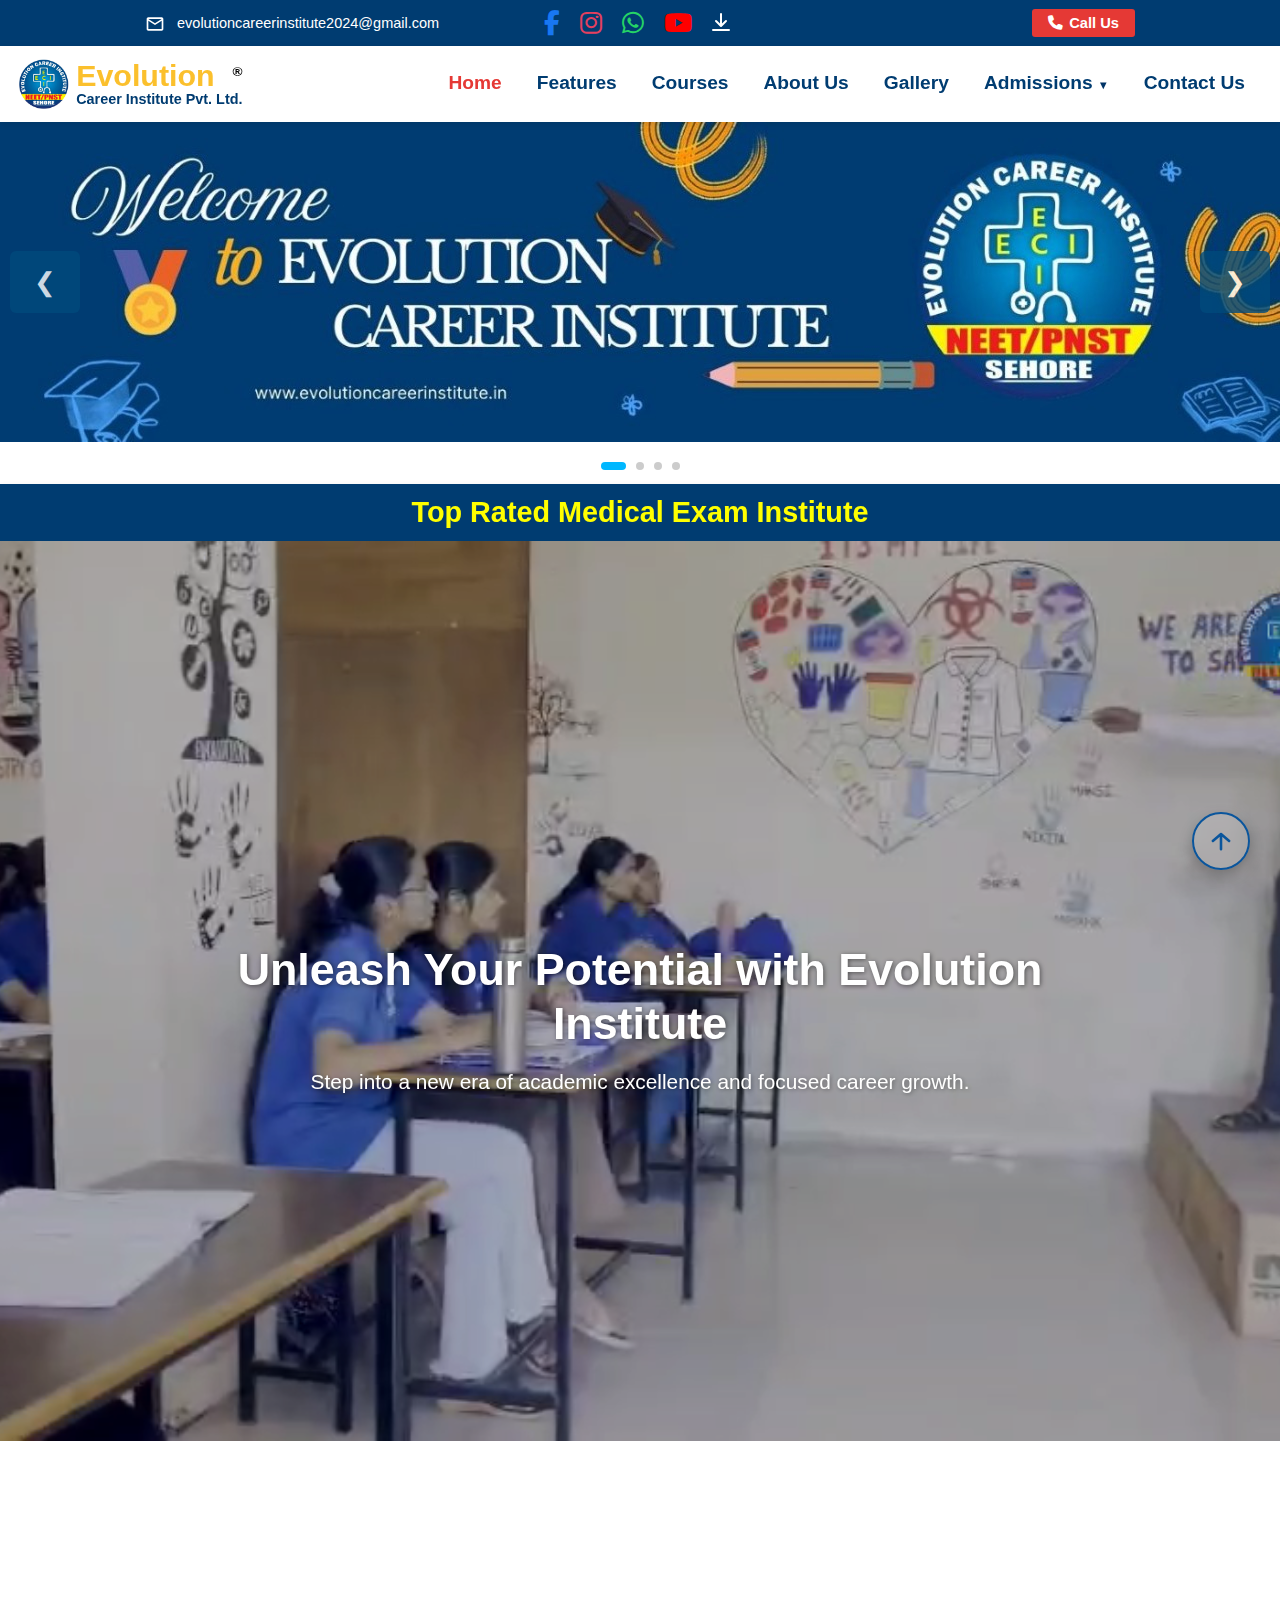
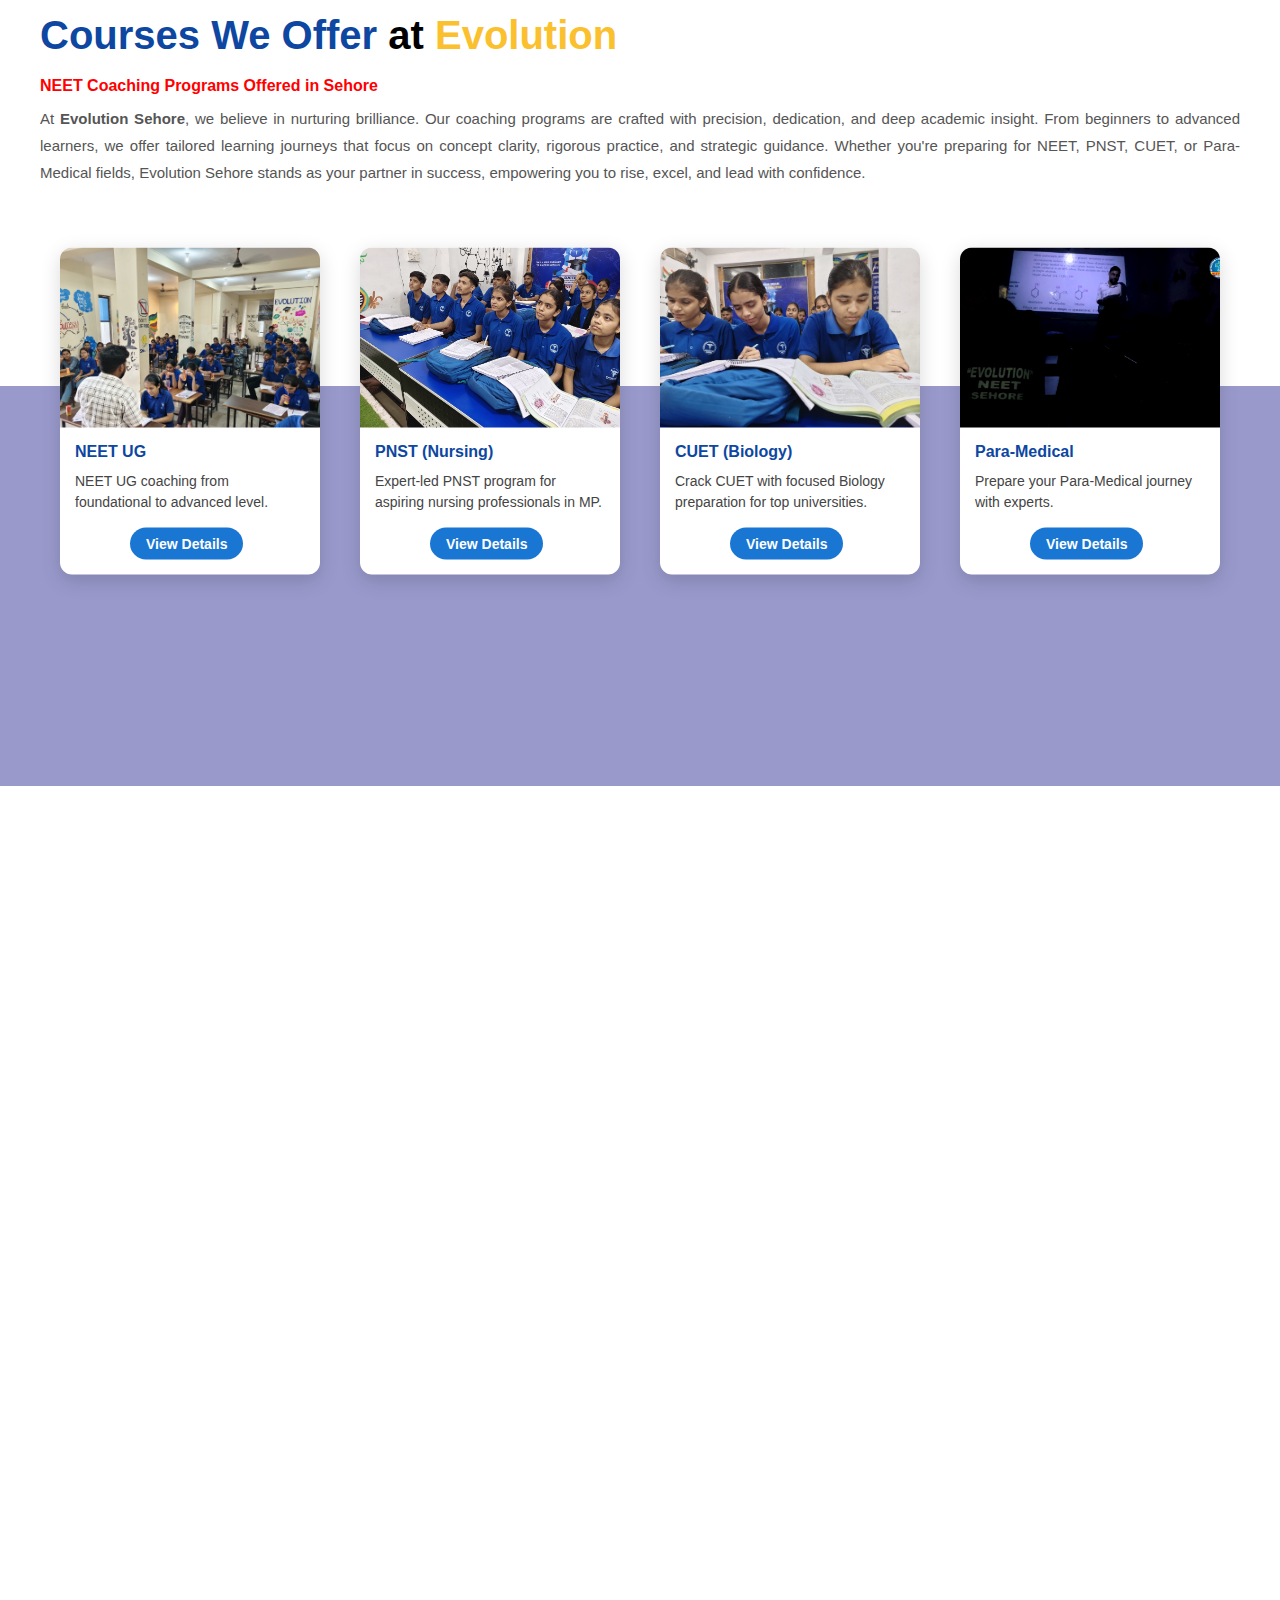
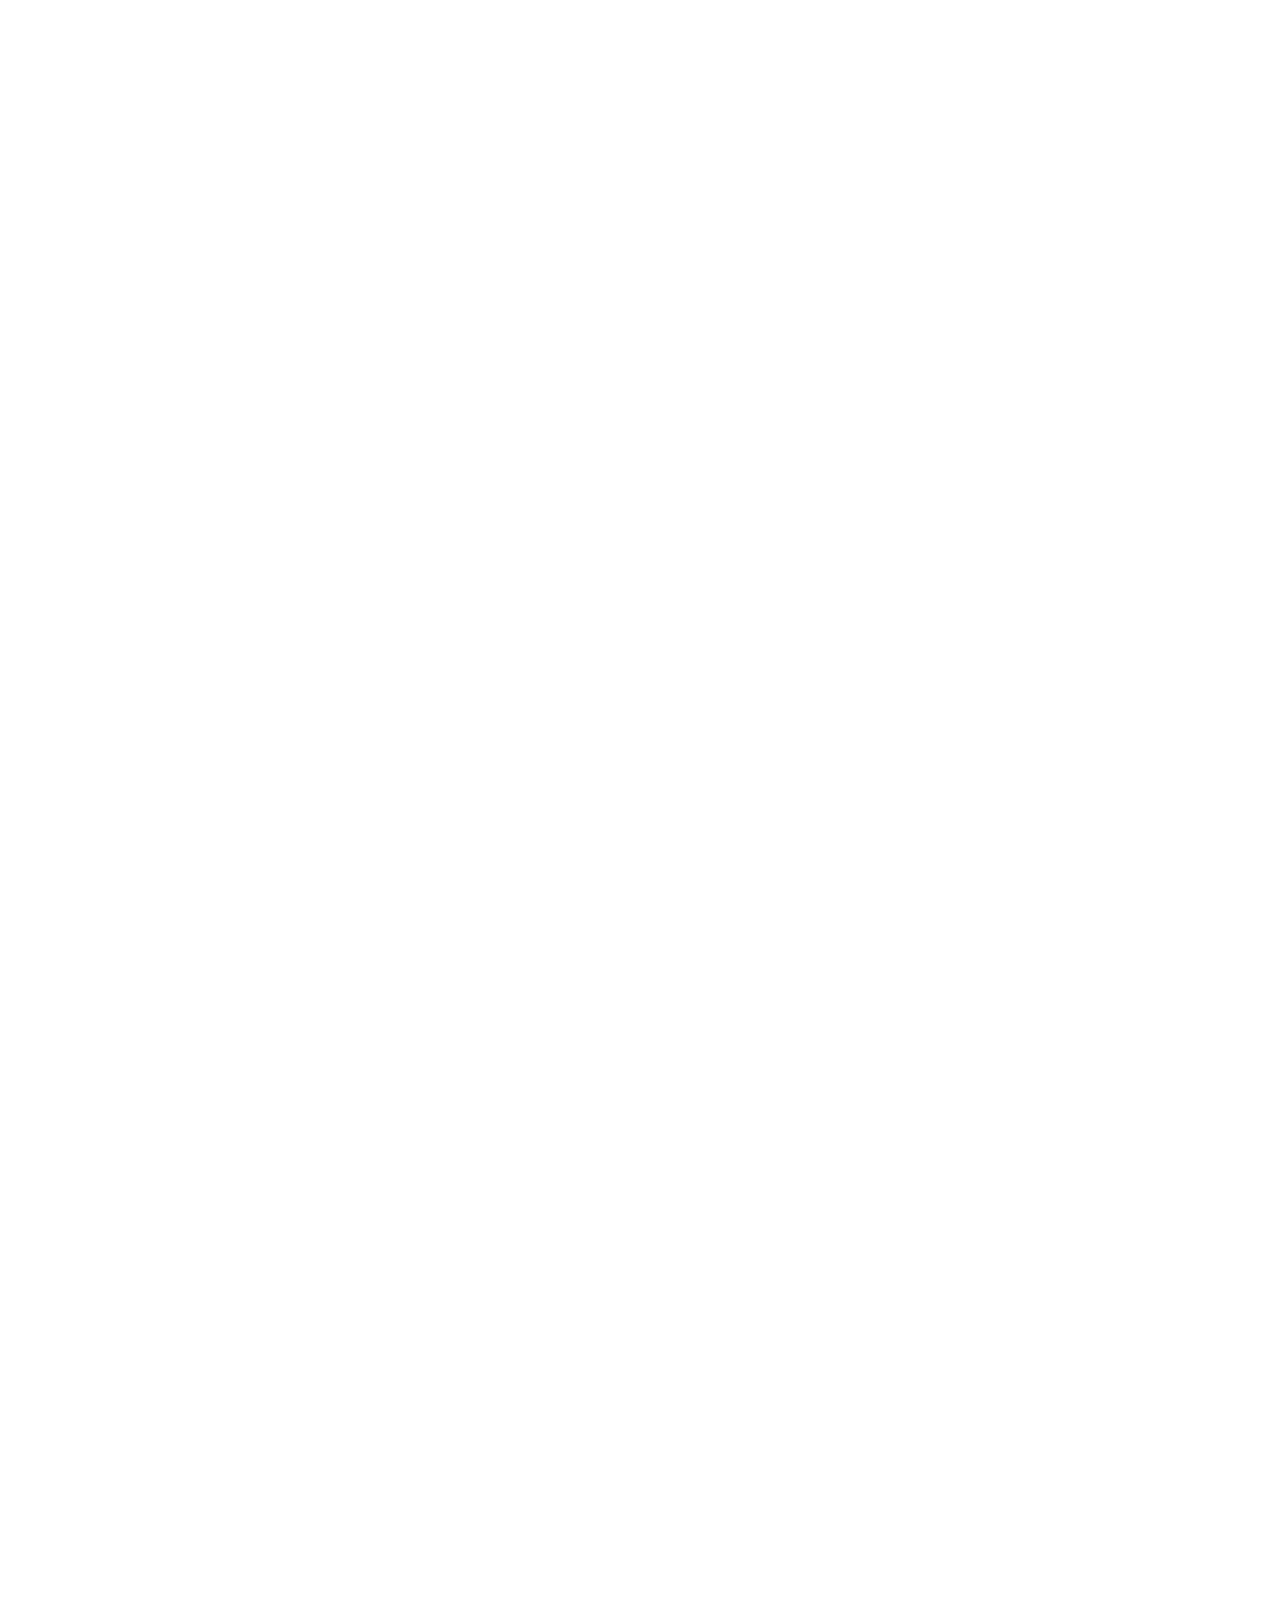
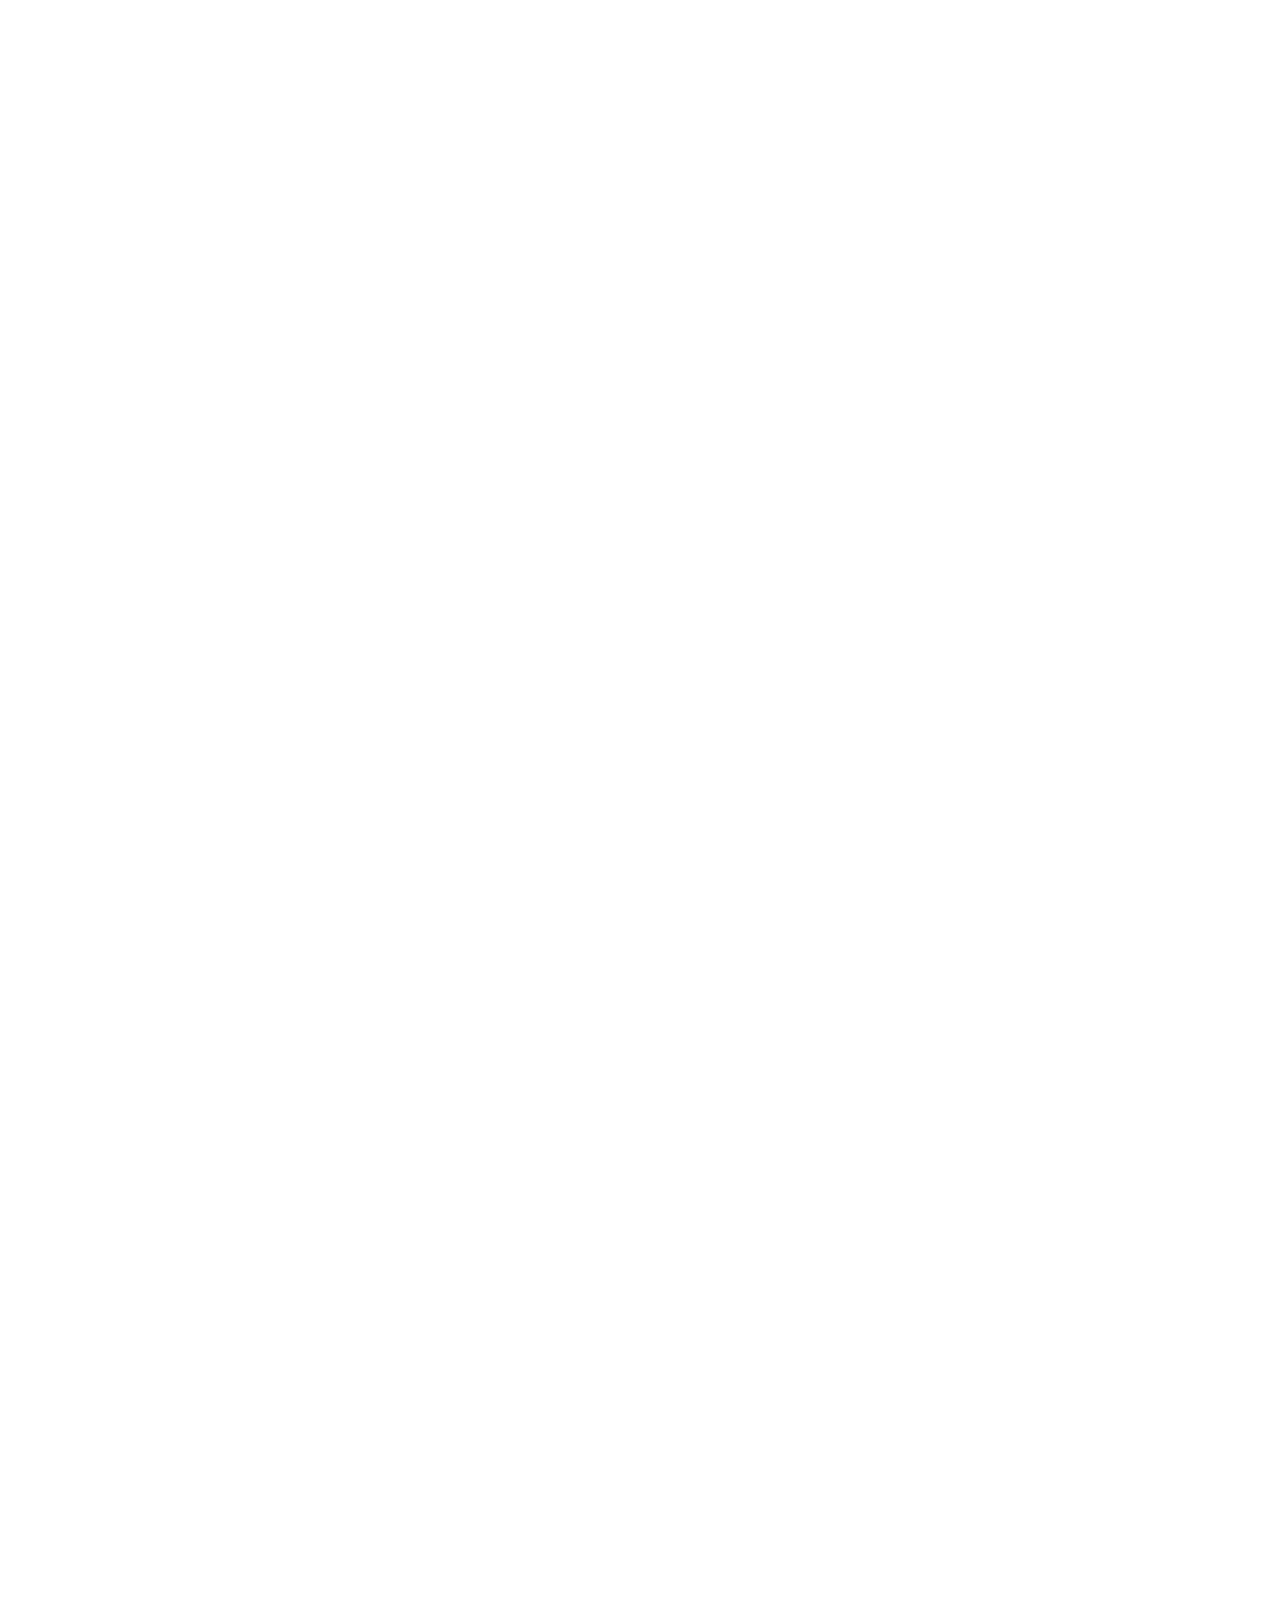
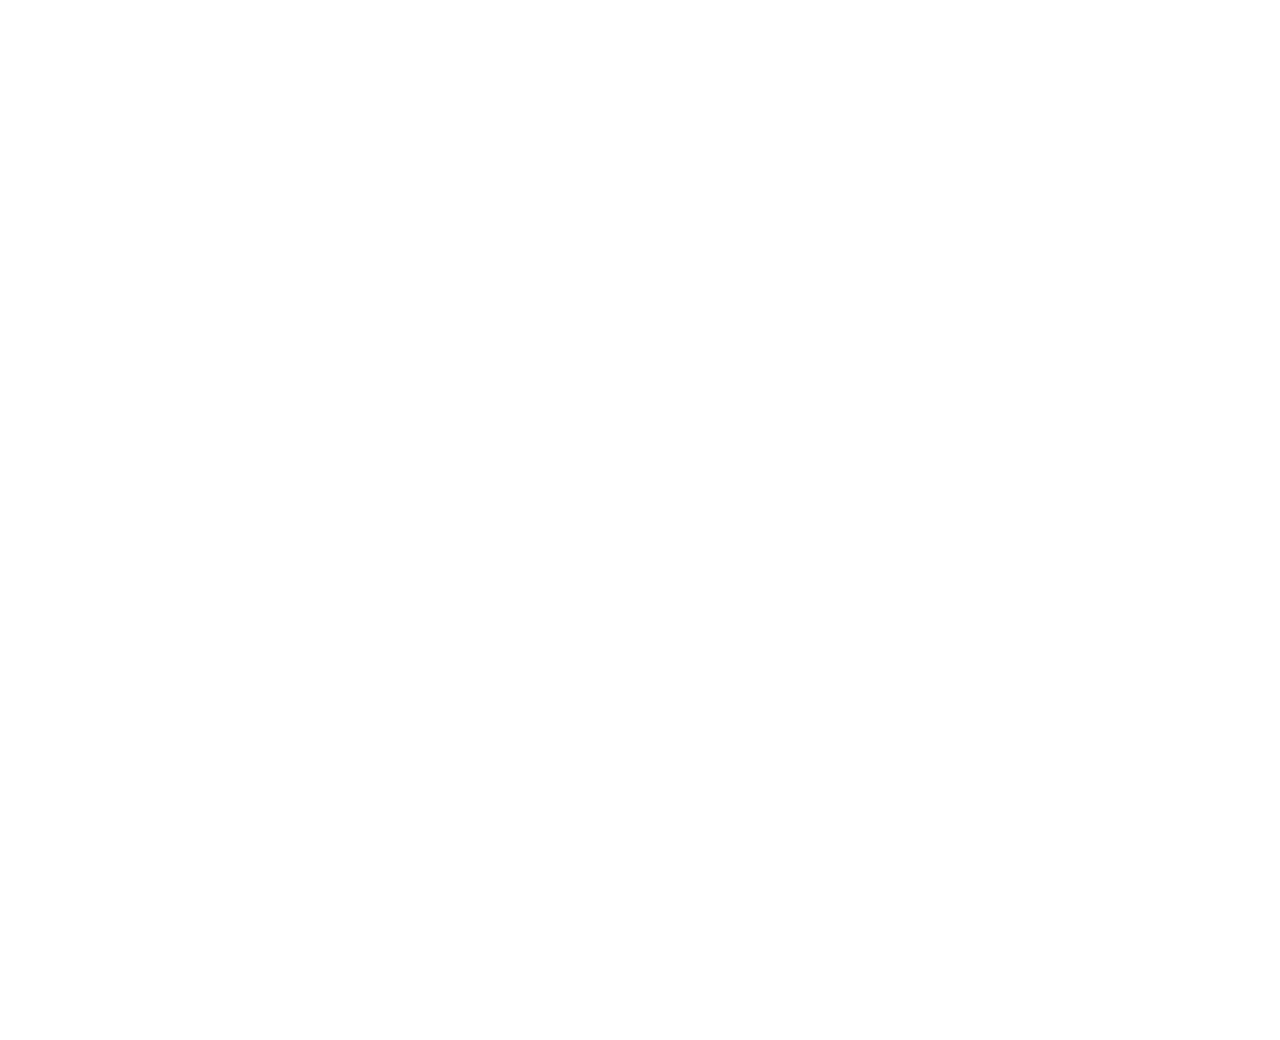
<file: index.html>
<!DOCTYPE html>
<html lang="en">
	<head>
		<meta charset="UTF-8" />
		<meta name="viewport" content="width=device-width, initial-scale=1.0" />
  
		<title>Evolution Career Institute Sehore | Top NEET & PNST Coaching in MP | 10 days free demo classes | Evolution Institute | Evolution Sehore | Evolution Career Institute</title>

		<!--  Favicon (Browser Tab Logo) -->
		<link rel="icon" type="image/png" href="/logo-bg-removed.png">
		<link rel="shortcut icon" href="/logo-bg-removed.png" type="image/png">
		<link rel="apple-touch-icon" href="/logo-bg-removed">

		<!-- Meta Description -->
		<meta name="description" content="Evolution Career Institute Sehore is the top NEET, PNST, & CUET Coaching in Sehore, MP. Join expert faculty for best results and avail 10 days of free demo classes.">

		<!--  Main Stylesheet -->
		<link rel="stylesheet" href="home.css" />

		<!--  Font Awesome for Icons -->
		<link rel="stylesheet" href="https://cdnjs.cloudflare.com/ajax/libs/font-awesome/6.5.0/css/all.min.css" />

		<!--  AOS Animation Library -->
		<link href="https://cdn.jsdelivr.net/npm/aos@2.3.4/dist/aos.css" rel="stylesheet">

		<!--  Schema.org Markup for Logo Visibility in Google Search -->
		<script type="application/ld+json">
		{
			"@context": "https://schema.org",
			"@type": "Organization",
			"name": "Evolution Career Institute Sehore",
			"url": "https://evolutioncareerinstitute.in",
			"logo": "https://evolutioncareerinstitute.in/images/logo-footer.png",
			"sameAs": [
			  "https://www.instagram.com/evolutioncareerinst/",
			  "https://www.youtube.com/@evolutioncareerinstitute"
			]
		}
		</script>
	
	</head>

<body>


<!-- Scroll to Top Button ---------------------------------------------------------------------------------------------------------------------------->
	<!-- Scroll to Top Button -->
	<button id="scrollToTopBtn" title="Go to top">
		<svg xmlns="http://www.w3.org/2000/svg" viewBox="0 0 24 24">
			<path d="M12 19V6M5 12l7-6 7 6" stroke-linecap="round" stroke-linejoin="round"/>
		</svg>
	</button>

	<script>
		document.addEventListener("DOMContentLoaded", function () {
			const btn = document.getElementById("scrollToTopBtn");

			window.addEventListener("scroll", function () {
				btn.style.display = window.scrollY > 300 ? "flex" : "none";
			});

			btn.addEventListener("click", function () {
				window.scrollTo({ top: 0, behavior: "smooth" });
			});
		});
	</script>

<!-- Scroll to Top Button ends ----------------------------------------------------------------------------------------------------------------------->


<!-- Top Bar ----------------------------------------------------------------------------------------------------------------------------------------->
	
	<div class="top-bar">  <!--  data-aos="fade-up" --> 
		
		<!-- Left Section -->
		<div class="top-left">
			
			<!-- Email block -->
			<span class="email-wrap">
				<!-- Desktop email text -->
				<a href="mailto:evolutioncareerinstitute2024@gmail.com" class="email-link desktop-email">
					<svg xmlns="http://www.w3.org/2000/svg" class="gmail-icon" viewBox="0 0 24 24" fill="white">
						<path d="M20 4H4c-1.1 0-2 .9-2 2v12c0 1.1.9 2 2 2h16c1.1 0 2-.9 
						2-2V6c0-1.1-.9-2-2-2zm0 2v.01L12 11 4 6.01V6h16zM4 18V8.23l8 
						4.99 8-4.99V18H4z"/>
					</svg>
					evolutioncareerinstitute2024@gmail.com
				</a>
			</span>

		</div>

		<!-- Center Section -->
		<div class="top-center">			
			<a href="https://www.facebook.com/share/1BC3oGU62u/" class="icon facebook" aria-label="Facebook"><i class="fab fa-facebook-f" aria-hidden="true"></i></a>
			<a href="https://www.instagram.com/evolution_career_institute_seh?utm_source=qr&igsh=YXVoejFyNzJlMXNi" class="icon instagram"><i class="fab fa-instagram"></i></a>
			<a href="https://wa.me/919685336065" target="_blank" class="icon whatsapp" aria-label="WhatsApp"><i class="fab fa-whatsapp"></i></a>
			<a href="https://youtube.com/@evolution-career-institute?si=gm3gyYrols0Om-wX" class="icon youtube"><i class="fab fa-youtube"></i></a>
			<a href="Evolution-brochure.pdf" class="download-icon" target="_blank">
				<svg xmlns="http://www.w3.org/2000/svg" width="24" height="24" fill="white" viewBox="0 0 24 24">
					<path d="M12 16a1 1 0 0 1-.707-.293l-5-5a1 1 0 1 1 1.414-1.414L11 12.586V3a1 1 0 1 1 2 0v9.586l3.293-3.293a1 1 0 0 1 1.414 1.414l-5 5A1 1 0 0 1 12 16ZM4 20a1 1 0 1 1 0-2h16a1 1 0 1 1 0 2H4Z"/>
				</svg>
				<span class="tooltip-text">Evolution institute brochure</span>
			</a>

			<!-- Mobile/Tablet icon-only email -->
			<a href="mailto:evolutioncareerinstitute2024@gmail.com" class="icon gmail-icon-link desktop-hidden">
				<svg class="gmail-icon" xmlns="http://www.w3.org/2000/svg" width="25" height="25" viewBox="0 0 48 48">
					<path fill="#f1f1f1" d="M4 12a4 4 0 0 1 4-4h32a4 4 0 0 1 4 4v24a4 4 0 0 1-4 4H8a4 4 0 0 1-4-4z"/>
					<path fill="#d93025" d="M44 12v2.3L24 26.5 4 14.3V12a4 4 0 0 1 4-4h32a4 4 0 0 1 4 4z"/>
					<path fill="#a50e0e" d="M4 14.3l20 12.2 20-12.2v21.7a4 4 0 0 1-4 4H8a4 4 0 0 1-4-4z"/>
				</svg>
			</a>
		</div>

		<!-- Right Section -->
		<div class="top-right">
			<a href="tel:+919685336065" class="call-btn"><i class="fas fa-phone"></i> Call Us</a>
		</div>
	
	</div>

	<script>
	  document.addEventListener("DOMContentLoaded", function () {
		const downloadIcon = document.querySelector(".download-icon");
		const tooltip = downloadIcon.querySelector(".tooltip-text");
		const fileURL = downloadIcon.getAttribute("href");

		// For mobile/touch and desktop click
		downloadIcon.addEventListener("click", function (e) {
		  // Stop instant download
		  e.preventDefault();

		  // Show tooltip text
		  tooltip.classList.add("show");

		  // After 1s → hide tooltip & auto-download file
		  setTimeout(() => {
			tooltip.classList.remove("show");

			// Force file download
			const tempLink = document.createElement("a");
			tempLink.href = fileURL;
			tempLink.setAttribute("download", "");
			document.body.appendChild(tempLink);
			tempLink.click();
			document.body.removeChild(tempLink);
		  }, 1000);
		});
	  });
	</script>

	<script>
	const downloadLink = document.querySelector('.download-icon');

	downloadLink.addEventListener('click', function(e) {
	  if (/Android|iPhone|iPad|iPod/i.test(navigator.userAgent)) {
		// Mobile: open in new tab
		e.preventDefault();
		window.open(downloadLink.href, '_blank');
	  }
	  // Desktop: let the download attribute work normally
	});
	</script>


<!-- Top Bar ends ------------------------------------------------------------------------------------------------------------------------------------>


<!-- Header ------------------------------------------------------------------------------------------------------------------------------------------>
	<header class="header-container">   <!-- data-aos="fade-up" data-aos-delay="100"  -->
	
		<div class="logo-nav-wrapper">
		
			<div class="logo">
				
				<img src="logo.jpg" alt="Evolution Logo" />			
				<div class="logo-text">
					<div class="evolution-word">
						Evolution
						<span class="trademark">®</span>
					</div>
					<div class="career-word">Career Institute Pvt. Ltd.</div>
				</div>
			
			</div>

			<!-- Hamburger Icon -->
			<button class="hamburger" id="hamburgerBtn" aria-label="Toggle Menu">☰</button>

			<!-- Desktop Nav -->
			<nav class="desktop-nav">
				<a href="index.html">Home</a>
				<a href="features.html">Features</a>
				<a href="courses.html">Courses</a>
				<a href="about.html">About Us</a>
				<a href="gallery.html">Gallery</a>
			
				<!-- Admissions Dropdown -->
				<div class="dropdown">
					<a href="#" class="dropbtn" id="admissionsDropdown">
						<span class="dropbtn-text">Admissions</span>
						<span class="arrow-down desktop-arrow"></span>
					</a>
					<div class="dropdown-content">
						<a href="how-to-apply.html">How to apply</a>
						<a href="scholarship.html">Scholarship</a>
						<a href="faq.html">FAQ's</a>
						<a href="t&c.html">Terms & Conditions</a>
					</div>
				</div>
				
				<a href="contact.html">Contact Us</a>
			
			</nav>
		
		</div>

		<!-- Mobile Sidebar Nav -->
		<div class="mobile-nav-overlay" id="mobileNav">
			
			<div class="mobile-header">

				<!-- Top row: logo/title (left) and close button (right) -->
				<div class="top-row">
					<div class="left-logo-title">
						<img src="logo.jpg" alt="Logo" />
						<div class="mobile-title">
							<div class="evolution-word">
								Evolution <span class="trademarkk">®</span>
							</div>
							<div class="career-word">Career Institute Pvt. Ltd.</div>
						</div>
					</div>
					<button class="close-btn" id="closeBtn">X</button>
				</div>

				<!-- Centered social icons below -->
				<div class="center-icons">
					<a href="https://www.facebook.com/share/1BC3oGU62u/" class="icon facebook"><i class="fab fa-facebook-f"></i></a>
					<a href="https://www.instagram.com/evolution_career_institute_seh?utm_source=qr&igsh=YXVoejFyNzJlMXNi" class="icon instagram"><i class="fab fa-instagram"></i></a>
					<a href="https://youtube.com/@evolution-career-institute?si=gm3gyYrols0Om-wX" class="icon youtube"><i class="fab fa-youtube"></i></a>
					<a href="https://wa.me/919685336065" target="_blank" class="icon whatsapp" aria-label="WhatsApp"><i class="fab fa-whatsapp"></i></a>
				</div>

			</div>

			<nav class="mobile-nav">
				
				<a href="index.html">Home</a>
				<a href="features.html">Features</a>
				<a href="courses.html">Courses</a>
				<a href="about.html">About Us</a>
				<a href="gallery.html">Gallery</a>
				
				<!-------		Admissions		------->
				<div class="mobile-dropdown">	
					<button id="mobileDropdownToggle" class="mobile-dropbtn">
						Admissions <span class="arrow-down rotate-arrow">▼</span>

					</button>

					<div id="mobileDropdownMenu" class="mobile-dropdown-content">
						<a href="how-to-apply.html">How to apply</a>
						<a href="scholarship.html">Scholarship</a>
						<a href="faq.html">FAQ's</a>
						<a href="t&c.html">Terms & Conditions</a>
					</div>
				</div>
				<!-------		Admissions ends		------->
				
				<a href="contact.html">Contact Us</a>
				
				<a href="tel:+919685336065" class="apply-btn"><i class="fas fa-phone"></i> Call Us</a>
				
				<div class="contact-info">
					<h2> Contact Info </h2>
					<p>
						In front of P.G College Bhopal Naka, Bhopal road, Sehore, Madhya Pradesh, 466001
					</p>
					<p class="phone-row">
						📞 <a href="tel:9685336065&nbsp;" class="phone-link">96853 36065</a>, 
						📞 <a href="tel:9131386065" class="phone-link">91313 86065</a>
						<br>
						<br>
						<br>
						<br>
						<br>
					</p>
				</div>

			</nav>

		</div>
	
	</header>

	<!-- JavaScript to toggle the hamburger menu -->
	<script>
	
		// Grab elements
		const hamburgerBtn = document.getElementById("hamburgerBtn");
		const mobileNav = document.getElementById("mobileNav");
		const closeBtn = document.getElementById("closeBtn");

		// Track menu state
		let isMenuOpen = false;

		// Toggle mobile menu when hamburger is clicked
		hamburgerBtn.addEventListener("click", () => 
		{
			isMenuOpen = !isMenuOpen;
			mobileNav.classList.toggle("show", isMenuOpen);
			document.body.classList.toggle("menu-open", isMenuOpen);
		});

		// Close mobile menu on close (X) button
		closeBtn.addEventListener("click", () => 
		{
			isMenuOpen = false;
			mobileNav.classList.remove("show");
			document.body.classList.remove("menu-open");
		});

		// Close mobile menu when a link is clicked
		const mobileLinks = document.querySelectorAll(".mobile-nav a");
		mobileLinks.forEach(link => 
		{
			link.addEventListener("click", () => 
			{
				isMenuOpen = false;
				mobileNav.classList.remove("show");
				document.body.classList.remove("menu-open");
			});
		});

		// Highlight current page in both navs
		const currentPage = location.pathname.split("/").pop();

		document.querySelectorAll(".desktop-nav a").forEach(link => 
		{
			if (link.getAttribute("href") === currentPage) 
			{
				link.classList.add("active");
			}
		});

		document.querySelectorAll(".mobile-nav a").forEach(link => 
		{
			if (link.getAttribute("href") === currentPage) 
			{
				link.classList.add("active");
			}
		});
	

		// Mobile dropdown toggle  
		document.addEventListener("DOMContentLoaded", () => 
		{
			// for Admissions
			const mobileToggle = document.getElementById("mobileDropdownToggle");
			const mobileMenu = document.getElementById("mobileDropdownMenu");
			const arrowSpan = mobileToggle.querySelector(".arrow-down");

			if (mobileMenu) 
			{
				mobileMenu.classList.remove("open");
			}

			if (mobileToggle && mobileMenu) 
			{
				mobileToggle.addEventListener("click", (e) => 
				{
					e.preventDefault();
					e.stopImmediatePropagation();

					// Toggle submenu
					mobileMenu.classList.toggle("open");

					// Toggle arrow direction
					if (mobileMenu.classList.contains("open")) 
					{
						arrowSpan.textContent = "►"; // Right arrow
					} 
					else 
					{
						arrowSpan.textContent = "▼"; // Down arrow
					}
				});
			}
	
			// for Courses
			const coursesToggle = document.getElementById("coursesDropdownToggle");
			const coursesMenu = document.getElementById("coursesDropdownMenu");
			const coursesArrow = coursesToggle.querySelector(".arrow-down");

			if (coursesMenu) 
			{
			  coursesMenu.classList.remove("open");
			}

			if (coursesToggle && coursesMenu) 
			{
				coursesToggle.addEventListener("click", (e) => 
				{
					e.preventDefault();
					e.stopImmediatePropagation();

					coursesMenu.classList.toggle("open");

					if (coursesMenu.classList.contains("open")) 
					{
						coursesArrow.textContent = "►"; // Right arrow
					} 
					else
					{
						coursesArrow.textContent = "▼"; // Down arrow
					}
				});
			}
		});

	</script>


<!-- Header ends ------------------------------------------------------------------------------------------------------------------------------------->


<!-- Carousel Section -------------------------------------------------------------------------------------------------------------------------------->
<!-- Carousel Container -->
	<div class="carousel-container" data-aos="zoom-in" data-aos-delay="200" data-aos-duration="700">

		
		<div class="carousel-wrapper" id="carousel">
			<img src="cr-img4.jpg" class="carousel-slide active" alt="Slide 1" data-aos="fade" data-aos-delay="300"/>

			<img src="cr-img2.jpg" class="carousel-slide" alt="Slide 2" />
			<img src="cr-img3.jpg" class="carousel-slide" alt="Slide 3" />
			<!--
				<img src="cr-img1.jpg" class="carousel-slide" alt="Slide 4" />
			-->
		</div>

		<!-- Arrows -->
		<button class="arrow left" onclick="prevSlide()">&#10094;</button>
		<button class="arrow right" onclick="nextSlide()">&#10095;</button>
	

	
	</div>

	<!-- Bottom Section -->
	<div class="bottom-section">
		
		<div class="dot-bar"  data-aos="zoom-in">
			<span class="dot active" onclick="goToSlide(0)"></span>
			<span class="dot" onclick="goToSlide(1)"></span>
			<span class="dot" onclick="goToSlide(2)"></span>
			<span class="dot" onclick="goToSlide(3)"></span>
		</div>
			
		<div class="carousel-card" data-aos="fade-up">
			Top Rated Medical Exam Institute
		</div>

	</div>

	<script>
		
		let currentSlide = 0;
		const slides = document.querySelectorAll('.carousel-slide');
		const dots = document.querySelectorAll('.dot');

		function showSlide(index, direction = 'right') 
		{
			slides.forEach((slide, i) => {
			slide.classList.remove('active', 'slide-left', 'slide-right');
			if (i === index) {
			  slide.classList.add('active');
			  slide.classList.add(direction === 'left' ? 'slide-left' : 'slide-right');
			}
			});

			dots.forEach((dot, i) => {
			dot.classList.toggle('active', i === index);
			});

			currentSlide = index;
		}

		function nextSlide() 
		{
			let next = (currentSlide + 1) % slides.length;
			showSlide(next, 'right');
		}

		function prevSlide() 
		{
			let prev = (currentSlide - 1 + slides.length) % slides.length;
			showSlide(prev, 'left');
		}

		function goToSlide(index) {
		  let direction = index > currentSlide ? 'right' : 'left';
		  showSlide(index, direction);
		}

		setInterval(nextSlide, 4000);
	
	</script>


<!-- Carousel Section ends --------------------------------------------------------------------------------------------------------------------------->


<!-- Video Section ----------------------------------------------------------------------------------------------------------------------------------->
	<section class="video-section" data-aos="fade-up" data-aos-delay="100" data-aos-duration="700">
		
		<video class="bg-video" autoplay muted loop playsinline>
			<source src="video.mp4" type="video/mp4">
			Your browser does not support the video tag.
		</video>

		<div class="video-overlay">
			
			<div class="video-content">
			
				<div class="content-block fade-in" id="textBlock">		
					<h2>Unleash Your Potential with Evolution Institute</h2>
					<p>Step into a new era of academic excellence and focused career growth.</p>
				</div>
				<a href="#features" class="rotating-button" id="rotatingBtn" style="display: none;">Features</a>
		
			</div>
		
		</div>
	
	</section>

	<script>
		const rotatingBtn = document.getElementById("rotatingBtn");
		const textBlock = document.getElementById("textBlock");

		const textData = [
			{
				heading: "Unleash Your Potential with Evolution Institute",
				paragraph: "Step into a new era of academic excellence and focused career growth.",
				showButton: false,
				buttonText: "",
				buttonLink: ""
			},
			
			{
				heading: "Features That Set Us Apart",
				paragraph: "Personalized mentorship, small batches, daily doubt clearing, and consistent performance tracking.",
				showButton: true,
				buttonText: "Features",
				buttonLink: "features.html"
			},
			
			{
				heading: "Courses Crafted for Top Results",
				paragraph: "Expert-led programs for PNST, CUET (Biology), and NEET UG — designed to help you succeed.",
				showButton: true,
				buttonText: "Courses",
				buttonLink: "courses.html"
			},
		 
			{
				heading: "A Legacy of Academic Excellence",
				paragraph: "Evolution Institute has been guiding medical aspirants with dedication, trust, and proven results.",
				showButton: true,
				buttonText: "About Us",
				buttonLink: "about.html"
			},
		 
			{
				heading: "A Legacy of Academic Excellence",
				paragraph: "From classroom to exam hall, our students shine with top results in PNST and NEET UG. Selections at Evolution are not just numbers — they’re milestones of hard work and expert mentorship.",
				showButton: true,
				buttonText: "Gallery",
				buttonLink: "gallery.html"
			},
		 
			{
				heading: "Join Our Learning Community – Admissions Open",
				paragraph: "Learn, grow, and excel with expert mentors, peer support, and a roadmap to medical success.",
				showButton: true,
				buttonText: "Admissions",
				buttonLink: "how-to-apply.html"
			},
			
			{
				heading: "Join Our Learning Community – Admissions Open",
				paragraph: "Learn, grow, and excel with expert mentors, peer support, and a roadmap to medical success.",
				showButton: true,
				buttonText: "Scholarship",
				buttonLink: "scholarship.html"
			},
		 
			{
				heading: "Need Guidance? Let's Talk.",
				paragraph: "Reach out to our expert counselors for batch schedules, fees, and study plans.",
				showButton: true,
				buttonText: "Contact Us",
				buttonLink: "contact.html"
			}
		];

		let index = 0;

		function updateContent() 
		{
			textBlock.classList.remove("fade-in");
			textBlock.classList.add("fade-out");
			rotatingBtn.style.display = "none";

			setTimeout(() => {
			textBlock.innerHTML = `
				<h2>${textData[index].heading}</h2>
				<p>${textData[index].paragraph}</p>
			`;
			textBlock.classList.remove("fade-out");
			textBlock.classList.add("fade-in");

			if (textData[index].showButton) 
			{
				rotatingBtn.textContent = textData[index].buttonText;
				rotatingBtn.href = textData[index].buttonLink;
				rotatingBtn.style.display = "inline-block";
			}

			index = (index + 1) % textData.length;
		  }, 500);
		
		}

		updateContent(); // Initial call
		setInterval(updateContent, 4500); // Every 4.5 seconds
	
	</script>


<!-- Video Section ends ------------------------------------------------------------------------------------------------------------------------------>


<!-- Call Us Section --------------------------------------------------------------------------------------------------------------------------------->
	<section class="contact-us" data-aos="fade-up">
		
		<div class="contact-content" data-aos="fade-up">
			<h3>Need More Enquiry</h3>
			<p>We’re here to help you with AIIMS, NEET, PNST Exam & more.</p>
		</div>

		<a href="tel:+919685336065" class="call-now" data-aos="fade-up">
			<i class="fas fa-phone"></i> Call Us Now
		</a>
		
	</section>
<!-- Call Us Section ends ---------------------------------------------------------------------------------------------------------------------------->


<!-- Courses Section --------------------------------------------------------------------------------------------------------------------------------->
	<section class="courses">
		
		<div class="courses-intro">
			
			<h2 class="courses-title"">
				<span class="theme-text">Courses We Offer </span> 
				<span class="black-text">at</span>
				<span style="color: #fbc02d; font-weight: 800;">Evolution</span>
			</h2>
			
			<p class="courses-subtitle"">NEET Coaching Programs Offered in Sehore</p>
		
			<p class="courses-paragraph">
				At <strong>Evolution Sehore</strong>, we believe in nurturing brilliance. Our coaching programs are crafted with precision, dedication, and deep academic insight. 
				From beginners to advanced learners, we offer tailored learning journeys that focus on concept clarity, rigorous practice, and strategic guidance.
				Whether you're preparing for NEET, PNST, CUET, or Para-Medical fields, Evolution Sehore stands as your partner in success, empowering you to rise, excel, and lead with confidence.
			</p>
		
		</div>
		
		<!-- Background Image Behind Cards --------------------------->
		<div class="courses-bg"></div>
		
		<!-- Courses Grid Overlapping Between White and Blue --------------------------->
		<div class="course-grid">
			
			<div class="course-box">
				<img src="neet.jpg" alt="NEET Exam" class="course-icon" />
				<h3>NEET UG</h3>
				<p>NEET UG coaching from foundational to advanced level.</p>
				<a href="courses.html" class="view-btn">View Details</a>
			</div>
			
			<div class="course-box">
				<img src="pnst.jpg" alt="PNST Bio" class="course-icon" />
				<h3>PNST (Nursing)</h3>
				<p>Expert-led PNST program for aspiring nursing professionals in MP.</p>
				<a href="courses.html" class="view-btn">View Details</a>
			</div>

			<div class="course-box">
				<img src="cuet.jpg" alt="CUET Bio" class="course-icon" />
				<h3>CUET (Biology)</h3>
				<p>Crack CUET with focused Biology preparation for top universities.</p>
				<a href="courses.html" class="view-btn">View Details</a>
			</div>

			<div class="course-box">
				<img src="Para-Medical.jpg" alt="Para-Medical" class="course-icon" />
				<h3>Para-Medical</h3>
				<p>Prepare your Para-Medical journey with experts.</p>
				<a href="courses.html" class="view-btn">View Details</a>
			</div>
		
		</div>

		<!-- Explore Button BELOW background image --------------------------->
		<div class="more-link-wrapper" >
			<a href="courses.html" class="read-more-center-btn" data-aos="fade-up">Explore All Courses</a>
		</div>

	</section>


<!-- Courses Section ends ---------------------------------------------------------------------------------------------------------------------------->


<!-- About Us ---------------------------------------------------------------------------------------------------------------------------------------->
	<!-- White Strip (Top) -->
	<div class="white-strip"></div>

	<section class="about-section" data-aos="fade-up">
		
		<div class="about-container" data-aos="fade-up">
			<!-- Left Image Box -->
			<div class="about-image-box">
				<div class="about-rectangle" data-aos="fade-up"  data-aos-duration="1200" data-aos-once="false"></div>
				<img src="founders_img.jpg" alt="Founder" class="about-image" data-aos="fade-down" data-aos-delay="1000" data-aos-duration="1200" data-aos-once="false"/>
			</div>

			<!-- Right Content -->
			<div class="about-content"  data-aos="fade-up">
				<h2>A Few Words About Evolution</h2>
				<p>
					Evolution Institute stands as a leading hub for NEET, PNST, and CUET (Bio) preparation in Sehore,
					offering a result-driven academic environment guided by experienced mentors and a structured learning
					approach.
				</p>
				
				<p>
					We are committed to nurturing every student with clarity of concepts, unwavering confidence,
					and consistent performance throughout their medical entrance journey. With a legacy of excellence and
					personalized guidance, Evolution Institute ensures that every aspirant moves forward with purpose and precision.
				</p>
				<a href="about.html" class="btn" data-aos="fade-up">Know More ➞</a>
			
			</div>
		</div>
	</section>

	<script>
	  AOS.init({
		duration: 10,  // animation speed
		once: false,     //  allow repeat animation
		mirror: true     //  triggers animation when scrolling up
	  });
	</script>


<!-- About us ends ----------------------------------------------------------------------------------------------------------------------------------->


<!-- Features Section -------------------------------------------------------------------------------------------------------------------------------->
	<section class="features-section">
	
		<div class="features-container">
			
			<div class="features-layout" data-aos="fade-up">
			
				<!-- Left Side: Heading + Paragraph -->
				<div class="features-left" data-aos="fade-up">	
					<h2 data-aos="fade-up">
						<span class="black-text">Key Features</span>
						<span class="theme-text">of</span>
						<span style="color: #fbc02d; font-weight: 800;">Evolution</span>
					</h2>

					<hr class="heading-divider" data-aos="fade-up">

					<p>
						Evolution Institute delivers a transformative academic journey through essential offerings 
						like structured test series, personalized doubt-clearing sessions, a well-equipped library, 
						and expertly crafted study materials to empower students for competitive success.
					</p>
				</div>

				<!-- Top Row of Features -->
				<div class="features-top-row">
					
					<div class="feature-card" data-aos="fade-up">
						<i class="fas fa-clipboard-check"></i>
						<h3>Test Series</h3>
						<p>Boost confidence with regular mock tests, structured evaluations, and time-based competitive assessments.</p>
					</div>
			
					<div class="feature-card" data-aos="fade-up">
						<i class="fas fa-chalkboard-teacher"></i>
						<h3>Smart Classes</h3>
						<p>Immersive learning with digital boards, visual aids, and conceptual clarity through engaging smart sessions.</p>
					</div>
			
					<div class="feature-card" data-aos="fade-up">
						<i class="fas fa-layer-group"></i>
						<h3>Study Package</h3>
						<p>Well-organized theory, solved examples, and practice modules designed by top experts to guide your prep.</p>
					</div>
				
				</div>
			
			</div>

			<!-- Bottom Row of Features -->
			<div class="features-bottom-row">
		
				<div class="feature-card" data-aos="fade-up">
					<i class="fas fa-book"></i>
					<h3>Library</h3>
					<p>Peaceful self-study zone equipped with the latest books, past papers, and expert-curated reference materials.</p>
				</div>
		
				<div class="feature-card" data-aos="fade-up">
					<i class="fas fa-question-circle"></i>
					<h3>Doubt Classes</h3>
					<p>One-on-one and batch doubt clearing with personalized support for total concept resolution and clarity.</p>
				</div>
		
				<div class="feature-card" data-aos="fade-up">
					<i class="fas fa-award"></i>
					<h3>Scholarship</h3>
					<p>Financial rewards and fee waivers for deserving students through merit-based evaluations and entrance tests.</p>
				</div>
		
				<div class="feature-card" data-aos="fade-up">
					<i class="fas fa-user-graduate"></i>
					<h3>Mentorship</h3>
					<p>Personal mentors who track your progress, provide goal-based feedback, and support academic success planning.</p>
				</div>
		
			</div>

			<!-- Read More -->
			<div class="read-more-btn" data-aos="fade-up">
				<a href="features.html">
					<button>Read More</button>
				</a>
			</div>

		</div>
	
	</section>


<!-- Features Section ends --------------------------------------------------------------------------------------------------------------------------->


<!-- Callback Section -------------------------------------------------------------------------------------------------------------------------------->

	<!-- Section 1: Enquiry Form -->
<div class="form-container">
    <div class="form-box" data-aos="fade-up">
        <h2>Unlock Your Potential – One Step at a Time</h2>
        <iframe name="enquiry_hidden_iframe" id="enquiry_hidden_iframe" style="display:none;" onload="handleFormResponse('enquiry')"></iframe>

        <form id="enquiryForm" data-aos="fade-up" method="post" 
              action="https://script.google.com/macros/s/AKfycbxXNBDgglv3dLKLrtNf7HpydHoJ_VDx80aUiZz6_XMoedAR_tBUIMpZ2DqeYkuEJ_bF1w/exec" 
              target="enquiry_hidden_iframe"
              onsubmit="return validateAndSubmit('enquiry')">
            
            <input type="hidden" name="formType" value="enquiry" />
            
            <label for="enquiry-name">Name</label>
            <input type="text" id="enquiry-name" name="enquiryName" placeholder="Enter your Full Name" required />
            <div id="enquiry-name-error" class="error-message"></div>

            <label for="enquiry-email">Email</label>
            <input type="email" id="enquiry-email" name="enquiryEmail" placeholder="Enter your email address" required />
            <div id="enquiry-email-error" class="error-message"></div>

            <label for="enquiry-phone">Phone Number</label>
            <input type="tel" id="enquiry-phone" name="enquiryPhone" placeholder="Enter your phone number" required />
            <div id="enquiry-phone-error" class="error-message"></div>

            <label>Course</label>
            <div class="course-options">
                <button type="button" class="course-btn" data-course="NEET">NEET</button>
                <button type="button" class="course-btn" data-course="PNST">PNST</button>
                <button type="button" class="course-btn" data-course="CUET (Bio)">CUET (Bio)</button>
                <button type="button" class="course-btn" data-course="Para-Medical">Para-Medical</button>
            </div>
            
            <input type="hidden" name="enquiryCourse" id="enquiryCourseInput" required />
            <div id="enquiry-course-error" class="error-message"></div>

            <button type="submit" id="enquiry-submit" class="submit-btn" data-aos="fade-up">Enquire Now</button>
        </form>

    </div>
    
    <div class="image-box">
        <img src="girl.jpg" alt="Student" data-aos="fade-up">
    </div>

</div>

<div class="scholarship-container" data-aos="fade-up">
    
    <div class="left-section" data-aos="fade-up">
    <h1>🎓 Find Out<br /><span>Which Scholarships You're Eligible For Today!</span></h1>
        <p>
            Take the first step toward funding your future. Share a few details and uncover scholarships tailored just for you.
            No stress, no guesswork — just real opportunities waiting for you. By providing simple information like your name and phone number, 
            you can discover scholarship opportunities available in your field of interest. Whether you're applying for NEET, PNST, CUET, 
            or Para-medical courses, there’s a chance for you to secure funding for your education. Don't wait – start the application process now!
        </p>
    </div>

    <div class="right-section" data-aos="fade-up">
        <iframe name="scholarship_hidden_iframe" id="scholarship_hidden_iframe" style="display:none;" onload="handleFormResponse('scholarship')"></iframe>
        
        <form id="scholarshipForm" data-aos="fade-up" method="post" 
              action="https://script.google.com/macros/s/AKfycbxXNBDgglv3dLKLrtNf7HpydHoJ_VDx80aUiZz6_XMoedAR_tBUIMpZ2DqeYkuEJ_bF1w/exec"
              target="scholarship_hidden_iframe"
              onsubmit="return validateAndSubmit('scholarship')">
            
            <input type="hidden" name="formType" value="scholarship" />
            
            <label for="scholar-name">Name</label>
            <input type="text" id="scholar-name" name="scholarName" placeholder="Enter Your Full Name" required />
            <div id="scholar-name-error" class="error-message"></div>

            <label for="scholar-phone">Phone Number</label>
            <input type="tel" id="scholar-phone" name="scholarPhone" placeholder="Enter your phone number" required />
            <div id="scholar-phone-error" class="error-message"></div>

            <p>I'm applying for</p>
            <div class="options">
                <button type="button" class="option" data-course="NEET">NEET</button>
                <button type="button" class="option" data-course="PNST">PNST</button>
                <button type="button" class="option" data-course="CUET (Bio)">CUET (Bio)</button>
                <button type="button" class="option" data-course="Para-medical">Para-medical</button>
            </div>
            
            <input type="hidden" name="scholarCourse" id="scholarCourseInput" required />
            <div id="scholar-course-error" class="error-message"></div>

            <button type="submit" id="scholar-submit" class="submit-btn" data-aos="fade-up">Submit</button>
        
        </form>

    </div>
</div>

<script>
    // Global flags to track submission state
    let enquiryFormSubmitted = false;
    let scholarshipFormSubmitted = false;

    const namePattern = /^[A-Za-z]+(?: [A-Za-z]+)*$/;
    const emailPattern = /^[a-zA-Z0-9._%+-]+@gmail\.com$/;
    const phonePattern = /^[6-9][0-9]{9}$/;

    function showError(id, message) {
        document.getElementById(id).innerText = message;
    }

    function clearError(id) {
        document.getElementById(id).innerText = "";
    }

    // --- Toast Notification Function ---
    function showToast(message, color = "green") {
        const toast = document.createElement('div');
        toast.style.position = 'fixed';
        toast.style.bottom = '20px';
        toast.style.right = '20px';
        toast.style.padding = '15px 25px';
        toast.style.backgroundColor = color === "green" ? "#16a34a" : (color === "blue" ? "#007bff" : "#dc2626");
        toast.style.color = 'white';
        toast.style.borderRadius = '8px';
        toast.style.zIndex = '9999';
        toast.style.boxShadow = '0 4px 10px rgba(0,0,0,0.3)';
        toast.textContent = message;
        document.body.appendChild(toast);

        setTimeout(() => {
            toast.style.opacity = '0';
            setTimeout(() => toast.remove(), 500);
        }, 5000);
    }

    // --- Iframe Response Handler ---
    function handleFormResponse(formName) {
        if ((formName === 'enquiry' && !enquiryFormSubmitted) || (formName === 'scholarship' && !scholarshipFormSubmitted)) {
            return;
        }

        // Assuming a successful iframe load means GAS processed the data (since we can't read cross-domain response text)
        showToast("Form has been Submitted successfully!", "green");

        if (formName === 'enquiry') {
            document.getElementById('enquiryForm').reset();
            enquiryFormSubmitted = false;
            // Unselect course buttons manually on reset
            document.querySelectorAll(".course-btn").forEach(btn => btn.classList.remove("selected"));
            document.getElementById("enquiryCourseInput").value = "";
            validateEnquiryForm(false);
        } else if (formName === 'scholarship') {
            document.getElementById('scholarshipForm').reset();
            scholarshipFormSubmitted = false;
            // Unselect course buttons manually on reset
            document.querySelectorAll(".option").forEach(btn => btn.classList.remove("selected"));
            document.getElementById("scholarCourseInput").value = "";
            validateScholarshipForm(false);
        }
    }


    // --- Form Validation Functions ---
    function validateEnquiryForm(showErrors = true) {
        let isValid = true;
        
        // Remove phone validation on keyup/input to prevent interrupting typing
        const name = document.getElementById("enquiry-name").value.trim();
        const email = document.getElementById("enquiry-email").value.trim();
        const phone = document.getElementById("enquiry-phone").value.trim();
        const course = document.getElementById("enquiryCourseInput").value;

        if (!name || !namePattern.test(name) || name.length < 2 || name.length > 20) {
            if (showErrors) showError("enquiry-name-error", "Valid name (2-20 chars, letters & spaces).");
            isValid = false;
        } else clearError("enquiry-name-error");

        if (!email || !emailPattern.test(email)) {
            if (showErrors) showError("enquiry-email-error", "Must be a valid Gmail address ending with @gmail.com.");
            isValid = false;
        } else clearError("enquiry-email-error");

        if (!phone || !phonePattern.test(phone)) {
            if (showErrors) showError("enquiry-phone-error", "Enter valid 10-digit number starting with 6-9.");
            isValid = false;
        } else clearError("enquiry-phone-error");

        if (!course) {
            if (showErrors) showError("enquiry-course-error", "Please select a course.");
            isValid = false;
        } else clearError("enquiry-course-error");

        document.getElementById("enquiry-submit").disabled = !isValid;
        return isValid;
    }

    function validateScholarshipForm(showErrors = true) {
        let isValid = true;
        
        const name = document.getElementById("scholar-name").value.trim();
        const phone = document.getElementById("scholar-phone").value.trim();
        const course = document.getElementById("scholarCourseInput").value;

        if (!name || !namePattern.test(name) || name.length < 2 || name.length > 20) {
            if (showErrors) showError("scholar-name-error", "Valid name (2-20 chars, letters & spaces).");
            isValid = false;
        } else clearError("scholar-name-error");

        if (!phone || !phonePattern.test(phone)) {
            if (showErrors) showError("scholar-phone-error", "Valid 10-digit phone starting with 6-9.");
            isValid = false;
        } else clearError("scholar-phone-error");

        if (!course) {
            if (showErrors) showError("scholar-course-error", "Please select a course.");
            isValid = false;
        } else clearError("scholar-course-error");

        document.getElementById("scholar-submit").disabled = !isValid;
        return isValid;
    }

    // --- Course Selection Handlers ---
    function selectCourse(button) {
        document.querySelectorAll("#enquiryForm .course-btn").forEach(btn => btn.classList.remove("selected"));
        button.classList.add("selected");
        document.getElementById("enquiryCourseInput").value = button.getAttribute("data-course");
        clearError("enquiry-course-error");
        validateEnquiryForm(true);
    }

    function selectScholarCourse(button) {
        document.querySelectorAll("#scholarshipForm .option").forEach(btn => btn.classList.remove("selected"));
        button.classList.add("selected");
        document.getElementById("scholarCourseInput").value = button.getAttribute("data-course");
        clearError("scholar-course-error");
        validateScholarshipForm(true); // Changed to true to show errors immediately
    }

    // --- Main Submission Logic ---
    function validateAndSubmit(formType) {
        let isValid = false;
        
        if (formType === 'enquiry') {
            isValid = validateEnquiryForm(true);
            if (isValid) enquiryFormSubmitted = true;
        } else if (formType === 'scholarship') {
            isValid = validateScholarshipForm(true);
            if (isValid) scholarshipFormSubmitted = true;
        }

        if (isValid) {
            showToast("The form is being Submitting...", "blue");
            return true; // Allows form submission to the iframe
        } else {
            showToast("Please fill the form Correctly", "red");
            return false; // Stops submission
        }
    }


    // --- DOM Content Loaded / Event Listeners ---
    document.addEventListener("DOMContentLoaded", () => {
        // Attach listeners for Enquiry Form
        document.getElementById("enquiry-name").addEventListener("blur", () => validateEnquiryForm(true));
        document.getElementById("enquiry-email").addEventListener("blur", () => validateEnquiryForm(true));
        document.getElementById("enquiry-phone").addEventListener("input", (e) => {
            // Enforce 10 digits and only numbers
            e.target.value = e.target.value.replace(/[^0-9]/g, "").slice(0, 10);
            validateEnquiryForm(true);
        });
        document.querySelectorAll("#enquiryForm .course-btn").forEach(btn => {
            btn.addEventListener("click", () => selectCourse(btn));
        });

        // Attach listeners for Scholarship Form
        document.getElementById("scholar-name").addEventListener("blur", () => validateScholarshipForm(true));
        document.getElementById("scholar-phone").addEventListener("input", (e) => {
            // Enforce 10 digits and only numbers
            e.target.value = e.target.value.replace(/[^0-9]/g, "").slice(0, 10);
            validateScholarshipForm(true);
        });
        document.querySelectorAll("#scholarshipForm .option").forEach(btn => {
            btn.addEventListener("click", () => selectScholarCourse(btn));
        });


        // Initial state
        document.getElementById("enquiry-submit").disabled = true;
        document.getElementById("scholar-submit").disabled = true;
    });
</script>

<!-- Callback Section ends --------------------------------------------------------------------------------------------------------------------------->


<!-- Google Map Section ------------------------------------------------------------------------------------------------------------------------------>
	<section class="google-map-section" data-aos="fade-up" style="padding: 10px 20px; background: white; text-align: center" >
		
		<h1 
			<span class="theme-text" style="margin-bottom: 20px; font-size: 35px"> Discover </span>
			<span class="theme-text" style="margin-bottom: 20px; font-size: 35px">Our 
			<span style="color: #fbc02d; margin-bottom: 20px; font-size: 35px " >Campus</span>
			
		</h1>
		
		<iframe data-aos="fade-up"
			src="https://www.google.com/maps/embed?pb=!1m18!1m12!1m3!1d3682.8224749350177!2d77.0929653!3d23.2054062!2m3!1f0!2f0!3f0!3m2!1i1024!2i768!4f13.1!3m3!1m2!1s0x397cf300222b9bbb%3A0x31f6a66e053e12a4!2sEvolution%20career%20institute%20sehore!5e0!3m2!1sen!2sin!4v1721129472020!5m2!1sen!2sin"
			width="100%"
			height="400"
			style="border: 0; border-radius: 12px; box-shadow: 0 0 10px rgba(0, 0, 0, 0.1)"
			allowfullscreen=""
			loading="lazy"
			referrerpolicy="no-referrer-when-downgrade"
		></iframe>
		
		<p style="margin-top: 15px; color: #555" data-aos="fade-up"> 📍 Bhopal Naka, In front of PG College, Sehore, Madhya Pradesh 466001 </p>
		
	</section>


<!-- Google Map Section ends ------------------------------------------------------------------------------------------------------------------------->


<!-- Admissions Process Section ---------------------------------------------------------------------------------------------------------------------->
	<div class="admission-container" data-aos="fade-up">
		
		<h2>
			Step confidently into excellence with our
			<span class="highlight">expert mentorship and structured</span>
			<span class="highlight-black">support system.</span>
		</h2>
   

		<div class="sub-and-button">
			
			<div class="subtext">
				Ready to turn dedication into results? Apply now to Evolution Career Institute, the<br>
				premier choice for Medical coaching in Sehore.
			</div>
			<a href="how-to-apply.html" class="btn-admission" data-aos="fade-up">Admission Process</a>
		
		</div>
	
	</div>


<!-- Admissions Process Section ends ----------------------------------------------------------------------------------------------------------------->


<!-- Reviews Section --------------------------------------------------------------------------------------------------------------------------------->
	<section class="testimonial-section">
		
		<h2 class="heading" data-aos="fade-up">What Our Students Say</h2>
		<p class="subheading" data-aos="fade-up">Real experiences from learners of Evolution Career Institute</p>

		<div class="carousel-container">
		<div class="carousel-track">

		  <!-- Testimonial cards (original set) -------------------------------------------------------------------------------------->
		  <div class="testimonial-card" data-aos="fade-up">
			<h3>Nitya Patel</h3>
			<div class="stars">★★★★☆</div>
			The study material is detailed and the teachers explain concepts clearly. However, the pace
			could be slightly faster. I still improved a lot due to regular practice and doubt-clearing sessions.
		  </div>

		  <div class="testimonial-card" data-aos="fade-up">	
			<h3>Amit Singh</h3>
			<div class="stars">★★★★★</div>
			Regular tests and personalized feedback helped me identify weak areas quickly. The
			supportive mentors gave me the confidence to perform well in exams.
		  </div>

		  <div class="testimonial-card" data-aos="fade-up">
			<h3>Priya Mehta</h3>
			<div class="stars">★★★☆☆</div>
			Friendly mentors and a positive environment. The course material is good, but I wish there
			were more advanced problem sets for extra practice.
		  </div>

		  <div class="testimonial-card" data-aos="fade-up">
			<h3>Ravi Sharma</h3>
			<div class="stars">★★★★★</div>
			The practical guidance and mock tests were extremely helpful. My scores improved
			significantly thanks to targeted practice and expert advice.
		  </div>

		  <div class="testimonial-card" data-aos="fade-up">
			<h3>Kajal Verma</h3>
			<div class="stars">★★★★☆</div>
			Supportive faculty and a friendly atmosphere made learning enjoyable. They helped me
			tackle difficult topics step by step and boost my confidence.
		  </div>

		  <div class="testimonial-card" data-aos="fade-up">					
			<h3>Sonal Yadav</h3>
			<div class="stars">★★★★★</div>
			Test series and thorough classroom notes provided clarity for exams. The structured
			curriculum and consistent performance tracking were beneficial.
		  </div>

		  <div class="testimonial-card" data-aos="fade-up">
			<h3>Ankit Tiwari</h3>
			<div class="stars">★★★★☆</div>
			Great teaching and continuous guidance helped me stay motivated. There were occasional
			extra doubt sessions which were very helpful.
		  </div>

		  <div class="testimonial-card" data-aos="fade-up">
			<h3>Ruchi Desai</h3>
			<div class="stars">★★★★★</div>
			Highly recommended! The supportive staff, regular assessments, and detailed feedback
			helped me perform better than ever before.
		  </div>

		  <div class="testimonial-card" data-aos="fade-up">
			<h3>Vikram Chauhan</h3>
			<div class="stars">★★★★☆</div>
			The personalized mentoring and focus on weak areas made a big difference. I appreciated
			the commitment of teachers to my success.
		  </div>
		  <!-- End of original set -->

		  <!-- Duplicate set for infinite scroll -->
		  <div class="testimonial-card">
			<h3>Nitya Patel</h3>
			<div class="stars">★★★★☆</div>
			The study material is detailed and the teachers explain concepts clearly. However, the pace
			could be slightly faster. I still improved a lot due to regular practice and doubt-clearing sessions.
		  </div>

		  <div class="testimonial-card">	
			<h3>Amit Singh</h3>
			<div class="stars">★★★★★</div>
			Regular tests and personalized feedback helped me identify weak areas quickly. The
			supportive mentors gave me the confidence to perform well in exams.
		  </div>

		  <div class="testimonial-card">
			<h3>Priya Mehta</h3>
			<div class="stars">★★★☆☆</div>
			Friendly mentors and a positive environment. The course material is good, but I wish there
			were more advanced problem sets for extra practice.
		  </div>

		  <div class="testimonial-card">
			<h3>Ravi Sharma</h3>
			<div class="stars">★★★★★</div>
			The practical guidance and mock tests were extremely helpful. My scores improved
			significantly thanks to targeted practice and expert advice.
		  </div>

		  <div class="testimonial-card">
			<h3>Kajal Verma</h3>
			<div class="stars">★★★★☆</div>
			Supportive faculty and a friendly atmosphere made learning enjoyable. They helped me
			tackle difficult topics step by step and boost my confidence.
		  </div>

		  <div class="testimonial-card">					
			<h3>Sonal Yadav</h3>
			<div class="stars">★★★★★</div>
			Test series and thorough classroom notes provided clarity for exams. The structured
			curriculum and consistent performance tracking were beneficial.
		  </div>

		  <div class="testimonial-card">
			<h3>Ankit Tiwari</h3>
			<div class="stars">★★★★☆</div>
			Great teaching and continuous guidance helped me stay motivated. There were occasional
			extra doubt sessions which were very helpful.
		  </div>

		  <div class="testimonial-card">
			<h3>Ruchi Desai</h3>
			<div class="stars">★★★★★</div>
			Highly recommended! The supportive staff, regular assessments, and detailed feedback
			helped me perform better than ever before.
		  </div>

		  <div class="testimonial-card">
			<h3>Vikram Chauhan</h3>
			<div class="stars">★★★★☆</div>
			The personalized mentoring and focus on weak areas made a big difference. I appreciated
			the commitment of teachers to my success.
		  </div>
		  <!-- End duplicate set -->

			</div>
		
		</div>
	  
		<div class="review-us">
			<a
				href="https://www.google.com/search?q=evolution+career+institute+sehore&ludocid=3578533281007005460#lrd=0x397cf300222b9bbb:0x31f6a66e053e12a4,1"
				target="_blank"
				class="review-button" data-aos="fade-up"
			>
				Review Us on Google
			</a>
		</div>
	
	</section>
<!-- Reviews Section ends ---------------------------------------------------------------------------------------------------------------------------->



<!-- Reviews Section ends ---------------------------------------------------------------------------------------------------------------------------->


<!-- Footer Section ---------------------------------------------------------------------------------------------------------------------------------->
	<footer class="footer" data-aos="fade-up">
		
		<div class="footer-container" data-aos="fade-up">

			<!-- Left: Logo + Name -->
			<div class="footer-col footer-left" data-aos="fade-up">
				<div class="footer-brand" data-aos="fade-up">
					
					<img src="logo-footer.png" alt="Institute Logo" class="footer-logo"/>
					<h2>
						<span class="brand-main">Evolution<span class="footer-trademark">&reg;</span></span></span>
						<span class="brand-sub">Career Institute Pvt. Ltd.</span>
					</h2>
				
				</div>
				<p>
					Evolution Institute is dedicated to providing quality education and fostering innovation.
					Join us in shaping the future through knowledge and growth.
				</p>
			</div>

			<!-- Admissions -->
			<div class="footer-col" data-aos="fade-up">
				<h3>Admissions</h3>
					
				<ul>
					<li><a href="how-to-apply.html">How to Apply</a></li>
					<li><a href="faq.html">FAQs</a></li>
				</ul>
				<br>
			
				<h3 data-aos="fade-up">Courses</h3>
				
				<ul data-aos="fade-up">
					<li><a href="courses.html">NEET</a></li>
					<li><a href="courses.html">CUET</a></li>
					<li><a href="courses.html">PNST</a></li>
					<li><a href="courses.html">Para-Medical</a></li>
				</ul>
			</div>
	
			<!-- Useful Links -->
			<div class="footer-col" data-aos="fade-up">
			
				<h3 data-aos="fade-up">Useful Links</h3>
				<ul data-aos="fade-up">
					<li><a href="tel:+919685336065">Get Enquiry</a></li>
					<li><a href="admission-enquiry.html">Join Now</a></li>
					<li><a href="features.html">Why Evolution</a></li>
					<li><a href="scholarship.html">Scholarship</a></li>
					<li><a href="t&c.html">Terms & Conditions</a></li>
					<li><a href="gallery.html">Gallery</a></li>
				</ul>
			
			</div>

			<!-- Address / Contact -->
			<div class="footer-col footer-right" data-aos="fade-up">
				
				<h3>Address</h3>
				<p>
					<a href="https://www.google.com/maps?q=Evolution+career+institute+sehore+In+Front+of+P.G.+College+Bhopal+Naka,+Sehore,+Madhya+Pradesh+466001" target="_blank" style="color: inherit; text-decoration: none;">
						Evolution career institute In Front of P.G. College Bhopal Naka
						Sehore, Madhya Pradesh - 466001
					</a>
				</p>

				<p>
					<i class="fas fa-phone"></i>
					<a href="tel:+919685336065" style="color: inherit; text-decoration: none;">
						Admission Support: +91 96853 36065
					</a>
				</p>

				<p>
					<i class="fas fa-globe"></i>
					<a href="https://evolutioncareerinstitute.in" target="_blank" style="color: inherit; text-decoration: none;">
						info@evolutioncareerinstitute.in
					</a>
				</p>

				<div class="footer-socials">
					<a href="https://www.facebook.com/share/1BC3oGU62u/" target="_blank"><i class="fab fa-facebook"></i></a>
					<a href="https://www.instagram.com/evolution_career_institute_seh?utm_source=qr&igsh=YXVoejFyNzJlMXNi" target="_blank"><i class="fab fa-instagram"></i></a>
					<a href="https://youtube.com/@evolution-career-institute?si=gm3gyYrols0Om-wX" target="_blank"><i class="fab fa-youtube"></i></a>
					<a href="https://wa.me/919685336065" target="_blank"><i class="fab fa-whatsapp"></i></a>
					<a href="mailto:evolutioncareerinstitute2024@gmail.com"><i class="fas fa-envelope"></i></a>
				</div>

			</div>

		</div>

		<!-- Bottom -->
		<div class="footer-bottom" data-aos="fade-up">
			<p>&copy; 2025 Evolution Institute. All Rights Reserved.</p>
			<p class="designed-by">  Designed and powered by 
				<a href="mailto:chandrarajbais@gmail.com">Chandraraj Bais</a>
			</p>
		</div>

	</footer>


<!-- Footer Section ends ----------------------------------------------------------------------------------------------------------------------------->


<!-- Animation Section js part  ---------------------------------------------------------------------------------------------------------------------->

<!-- Initialize AOS -->
 
<script src="https://cdn.jsdelivr.net/npm/aos@2.3.4/dist/aos.js"></script>
 <script>
    AOS.init({
      offset: 120, // trigger animation after scrolling this far (px)
      duration: 600, // default animation duration
      easing: 'ease-in-out', // easing function
      once: true, // ensure animation triggers only once per element
      mirror: false, // repeat animation on scroll up
      //disable: 'mobile', // optional: disables animations on mobile if performance is of concern
    });
  </script>


<!-- Animation Section js part ends ------------------------------------------------------------------------------------------------------------------>


	<script src="home.js"></script>

</body>
</html>
</file>
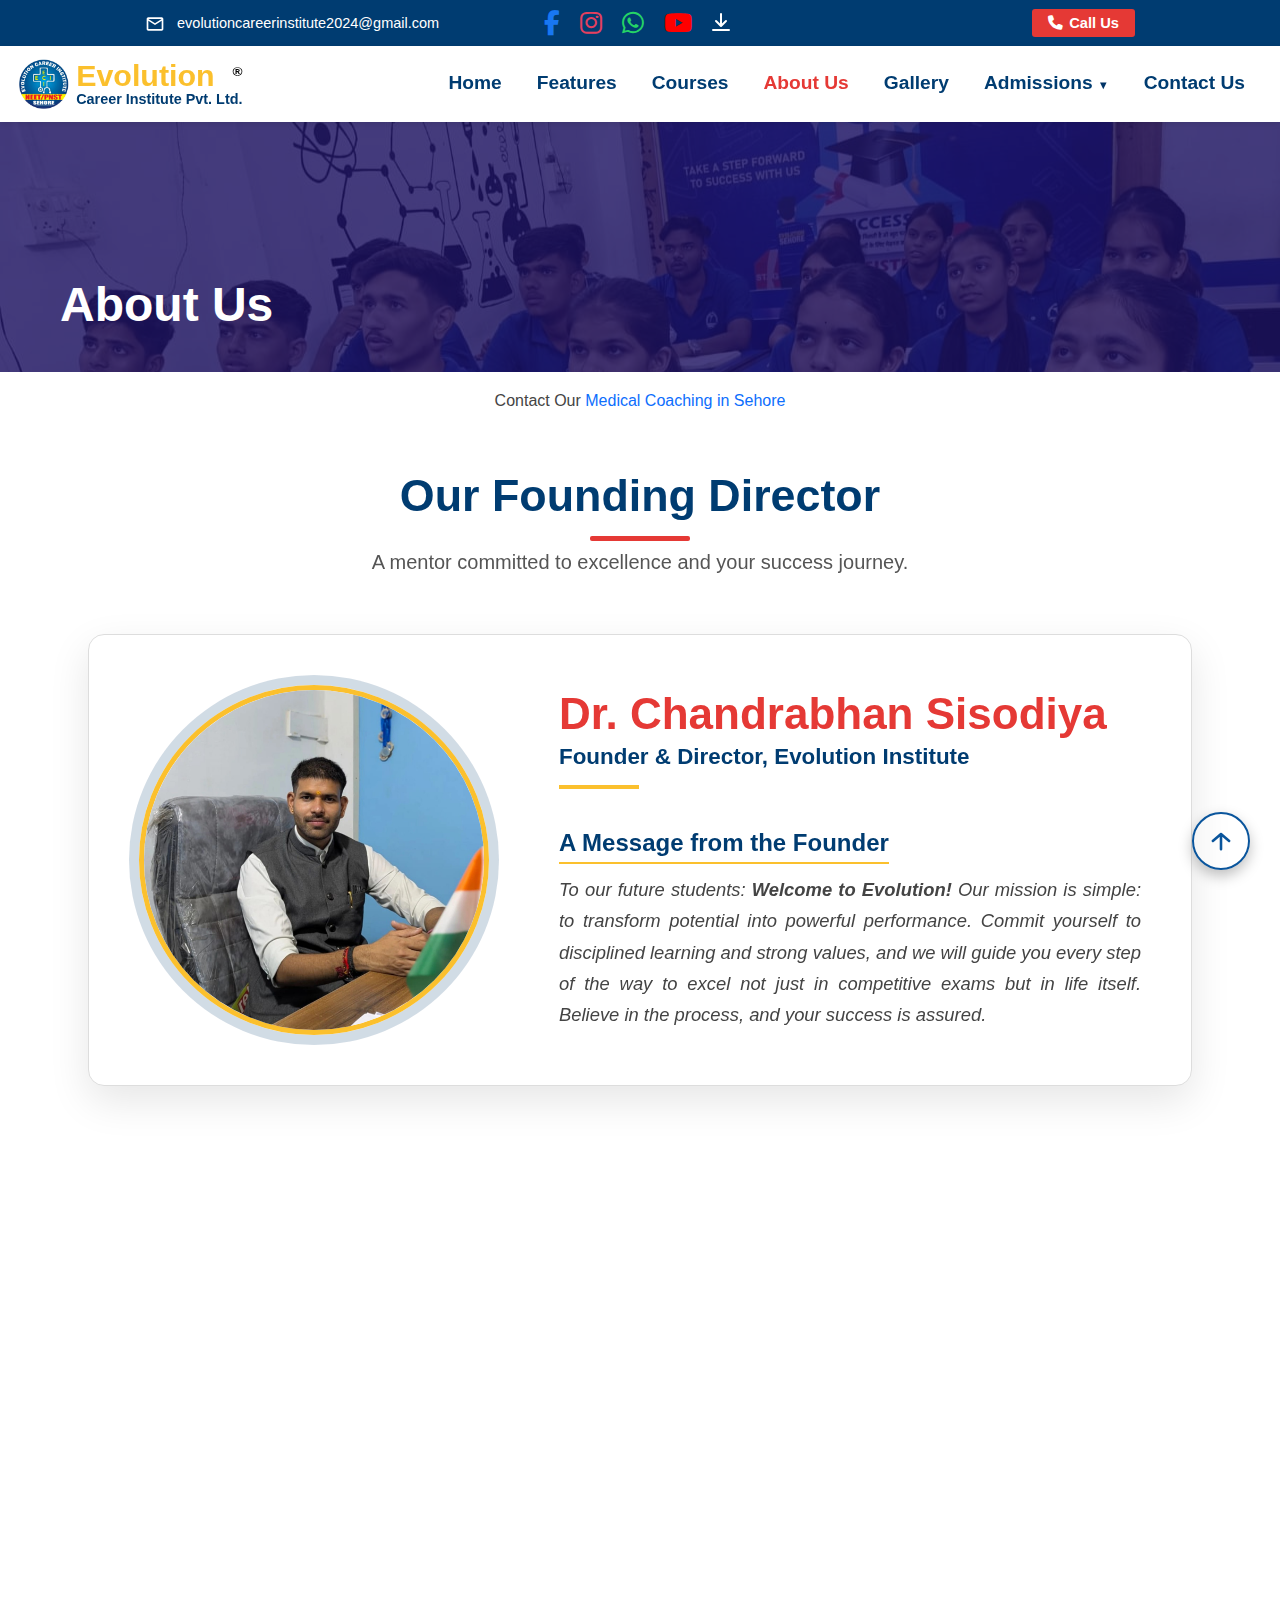
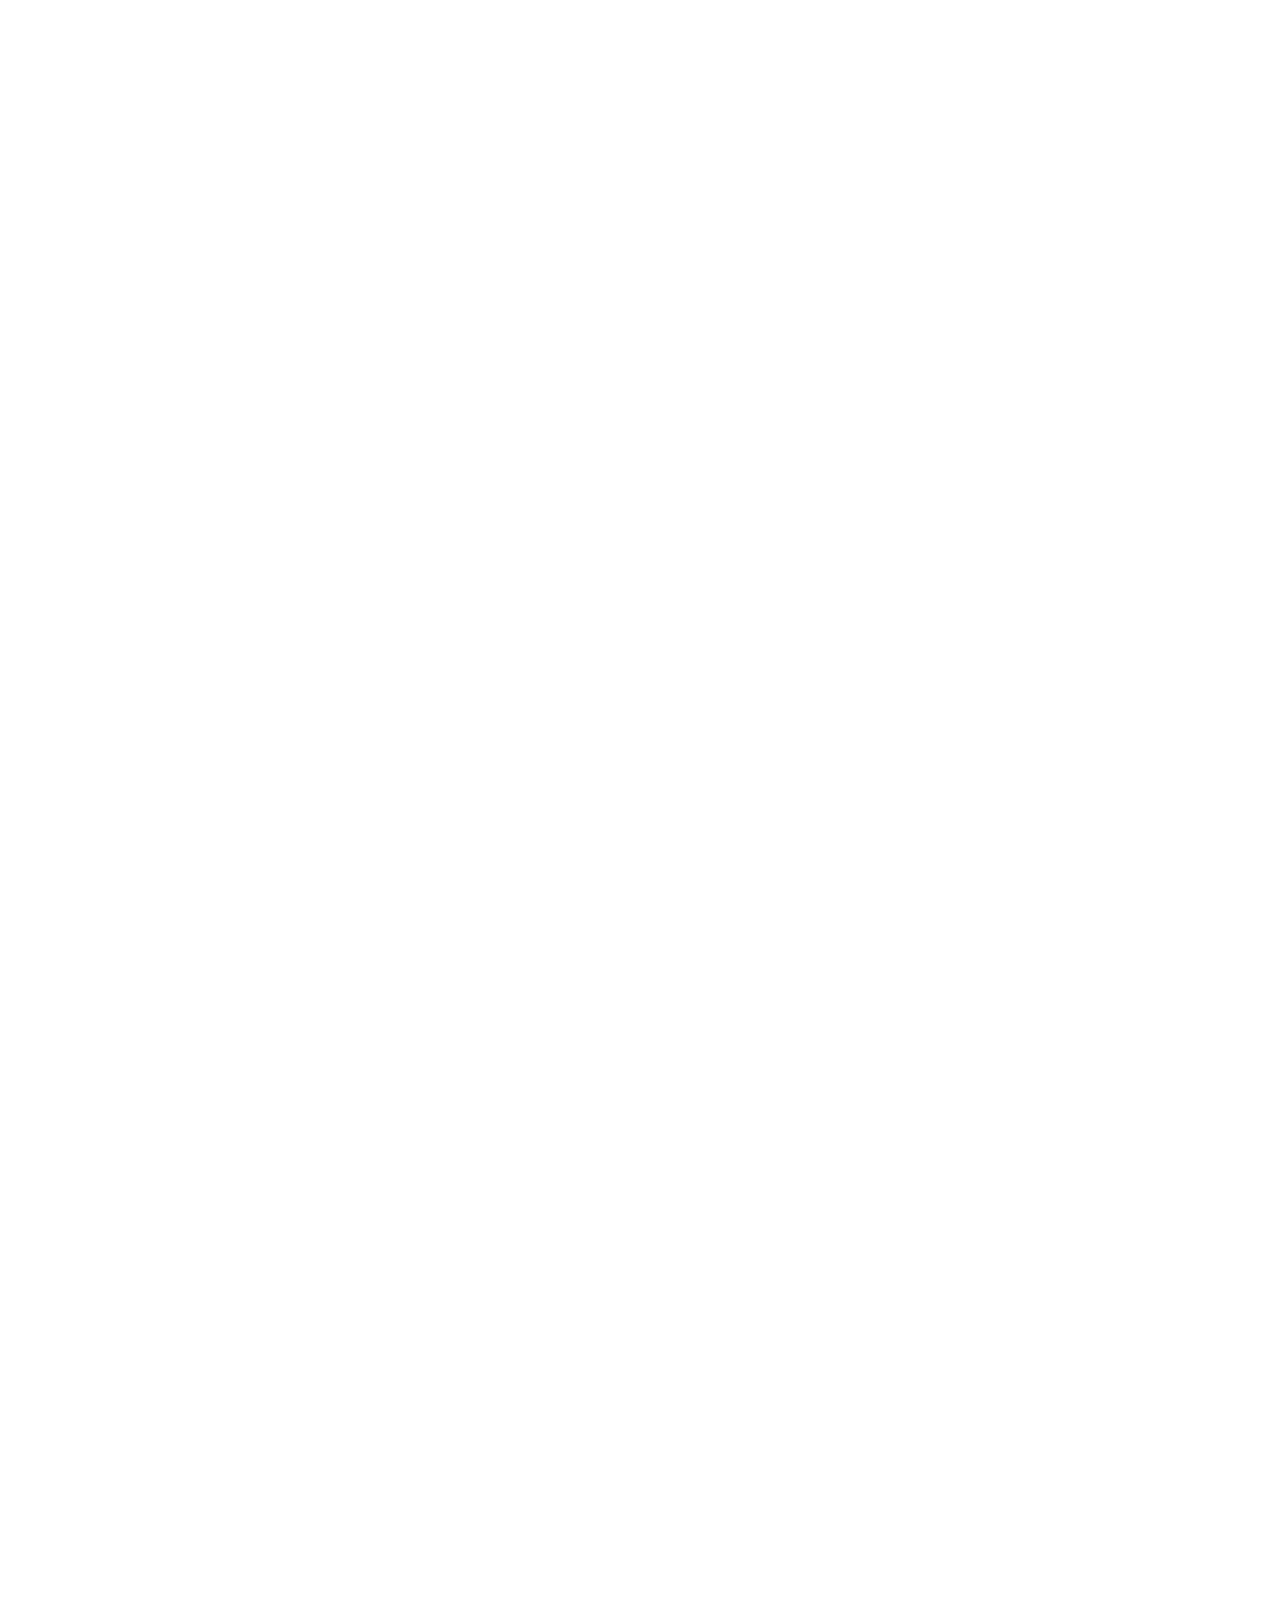
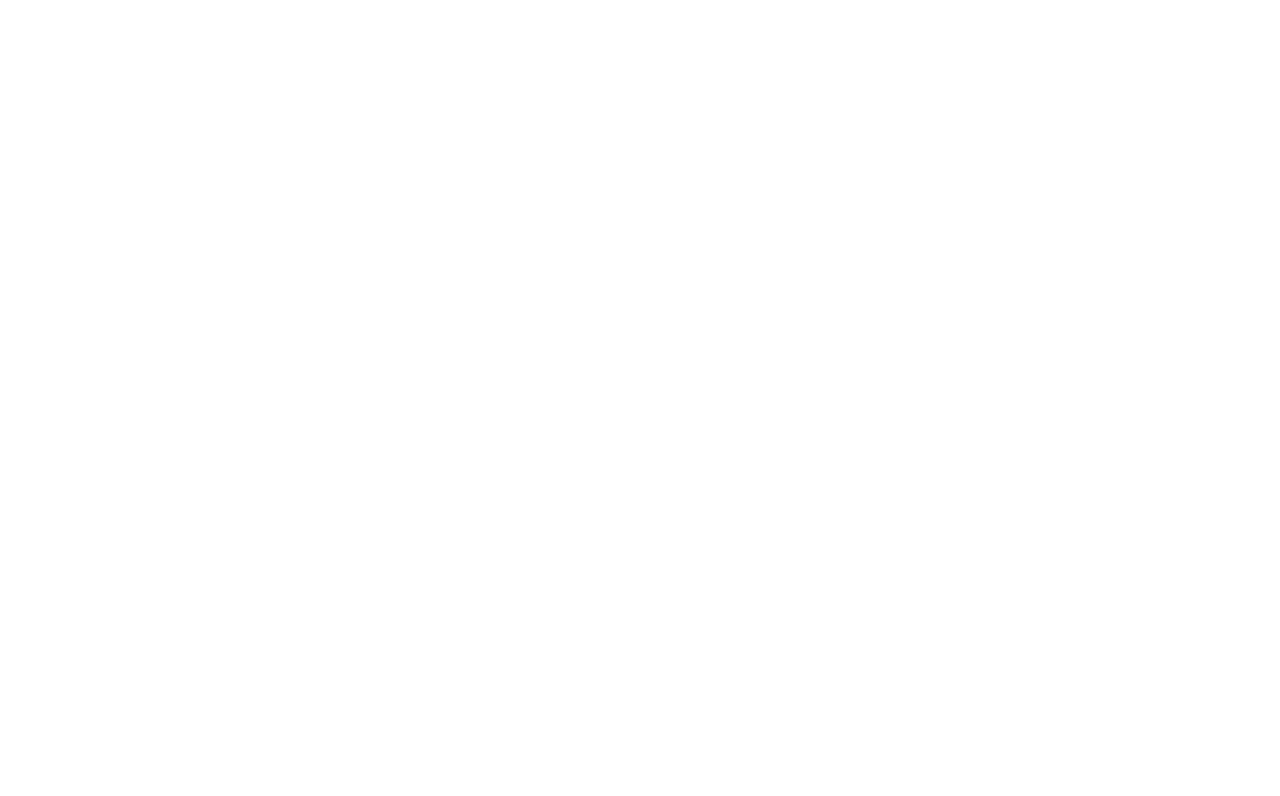
<file: about.html>
<!DOCTYPE html>
<html lang="en">
	<head>
		
		<meta charset="UTF-8" />
	    <meta name="viewport" content="width=device-width, initial-scale=1.0" />
    
	    <title>About Evolution Career Institute Sehore | Mission, Vision & Director</title>
	    <meta name="description" content="Learn about Evolution Institute's mission, vision, and commitment to disciplined, result-driven coaching for NEET/PNST exams. Message from Founder Dr. Chandrabhan Sisodiya.">
    	<link rel="stylesheet" href="about.css" />
		<link rel="stylesheet" href="https://cdnjs.cloudflare.com/ajax/libs/font-awesome/6.5.0/css/all.min.css" />
		<meta name="viewport" content="width=device-width, initial-scale=1.0" />

		<!-- AOS CSS -->
		<link href="https://cdn.jsdelivr.net/npm/aos@2.3.4/dist/aos.css" rel="stylesheet">

	</head>
	
<body>


<!-- Scroll to Top Button ---------------------------------------------------------------------------------------------------------------------------->
	<!-- Scroll to Top Button -->
	<button id="scrollToTopBtn" title="Go to top">
		<svg xmlns="http://www.w3.org/2000/svg" viewBox="0 0 24 24">
			<path d="M12 19V6M5 12l7-6 7 6" stroke-linecap="round" stroke-linejoin="round"/>
		</svg>
	</button>

	<script>
		document.addEventListener("DOMContentLoaded", function () {
			const btn = document.getElementById("scrollToTopBtn");

			window.addEventListener("scroll", function () {
				btn.style.display = window.scrollY > 300 ? "flex" : "none";
			});

			btn.addEventListener("click", function () {
				window.scrollTo({ top: 0, behavior: "smooth" });
			});
		});
	</script>

<!-- Scroll to Top Button ends ----------------------------------------------------------------------------------------------------------------------->


<!-- Top Bar ----------------------------------------------------------------------------------------------------------------------------------------->
	
	<div class="top-bar">  <!--  data-aos="fade-up" --> 
		
		<!-- Left Section -->
		<div class="top-left">
			
			<!-- Email block -->
			<span class="email-wrap">
				<!-- Desktop email text -->
				<a href="mailto:evolutioncareerinstitute2024@gmail.com" class="email-link desktop-email">
					<svg xmlns="http://www.w3.org/2000/svg" class="gmail-icon" viewBox="0 0 24 24" fill="white">
						<path d="M20 4H4c-1.1 0-2 .9-2 2v12c0 1.1.9 2 2 2h16c1.1 0 2-.9 
						2-2V6c0-1.1-.9-2-2-2zm0 2v.01L12 11 4 6.01V6h16zM4 18V8.23l8 
						4.99 8-4.99V18H4z"/>
					</svg>
					evolutioncareerinstitute2024@gmail.com
				</a>
			</span>

		</div>

		<!-- Center Section -->
		<div class="top-center">			
			<a href="https://www.facebook.com/share/1BC3oGU62u/" class="icon facebook" aria-label="Facebook"><i class="fab fa-facebook-f" aria-hidden="true"></i></a>
			<a href="https://www.instagram.com/evolution_career_institute_seh?utm_source=qr&igsh=YXVoejFyNzJlMXNi" class="icon instagram"><i class="fab fa-instagram"></i></a>
			<a href="https://wa.me/919685336065" target="_blank" class="icon whatsapp" aria-label="WhatsApp"><i class="fab fa-whatsapp"></i></a>
			<a href="https://youtube.com/@evolution-career-institute?si=gm3gyYrols0Om-wX" class="icon youtube"><i class="fab fa-youtube"></i></a>
			<a href="Evolution-brochure.pdf" class="download-icon" target="_blank">
				<svg xmlns="http://www.w3.org/2000/svg" width="24" height="24" fill="white" viewBox="0 0 24 24">
					<path d="M12 16a1 1 0 0 1-.707-.293l-5-5a1 1 0 1 1 1.414-1.414L11 12.586V3a1 1 0 1 1 2 0v9.586l3.293-3.293a1 1 0 0 1 1.414 1.414l-5 5A1 1 0 0 1 12 16ZM4 20a1 1 0 1 1 0-2h16a1 1 0 1 1 0 2H4Z"/>
				</svg>
				<span class="tooltip-text">Evolution institute brochure</span>
			</a>

			<!-- Mobile/Tablet icon-only email -->
			<a href="mailto:evolutioncareerinstitute2024@gmail.com" class="icon gmail-icon-link desktop-hidden">
				<svg class="gmail-icon" xmlns="http://www.w3.org/2000/svg" width="25" height="25" viewBox="0 0 48 48">
					<path fill="#f1f1f1" d="M4 12a4 4 0 0 1 4-4h32a4 4 0 0 1 4 4v24a4 4 0 0 1-4 4H8a4 4 0 0 1-4-4z"/>
					<path fill="#d93025" d="M44 12v2.3L24 26.5 4 14.3V12a4 4 0 0 1 4-4h32a4 4 0 0 1 4 4z"/>
					<path fill="#a50e0e" d="M4 14.3l20 12.2 20-12.2v21.7a4 4 0 0 1-4 4H8a4 4 0 0 1-4-4z"/>
				</svg>
			</a>
		</div>

		<!-- Right Section -->
		<div class="top-right">
			<a href="tel:+919685336065" class="call-btn"><i class="fas fa-phone"></i> Call Us</a>
		</div>
	
	</div>

	<script>
	  document.addEventListener("DOMContentLoaded", function () {
		const downloadIcon = document.querySelector(".download-icon");
		const tooltip = downloadIcon.querySelector(".tooltip-text");
		const fileURL = downloadIcon.getAttribute("href");

		// For mobile/touch and desktop click
		downloadIcon.addEventListener("click", function (e) {
		  // Stop instant download
		  e.preventDefault();

		  // Show tooltip text
		  tooltip.classList.add("show");

		  // After 1s → hide tooltip & auto-download file
		  setTimeout(() => {
			tooltip.classList.remove("show");

			// Force file download
			const tempLink = document.createElement("a");
			tempLink.href = fileURL;
			tempLink.setAttribute("download", "");
			document.body.appendChild(tempLink);
			tempLink.click();
			document.body.removeChild(tempLink);
		  }, 1000);
		});
	  });
	</script>

	<script>
	const downloadLink = document.querySelector('.download-icon');

	downloadLink.addEventListener('click', function(e) {
	  if (/Android|iPhone|iPad|iPod/i.test(navigator.userAgent)) {
		// Mobile: open in new tab
		e.preventDefault();
		window.open(downloadLink.href, '_blank');
	  }
	  // Desktop: let the download attribute work normally
	});
	</script>


<!-- Top Bar ends ------------------------------------------------------------------------------------------------------------------------------------>


<!-- Header ------------------------------------------------------------------------------------------------------------------------------------------>
	<header class="header-container">   <!-- data-aos="fade-up" data-aos-delay="100"  -->
	
		<div class="logo-nav-wrapper">
		
			<div class="logo">
				
				<img src="logo.jpg" alt="Evolution Logo" />			
				<div class="logo-text">
					<div class="evolution-word">
						Evolution
						<span class="trademark">®</span>
					</div>
					<div class="career-word">Career Institute Pvt. Ltd.</div>
				</div>
			
			</div>

			<!-- Hamburger Icon -->
			<button class="hamburger" id="hamburgerBtn" aria-label="Toggle Menu">☰</button>

			<!-- Desktop Nav -->
			<nav class="desktop-nav">
				<a href="index.html">Home</a>
				<a href="features.html">Features</a>
				<a href="courses.html">Courses</a>
				<a href="about.html">About Us</a>
				<a href="gallery.html">Gallery</a>
			
				<!-- Admissions Dropdown -->
				<div class="dropdown">
					<a href="#" class="dropbtn" id="admissionsDropdown">
						<span class="dropbtn-text">Admissions</span>
						<span class="arrow-down desktop-arrow"></span>
					</a>
					<div class="dropdown-content">
						<a href="how-to-apply.html">How to apply</a>
						<a href="scholarship.html">Scholarship</a>
						<a href="faq.html">FAQ's</a>
						<a href="t&c.html">Terms & Conditions</a>
					</div>
				</div>
				
				<a href="contact.html">Contact Us</a>
			
			</nav>
		
		</div>

		<!-- Mobile Sidebar Nav -->
		<div class="mobile-nav-overlay" id="mobileNav">
			
			<div class="mobile-header">

				<!-- Top row: logo/title (left) and close button (right) -->
				<div class="top-row">
					<div class="left-logo-title">
						<img src="logo.jpg" alt="Logo" />
						<div class="mobile-title">
							<div class="evolution-word">
								Evolution <span class="trademarkk">®</span>
							</div>
							<div class="career-word">Career Institute Pvt. Ltd.</div>
						</div>
					</div>
					<button class="close-btn" id="closeBtn">X</button>
				</div>

				<!-- Centered social icons below -->
				<div class="center-icons">
					<a href="https://www.facebook.com/share/1BC3oGU62u/" class="icon facebook"><i class="fab fa-facebook-f"></i></a>
					<a href="https://www.instagram.com/evolution_career_institute_seh?utm_source=qr&igsh=YXVoejFyNzJlMXNi" class="icon instagram"><i class="fab fa-instagram"></i></a>
					<a href="https://youtube.com/@evolution-career-institute?si=gm3gyYrols0Om-wX" class="icon youtube"><i class="fab fa-youtube"></i></a>
					<a href="https://wa.me/919685336065" target="_blank" class="icon whatsapp" aria-label="WhatsApp"><i class="fab fa-whatsapp"></i></a>
				</div>

			</div>

			<nav class="mobile-nav">
				
				<a href="index.html">Home</a>
				<a href="features.html">Features</a>
				<a href="courses.html">Courses</a>
				<a href="about.html">About Us</a>
				<a href="gallery.html">Gallery</a>
				
				<!-------		Admissions		------->
				<div class="mobile-dropdown">	
					<button id="mobileDropdownToggle" class="mobile-dropbtn">
						Admissions <span class="arrow-down rotate-arrow">▼</span>

					</button>

					<div id="mobileDropdownMenu" class="mobile-dropdown-content">
						<a href="how-to-apply.html">How to apply</a>
						<a href="scholarship.html">Scholarship</a>
						<a href="faq.html">FAQ's</a>
						<a href="t&c.html">Terms & Conditions</a>
					</div>
				</div>
				<!-------		Admissions ends		------->
				
				<a href="contact.html">Contact Us</a>
				
				<a href="tel:+919685336065" class="apply-btn"><i class="fas fa-phone"></i> Call Us</a>
				
				<div class="contact-info">
					<h2> Contact Info </h2>
					<p>
						In front of P.G College Bhopal Naka, Bhopal road, Sehore, Madhya Pradesh, 466001
					</p>
					<p class="phone-row">
						📞 <a href="tel:9685336065&nbsp;" class="phone-link">96853 36065</a>, 
						📞 <a href="tel:9131386065" class="phone-link">91313 86065</a>
						<br>
						<br>
						<br>
						<br>
						<br>
					</p>
				</div>

			</nav>

		</div>
	
	</header>

	<!-- JavaScript to toggle the hamburger menu -->
	<script>
	
		// Grab elements
		const hamburgerBtn = document.getElementById("hamburgerBtn");
		const mobileNav = document.getElementById("mobileNav");
		const closeBtn = document.getElementById("closeBtn");

		// Track menu state
		let isMenuOpen = false;

		// Toggle mobile menu when hamburger is clicked
		hamburgerBtn.addEventListener("click", () => 
		{
			isMenuOpen = !isMenuOpen;
			mobileNav.classList.toggle("show", isMenuOpen);
			document.body.classList.toggle("menu-open", isMenuOpen);
		});

		// Close mobile menu on close (X) button
		closeBtn.addEventListener("click", () => 
		{
			isMenuOpen = false;
			mobileNav.classList.remove("show");
			document.body.classList.remove("menu-open");
		});

		// Close mobile menu when a link is clicked
		const mobileLinks = document.querySelectorAll(".mobile-nav a");
		mobileLinks.forEach(link => 
		{
			link.addEventListener("click", () => 
			{
				isMenuOpen = false;
				mobileNav.classList.remove("show");
				document.body.classList.remove("menu-open");
			});
		});

		// Highlight current page in both navs
		const currentPage = location.pathname.split("/").pop();

		document.querySelectorAll(".desktop-nav a").forEach(link => 
		{
			if (link.getAttribute("href") === currentPage) 
			{
				link.classList.add("active");
			}
		});

		document.querySelectorAll(".mobile-nav a").forEach(link => 
		{
			if (link.getAttribute("href") === currentPage) 
			{
				link.classList.add("active");
			}
		});
	

		// Mobile dropdown toggle  
		document.addEventListener("DOMContentLoaded", () => 
		{
			// for Admissions
			const mobileToggle = document.getElementById("mobileDropdownToggle");
			const mobileMenu = document.getElementById("mobileDropdownMenu");
			const arrowSpan = mobileToggle.querySelector(".arrow-down");

			if (mobileMenu) 
			{
				mobileMenu.classList.remove("open");
			}

			if (mobileToggle && mobileMenu) 
			{
				mobileToggle.addEventListener("click", (e) => 
				{
					e.preventDefault();
					e.stopImmediatePropagation();

					// Toggle submenu
					mobileMenu.classList.toggle("open");

					// Toggle arrow direction
					if (mobileMenu.classList.contains("open")) 
					{
						arrowSpan.textContent = "►"; // Right arrow
					} 
					else 
					{
						arrowSpan.textContent = "▼"; // Down arrow
					}
				});
			}
	
			// for Courses
			const coursesToggle = document.getElementById("coursesDropdownToggle");
			const coursesMenu = document.getElementById("coursesDropdownMenu");
			const coursesArrow = coursesToggle.querySelector(".arrow-down");

			if (coursesMenu) 
			{
			  coursesMenu.classList.remove("open");
			}

			if (coursesToggle && coursesMenu) 
			{
				coursesToggle.addEventListener("click", (e) => 
				{
					e.preventDefault();
					e.stopImmediatePropagation();

					coursesMenu.classList.toggle("open");

					if (coursesMenu.classList.contains("open")) 
					{
						coursesArrow.textContent = "►"; // Right arrow
					} 
					else
					{
						coursesArrow.textContent = "▼"; // Down arrow
					}
				});
			}
		});

	</script>


<!-- Header ends ------------------------------------------------------------------------------------------------------------------------------------->


<!-- Hero Section (image) ---------------------------------------------------------------------------------------------------------------------------->
	<section class="hero-section">  <!-- data-aos="fade-up" data-aos-delay="100" data-aos-duration="1200"  -->
		
		<div class="hero-overlay">
			<h1>About Us</h1>
		</div>
	
	</section>

  <!-- Contact Info Section -->
  <section class="contact-info">
    <p class="contact-subtitle">
      Contact Our <a href="#">Medical Coaching in Sehore</a>
    </p>
 </section>


<!-- Hero Section (image) ends ----------------------------------------------------------------------------------------------------------------------->


<!-- Director Information Section -------------------------------------------------------------------------------------------------------------------->

	<div class="main-container" data-aos="fade-up">
		
		<section class="directors-section" data-aos="fade-up">
			
			<div class="main-container" data-aos="fade-up">
				
				<h2>Our Founding Director</h2>
				<p class="directors-subtitle">A mentor committed to excellence and your success journey.</p>

				<div class="director-container"data-aos="fade-up">
					
					<div class="director-img-column" data-aos="zoom-in" data-aos-delay="200">
						<div class="director-img-wrap" data-aos="fade-up">
							<img src="founders_img.jpg" alt="Dr. Chandrabhan Sisodiya" class="director-img" 
								onerror="this.onerror=null; this.src='https://placehold.co/400x400/003c71/ffffff?text=Director+Image';" />
						</div>
					</div>

					<div class="director-info-column" data-aos="fade-up">
						
						<div class="director-info" data-aos="fade-up">
							
							<h4 class="director-name">Dr. Chandrabhan Sisodiya</h4>
							<p class="designation">Founder & Director, Evolution Institute</p>
							<hr class="info-divider">
							
							<h5 class="founder-message-title">A Message from the Founder</h5>
							<p class="director-bio founder-message-text">
								To our future students: <strong>Welcome to Evolution!</strong> Our mission is simple: to transform potential into powerful performance.
								Commit yourself to disciplined learning and strong values, and we will guide you every step of the way to excel not just in competitive exams but in life itself.
								Believe in the process, and your success is assured.
							</p>
						
						</div>
					</div>
				</div>
			
			</div>
		</section>
		
		<section class="about-main-content" data-aos="fade-up">
			<div class="main-container" data-aos="fade-up">

				<h2>The Evolution Story</h2>

				<div class="evolution-story-content" data-aos="fade-up" data-aos-delay="100">
					<p>
						Evolution Career Institute is not just a coaching center; it's a launchpad for future healthcare professionals and academic achievers. 
						Established in 15th May 2024, we have rapidly become the benchmark for **NEET, CUET (Bio), PNST, and Olympiad** preparation in Sehore. 
						Our success is built on a foundation of <strong>integrity, innovative teaching, and a relentless focus on student outcomes</strong>. 
						We believe in transforming potential into performance.
					</p>
					
					<p>
						Our result-driven methodology is led by a team of visionary faculty members who provide both <strong>concept clarity and moral guidance.</strong> 
						Every student receives a <strong>personalized learning path</strong> to ensure consistent improvement and unwavering confidence.
						We maintain a secure, supportive, and highly disciplined learning ecosystem, giving parents complete peace of mind about their child's academic journey.
					</p>
					
					<p>
						Join Evolution to experience the difference—an institution where academic rigor meets <strong>holistic development</strong>, 
						preparing you not just to clear exams but to excel in your career and life.
					</p>
				
				</div>

				<div class="tagline-wrap" data-aos="zoom-in" data-aos-delay="300">
					<p class="tagline-en">
						Evolution believes in disciplined hard work and values-based education with the tagline…
					</p>
					<h3 class="tagline-hi">“Evolution जहाँ सफलता के सपने सच होते हैं संस्कारों के साथ ।”</h3>
				</div>
				
			</div>
		
		</section>

		<section class="philosophy-section" data-aos="fade-up">
			
			<div class="main-container"data-aos="fade-up">
				<h2>Our Core Philosophy</h2>
				
				<div class="philosophy-wrapper" data-aos="fade-up">

					<div class="philosophy-card">
						<i class="fas fa-microscope icon-blue"></i>
						<h3>Conceptual Depth</h3>
						<p>We focus on building a strong conceptual foundation, ensuring students don't just memorize, but truly understand the complex principles of Science.</p>
					</div>

					<div class="philosophy-card">
						<i class="fas fa-chart-line icon-red"></i>
						<h3>Continuous Assessment</h3>
						<p>Regular mock tests, detailed performance analysis, and one-on-one doubt sessions guarantee continuous progress and exam readiness.</p>
					</div>

					<div class="philosophy-card">
						<i class="fas fa-hands-helping icon-yellow"></i>
						<h3>Ethical Guidance</h3>
						<p>Beyond academics, we instill discipline, moral values, and a strong work ethic, shaping responsible and successful individuals.</p>
					</div>

				</div>
			</div>
		
		</section>


		<section class="mv-section" data-aos="fade-up">
			
			<div class="main-container" data-aos="fade-up">
				<h2>Our Guiding Principles</h2>

				<div class="mv-wrapper" data-aos="fade-up">
					<div class="mv-card vision-card" data-aos="fade-up">
						<div class="icon-circle"><i class="fas fa-eye"></i></div>
						<h3>Our Vision</h3>
						<p>
							To make quality, affordable education accessible to every student in India through world-class, committed faculty and state-of-the-art offline and online learning platforms.
						</p>
					</div>

					<div class="mv-card mission-card" data-aos="fade-up">
						<div class="icon-circle"><i class="fas fa-bullseye"></i></div>
						<h3>Our Mission</h3>
						<p>
							To develop and transform every unique child, irrespective of their current capability, through an inspiring pedagogy that trains them to compete and succeed in exams, career, and life.
						</p>
					</div>
				</div>
			
			</div>
		
		</section>

	</div>

	<script src="https://unpkg.com/aos@2.3.4/dist/aos.js"></script>
	<script>
		AOS.init({
			duration: 1000,
			once: true,
		});
	</script>


<!-- Footer Section ---------------------------------------------------------------------------------------------------------------------------------->
	<footer class="footer" data-aos="fade-up">
		
		<div class="footer-container" data-aos="fade-up">

			<!-- Left: Logo + Name -->
			<div class="footer-col footer-left" data-aos="fade-up">
				<div class="footer-brand" data-aos="fade-up">
					
					<img src="logo-footer.png" alt="Institute Logo" class="footer-logo"/>
					<h2>
						<span class="brand-main">Evolution<span class="footer-trademark">&reg;</span></span></span>
						<span class="brand-sub">Career Institute Pvt. Ltd.</span>
					</h2>
				
				</div>
				<p>
					Evolution Institute is dedicated to providing quality education and fostering innovation.
					Join us in shaping the future through knowledge and growth.
				</p>
			</div>

			<!-- Admissions -->
			<div class="footer-col" data-aos="fade-up">
				<h3>Admissions</h3>
					
				<ul>
					<li><a href="how-to-apply.html">How to Apply</a></li>
					<li><a href="faq.html">FAQs</a></li>
				</ul>
				<br>
			
				<h3 data-aos="fade-up">Courses</h3>
				
				<ul data-aos="fade-up">
					<li><a href="courses.html">NEET</a></li>
					<li><a href="courses.html">CUET</a></li>
					<li><a href="courses.html">PNST</a></li>
					<li><a href="courses.html">Para-Medical</a></li>
				</ul>
			</div>
	
			<!-- Useful Links -->
			<div class="footer-col" data-aos="fade-up">
			
				<h3 data-aos="fade-up">Useful Links</h3>
				<ul data-aos="fade-up">
					<li><a href="tel:+919685336065">Get Enquiry</a></li>
					<li><a href="admission-enquiry.html">Join Now</a></li>
					<li><a href="features.html">Why Evolution</a></li>
					<li><a href="scholarship.html">Scholarship</a></li>
					<li><a href="t&c.html">Terms & Conditions</a></li>
					<li><a href="gallery.html">Gallery</a></li>
				</ul>
			
			</div>

			<!-- Address / Contact -->
			<div class="footer-col footer-right" data-aos="fade-up">
				
				<h3>Address</h3>
				<p>
					<a href="https://www.google.com/maps?q=Evolution+career+institute+sehore+In+Front+of+P.G.+College+Bhopal+Naka,+Sehore,+Madhya+Pradesh+466001" target="_blank" style="color: inherit; text-decoration: none;">
						Evolution career institute In Front of P.G. College Bhopal Naka
						Sehore, Madhya Pradesh - 466001
					</a>
				</p>

				<p>
					<i class="fas fa-phone"></i>
					<a href="tel:+919685336065" style="color: inherit; text-decoration: none;">
						Admission Support: +91 96853 36065
					</a>
				</p>

				<p>
					<i class="fas fa-globe"></i>
					<a href="https://evolutioncareerinstitute.in" target="_blank" style="color: inherit; text-decoration: none;">
						info@evolutioncareerinstitute.in
					</a>
				</p>

				<div class="footer-socials">
					<a href="https://www.facebook.com/share/1BC3oGU62u/" target="_blank"><i class="fab fa-facebook"></i></a>
					<a href="https://www.instagram.com/evolution_career_institute_seh?utm_source=qr&igsh=YXVoejFyNzJlMXNi" target="_blank"><i class="fab fa-instagram"></i></a>
					<a href="https://youtube.com/@evolution-career-institute?si=gm3gyYrols0Om-wX" target="_blank"><i class="fab fa-youtube"></i></a>
					<a href="https://wa.me/919685336065" target="_blank"><i class="fab fa-whatsapp"></i></a>
					<a href="mailto:evolutioncareerinstitute2024@gmail.com"><i class="fas fa-envelope"></i></a>
				</div>

			</div>

		</div>

		<!-- Bottom -->
		<div class="footer-bottom" data-aos="fade-up">
			<p>&copy; 2025 Evolution Institute. All Rights Reserved.</p>
			<p class="designed-by">  Designed and powered by 
				<a href="mailto:chandrarajbais@gmail.com">Chandraraj Bais</a>
			</p>
		</div>

	</footer>


<!-- Footer Section ends ----------------------------------------------------------------------------------------------------------------------------->


<!-- Animation Section js part  ---------------------------------------------------------------------------------------------------------------------->

<!-- Initialize AOS -->
 
<script src="https://cdn.jsdelivr.net/npm/aos@2.3.4/dist/aos.js"></script>
 <script>
    AOS.init({
      offset: 120, // trigger animation after scrolling this far (px)
      duration: 600, // default animation duration
      easing: 'ease-in-out', // easing function
      once: true, // ensure animation triggers only once per element
      mirror: false, // repeat animation on scroll up
      //disable: 'mobile', // optional: disables animations on mobile if performance is of concern
    });
  </script>


<!-- Animation Section js part ends ------------------------------------------------------------------------------------------------------------------>


</body>
</html>
</file>
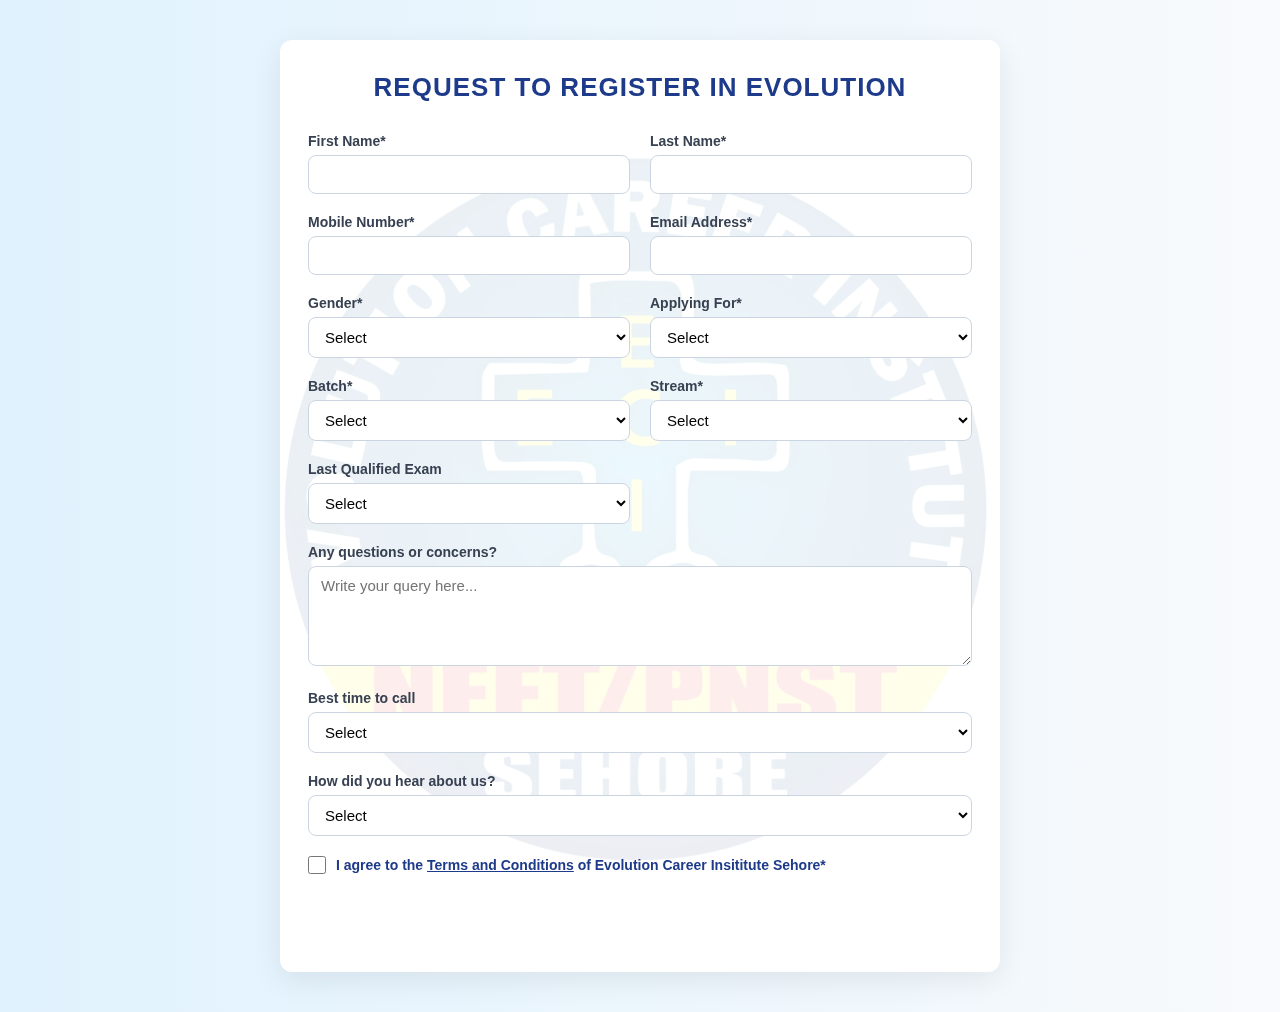
<file: admission-enquiry.html>
<!DOCTYPE html>
<html lang="en">
<head>
  <meta charset="UTF-8" />
  <meta name="viewport" content="width=device-width, initial-scale=1" />
  <title>Request a Callback</title>
  <link href="https://unpkg.com/aos@2.3.4/dist/aos.css" rel="stylesheet" />
  <style>
    :root {
      --primary-color: #1e3a8a;
      --accent-color: #f97316;
      --light-bg: #f1f5f9;
      --input-border: #cbd5e1;
      --error-color: #dc2626;
      --success-color: #16a34a;
    }

    * {
      box-sizing: border-box;
      margin: 0;
      padding: 0;
      font-family: 'Segoe UI', Tahoma, Geneva, Verdana, sans-serif;
    }

    body {
      background: linear-gradient(to right, #e0f2fe, #f8fafc);
      padding: 40px 20px;
    }

    .callback-form-box {
      position: relative; /* needed for watermark layering */
      max-width: 720px;
      margin: auto;
      background: #ffffff;
      border-radius: 12px;
      padding: 32px 28px;
      box-shadow: 0 8px 30px rgba(0, 0, 0, 0.08);
      overflow: hidden;
    }

    
    /* Watermark background */
	.callback-form-box::before {
	  content: "";
	  position: absolute;
	  top: 50%;
	  left: 50%;
	  width: 100%;
	  height: 100%;
	  background: url("logo.jpg") no-repeat center center;
	  background-size: contain; /* auto-resize based on box size */
	  background-position: center;
	  background-repeat: no-repeat;
	  opacity: 0.08; /* faint watermark */
	  transform: translate(-50%, -50%);
	  z-index: 0;
	}


    /* Ensure content stays above watermark */
    .callback-form-box * {
      position: relative;
      z-index: 1;
    }

    .callback-form-box h3 {
      text-align: center;
      font-size: 26px;
      margin-bottom: 30px;
      color: var(--primary-color);
      text-transform: uppercase;
      letter-spacing: 1px;
    }

    form.callback-form {
      display: grid;
      grid-template-columns: 1fr 1fr;
      gap: 20px;
    }

    form.callback-form .full-width {
      grid-column: 1 / -1;
    }

    .callback-form select {
      width: 100%;
      position: relative;
      z-index: 10;
    }

    label {
      font-size: 14px;
      font-weight: 600;
      margin-bottom: 6px;
      color: #374151;
      display: block;
    }

    input,
    select,
    textarea {
      width: 100%;
      padding: 10px 12px;
      border-radius: 8px;
      border: 1px solid var(--input-border);
      font-size: 15px;
      background-color: #fff;
      transition: border-color 0.3s ease;
    }

    input:focus,
    select:focus,
    textarea:focus {
      border-color: var(--accent-color);
      outline: none;
      box-shadow: 0 0 6px rgba(249, 115, 22, 0.25);
    }

    textarea {
      min-height: 100px;
      resize: vertical;
    }

    button {
      grid-column: 1 / -1;
      background: var(--primary-color);
      color: white;
      font-weight: bold;
      font-size: 16px;
      padding: 14px;
      border: none;
      border-radius: 8px;
      cursor: pointer;
      transition: background 0.3s ease;
    }

    button:hover {
      background: #172554;
    }

    .toast-message {
      position: fixed;
      top: 20px;
      right: 20px;
      background-color: #007bff;
      color: white;
      padding: 15px 25px;
      border-radius: 8px;
      box-shadow: 0 2px 8px rgba(0,0,0,0.3);
      opacity: 0;
      transform: translateY(-20px);
      transition: all 0.5s ease;
      z-index: 9999;
    }

    .toast-message.show {
      opacity: 1;
      transform: translateY(0);
    }

    .checkbox-container {
      display: flex;
      align-items: center;
      gap: 10px;
      grid-column: 1 / -1;
    }

    .checkbox-container input[type="checkbox"] {
      width: 18px;
      height: 18px;
      cursor: pointer;
      accent-color: var(--accent-color);
    }

    .checkbox-container label {
      margin: 0;
      color: #1e3a8a;
      cursor: pointer;
      user-select: none;
    }

    .checkbox-container a {
      color: var(--primary-color);
      text-decoration: underline;
    }

    .error-message {
      color: var(--error-color);
      font-size: 12px;
      margin-top: 4px;
      display: none;
    }

    input.error,
    select.error,
    textarea.error {
      border-color: var(--error-color) !important;
      box-shadow: 0 0 5px var(--error-color);
    }

    #toast {
      visibility: hidden;
      min-width: 300px;
      position: fixed;
      top: 20px;
      right: 20px;
      background-color: #fff;
      color: #333;
      padding: 14px 20px;
      border-left: 6px solid;
      border-radius: 6px;
      display: flex;
      align-items: center;
      gap: 10px;
      box-shadow: 0 4px 15px rgba(0, 0, 0, 0.15);
      z-index: 999;
      font-weight: 500;
      font-size: 14px;
      user-select: none;
    }

    #toast.show {
      visibility: visible;
      animation: fadein 0.5s, fadeout 0.5s 2.5s;
    }

    @keyframes fadein {
      from { opacity: 0; transform: translateY(-10px); }
      to { opacity: 1; transform: translateY(0); }
    }

    @keyframes fadeout {
      from { opacity: 1; transform: translateY(0); }
      to { opacity: 0; transform: translateY(-10px); }
    }

    @media (max-width: 768px) {
      form.callback-form {
        grid-template-columns: 1fr;
      }

      .checkbox-container {
        flex-direction: row;
        align-items: center;
      }
      .callback-form-box {
        overflow: visible;
      }
    }
 
 </style>
</head>
<body>
    
    <div class="callback-form-box" data-aos="fade-up">
        <h3>Request To Register In EVOLUTION</h3>
        
        <iframe name="hidden_iframe" id="hidden_iframe" style="display:none;" onload="handleFormResponse()"></iframe>

        <form class="callback-form" data-aos="fade-up" data-aos-delay="100" id="callbackForm" 
            action="https://script.google.com/macros/s/AKfycbxXNBDgglv3dLKLrtNf7HpydHoJ_VDx80aUiZz6_XMoedAR_tBUIMpZ2DqeYkuEJ_bF1w/exec" 
            method="post" 
            target="hidden_iframe"
            novalidate>

            <div>
                <label for="first-name">First Name*</label>
                <input id="first-name" name="first-name" type="text" required />
                <div class="error-message" id="error-first-name"></div>
            </div>

            <div>
                <label for="last-name">Last Name*</label>
                <input id="last-name" name="last-name" type="text" required />
                <div class="error-message" id="error-last-name"></div>
            </div>

            <div>
                <label for="mobile">Mobile Number*</label>
                <input id="mobile" name="mobile" type="text" required />
                <div class="error-message" id="error-mobile"></div>
                <div id="error-mobile-length" class="error-message" style="display:none; color: red; font-size: 0.9em;"></div>
            </div>

            <div>
                <label for="email">Email Address*</label>
                <input id="email" name="email" type="email" required />
                <div class="error-message" id="error-email"></div>
            </div>

            <div>
                <label for="gender">Gender*</label>
                
                <select id="gender" name="gender" required>
                    <option disabled selected value="">Select</option>
                    <option>Male</option>
                    <option>Female</option>
                    <option>Other</option>
                </select>
                
                <div class="error-message" id="error-gender"></div>
            </div>

            <div>
                <label for="mode">Applying For*</label>

                <select id="mode" name="mode" required>
                    <option disabled selected value="">Select</option>
                    <option>Offline Classroom Programme</option>
                    <option>Test - Series</option>
                </select>
                
                <div class="error-message" id="error-mode"></div>
            </div>

            <div>
                <label for="batch">Batch*</label>
                
                <select id="batch" name="batch" required>
                    <option disabled selected value="">Select</option>
                    <option>11th Foundation (2 Year)</option>
                    <option>12th Foundation (1 Year)</option>
                    <option>Dropper Batch (1 Year)</option>
                    <option>Target Batch (Crash Course)</option>
                </select>
            
                <div class="error-message" id="error-mode"></div>
            </div>

            <div>
                <label for="stream">Stream*</label>
                
                <select id="stream" name="stream" required>
                    <option disabled selected value="">Select</option>
                    <option>NEET</option>
                    <option>PNST</option>
                    <option>CUET (Bio)</option>
                    <option>Para-Medical</option>
                </select>
            
                <div class="error-message" id="error-stream"></div>
            </div>

            <div>
                <label for="exam">Last Qualified Exam</label>
                <select id="exam" name="exam">
                    <option disabled selected value="">Select</option>
                    <option>10th Board</option>
                    <option>12th Board</option>
                    <option>Diploma</option>
                </select>
            </div>

            <div class="full-width">
                <label for="question">Any questions or concerns?</label>
                <textarea id="question" name="question" placeholder="Write your query here..."></textarea>
            </div>

            <div class="full-width">
                <label for="calltime">Best time to call</label>
                <select id="calltime" name="calltime">
                    <option disabled selected value="">Select</option>
                    <option>Morning</option>
                    <option>Afternoon</option>
                    <option>Evening</option>
                </select>
            </div>

            <div class="full-width">
                <label for="source">How did you hear about us?</label>
                
                <select id="source" name="source">
                    <option disabled selected value="">Select</option>
                    <option>Ex-Evolution Students</option>
                    <option>Relatives</option>
                    <option>Newspaper</option>
                    <option>Advertisement</option>
                    <option>YouTube</option>
                    <option>Social Media</option>
                    <option>Friends</option>
                    <option>Other</option>
                </select>
          
            </div>

            <div class="full-width" data-aos="fade-up" id="other-source-field" style="display:none;">
                <label for="other-source">Please specify</label>
                <input id="other-source" name="other-source" type="text" />
                <div class="error-message" id="error-other-source"></div>
            </div>

            <div class="checkbox-container">
                <input type="checkbox" id="terms" />
                <label for="terms">I agree to the <a href="t&c.html">Terms and Conditions</a> of Evolution Career Insititute Sehore*</label>
            </div>
          
            <div class="error-message full-width" id="error-terms" style="margin-top: 6px; display:none;"></div>
            <button type="submit" data-aos="fade-up" data-aos-delay="100">Submit</button>
        
        </form>
    </div>

    <div id="toast"><span class="checkmark">✔</span><span id="toast-message">Message</span></div>

    <script src="https://unpkg.com/aos@2.3.4/dist/aos.js"></script>
    <script>    
        AOS.init({ once: true });

        const form = document.getElementById('callbackForm');
        const toast = document.getElementById('toast');
        const toastMsg = document.getElementById('toast-message');
        const checkIcon = toast.querySelector('.checkmark');
        let formSubmitted = false;

        const fields = {
          firstName: document.getElementById('first-name'),
          lastName: document.getElementById('last-name'),
          mobile: document.getElementById('mobile'),
          email: document.getElementById('email'),
          gender: document.getElementById('gender'),
          mode: document.getElementById('mode'),
          batch: document.getElementById('batch'), 
          stream: document.getElementById('stream'),
        };

        const sourceSelect = document.getElementById('source');
        const otherSourceField = document.getElementById('other-source-field');
        const otherSourceInput = document.getElementById('other-source');
        const termsCheckbox = document.getElementById('terms');

        const errors = {
          firstName: document.getElementById('error-first-name'),
          lastName: document.getElementById('error-last-name'),
          mobile: document.getElementById('error-mobile'),
          email: document.getElementById('error-email'),
          gender: document.getElementById('error-gender'),
          mode: document.getElementById('error-mode'),
          batch: document.getElementById('error-mode'),
          stream: document.getElementById('error-stream'),
          otherSource: document.getElementById('error-other-source'),
          terms: document.getElementById('error-terms'),
        };

        // Regex patterns
        const regex = {
          name: /^[A-Za-z]+(?: [A-Za-z]+)*$/,
          mobile: /^[6-9]\d{9}$/,
          email: /^[^\s@]+@[^\s@]+\.[^\s@]+$/,
          otherSource: /^[A-Za-z ]{2,50}$/,
        };

        // Show/hide Other source input based on selection
        sourceSelect.addEventListener('change', () => {
          if (sourceSelect.value === 'Other') {
            otherSourceField.style.display = 'block';
          } else {
            otherSourceField.style.display = 'none';
            otherSourceInput.value = '';
            clearError(otherSourceInput, errors.otherSource);
          }
        });

        function showToast(message, color = "#007bff") {
          toastMsg.textContent = message;
          checkIcon.textContent = (color === "#16a34a") ? '✔' : '✖';
          toast.style.borderLeftColor = color;
          checkIcon.style.color = color;
          toast.classList.add('show');
          setTimeout(() => toast.classList.remove('show'), 3000);
        }

        function setError(input, errorElem, message) {
          input.classList.add('error');
          errorElem.textContent = message;
          errorElem.style.display = 'block';
        }

        function clearError(input, errorElem) {
          input.classList.remove('error');
          errorElem.textContent = '';
          errorElem.style.display = 'none';
        }

        function isValidComEmail(email) {
          if (!email.endsWith('.com')) return false;
          const comMatches = email.match(/\.com/g);
          if (!comMatches || comMatches.length !== 1) return false;
          return true;
        }

        function isRepeatedDigits(mobile) {
          return /^(\d)\1{9}$/.test(mobile);
        }

        // Validate each field separately
        function validateField(key) {
          const input = fields[key];
          const errorElem = errors[key];
          const value = input.value.trim();

          clearError(input, errorElem);

          if (!value || value === 'Select') {
            setError(input, errorElem, 'This is required filed ।');
            return false;
          }

          if (key === 'firstName' || key === 'lastName') {
            if (value.length < 2 || value.length > 30) {
              setError(input, errorElem, '2 to 30 alphabets are allowed।');
              return false;
            }
            if (!regex.name.test(value)) {
              setError(input, errorElem, 'only alphabets and 1 space allowed ।');
              return false;
            }
          }

          if (key === 'mobile') {
            if (!regex.mobile.test(value)) {
              setError(input, errorElem, 'number should start from 6-9 and only 10 numbers are allowed ।');
              return false;
            }
            if (isRepeatedDigits(value)) {
              setError(input, errorElem, 'same digits are not allowed ।');
              return false;
            }
          }

          if (key === 'email') {
            if (!regex.email.test(value)) {
              setError(input, errorElem, 'enter correct email');
              return false;
            }
            // Removing the specific .com check to be flexible if they use a custom domain
            /* if (!isValidComEmail(value)) {
              setError(input, errorElem, 'Email must end with a single .com');
              return false;
            } */
          }
          return true;
        }

        function validateOtherSource() {
          clearError(otherSourceInput, errors.otherSource);
          if (otherSourceField.style.display === 'block') {
            const val = otherSourceInput.value.trim();
            if (!val) {
              setError(otherSourceInput, errors.otherSource, 'Please specify from where you heard about us ।');
              return false;
            }
            if (!regex.otherSource.test(val)) {
              setError(otherSourceInput, errors.otherSource, 'olny alphabets are allowed (2-50 chars)।');
              return false;
            }
          }
          return true;
        }

        function validateTerms() {
          errors.terms.style.display = 'none';
          if (!termsCheckbox.checked) {
            errors.terms.textContent = 'you must agree with terms and Conditions ।';
            errors.terms.style.display = 'block';
            return false;
          }
          return true;
        }

        Object.keys(fields).forEach(key => {
          const input = fields[key];
          input.addEventListener('blur', () => validateField(key));
          input.addEventListener('input', () => {
            if (input.classList.contains('error')) validateField(key);
          });
        });

        const mobileLengthError = document.getElementById('error-mobile-length');

        fields.mobile.addEventListener('input', () => {
          const cleaned = fields.mobile.value.replace(/\D/g, '');
          if (cleaned.length > 10) {
            mobileLengthError.textContent = 'olny 10 numbers are allowed ।';
            mobileLengthError.style.display = 'block';
          } else {
            mobileLengthError.textContent = '';
            mobileLengthError.style.display = 'none';
          }
          fields.mobile.value = cleaned.slice(0, 10);
        });

        otherSourceInput.addEventListener('blur', validateOtherSource);
        otherSourceInput.addEventListener('input', () => {
          if (otherSourceInput.classList.contains('error')) validateOtherSource();
        });

        termsCheckbox.addEventListener('change', validateTerms);

        // New Submission Handler - Uses direct form submit
        form.addEventListener('submit', function(e) {
            // Perform Client-Side Validation First
            let valid = true;
            Object.keys(fields).forEach(key => {
                if (!validateField(key)) valid = false;
            });
            if (!validateOtherSource()) valid = false;
            if (!validateTerms()) valid = false;

            if (!valid) {
                e.preventDefault();
                showToast("Please fill the form Correctly!", "#dc2626");
                return;
            }
            
            // If validation passes, allow native form submission to the iframe/GAS URL
            formSubmitted = true;
            showToast("The form is being Submitting...", "#007bff");
        });

        // Iframe onload handler to check the result from Google Script
        function handleFormResponse() {
            if (!formSubmitted) {
                // Ignore initial iframe load
                return;
            }

            // After GAS successfully processes and redirects, the iframe loads.
            // Since GAS returns "success" text, the iframe content check is complex.
            // A successful load of the GAS redirect page is enough indication here.

            showToast("The form has been Submitted successfully !!", "#16a34a");
            form.reset();
            formSubmitted = false;

            // Redirect after successful submission
            setTimeout(() => {
                window.location.href = "index.html"; 
            }, 5000);
        }
    </script>
</body>
</html>
</file>
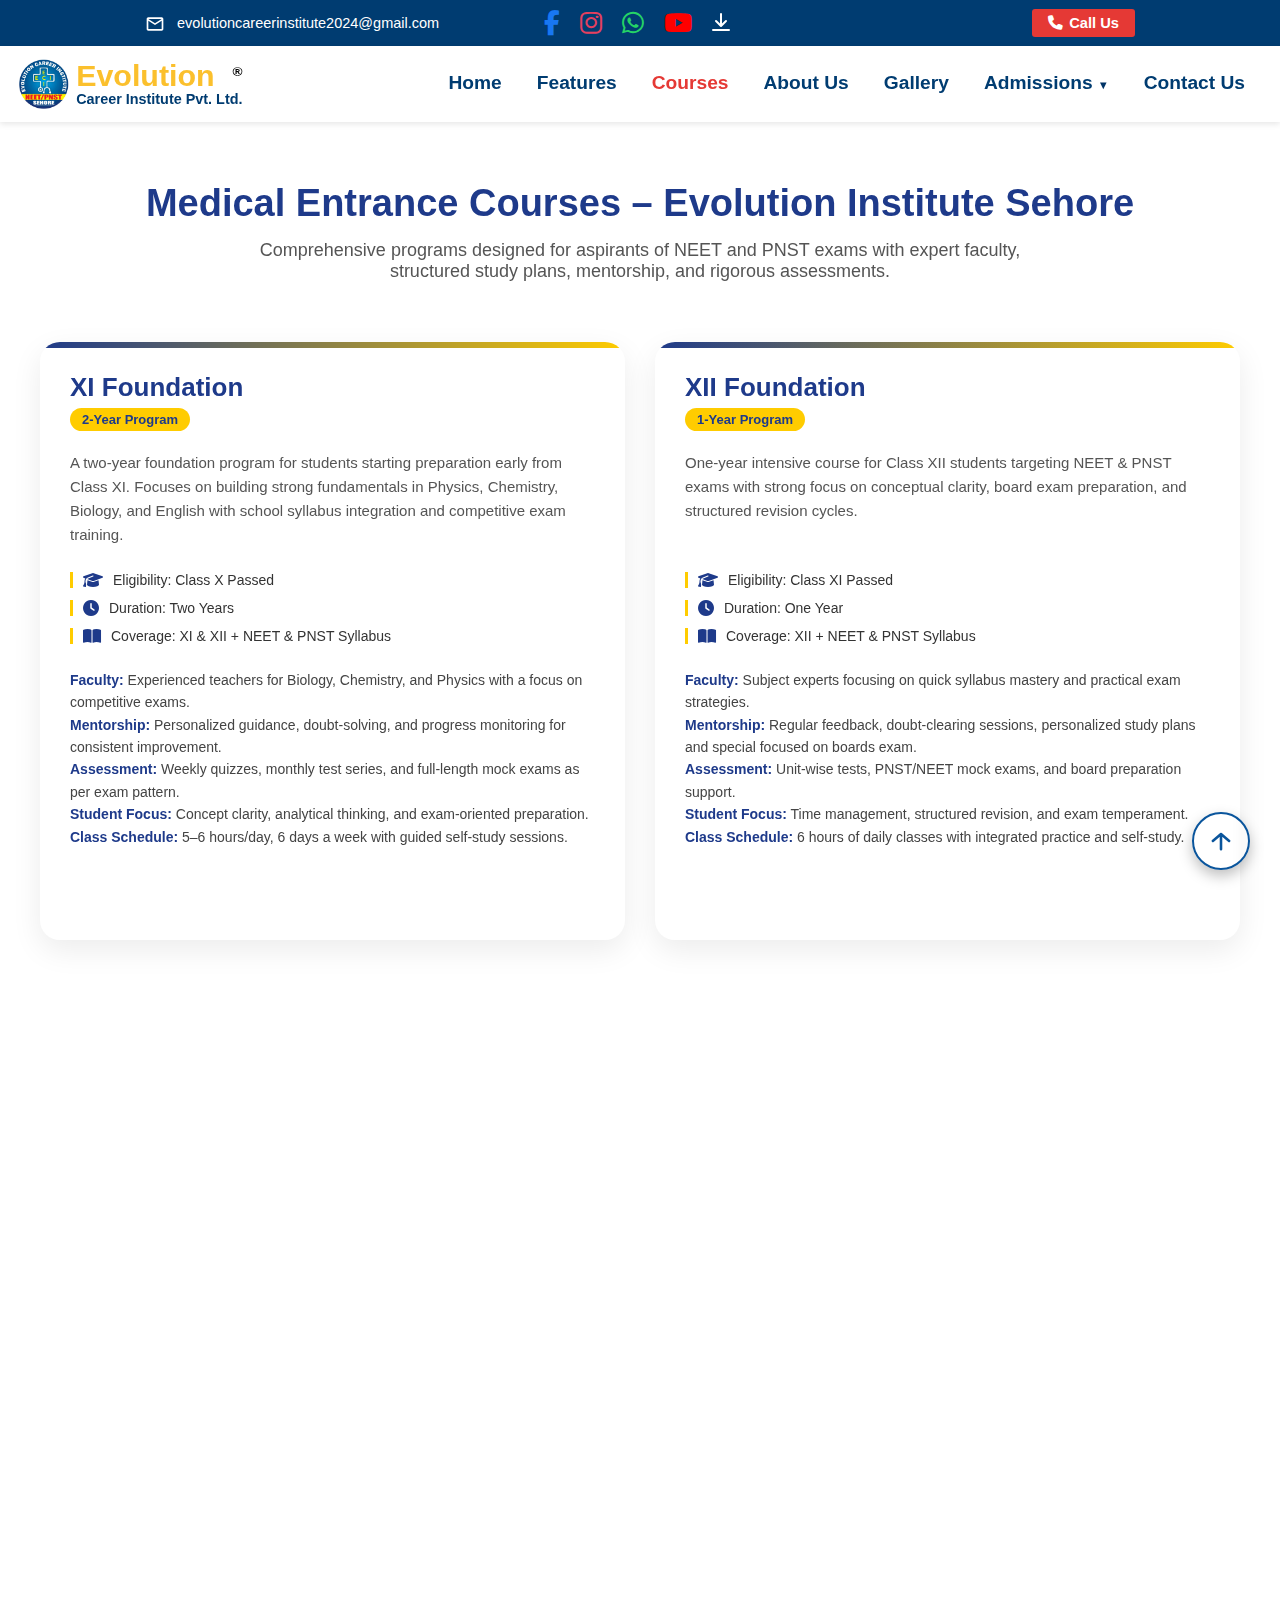
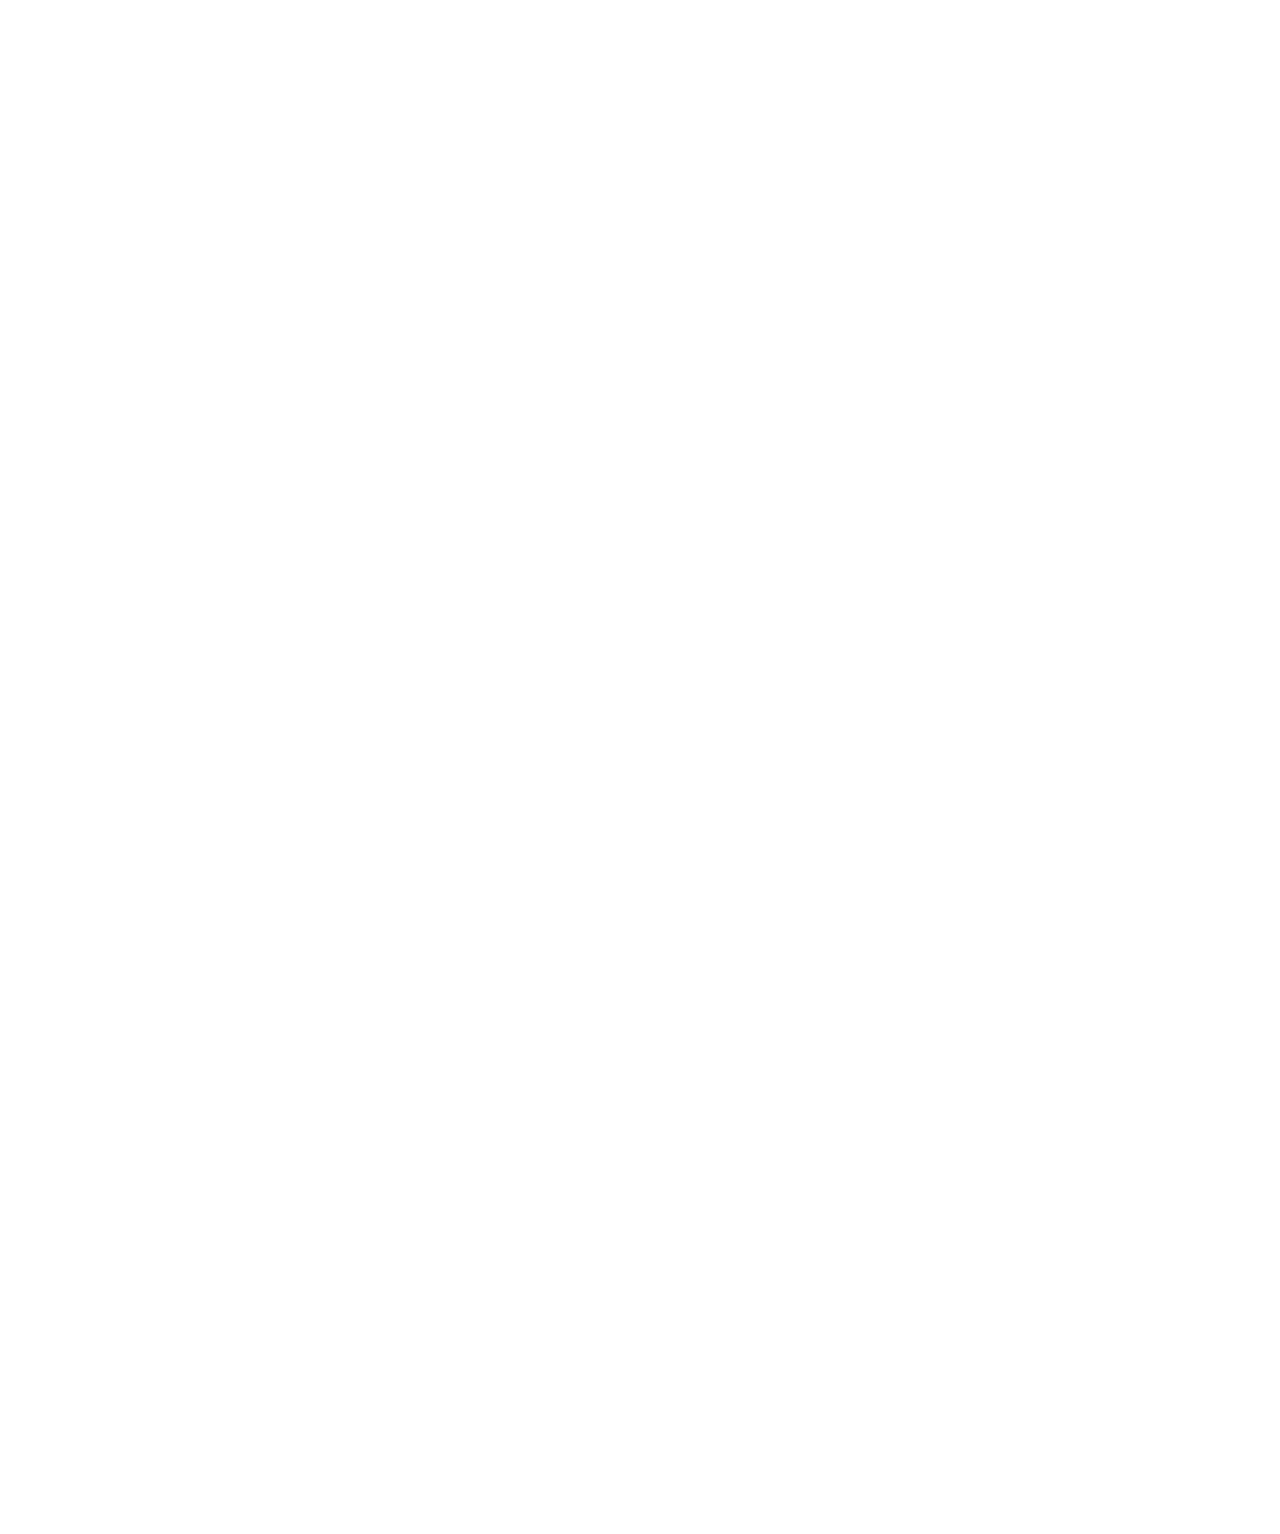
<file: courses.html>
<!DOCTYPE html>
<html lang="en">
	
	<head>
		
		<meta charset="UTF-8" />
		<meta name="viewport" content="width=device-width, initial-scale=1.0" />
		
		<title>Courses of Evolution Sehore NEET, PNST, CUET Courses | Dropper & Foundation Batches in Sehore | Best NEET coaching in Bhopal</title>
		
		<!--  Favicon (Browser Tab Logo) -->
		<link rel="icon" type="image/png" href="/logo-bg-removed.png">
		<link rel="shortcut icon" href="/logo-bg-removed.png" type="image/png">
		<link rel="apple-touch-icon" href="/logo-bg-removed">
		<link rel="logo" href="https://evolutioncareerinstitute.in/logo-bg-removed.png" />

		<meta name="description" content="Explore comprehensive NEET Dropper, PNST, CUET (Bio) and XI/XII Foundation Batches at Evolution Institute Sehore. Structured study plans and expert mentorship for success.">
		<link rel="stylesheet" href="courses.css" />
		<link rel="stylesheet" href="https://cdnjs.cloudflare.com/ajax/libs/font-awesome/6.5.0/css/all.min.css" />
		<meta name="viewport" content="width=device-width, initial-scale=1.0" />
		<link href="https://fonts.googleapis.com/css2?family=Roboto:wght@400;500;700&display=swap" rel="stylesheet">
	
		<!-- AOS CSS -->
		<link href="https://cdn.jsdelivr.net/npm/aos@2.3.4/dist/aos.css" rel="stylesheet">
		
		<!--  Schema.org Markup for Logo Visibility in Google Search -->
		<script type="application/ld+json">
		{
			"@context": "https://schema.org",
			"@type": "Organization",
			"name": "Evolution Career Institute Sehore",
			"url": "https://evolutioncareerinstitute.in",
			"logo": "https://evolutioncareerinstitute.in/logo-bg-removed.png",
			"image": "https://evolutioncareerinstitute.in/logo-bg-removed.png",
			"sameAs": 
			[
				"https://www.instagram.com/evolutioncareerinst/",
				"https://www.youtube.com/@evolutioncareerinstitute"
			]
		}
		</script>

		
	</head>
<body>


<!-- Scroll to Top Button ---------------------------------------------------------------------------------------------------------------------------->
	<!-- Scroll to Top Button -->
	<button id="scrollToTopBtn" title="Go to top">
		<svg xmlns="http://www.w3.org/2000/svg" viewBox="0 0 24 24">
			<path d="M12 19V6M5 12l7-6 7 6" stroke-linecap="round" stroke-linejoin="round"/>
		</svg>
	</button>

	<script>
		document.addEventListener("DOMContentLoaded", function () {
			const btn = document.getElementById("scrollToTopBtn");

			window.addEventListener("scroll", function () {
				btn.style.display = window.scrollY > 300 ? "flex" : "none";
			});

			btn.addEventListener("click", function () {
				window.scrollTo({ top: 0, behavior: "smooth" });
			});
		});
	</script>

<!-- Scroll to Top Button ends ----------------------------------------------------------------------------------------------------------------------->


<!-- Top Bar ----------------------------------------------------------------------------------------------------------------------------------------->
	
	<div class="top-bar">  <!--  data-aos="fade-up" --> 
		
		<!-- Left Section -->
		<div class="top-left">
			
			<!-- Email block -->
			<span class="email-wrap">
				<!-- Desktop email text -->
				<a href="mailto:evolutioncareerinstitute2024@gmail.com" class="email-link desktop-email">
					<svg xmlns="http://www.w3.org/2000/svg" class="gmail-icon" viewBox="0 0 24 24" fill="white">
						<path d="M20 4H4c-1.1 0-2 .9-2 2v12c0 1.1.9 2 2 2h16c1.1 0 2-.9 
						2-2V6c0-1.1-.9-2-2-2zm0 2v.01L12 11 4 6.01V6h16zM4 18V8.23l8 
						4.99 8-4.99V18H4z"/>
					</svg>
					evolutioncareerinstitute2024@gmail.com
				</a>
			</span>

		</div>

		<!-- Center Section -->
		<div class="top-center">			
			<a href="https://www.facebook.com/share/1BC3oGU62u/" class="icon facebook" aria-label="Facebook"><i class="fab fa-facebook-f" aria-hidden="true"></i></a>
			<a href="https://www.instagram.com/evolution_career_institute_seh?utm_source=qr&igsh=YXVoejFyNzJlMXNi" class="icon instagram"><i class="fab fa-instagram"></i></a>
			<a href="https://wa.me/919685336065" target="_blank" class="icon whatsapp" aria-label="WhatsApp"><i class="fab fa-whatsapp"></i></a>
			<a href="https://youtube.com/@evolution-career-institute?si=gm3gyYrols0Om-wX" class="icon youtube"><i class="fab fa-youtube"></i></a>
			<a href="Evolution-brochure.pdf" class="download-icon" target="_blank">
				<svg xmlns="http://www.w3.org/2000/svg" width="24" height="24" fill="white" viewBox="0 0 24 24">
					<path d="M12 16a1 1 0 0 1-.707-.293l-5-5a1 1 0 1 1 1.414-1.414L11 12.586V3a1 1 0 1 1 2 0v9.586l3.293-3.293a1 1 0 0 1 1.414 1.414l-5 5A1 1 0 0 1 12 16ZM4 20a1 1 0 1 1 0-2h16a1 1 0 1 1 0 2H4Z"/>
				</svg>
				<span class="tooltip-text">Evolution institute brochure</span>
			</a>

			<!-- Mobile/Tablet icon-only email -->
			<a href="mailto:evolutioncareerinstitute2024@gmail.com" class="icon gmail-icon-link desktop-hidden">
				<svg class="gmail-icon" xmlns="http://www.w3.org/2000/svg" width="25" height="25" viewBox="0 0 48 48">
					<path fill="#f1f1f1" d="M4 12a4 4 0 0 1 4-4h32a4 4 0 0 1 4 4v24a4 4 0 0 1-4 4H8a4 4 0 0 1-4-4z"/>
					<path fill="#d93025" d="M44 12v2.3L24 26.5 4 14.3V12a4 4 0 0 1 4-4h32a4 4 0 0 1 4 4z"/>
					<path fill="#a50e0e" d="M4 14.3l20 12.2 20-12.2v21.7a4 4 0 0 1-4 4H8a4 4 0 0 1-4-4z"/>
				</svg>
			</a>
		</div>

		<!-- Right Section -->
		<div class="top-right">
			<a href="tel:+919685336065" class="call-btn"><i class="fas fa-phone"></i> Call Us</a>
		</div>
	
	</div>

	<script>
	  document.addEventListener("DOMContentLoaded", function () {
		const downloadIcon = document.querySelector(".download-icon");
		const tooltip = downloadIcon.querySelector(".tooltip-text");
		const fileURL = downloadIcon.getAttribute("href");

		// For mobile/touch and desktop click
		downloadIcon.addEventListener("click", function (e) {
		  // Stop instant download
		  e.preventDefault();

		  // Show tooltip text
		  tooltip.classList.add("show");

		  // After 1s → hide tooltip & auto-download file
		  setTimeout(() => {
			tooltip.classList.remove("show");

			// Force file download
			const tempLink = document.createElement("a");
			tempLink.href = fileURL;
			tempLink.setAttribute("download", "");
			document.body.appendChild(tempLink);
			tempLink.click();
			document.body.removeChild(tempLink);
		  }, 1000);
		});
	  });
	</script>

	<script>
	const downloadLink = document.querySelector('.download-icon');

	downloadLink.addEventListener('click', function(e) {
	  if (/Android|iPhone|iPad|iPod/i.test(navigator.userAgent)) {
		// Mobile: open in new tab
		e.preventDefault();
		window.open(downloadLink.href, '_blank');
	  }
	  // Desktop: let the download attribute work normally
	});
	</script>


<!-- Top Bar ends ------------------------------------------------------------------------------------------------------------------------------------>


<!-- Header ------------------------------------------------------------------------------------------------------------------------------------------>
	<header class="header-container">   <!-- data-aos="fade-up" data-aos-delay="100"  -->
	
		<div class="logo-nav-wrapper">
		
			<div class="logo">
				
				<img src="logo.jpg" alt="Evolution Logo" />			
				<div class="logo-text">
					<div class="evolution-word">
						Evolution
						<span class="trademark">®</span>
					</div>
					<div class="career-word">Career Institute Pvt. Ltd.</div>
				</div>
			
			</div>

			<!-- Hamburger Icon -->
			<button class="hamburger" id="hamburgerBtn" aria-label="Toggle Menu">☰</button>

			<!-- Desktop Nav -->
			<nav class="desktop-nav">
				<a href="index.html">Home</a>
				<a href="features.html">Features</a>
				<a href="courses.html">Courses</a>
				<a href="about.html">About Us</a>
				<a href="gallery.html">Gallery</a>
			
				<!-- Admissions Dropdown -->
				<div class="dropdown">
					<a href="#" class="dropbtn" id="admissionsDropdown">
						<span class="dropbtn-text">Admissions</span>
						<span class="arrow-down desktop-arrow"></span>
					</a>
					<div class="dropdown-content">
						<a href="how-to-apply.html">How to apply</a>
						<a href="scholarship.html">Scholarship</a>
						<a href="faq.html">FAQ's</a>
						<a href="t&c.html">Terms & Conditions</a>
					</div>
				</div>
				
				<a href="contact.html">Contact Us</a>
			
			</nav>
		
		</div>

		<!-- Mobile Sidebar Nav -->
		<div class="mobile-nav-overlay" id="mobileNav">
			
			<div class="mobile-header">

				<!-- Top row: logo/title (left) and close button (right) -->
				<div class="top-row">
					<div class="left-logo-title">
						<img src="logo.jpg" alt="Logo" />
						<div class="mobile-title">
							<div class="evolution-word">
								Evolution <span class="trademarkk">®</span>
							</div>
							<div class="career-word">Career Institute Pvt. Ltd.</div>
						</div>
					</div>
					<button class="close-btn" id="closeBtn">X</button>
				</div>

				<!-- Centered social icons below -->
				<div class="center-icons">
					<a href="https://www.facebook.com/share/1BC3oGU62u/" class="icon facebook"><i class="fab fa-facebook-f"></i></a>
					<a href="https://www.instagram.com/evolution_career_institute_seh?utm_source=qr&igsh=YXVoejFyNzJlMXNi" class="icon instagram"><i class="fab fa-instagram"></i></a>
					<a href="https://youtube.com/@evolution-career-institute?si=gm3gyYrols0Om-wX" class="icon youtube"><i class="fab fa-youtube"></i></a>
					<a href="https://wa.me/919685336065" target="_blank" class="icon whatsapp" aria-label="WhatsApp"><i class="fab fa-whatsapp"></i></a>
				</div>

			</div>

			<nav class="mobile-nav">
				
				<a href="index.html">Home</a>
				<a href="features.html">Features</a>
				<a href="courses.html">Courses</a>
				<a href="about.html">About Us</a>
				<a href="gallery.html">Gallery</a>
				
				<!-------		Admissions		------->
				<div class="mobile-dropdown">	
					<button id="mobileDropdownToggle" class="mobile-dropbtn">
						Admissions <span class="arrow-down rotate-arrow">▼</span>

					</button>

					<div id="mobileDropdownMenu" class="mobile-dropdown-content">
						<a href="how-to-apply.html">How to apply</a>
						<a href="scholarship.html">Scholarship</a>
						<a href="faq.html">FAQ's</a>
						<a href="t&c.html">Terms & Conditions</a>
					</div>
				</div>
				<!-------		Admissions ends		------->
				
				<a href="contact.html">Contact Us</a>
				
				<a href="tel:+919685336065" class="apply-btn"><i class="fas fa-phone"></i> Call Us</a>
				
				<div class="contact-info">
					<h2> Contact Info </h2>
					<p>
						In front of P.G College Bhopal Naka, Bhopal road, Sehore, Madhya Pradesh, 466001
					</p>
					<p class="phone-row">
						📞 <a href="tel:9685336065&nbsp;" class="phone-link">96853 36065</a>, 
						📞 <a href="tel:9131386065" class="phone-link">91313 86065</a>
						<br>
						<br>
						<br>
						<br>
						<br>
					</p>
				</div>

			</nav>

		</div>
	
	</header>

	<!-- JavaScript to toggle the hamburger menu -->
	<script>
	
		// Grab elements
		const hamburgerBtn = document.getElementById("hamburgerBtn");
		const mobileNav = document.getElementById("mobileNav");
		const closeBtn = document.getElementById("closeBtn");

		// Track menu state
		let isMenuOpen = false;

		// Toggle mobile menu when hamburger is clicked
		hamburgerBtn.addEventListener("click", () => 
		{
			isMenuOpen = !isMenuOpen;
			mobileNav.classList.toggle("show", isMenuOpen);
			document.body.classList.toggle("menu-open", isMenuOpen);
		});

		// Close mobile menu on close (X) button
		closeBtn.addEventListener("click", () => 
		{
			isMenuOpen = false;
			mobileNav.classList.remove("show");
			document.body.classList.remove("menu-open");
		});

		// Close mobile menu when a link is clicked
		const mobileLinks = document.querySelectorAll(".mobile-nav a");
		mobileLinks.forEach(link => 
		{
			link.addEventListener("click", () => 
			{
				isMenuOpen = false;
				mobileNav.classList.remove("show");
				document.body.classList.remove("menu-open");
			});
		});

		// Highlight current page in both navs
		const currentPage = location.pathname.split("/").pop();

		document.querySelectorAll(".desktop-nav a").forEach(link => 
		{
			if (link.getAttribute("href") === currentPage) 
			{
				link.classList.add("active");
			}
		});

		document.querySelectorAll(".mobile-nav a").forEach(link => 
		{
			if (link.getAttribute("href") === currentPage) 
			{
				link.classList.add("active");
			}
		});
	

		// Mobile dropdown toggle  
		document.addEventListener("DOMContentLoaded", () => 
		{
			// for Admissions
			const mobileToggle = document.getElementById("mobileDropdownToggle");
			const mobileMenu = document.getElementById("mobileDropdownMenu");
			const arrowSpan = mobileToggle.querySelector(".arrow-down");

			if (mobileMenu) 
			{
				mobileMenu.classList.remove("open");
			}

			if (mobileToggle && mobileMenu) 
			{
				mobileToggle.addEventListener("click", (e) => 
				{
					e.preventDefault();
					e.stopImmediatePropagation();

					// Toggle submenu
					mobileMenu.classList.toggle("open");

					// Toggle arrow direction
					if (mobileMenu.classList.contains("open")) 
					{
						arrowSpan.textContent = "►"; // Right arrow
					} 
					else 
					{
						arrowSpan.textContent = "▼"; // Down arrow
					}
				});
			}
	
			// for Courses
			const coursesToggle = document.getElementById("coursesDropdownToggle");
			const coursesMenu = document.getElementById("coursesDropdownMenu");
			const coursesArrow = coursesToggle.querySelector(".arrow-down");

			if (coursesMenu) 
			{
			  coursesMenu.classList.remove("open");
			}

			if (coursesToggle && coursesMenu) 
			{
				coursesToggle.addEventListener("click", (e) => 
				{
					e.preventDefault();
					e.stopImmediatePropagation();

					coursesMenu.classList.toggle("open");

					if (coursesMenu.classList.contains("open")) 
					{
						coursesArrow.textContent = "►"; // Right arrow
					} 
					else
					{
						coursesArrow.textContent = "▼"; // Down arrow
					}
				});
			}
		});

	</script>


<!-- Header ends ------------------------------------------------------------------------------------------------------------------------------------->


    <section class="courses-section" data-aos="fade-up">
		
		<div class="container" data-aos="fade-up">
			
			<h1 class="section-title" data-aos="fade-up">Medical Entrance Courses – Evolution Institute Sehore</h1>
			<p class="section-subtitle" data-aos="fade-up">
				Comprehensive programs designed for aspirants of NEET and PNST exams with expert faculty, structured study plans, mentorship, and rigorous assessments.
			</p>

			<!-- Courses Grid -->
			<div class="course-grid" data-aos="fade-up">

				<!-- XI Foundation -->
				<div class="course-detail" data-aos="fade-up">
					
					<div class="course-header" >
						<h2>XI Foundation</h2>
						<span class="course-badge">2-Year Program</span>
					</div>
					
					<p class="course-overview">
						A two-year foundation program for students starting preparation early from Class XI. Focuses on building strong fundamentals in Physics, Chemistry, Biology, and English with school syllabus integration and competitive exam training.
					</p>
					
					<ul class="course-info">
						<li class="info-item"><i class="fa-solid fa-graduation-cap"></i> Eligibility: Class X Passed</li>
						<li class="info-item"><i class="fa-solid fa-clock"></i> Duration: Two Years</li>
						<li class="info-item"><i class="fa-solid fa-book-open"></i> Coverage: XI & XII + NEET & PNST Syllabus</li>
					</ul>
					
					<div class="course-extra">
						<p><strong>Faculty:</strong> Experienced teachers for Biology, Chemistry, and Physics with a focus on competitive exams.</p>
						<p><strong>Mentorship:</strong> Personalized guidance, doubt-solving, and progress monitoring for consistent improvement.</p>
						<p><strong>Assessment:</strong> Weekly quizzes, monthly test series, and full-length mock exams as per exam pattern.</p>
						<p><strong>Student Focus:</strong> Concept clarity, analytical thinking, and exam-oriented preparation.</p>
						<p><strong>Class Schedule:</strong> 5–6 hours/day, 6 days a week with guided self-study sessions.</p>
					</div>
					<a href="admission-enquiry.html" class="enroll-btn" data-aos="fade-up">Inquire Now</a>
				
				</div>

				<!-- XII Foundation -->
				<div class="course-detail" data-aos="fade-up">
					
					<div class="course-header">
						<h2>XII Foundation</h2>
						<span class="course-badge">1-Year Program</span>
					</div>
					
					<p class="course-overview">
						One-year intensive course for Class XII students targeting NEET & PNST exams with strong focus on conceptual clarity, board exam preparation, and structured revision cycles.
					</p>
					
					<ul class="course-info">
						<li class="info-item"><i class="fa-solid fa-graduation-cap"></i> Eligibility: Class XI Passed</li>
						<li class="info-item"><i class="fa-solid fa-clock"></i> Duration: One Year</li>
						<li class="info-item"><i class="fa-solid fa-book-open"></i> Coverage: XII + NEET & PNST Syllabus</li>
					</ul>
					
					<div class="course-extra">
						<p><strong>Faculty:</strong> Subject experts focusing on quick syllabus mastery and practical exam strategies.</p>
						<p><strong>Mentorship:</strong> Regular feedback, doubt-clearing sessions, personalized study plans and special focused on boards exam.</p>
						<p><strong>Assessment:</strong> Unit-wise tests, PNST/NEET mock exams, and board preparation support.</p>
						<p><strong>Student Focus:</strong> Time management, structured revision, and exam temperament.</p>
						<p><strong>Class Schedule:</strong> 6 hours of daily classes with integrated practice and self-study.</p>
					</div>
					<a href="admission-enquiry.html" class="enroll-btn" data-aos="fade-up">Register Now</a>
				
				</div>
					
				<!-- Dropper / Repeater Batch -->
				<div class="course-detail" data-aos="fade-up">
					
					<div class="course-header">
						<h2>Dropper Batch (Advanced)</h2>
						<span class="course-badge">Rank Booster</span>
					</div>
					
					<p class="course-overview">
						A specialized program for repeaters aiming for high scores in NEET & PNST. Focused on strengthening weak areas, revising high-yield topics, and practicing through mock exams.
					</p>
					
					<ul class="course-info">
						<li class="info-item"><i class="fa-solid fa-graduation-cap"></i> Eligibility: XII Passed/Appeared</li>
						<li class="info-item"><i class="fa-solid fa-clock"></i> Duration: 12 Months</li>
						<li class="info-item"><i class="fa-solid fa-bolt"></i> Schedule: 6 days/week, 6 hours class + 4 hours self-study</li>
					</ul>
					
					<div class="course-extra">
						<p><strong>Faculty:</strong> Senior faculty with proven success in medical entrance coaching.</p>
						<p><strong>Mentorship:</strong> Individual progress monitoring, personalized improvement plans, and exam counseling.</p>
						<p><strong>Assessment:</strong> Regular practice sheets, OMR-based tests, and grand mock exams.</p>
						<p><strong>Student Focus:</strong> Accuracy building, error correction, and competitive exam strategy.</p>
						<p><strong>Class Schedule:</strong> 6+4 hour sessions designed for maximum output and top rank preparation.</p>
					</div>
					<a href="admission-enquiry.html" class="enroll-btn" data-aos="fade-up">Enroll Now</a>
				
				</div>

				<!-- Target / Crash Course -->
				<div class="course-detail" data-aos="fade-up">
					
					<div class="course-header">
						<h2>Target Batch</h2>
						<span class="course-badge">Crash Course</span>
					</div>
					
					<p class="course-overview">
						Short-term crash course designed for Class XII pass students to enhance performance in NEET & PNST exams through focused revision, mock tests, and strategy sessions.
					</p>
					
					<ul class="course-info">
						<li class="info-item"><i class="fa-solid fa-graduation-cap"></i> Eligibility: XII Passed</li>
						<li class="info-item"><i class="fa-solid fa-clock"></i> Duration: 3–4 Months</li>
						<li class="info-item"><i class="fa-solid fa-book-open"></i> Coverage: NEET & PNST Complete Syllabus</li>
					</ul>
					
					<div class="course-extra">
						<p><strong>Faculty:</strong> Trainers with expertise in handling crash courses and quick preparation strategies.</p>
						<p><strong>Mentorship:</strong> One-on-one error analysis, improvement guidance, and motivation sessions.</p>
						<p><strong>Assessment:</strong> Daily practice problems, weekly mock exams, and final revision tests.</p>
						<p><strong>Student Focus:</strong> Score improvement, rapid revision, and confidence building.</p>
						<p><strong>Class Schedule:</strong> 6–7 hours/day with dedicated self-study and practice sheets.</p>
					</div>
					<a href="admission-enquiry.html" class="enroll-btn" data-aos="fade-up">Join Now</a>
				
				</div>

			</div>

			<!-- Common Features -->
			<div class="detailed-features" data-aos="fade-up">
				
				<h3><i class="fa-solid fa-list-check"></i> Standard Features Across All Batches</h3>
				<div class="feature-item">
					<div class="feature-label"><i class="fa-solid fa-language"></i> Medium</div>
					<div class="feature-value">English & Hindi</div>
				</div>
				
				<div class="feature-item">
					<div class="feature-label"><i class="fa-solid fa-user-plus"></i> Admission</div>
					<div class="feature-value admission-detail">Direct Admission through entrance test.</div>
				</div>

				<div class="feature-item">
					<div class="feature-label"><i class="fa-solid fa-location-dot"></i> Location</div>
					<div class="feature-value">Evolution Institute Sehore Campus</div>
				</div>
				
				<div class="feature-item">
					<div class="feature-label"><i class="fa-solid fa-notes-medical"></i> Study Material</div>
					<div class="feature-value">Bilingual, detailed study material aligned with NEET & PNST syllabus.</div>
				</div>
				
				<div class="feature-item">
					<div class="feature-label"><i class="fa-solid fa-sack-dollar"></i> Scholarship</div>
					<div class="feature-value scholarship-detail"><a href="scholarship.html">Click here for Scholarship details</a></div>
				</div>
			
			</div>
		
		</div>
	</section>

    <div class="center-container" data-aos="fade-up">
		<div class="restriction-banner" data-aos="fade-up">
			
			<div class="text-content" data-aos="fade-up">
				
				<h1 class="main-title" >Mobile-Free Learning Zone</h1>
				<p class="description">
					Evolution Career Institute, Sehore ensures a focused and distraction-free environment for all students. 
					Mobile devices are strictly restricted within classrooms to maintain security and maximize learning outcomes. 
					Kindly follow this rule for your benefit.
				</p>
			</div>
			
			<div class="icon-container" data-aos="fade-up">
				<i class="fas fa-mobile-alt restriction-icon"></i>
			</div>
		
		</div>
	</div>


<!-- Footer Section ---------------------------------------------------------------------------------------------------------------------------------->
	<footer class="footer" data-aos="fade-up">
		
		<div class="footer-container" data-aos="fade-up">

			<!-- Left: Logo + Name -->
			<div class="footer-col footer-left" data-aos="fade-up">
				<div class="footer-brand" data-aos="fade-up">
					
					<img src="logo-footer.png" alt="Institute Logo" class="footer-logo"/>
					<h2>
						<span class="brand-main">Evolution<span class="footer-trademark">&reg;</span></span></span>
						<span class="brand-sub">Career Institute Pvt. Ltd.</span>
					</h2>
				
				</div>
				<p>
					Evolution Institute is dedicated to providing quality education and fostering innovation.
					Join us in shaping the future through knowledge and growth.
				</p>
			</div>

			<!-- Admissions -->
			<div class="footer-col" data-aos="fade-up">
				<h3>Admissions</h3>
					
				<ul>
					<li><a href="how-to-apply.html">How to Apply</a></li>
					<li><a href="faq.html">FAQs</a></li>
				</ul>
				<br>
			
				<h3 data-aos="fade-up">Courses</h3>
				
				<ul data-aos="fade-up">
					<li><a href="courses.html">NEET</a></li>
					<li><a href="courses.html">CUET</a></li>
					<li><a href="courses.html">PNST</a></li>
					<li><a href="courses.html">Para-Medical</a></li>
				</ul>
			</div>
	
			<!-- Useful Links -->
			<div class="footer-col" data-aos="fade-up">
			
				<h3 data-aos="fade-up">Useful Links</h3>
				<ul data-aos="fade-up">
					<li><a href="tel:+919685336065">Get Enquiry</a></li>
					<li><a href="admission-enquiry.html">Join Now</a></li>
					<li><a href="features.html">Why Evolution</a></li>
					<li><a href="scholarship.html">Scholarship</a></li>
					<li><a href="t&c.html">Terms & Conditions</a></li>
					<li><a href="gallery.html">Gallery</a></li>
				</ul>
			
			</div>

			<!-- Address / Contact -->
			<div class="footer-col footer-right" data-aos="fade-up">
				
				<h3>Address</h3>
				<p>
					<a href="https://www.google.com/maps?q=Evolution+career+institute+sehore+In+Front+of+P.G.+College+Bhopal+Naka,+Sehore,+Madhya+Pradesh+466001" target="_blank" style="color: inherit; text-decoration: none;">
						Evolution career institute In Front of P.G. College Bhopal Naka
						Sehore, Madhya Pradesh - 466001
					</a>
				</p>

				<p>
					<i class="fas fa-phone"></i>
					<a href="tel:+919685336065" style="color: inherit; text-decoration: none;">
						Admission Support: +91 96853 36065
					</a>
				</p>

				<p>
					<i class="fas fa-globe"></i>
					<a href="https://evolutioncareerinstitute.in" target="_blank" style="color: inherit; text-decoration: none;">
						info@evolutioncareerinstitute.in
					</a>
				</p>

				<div class="footer-socials">
					<a href="https://www.facebook.com/share/1BC3oGU62u/" target="_blank"><i class="fab fa-facebook"></i></a>
					<a href="https://www.instagram.com/evolution_career_institute_seh?utm_source=qr&igsh=YXVoejFyNzJlMXNi" target="_blank"><i class="fab fa-instagram"></i></a>
					<a href="https://youtube.com/@evolution-career-institute?si=gm3gyYrols0Om-wX" target="_blank"><i class="fab fa-youtube"></i></a>
					<a href="https://wa.me/919685336065" target="_blank"><i class="fab fa-whatsapp"></i></a>
					<a href="mailto:evolutioncareerinstitute2024@gmail.com"><i class="fas fa-envelope"></i></a>
				</div>

			</div>

		</div>

		<!-- Bottom -->
		<div class="footer-bottom" data-aos="fade-up">
			<p>&copy; 2025 Evolution Institute. All Rights Reserved.</p>
			<p class="designed-by">  Designed and powered by 
				<a href="mailto:chandrarajbais@gmail.com">Chandraraj Bais</a>
			</p>
		</div>

	</footer>


<!-- Footer Section ends ----------------------------------------------------------------------------------------------------------------------------->


<!-- Animation Section js part  ---------------------------------------------------------------------------------------------------------------------->

<!-- Initialize AOS -->
 
<script src="https://cdn.jsdelivr.net/npm/aos@2.3.4/dist/aos.js"></script>
 <script>
    AOS.init({
      offset: 120, // trigger animation after scrolling this far (px)
      duration: 600, // default animation duration
      easing: 'ease-in-out', // easing function
      once: true, // ensure animation triggers only once per element
      mirror: false, // repeat animation on scroll up
      //disable: 'mobile', // optional: disables animations on mobile if performance is of concern
    });
  </script>


<!-- Animation Section js part ends ------------------------------------------------------------------------------------------------------------------>


</body>
</html>
</file>
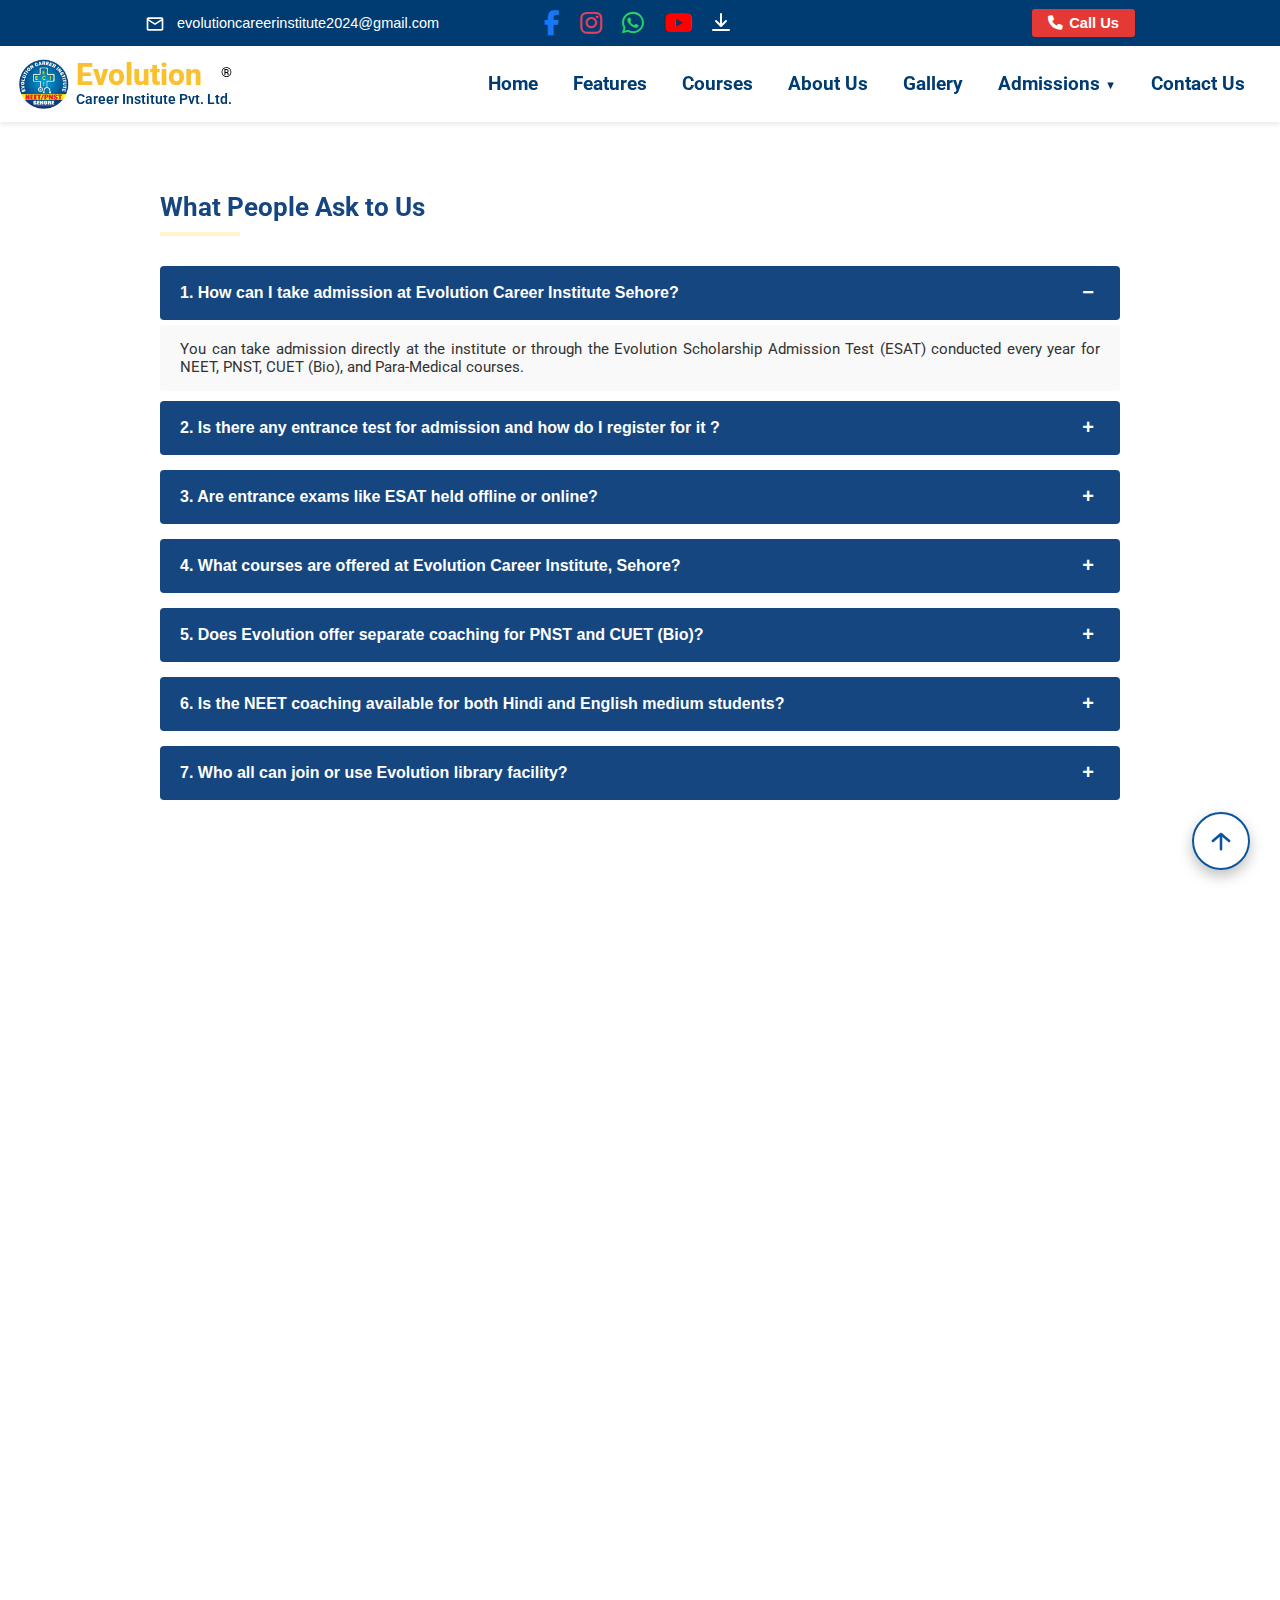
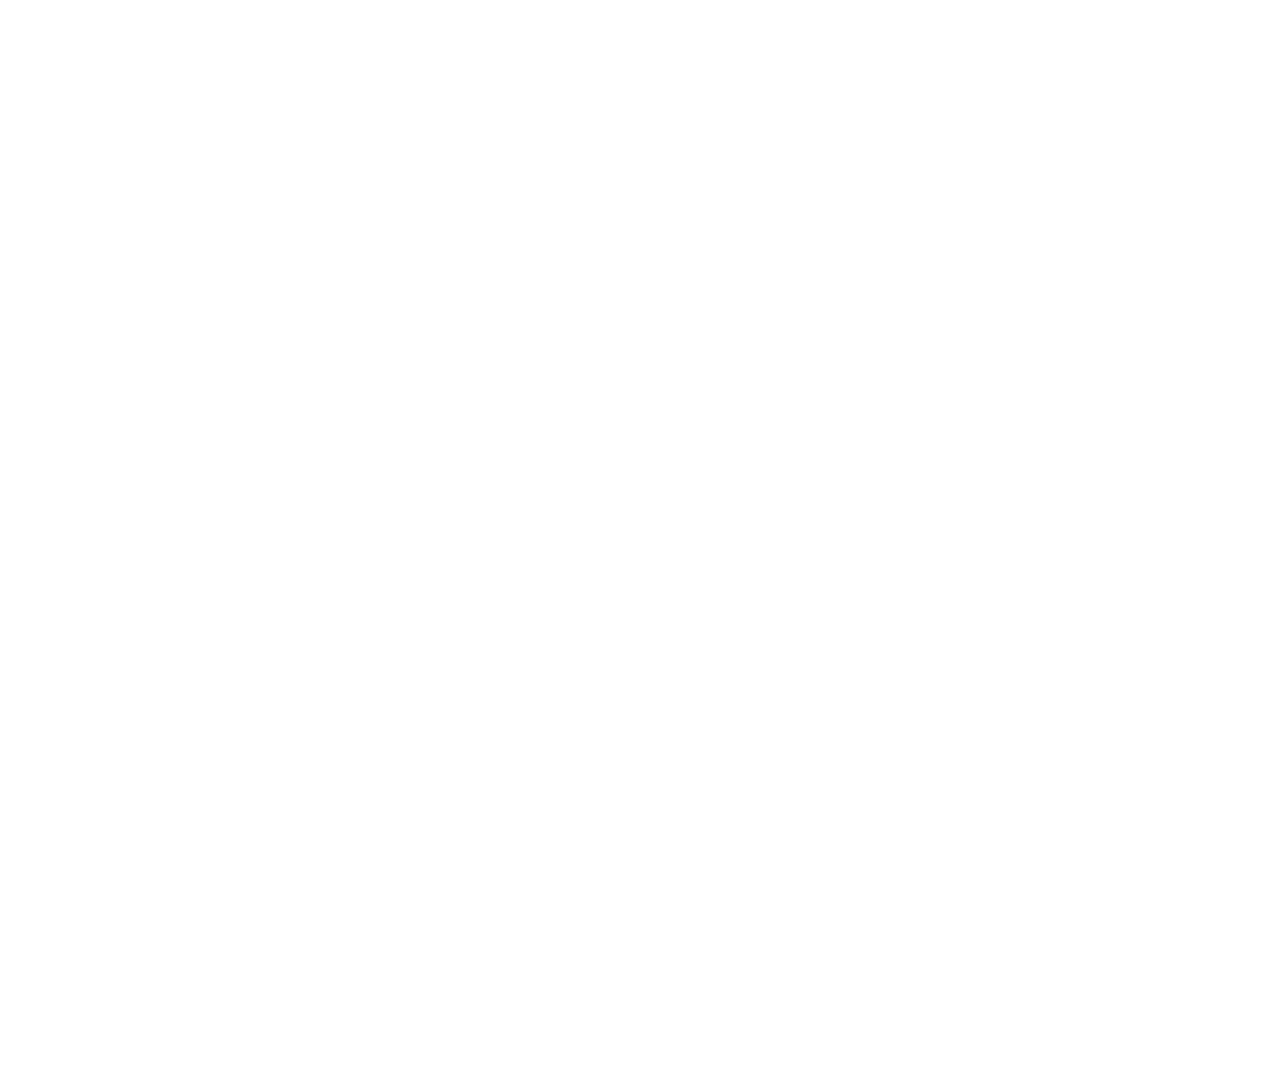
<file: faq.html>
<!DOCTYPE html>
<html lang="en">
	
	<head>
		
		<meta charset="UTF-8" />
    	<meta name="viewport" content="width=device-width, initial-scale=1.0" />
    
    	<title>FAQs about Evolution Career Institute Sehore | Admission & Courses</title>
		
		<!--  Favicon (Browser Tab Logo) -->
		<link rel="icon" type="image/jpeg" href="/logo.jpg">
		<link rel="shortcut icon" href="/logo.jpg" type="image/jpeg">
		<link rel="apple-touch-icon" href="/logo.jpg">

		
    	<meta name="description" content="Find answers to frequently asked questions about Evolution Institute's admission process, course structure, fees, PNST/NEET preparation, and facilities in Sehore.">
    	<link rel="stylesheet" href="faq.css" />
		
		<!-- AOS CSS -->
		<link href="https://cdn.jsdelivr.net/npm/aos@2.3.4/dist/aos.css" rel="stylesheet">

		<link rel="stylesheet" href="https://cdnjs.cloudflare.com/ajax/libs/font-awesome/6.5.0/css/all.min.css" />
		<meta name="viewport" content="width=device-width, initial-scale=1.0" />
		<link href="https://fonts.googleapis.com/css2?family=Roboto:wght@400;500;700&display=swap" rel="stylesheet">
		
		<!--  Schema.org Markup for Logo Visibility in Google Search -->
		<script type="application/ld+json">
		{
			"@context": "https://schema.org",
			"@type": "Organization",
			"name": "Evolution Career Institute Sehore",
			"url": "https://evolutioncareerinstitute.in",
			"logo": "https://evolutioncareerinstitute.in/images/logo-footer.png",
			"sameAs": [
			  "https://www.instagram.com/evolutioncareerinst/",
			  "https://www.youtube.com/@evolutioncareerinstitute"
			]
		}
		</script>
		
	</head>
	
<body>


<!-- Scroll to Top Button ---------------------------------------------------------------------------------------------------------------------------->
	<!-- Scroll to Top Button -->
	<button id="scrollToTopBtn" title="Go to top">
		<svg xmlns="http://www.w3.org/2000/svg" viewBox="0 0 24 24">
			<path d="M12 19V6M5 12l7-6 7 6" stroke-linecap="round" stroke-linejoin="round"/>
		</svg>
	</button>

	<script>
		document.addEventListener("DOMContentLoaded", function () {
			const btn = document.getElementById("scrollToTopBtn");

			window.addEventListener("scroll", function () {
				btn.style.display = window.scrollY > 300 ? "flex" : "none";
			});

			btn.addEventListener("click", function () {
				window.scrollTo({ top: 0, behavior: "smooth" });
			});
		});
	</script>

<!-- Scroll to Top Button ends ----------------------------------------------------------------------------------------------------------------------->


<!-- Top Bar ----------------------------------------------------------------------------------------------------------------------------------------->
	
	<div class="top-bar">  <!--  data-aos="fade-up" --> 
		
		<!-- Left Section -->
		<div class="top-left">
			
			<!-- Email block -->
			<span class="email-wrap">
				<!-- Desktop email text -->
				<a href="mailto:evolutioncareerinstitute2024@gmail.com" class="email-link desktop-email">
					<svg xmlns="http://www.w3.org/2000/svg" class="gmail-icon" viewBox="0 0 24 24" fill="white">
						<path d="M20 4H4c-1.1 0-2 .9-2 2v12c0 1.1.9 2 2 2h16c1.1 0 2-.9 
						2-2V6c0-1.1-.9-2-2-2zm0 2v.01L12 11 4 6.01V6h16zM4 18V8.23l8 
						4.99 8-4.99V18H4z"/>
					</svg>
					evolutioncareerinstitute2024@gmail.com
				</a>
			</span>

		</div>

		<!-- Center Section -->
		<div class="top-center">			
			<a href="https://www.facebook.com/share/1BC3oGU62u/" class="icon facebook" aria-label="Facebook"><i class="fab fa-facebook-f" aria-hidden="true"></i></a>
			<a href="https://www.instagram.com/evolution_career_institute_seh?utm_source=qr&igsh=YXVoejFyNzJlMXNi" class="icon instagram"><i class="fab fa-instagram"></i></a>
			<a href="https://wa.me/919685336065" target="_blank" class="icon whatsapp" aria-label="WhatsApp"><i class="fab fa-whatsapp"></i></a>
			<a href="https://youtube.com/@evolution-career-institute?si=gm3gyYrols0Om-wX" class="icon youtube"><i class="fab fa-youtube"></i></a>
			<a href="Evolution-brochure.pdf" class="download-icon" target="_blank">
				<svg xmlns="http://www.w3.org/2000/svg" width="24" height="24" fill="white" viewBox="0 0 24 24">
					<path d="M12 16a1 1 0 0 1-.707-.293l-5-5a1 1 0 1 1 1.414-1.414L11 12.586V3a1 1 0 1 1 2 0v9.586l3.293-3.293a1 1 0 0 1 1.414 1.414l-5 5A1 1 0 0 1 12 16ZM4 20a1 1 0 1 1 0-2h16a1 1 0 1 1 0 2H4Z"/>
				</svg>
				<span class="tooltip-text">Evolution institute brochure</span>
			</a>

			<!-- Mobile/Tablet icon-only email -->
			<a href="mailto:evolutioncareerinstitute2024@gmail.com" class="icon gmail-icon-link desktop-hidden">
				<svg class="gmail-icon" xmlns="http://www.w3.org/2000/svg" width="25" height="25" viewBox="0 0 48 48">
					<path fill="#f1f1f1" d="M4 12a4 4 0 0 1 4-4h32a4 4 0 0 1 4 4v24a4 4 0 0 1-4 4H8a4 4 0 0 1-4-4z"/>
					<path fill="#d93025" d="M44 12v2.3L24 26.5 4 14.3V12a4 4 0 0 1 4-4h32a4 4 0 0 1 4 4z"/>
					<path fill="#a50e0e" d="M4 14.3l20 12.2 20-12.2v21.7a4 4 0 0 1-4 4H8a4 4 0 0 1-4-4z"/>
				</svg>
			</a>
		</div>

		<!-- Right Section -->
		<div class="top-right">
			<a href="tel:+919685336065" class="call-btn"><i class="fas fa-phone"></i> Call Us</a>
		</div>
	
	</div>

	<script>
	  document.addEventListener("DOMContentLoaded", function () {
		const downloadIcon = document.querySelector(".download-icon");
		const tooltip = downloadIcon.querySelector(".tooltip-text");
		const fileURL = downloadIcon.getAttribute("href");

		// For mobile/touch and desktop click
		downloadIcon.addEventListener("click", function (e) {
		  // Stop instant download
		  e.preventDefault();

		  // Show tooltip text
		  tooltip.classList.add("show");

		  // After 1s → hide tooltip & auto-download file
		  setTimeout(() => {
			tooltip.classList.remove("show");

			// Force file download
			const tempLink = document.createElement("a");
			tempLink.href = fileURL;
			tempLink.setAttribute("download", "");
			document.body.appendChild(tempLink);
			tempLink.click();
			document.body.removeChild(tempLink);
		  }, 1000);
		});
	  });
	</script>

	<script>
	const downloadLink = document.querySelector('.download-icon');

	downloadLink.addEventListener('click', function(e) {
	  if (/Android|iPhone|iPad|iPod/i.test(navigator.userAgent)) {
		// Mobile: open in new tab
		e.preventDefault();
		window.open(downloadLink.href, '_blank');
	  }
	  // Desktop: let the download attribute work normally
	});
	</script>


<!-- Top Bar ends ------------------------------------------------------------------------------------------------------------------------------------>


<!-- Header ------------------------------------------------------------------------------------------------------------------------------------------>
	<header class="header-container">   <!-- data-aos="fade-up" data-aos-delay="100"  -->
	
		<div class="logo-nav-wrapper">
		
			<div class="logo">
				
				<img src="logo.jpg" alt="Evolution Logo" />			
				<div class="logo-text">
					<div class="evolution-word">
						Evolution
						<span class="trademark">®</span>
					</div>
					<div class="career-word">Career Institute Pvt. Ltd.</div>
				</div>
			
			</div>

			<!-- Hamburger Icon -->
			<button class="hamburger" id="hamburgerBtn" aria-label="Toggle Menu">☰</button>

			<!-- Desktop Nav -->
			<nav class="desktop-nav">
				<a href="index.html">Home</a>
				<a href="features.html">Features</a>
				<a href="courses.html">Courses</a>
				<a href="about.html">About Us</a>
				<a href="gallery.html">Gallery</a>
			
				<!-- Admissions Dropdown -->
				<div class="dropdown">
					<a href="#" class="dropbtn" id="admissionsDropdown">
						<span class="dropbtn-text">Admissions</span>
						<span class="arrow-down desktop-arrow"></span>
					</a>
					<div class="dropdown-content">
						<a href="how-to-apply.html">How to apply</a>
						<a href="scholarship.html">Scholarship</a>
						<a href="faq.html">FAQ's</a>
						<a href="t&c.html">Terms & Conditions</a>
					</div>
				</div>
				
				<a href="contact.html">Contact Us</a>
			
			</nav>
		
		</div>

		<!-- Mobile Sidebar Nav -->
		<div class="mobile-nav-overlay" id="mobileNav">
			
			<div class="mobile-header">

				<!-- Top row: logo/title (left) and close button (right) -->
				<div class="top-row">
					<div class="left-logo-title">
						<img src="logo.jpg" alt="Logo" />
						<div class="mobile-title">
							<div class="evolution-word">
								Evolution <span class="trademarkk">®</span>
							</div>
							<div class="career-word">Career Institute Pvt. Ltd.</div>
						</div>
					</div>
					<button class="close-btn" id="closeBtn">X</button>
				</div>

				<!-- Centered social icons below -->
				<div class="center-icons">
					<a href="https://www.facebook.com/share/1BC3oGU62u/" class="icon facebook"><i class="fab fa-facebook-f"></i></a>
					<a href="https://www.instagram.com/evolution_career_institute_seh?utm_source=qr&igsh=YXVoejFyNzJlMXNi" class="icon instagram"><i class="fab fa-instagram"></i></a>
					<a href="https://youtube.com/@evolution-career-institute?si=gm3gyYrols0Om-wX" class="icon youtube"><i class="fab fa-youtube"></i></a>
					<a href="https://wa.me/919685336065" target="_blank" class="icon whatsapp" aria-label="WhatsApp"><i class="fab fa-whatsapp"></i></a>
				</div>

			</div>

			<nav class="mobile-nav">
				
				<a href="index.html">Home</a>
				<a href="features.html">Features</a>
				<a href="courses.html">Courses</a>
				<a href="about.html">About Us</a>
				<a href="gallery.html">Gallery</a>
				
				<!-------		Admissions		------->
				<div class="mobile-dropdown">	
					<button id="mobileDropdownToggle" class="mobile-dropbtn">
						Admissions <span class="arrow-down rotate-arrow">▼</span>

					</button>

					<div id="mobileDropdownMenu" class="mobile-dropdown-content">
						<a href="how-to-apply.html">How to apply</a>
						<a href="scholarship.html">Scholarship</a>
						<a href="faq.html">FAQ's</a>
						<a href="t&c.html">Terms & Conditions</a>
					</div>
				</div>
				<!-------		Admissions ends		------->
				
				<a href="contact.html">Contact Us</a>
				
				<a href="tel:+919685336065" class="apply-btn"><i class="fas fa-phone"></i> Call Us</a>
				
				<div class="contact-info">
					<h2> Contact Info </h2>
					<p>
						In front of P.G College Bhopal Naka, Bhopal road, Sehore, Madhya Pradesh, 466001
					</p>
					<p class="phone-row">
						📞 <a href="tel:9685336065&nbsp;" class="phone-link">96853 36065</a>, 
						📞 <a href="tel:9131386065" class="phone-link">91313 86065</a>
						<br>
						<br>
						<br>
						<br>
						<br>
					</p>
				</div>

			</nav>

		</div>
	
	</header>

	<!-- JavaScript to toggle the hamburger menu -->
	<script>
	
		// Grab elements
		const hamburgerBtn = document.getElementById("hamburgerBtn");
		const mobileNav = document.getElementById("mobileNav");
		const closeBtn = document.getElementById("closeBtn");

		// Track menu state
		let isMenuOpen = false;

		// Toggle mobile menu when hamburger is clicked
		hamburgerBtn.addEventListener("click", () => 
		{
			isMenuOpen = !isMenuOpen;
			mobileNav.classList.toggle("show", isMenuOpen);
			document.body.classList.toggle("menu-open", isMenuOpen);
		});

		// Close mobile menu on close (X) button
		closeBtn.addEventListener("click", () => 
		{
			isMenuOpen = false;
			mobileNav.classList.remove("show");
			document.body.classList.remove("menu-open");
		});

		// Close mobile menu when a link is clicked
		const mobileLinks = document.querySelectorAll(".mobile-nav a");
		mobileLinks.forEach(link => 
		{
			link.addEventListener("click", () => 
			{
				isMenuOpen = false;
				mobileNav.classList.remove("show");
				document.body.classList.remove("menu-open");
			});
		});

		// Highlight current page in both navs
		const currentPage = location.pathname.split("/").pop();

		document.querySelectorAll(".desktop-nav a").forEach(link => 
		{
			if (link.getAttribute("href") === currentPage) 
			{
				link.classList.add("active");
			}
		});

		document.querySelectorAll(".mobile-nav a").forEach(link => 
		{
			if (link.getAttribute("href") === currentPage) 
			{
				link.classList.add("active");
			}
		});
	

		// Mobile dropdown toggle  
		document.addEventListener("DOMContentLoaded", () => 
		{
			// for Admissions
			const mobileToggle = document.getElementById("mobileDropdownToggle");
			const mobileMenu = document.getElementById("mobileDropdownMenu");
			const arrowSpan = mobileToggle.querySelector(".arrow-down");

			if (mobileMenu) 
			{
				mobileMenu.classList.remove("open");
			}

			if (mobileToggle && mobileMenu) 
			{
				mobileToggle.addEventListener("click", (e) => 
				{
					e.preventDefault();
					e.stopImmediatePropagation();

					// Toggle submenu
					mobileMenu.classList.toggle("open");

					// Toggle arrow direction
					if (mobileMenu.classList.contains("open")) 
					{
						arrowSpan.textContent = "►"; // Right arrow
					} 
					else 
					{
						arrowSpan.textContent = "▼"; // Down arrow
					}
				});
			}
	
			// for Courses
			const coursesToggle = document.getElementById("coursesDropdownToggle");
			const coursesMenu = document.getElementById("coursesDropdownMenu");
			const coursesArrow = coursesToggle.querySelector(".arrow-down");

			if (coursesMenu) 
			{
			  coursesMenu.classList.remove("open");
			}

			if (coursesToggle && coursesMenu) 
			{
				coursesToggle.addEventListener("click", (e) => 
				{
					e.preventDefault();
					e.stopImmediatePropagation();

					coursesMenu.classList.toggle("open");

					if (coursesMenu.classList.contains("open")) 
					{
						coursesArrow.textContent = "►"; // Right arrow
					} 
					else
					{
						coursesArrow.textContent = "▼"; // Down arrow
					}
				});
			}
		});

	</script>


<!-- Header ends ------------------------------------------------------------------------------------------------------------------------------------->



<!--

Logical Order Explanation:

We’ll follow this sequence:-

1) Admission Process
2) Courses Offered & Medium
3) Facilities (Library, Demo Classes, Test Series)
4) Exam Structure & Preparation
5) Performance Tracking & Support
6) Parent Interaction & Discipline


-->
	  <section class="faq-container" id="faq-section" data-aos="fade-up">
		<h2 class="faq-heading">What People Ask to Us</h2>
		<div class="underline"></div>

		<div class="faq fade-up" data-aos="fade-up">
		  <!-- Q1 -->
		  <button class="accordion active" data-aos="fade-up">
			<span class="question">1. How can I take admission at Evolution Career Institute Sehore?</span>
			<span class="icon">−</span>
		  </button>
		  <div class="panel show">
			<p>You can take admission directly at the institute or through the Evolution Scholarship Admission Test (ESAT) conducted every year for NEET, PNST, CUET (Bio), and Para-Medical courses.</p>
		  </div>


	<!-- Q2 -->
	<button class="accordion" data-aos="fade-up">
	  <span class="question">2. Is there any entrance test for admission and how do I register for it ?</span>
	  <span class="icon">+</span>
	</button>
	<div class="panel">
	  <p>Yes, students can appear for the ESAT (Evolution Scholarship Admission Test) to qualify for merit-based admission.
		 You can register offline by visiting the campus or online by submitting Request a callback form in how to apply Admission Section on this website.
	  </p>
	</div>

	<!-- Q3 -->
	<button class="accordion" data-aos="fade-up" >
	  <span class="question">3. Are entrance exams like ESAT held offline or online?</span>
	  <span class="icon">+</span>
	</button>
	<div class="panel">
	  <p>ESAT (Evolution Scholarship Admission Test) is conducted in offline mode only for student convenience.</p>
	</div>

	<!-- Q4 -->
	<button class="accordion" data-aos="fade-up">
	  <span class="question">4. What courses are offered at Evolution Career Institute, Sehore?</span>
	  <span class="icon">+</span>
	</button>
	<div class="panel">
	  <p>Evolution offers coaching for NEET, PNST, CUET (Bio group), and Para-Medical entrance exams. Foundation batches for school students are also available.</p>
	</div>

	<!-- Q5 -->
	<button class="accordion" data-aos="fade-up">
	  <span class="question">5. Does Evolution offer separate coaching for PNST and CUET (Bio)?</span>
	  <span class="icon">+</span>
	</button>
	<div class="panel">
	  <p>Yes, we offer individual programs for PNST and CUET (Bio), with subject-specific mentors and tailored test series.</p>
	</div>

	<!-- Q6 -->
	<button class="accordion" data-aos="fade-up">
	  <span class="question">6. Is the NEET coaching available for both Hindi and English medium students?</span>
	  <span class="icon">+</span>
	</button>
	<div class="panel">
	  <p>Yes, Evolution conducts separate batches/classes for Hindi and English medium students to ensure complete understanding and comfort.</p>
	</div>

	<!-- Q7 -->
	<button class="accordion" data-aos="fade-up">
	  <span class="question">7. Who all can join or use Evolution library facility?</span>
	  <span class="icon">+</span>
	</button>
	<div class="panel">
	  <p>Only Evolution students can join or use the library facility.</p>
	</div>

	<!-- Q8 -->
	<button class="accordion" data-aos="fade-up">
	  <span class="question">8. Can students take trial classes before admission?</span>
	  <span class="icon">+</span>
	</button>
	<div class="panel">
	  <p>Yes, students may attend demo classes to experience the teaching style and learning environment.</p>
	</div>

	<!-- Q9 -->
	<button class="accordion" data-aos="fade-up">
	  <span class="question">9. Is test series facility available for both Evolution and non-Evolution students?</span>
	  <span class="icon">+</span>
	</button>
	<div class="panel">
	  <p>Yes, Evolution offers an open test series facility that is available to both enrolled students and students from other institutes who wish to practice with NEET-level mock tests.</p>
	</div>

	<!-- Q10 - Related to Q9 -->
	<button class="accordion" data-aos="fade-up">
	  <span class="question">10. Is there any scholarship refund policy for high-performing students in the Test-Series?</span>
	  <span class="icon">+</span>
	</button>
	<div class="panel">
	  <p>Yes, if a student scores 400+ marks in two consecutive NEET-format tests, Evolution offers a refund amount of his/her Test-Series charges as a reward for consistent high performance.</p>
	</div>

	<!-- Q11 -->
	<button class="accordion" data-aos="fade-up">
	  <span class="question">11. Does Evolution prepare students for board exams as well?</span>
	  <span class="icon">+</span> 
	</button>
	<div class="panel">
	  <p>Yes, Evolution integrates board preparation with competitive exams to ensure strong academic performance.</p>
	</div>

	<!-- Q12 -->
	<button class="accordion" data-aos="fade-up">
	  <span class="question">12. Is the CUET Biology course aligned with NCERT?</span>
	  <span class="icon">+</span>
	</button>
	<div class="panel">
	  <p>Yes, CUET preparation is entirely based on NCERT syllabus, with special focus on application-based questions and past papers.</p>
	</div>

	<!-- Q13 -->
	<button class="accordion" data-aos="fade-up">
	  <span class="question">13. What is the format of NEET mock tests at Evolution?</span>
	  <span class="icon">+</span>
	</button>
	<div class="panel">
	  <p>Mock tests follow exact NEET exam patterns with negative marking, subject-wise difficulty balance, and OMR evaluation.</p>
	</div>

	<!-- Q14 -->
	<button class="accordion" data-aos="fade-up">
	  <span class="question">14. How often are unit tests and revisions held?</span>
	  <span class="icon">+</span>
	</button>
	<div class="panel">
	  <p>Unit tests are held weekly, and syllabus revisions are conducted after each major topic is covered.</p>
	</div>

	<!-- Q15 -->
	<button class="accordion" data-aos="fade-up">
	  <span class="question">15. Are any additional practice materials given to students?</span>
	  <span class="icon">+</span>
	</button>
	<div class="panel">
	  <p>Yes, students receive regular practice sheets, model papers, and previous year questions for complete preparation.</p>
	</div>

	<!-- Q16 -->
	<button class="accordion" data-aos="fade-up">
	  <span class="question">16. Is there any guidance for time management and exam strategy?</span>
	  <span class="icon">+</span>
	</button>
	<div class="panel">
	  <p>Yes, expert faculty conduct regular sessions on time management, stress handling, and smart exam strategies.</p>
	</div>

	<!-- Q17 -->
	<button class="accordion" data-aos="fade-up">
	  <span class="question">17. What is the daily class schedule like?</span>
	  <span class="icon">+</span>
	</button>
	<div class="panel">
	  <p>Classes are held 6 days a week with subject-wise rotations, test slots, and regular revision sessions.</p>
	</div>

	<!-- Q18 -->
	<button class="accordion" data-aos="fade-up">
	  <span class="question">18. Are doubt-solving sessions available regularly?</span>
	  <span class="icon">+</span>
	</button>
	<div class="panel">
	  <p>Yes, Evolution conducts scheduled doubt-clearing sessions and provides personal academic mentoring.</p>
	</div>

	<!-- Q19 --> 
	<button class="accordion" data-aos="fade-up">
	  <span class="question">19. How does Evolution track student performance?</span>
	  <span class="icon">+</span>
	</button>
	<div class="panel">
	  <p>Regular tests, detailed analysis, personal mentoring, and parent interactions help track and improve student performance.</p>
	</div>

	<!-- Q20 -->
	<button class="accordion" data-aos="fade-up">
	  <span class="question">20. Are parents kept informed about student progress?</span>
	  <span class="icon">+</span>
	</button>
	<div class="panel">
	  <p>Yes, regular parent meetings and performance updates are provided to ensure transparency and involvement.</p>
	</div>

	<!-- Q21 -->
	<button class="accordion" data-aos="fade-up">
	  <span class="question">21. What is the academic discipline like at Evolution?</span>
	  <span class="icon">+</span>
	</button>
	<div class="panel">
	  <p>Evolution is known for its disciplined environment, attendance tracking, and zero tolerance for irregularity.</p>
	</div>

	<!-- Q22 -->
	<button class="accordion" data-aos="fade-up">
	  <span class="question">22. Does Evolution offer guidance for career counseling?</span>
	  <span class="icon">+</span>
	</button>
	<div class="panel">
	  <p>Yes, career guidance seminars and counseling sessions are organized for students and parents periodically.</p>
	</div>


	   </div>
	</section>



	<script>
	// Accordion toggle functionality
	const accordions = document.querySelectorAll(".accordion");
	const panels = document.querySelectorAll(".panel");

	accordions.forEach((acc, index) => {
	  acc.addEventListener("click", function () {
		const panel = this.nextElementSibling;
		const icon = this.querySelector(".icon");

		// Close other panels
		accordions.forEach((a, i) => {
		  if (index !== i) {
			a.classList.remove("active");
			a.querySelector(".icon").textContent = "+";
			panels[i].classList.remove("show");
		  }
		});

		// Toggle current panel
		this.classList.toggle("active");
		if (panel.classList.contains("show")) {
		  panel.classList.remove("show");
		  icon.textContent = "+";
		} else {
		  panel.classList.add("show");
		  icon.textContent = "−";
		}
	  });
	});

	// Intersection Observer for fade-up animation
	const observer = new IntersectionObserver(
	  (entries) => {
		entries.forEach((entry) => {
		  if (entry.isIntersecting) {
			entry.target.classList.add("revealed");
			observer.unobserve(entry.target);
		  }
		});
	  },
	  { threshold: 0.05 } // Trigger earlier for mobile
	);

	// Apply to all fade-up elements
	document.querySelectorAll(".fade-up").forEach((el) => observer.observe(el));
	</script>


<!-- Footer Section ---------------------------------------------------------------------------------------------------------------------------------->
	<footer class="footer" data-aos="fade-up">
		
		<div class="footer-container" data-aos="fade-up">

			<!-- Left: Logo + Name -->
			<div class="footer-col footer-left" data-aos="fade-up">
				<div class="footer-brand" data-aos="fade-up">
					
					<img src="logo-footer.png" alt="Institute Logo" class="footer-logo"/>
					<h2>
						<span class="brand-main">Evolution<span class="footer-trademark">&reg;</span></span></span>
						<span class="brand-sub">Career Institute Pvt. Ltd.</span>
					</h2>
				
				</div>
				<p>
					Evolution Institute is dedicated to providing quality education and fostering innovation.
					Join us in shaping the future through knowledge and growth.
				</p>
			</div>

			<!-- Admissions -->
			<div class="footer-col" data-aos="fade-up">
				<h3>Admissions</h3>
					
				<ul>
					<li><a href="how-to-apply.html">How to Apply</a></li>
					<li><a href="faq.html">FAQs</a></li>
				</ul>
				<br>
			
				<h3 data-aos="fade-up">Courses</h3>
				
				<ul data-aos="fade-up">
					<li><a href="courses.html">NEET</a></li>
					<li><a href="courses.html">CUET</a></li>
					<li><a href="courses.html">PNST</a></li>
					<li><a href="courses.html">Para-Medical</a></li>
				</ul>
			</div>
	
			<!-- Useful Links -->
			<div class="footer-col" data-aos="fade-up">
			
				<h3 data-aos="fade-up">Useful Links</h3>
				<ul data-aos="fade-up">
					<li><a href="tel:+919685336065">Get Enquiry</a></li>
					<li><a href="admission-enquiry.html">Join Now</a></li>
					<li><a href="features.html">Why Evolution</a></li>
					<li><a href="scholarship.html">Scholarship</a></li>
					<li><a href="t&c.html">Terms & Conditions</a></li>
					<li><a href="gallery.html">Gallery</a></li>
				</ul>
			
			</div>

			<!-- Address / Contact -->
			<div class="footer-col footer-right" data-aos="fade-up">
				
				<h3>Address</h3>
				<p>
					<a href="https://www.google.com/maps?q=Evolution+career+institute+sehore+In+Front+of+P.G.+College+Bhopal+Naka,+Sehore,+Madhya+Pradesh+466001" target="_blank" style="color: inherit; text-decoration: none;">
						Evolution career institute In Front of P.G. College Bhopal Naka
						Sehore, Madhya Pradesh - 466001
					</a>
				</p>

				<p>
					<i class="fas fa-phone"></i>
					<a href="tel:+919685336065" style="color: inherit; text-decoration: none;">
						Admission Support: +91 96853 36065
					</a>
				</p>

				<p>
					<i class="fas fa-globe"></i>
					<a href="https://evolutioncareerinstitute.in" target="_blank" style="color: inherit; text-decoration: none;">
						info@evolutioncareerinstitute.in
					</a>
				</p>

				<div class="footer-socials">
					<a href="https://www.facebook.com/share/1BC3oGU62u/" target="_blank"><i class="fab fa-facebook"></i></a>
					<a href="https://www.instagram.com/evolution_career_institute_seh?utm_source=qr&igsh=YXVoejFyNzJlMXNi" target="_blank"><i class="fab fa-instagram"></i></a>
					<a href="https://youtube.com/@evolution-career-institute?si=gm3gyYrols0Om-wX" target="_blank"><i class="fab fa-youtube"></i></a>
					<a href="https://wa.me/919685336065" target="_blank"><i class="fab fa-whatsapp"></i></a>
					<a href="mailto:evolutioncareerinstitute2024@gmail.com"><i class="fas fa-envelope"></i></a>
				</div>

			</div>

		</div>

		<!-- Bottom -->
		<div class="footer-bottom" data-aos="fade-up">
			<p>&copy; 2025 Evolution Institute. All Rights Reserved.</p>
			<p class="designed-by">  Designed and powered by 
				<a href="mailto:chandrarajbais@gmail.com">Chandraraj Bais</a>
			</p>
		</div>

	</footer>


<!-- Footer Section ends ----------------------------------------------------------------------------------------------------------------------------->


<!-- Animation Section js part  ---------------------------------------------------------------------------------------------------------------------->

<!-- Initialize AOS -->
 
<script src="https://cdn.jsdelivr.net/npm/aos@2.3.4/dist/aos.js"></script>
 <script>
    AOS.init({
      offset: 120, // trigger animation after scrolling this far (px)
      duration: 600, // default animation duration
      easing: 'ease-in-out', // easing function
      once: true, // ensure animation triggers only once per element
      mirror: false, // repeat animation on scroll up
      //disable: 'mobile', // optional: disables animations on mobile if performance is of concern
    });
  </script>


<!-- Animation Section js part ends ------------------------------------------------------------------------------------------------------------------>


</body>
</html>
</file>
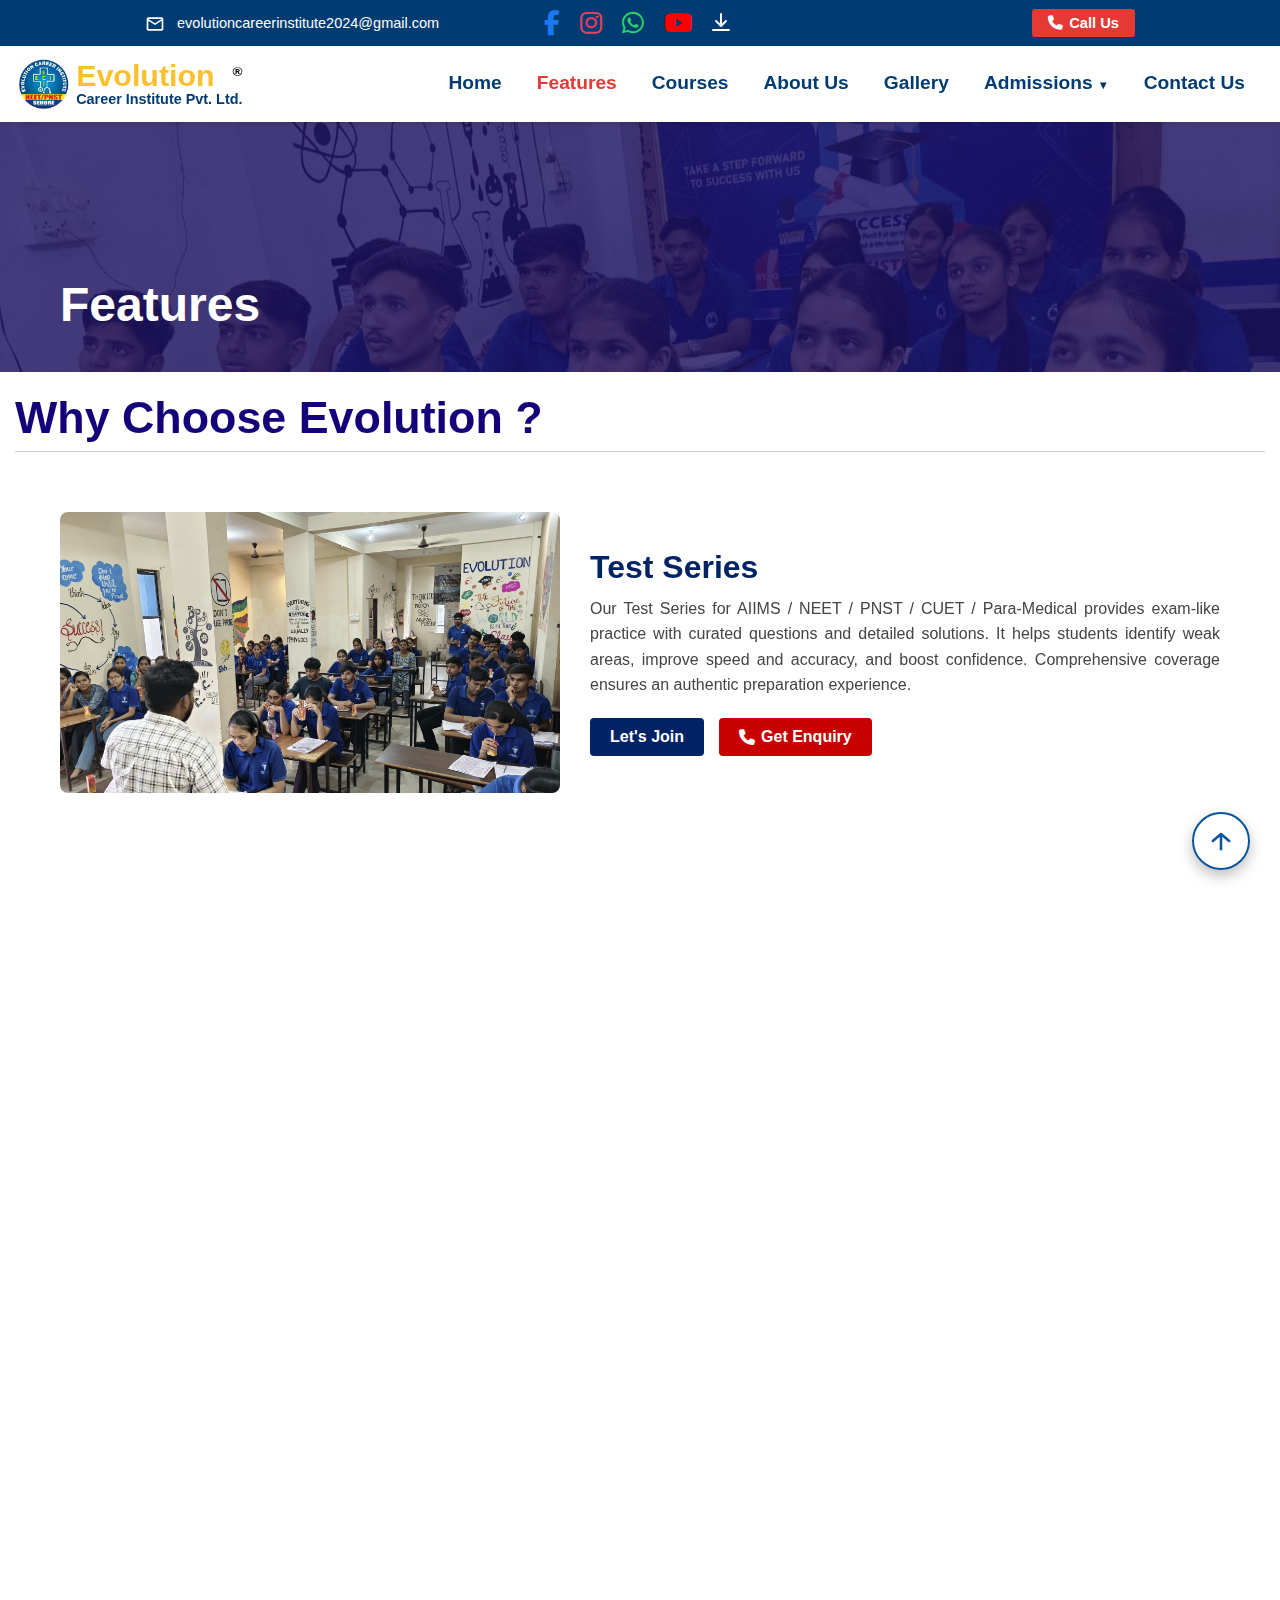
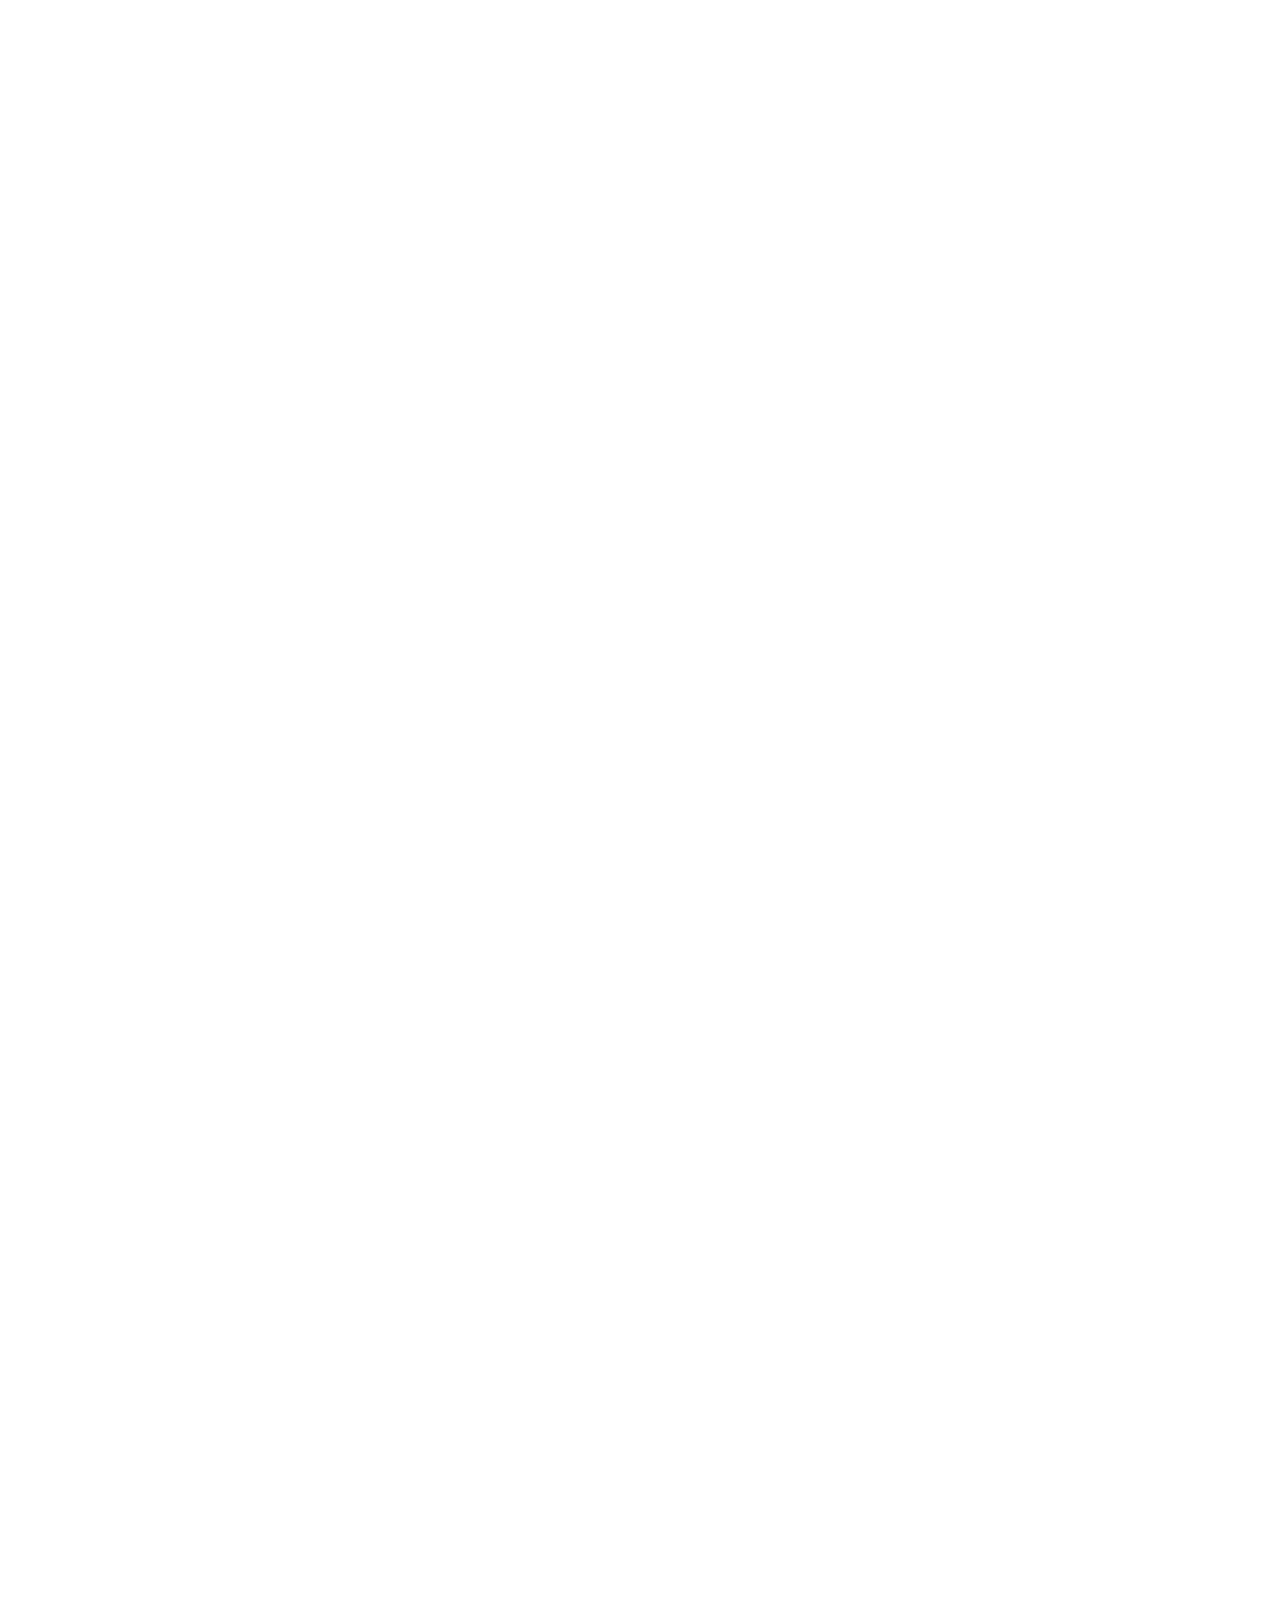
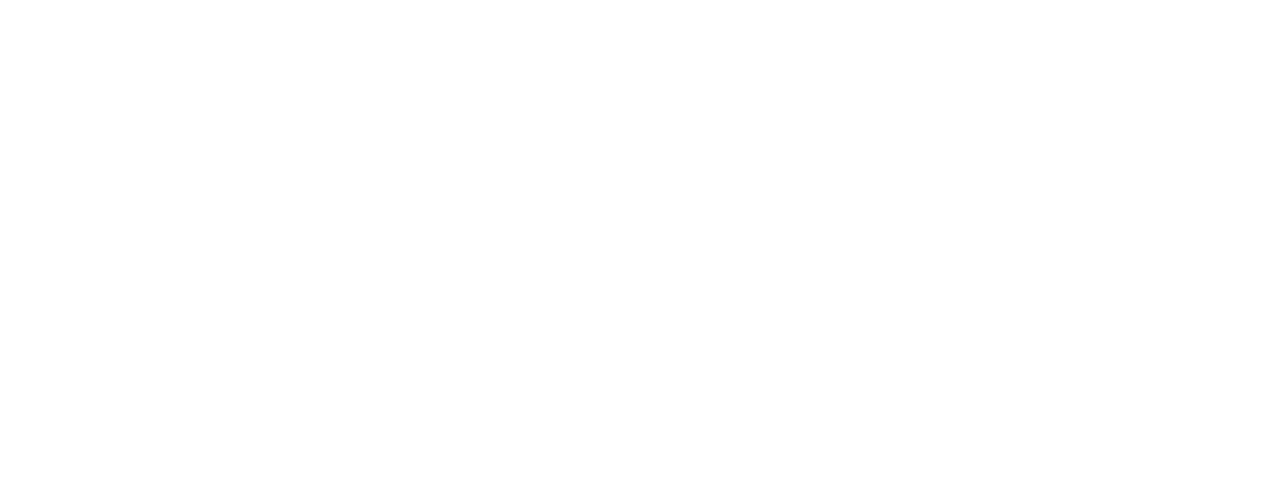
<file: features.html>
<!DOCTYPE html>
<html lang="en">
	
	<head>
		
		<meta charset="UTF-8" />
		<meta name="viewport" content="width=device-width, initial-scale=1.0" />
		
		<title>Features of Evolution Institute | Smart Classes, Mentorship & Test Series</title>
		
		<!--  Favicon (Browser Tab Logo) -->
		<link rel="icon" type="image/jpeg" href="/logo.jpg">
		<link rel="shortcut icon" href="/logo.jpg" type="image/jpeg">
		<link rel="apple-touch-icon" href="/logo.jpg">

		
		<meta name="description" content="Discover Evolution's key features: Smart Classes, Personalized Mentorship, Dedicated Doubt Classes, Study Packages, and a Well-Equipped Library for focused preparation.">
		<link rel="stylesheet" href="features.css" />
		<link rel="stylesheet" href="https://cdnjs.cloudflare.com/ajax/libs/font-awesome/6.5.0/css/all.min.css" />
		<meta name="viewport" content="width=device-width, initial-scale=1.0" />
		<link href="https://fonts.googleapis.com/css2?family=Roboto:wght@400;500;700&display=swap" rel="stylesheet">
	
		<!-- AOS CSS -->
		<link href="https://cdn.jsdelivr.net/npm/aos@2.3.4/dist/aos.css" rel="stylesheet">
		
		<!--  Schema.org Markup for Logo Visibility in Google Search -->
		<script type="application/ld+json">
		{
			"@context": "https://schema.org",
			"@type": "Organization",
			"name": "Evolution Career Institute Sehore",
			"url": "https://evolutioncareerinstitute.in",
			"logo": "https://evolutioncareerinstitute.in/images/logo-footer.png",
			"sameAs": [
			  "https://www.instagram.com/evolutioncareerinst/",
			  "https://www.youtube.com/@evolutioncareerinstitute"
			]
		}
		</script>
		
	</head>
<body>


<!-- Scroll to Top Button ---------------------------------------------------------------------------------------------------------------------------->
	<!-- Scroll to Top Button -->
	<button id="scrollToTopBtn" title="Go to top">
		<svg xmlns="http://www.w3.org/2000/svg" viewBox="0 0 24 24">
			<path d="M12 19V6M5 12l7-6 7 6" stroke-linecap="round" stroke-linejoin="round"/>
		</svg>
	</button>

	<script>
		document.addEventListener("DOMContentLoaded", function () {
			const btn = document.getElementById("scrollToTopBtn");

			window.addEventListener("scroll", function () {
				btn.style.display = window.scrollY > 300 ? "flex" : "none";
			});

			btn.addEventListener("click", function () {
				window.scrollTo({ top: 0, behavior: "smooth" });
			});
		});
	</script>

<!-- Scroll to Top Button ends ----------------------------------------------------------------------------------------------------------------------->


<!-- Top Bar ----------------------------------------------------------------------------------------------------------------------------------------->
	
	<div class="top-bar">  <!--  data-aos="fade-up" --> 
		
		<!-- Left Section -->
		<div class="top-left">
			
			<!-- Email block -->
			<span class="email-wrap">
				<!-- Desktop email text -->
				<a href="mailto:evolutioncareerinstitute2024@gmail.com" class="email-link desktop-email">
					<svg xmlns="http://www.w3.org/2000/svg" class="gmail-icon" viewBox="0 0 24 24" fill="white">
						<path d="M20 4H4c-1.1 0-2 .9-2 2v12c0 1.1.9 2 2 2h16c1.1 0 2-.9 
						2-2V6c0-1.1-.9-2-2-2zm0 2v.01L12 11 4 6.01V6h16zM4 18V8.23l8 
						4.99 8-4.99V18H4z"/>
					</svg>
					evolutioncareerinstitute2024@gmail.com
				</a>
			</span>

		</div>

		<!-- Center Section -->
		<div class="top-center">			
			<a href="https://www.facebook.com/share/1BC3oGU62u/" class="icon facebook" aria-label="Facebook"><i class="fab fa-facebook-f" aria-hidden="true"></i></a>
			<a href="https://www.instagram.com/evolution_career_institute_seh?utm_source=qr&igsh=YXVoejFyNzJlMXNi" class="icon instagram"><i class="fab fa-instagram"></i></a>
			<a href="https://wa.me/919685336065" target="_blank" class="icon whatsapp" aria-label="WhatsApp"><i class="fab fa-whatsapp"></i></a>
			<a href="https://youtube.com/@evolution-career-institute?si=gm3gyYrols0Om-wX" class="icon youtube"><i class="fab fa-youtube"></i></a>
			<a href="Evolution-brochure.pdf" class="download-icon" target="_blank">
				<svg xmlns="http://www.w3.org/2000/svg" width="24" height="24" fill="white" viewBox="0 0 24 24">
					<path d="M12 16a1 1 0 0 1-.707-.293l-5-5a1 1 0 1 1 1.414-1.414L11 12.586V3a1 1 0 1 1 2 0v9.586l3.293-3.293a1 1 0 0 1 1.414 1.414l-5 5A1 1 0 0 1 12 16ZM4 20a1 1 0 1 1 0-2h16a1 1 0 1 1 0 2H4Z"/>
				</svg>
				<span class="tooltip-text">Evolution institute brochure</span>
			</a>

			<!-- Mobile/Tablet icon-only email -->
			<a href="mailto:evolutioncareerinstitute2024@gmail.com" class="icon gmail-icon-link desktop-hidden">
				<svg class="gmail-icon" xmlns="http://www.w3.org/2000/svg" width="25" height="25" viewBox="0 0 48 48">
					<path fill="#f1f1f1" d="M4 12a4 4 0 0 1 4-4h32a4 4 0 0 1 4 4v24a4 4 0 0 1-4 4H8a4 4 0 0 1-4-4z"/>
					<path fill="#d93025" d="M44 12v2.3L24 26.5 4 14.3V12a4 4 0 0 1 4-4h32a4 4 0 0 1 4 4z"/>
					<path fill="#a50e0e" d="M4 14.3l20 12.2 20-12.2v21.7a4 4 0 0 1-4 4H8a4 4 0 0 1-4-4z"/>
				</svg>
			</a>
		</div>

		<!-- Right Section -->
		<div class="top-right">
			<a href="tel:+919685336065" class="call-btn"><i class="fas fa-phone"></i> Call Us</a>
		</div>
	
	</div>

	<script>
	  document.addEventListener("DOMContentLoaded", function () {
		const downloadIcon = document.querySelector(".download-icon");
		const tooltip = downloadIcon.querySelector(".tooltip-text");
		const fileURL = downloadIcon.getAttribute("href");

		// For mobile/touch and desktop click
		downloadIcon.addEventListener("click", function (e) {
		  // Stop instant download
		  e.preventDefault();

		  // Show tooltip text
		  tooltip.classList.add("show");

		  // After 1s → hide tooltip & auto-download file
		  setTimeout(() => {
			tooltip.classList.remove("show");

			// Force file download
			const tempLink = document.createElement("a");
			tempLink.href = fileURL;
			tempLink.setAttribute("download", "");
			document.body.appendChild(tempLink);
			tempLink.click();
			document.body.removeChild(tempLink);
		  }, 1000);
		});
	  });
	</script>

	<script>
	const downloadLink = document.querySelector('.download-icon');

	downloadLink.addEventListener('click', function(e) {
	  if (/Android|iPhone|iPad|iPod/i.test(navigator.userAgent)) {
		// Mobile: open in new tab
		e.preventDefault();
		window.open(downloadLink.href, '_blank');
	  }
	  // Desktop: let the download attribute work normally
	});
	</script>


<!-- Top Bar ends ------------------------------------------------------------------------------------------------------------------------------------>


<!-- Header ------------------------------------------------------------------------------------------------------------------------------------------>
	<header class="header-container">   <!-- data-aos="fade-up" data-aos-delay="100"  -->
	
		<div class="logo-nav-wrapper">
		
			<div class="logo">
				
				<img src="logo.jpg" alt="Evolution Logo" />			
				<div class="logo-text">
					<div class="evolution-word">
						Evolution
						<span class="trademark">®</span>
					</div>
					<div class="career-word">Career Institute Pvt. Ltd.</div>
				</div>
			
			</div>

			<!-- Hamburger Icon -->
			<button class="hamburger" id="hamburgerBtn" aria-label="Toggle Menu">☰</button>

			<!-- Desktop Nav -->
			<nav class="desktop-nav">
				<a href="index.html">Home</a>
				<a href="features.html">Features</a>
				<a href="courses.html">Courses</a>
				<a href="about.html">About Us</a>
				<a href="gallery.html">Gallery</a>
			
				<!-- Admissions Dropdown -->
				<div class="dropdown">
					<a href="#" class="dropbtn" id="admissionsDropdown">
						<span class="dropbtn-text">Admissions</span>
						<span class="arrow-down desktop-arrow"></span>
					</a>
					<div class="dropdown-content">
						<a href="how-to-apply.html">How to apply</a>
						<a href="scholarship.html">Scholarship</a>
						<a href="faq.html">FAQ's</a>
						<a href="t&c.html">Terms & Conditions</a>
					</div>
				</div>
				
				<a href="contact.html">Contact Us</a>
			
			</nav>
		
		</div>

		<!-- Mobile Sidebar Nav -->
		<div class="mobile-nav-overlay" id="mobileNav">
			
			<div class="mobile-header">

				<!-- Top row: logo/title (left) and close button (right) -->
				<div class="top-row">
					<div class="left-logo-title">
						<img src="logo.jpg" alt="Logo" />
						<div class="mobile-title">
							<div class="evolution-word">
								Evolution <span class="trademarkk">®</span>
							</div>
							<div class="career-word">Career Institute Pvt. Ltd.</div>
						</div>
					</div>
					<button class="close-btn" id="closeBtn">X</button>
				</div>

				<!-- Centered social icons below -->
				<div class="center-icons">
					<a href="https://www.facebook.com/share/1BC3oGU62u/" class="icon facebook"><i class="fab fa-facebook-f"></i></a>
					<a href="https://www.instagram.com/evolution_career_institute_seh?utm_source=qr&igsh=YXVoejFyNzJlMXNi" class="icon instagram"><i class="fab fa-instagram"></i></a>
					<a href="https://youtube.com/@evolution-career-institute?si=gm3gyYrols0Om-wX" class="icon youtube"><i class="fab fa-youtube"></i></a>
					<a href="https://wa.me/919685336065" target="_blank" class="icon whatsapp" aria-label="WhatsApp"><i class="fab fa-whatsapp"></i></a>
				</div>

			</div>

			<nav class="mobile-nav">
				
				<a href="index.html">Home</a>
				<a href="features.html">Features</a>
				<a href="courses.html">Courses</a>
				<a href="about.html">About Us</a>
				<a href="gallery.html">Gallery</a>
				
				<!-------		Admissions		------->
				<div class="mobile-dropdown">	
					<button id="mobileDropdownToggle" class="mobile-dropbtn">
						Admissions <span class="arrow-down rotate-arrow">▼</span>

					</button>

					<div id="mobileDropdownMenu" class="mobile-dropdown-content">
						<a href="how-to-apply.html">How to apply</a>
						<a href="scholarship.html">Scholarship</a>
						<a href="faq.html">FAQ's</a>
						<a href="t&c.html">Terms & Conditions</a>
					</div>
				</div>
				<!-------		Admissions ends		------->
				
				<a href="contact.html">Contact Us</a>
				
				<a href="tel:+919685336065" class="apply-btn"><i class="fas fa-phone"></i> Call Us</a>
				
				<div class="contact-info">
					<h2> Contact Info </h2>
					<p>
						In front of P.G College Bhopal Naka, Bhopal road, Sehore, Madhya Pradesh, 466001
					</p>
					<p class="phone-row">
						📞 <a href="tel:9685336065&nbsp;" class="phone-link">96853 36065</a>, 
						📞 <a href="tel:9131386065" class="phone-link">91313 86065</a>
						<br>
						<br>
						<br>
						<br>
						<br>
					</p>
				</div>

			</nav>

		</div>
	
	</header>

	<!-- JavaScript to toggle the hamburger menu -->
	<script>
	
		// Grab elements
		const hamburgerBtn = document.getElementById("hamburgerBtn");
		const mobileNav = document.getElementById("mobileNav");
		const closeBtn = document.getElementById("closeBtn");

		// Track menu state
		let isMenuOpen = false;

		// Toggle mobile menu when hamburger is clicked
		hamburgerBtn.addEventListener("click", () => 
		{
			isMenuOpen = !isMenuOpen;
			mobileNav.classList.toggle("show", isMenuOpen);
			document.body.classList.toggle("menu-open", isMenuOpen);
		});

		// Close mobile menu on close (X) button
		closeBtn.addEventListener("click", () => 
		{
			isMenuOpen = false;
			mobileNav.classList.remove("show");
			document.body.classList.remove("menu-open");
		});

		// Close mobile menu when a link is clicked
		const mobileLinks = document.querySelectorAll(".mobile-nav a");
		mobileLinks.forEach(link => 
		{
			link.addEventListener("click", () => 
			{
				isMenuOpen = false;
				mobileNav.classList.remove("show");
				document.body.classList.remove("menu-open");
			});
		});

		// Highlight current page in both navs
		const currentPage = location.pathname.split("/").pop();

		document.querySelectorAll(".desktop-nav a").forEach(link => 
		{
			if (link.getAttribute("href") === currentPage) 
			{
				link.classList.add("active");
			}
		});

		document.querySelectorAll(".mobile-nav a").forEach(link => 
		{
			if (link.getAttribute("href") === currentPage) 
			{
				link.classList.add("active");
			}
		});
	

		// Mobile dropdown toggle  
		document.addEventListener("DOMContentLoaded", () => 
		{
			// for Admissions
			const mobileToggle = document.getElementById("mobileDropdownToggle");
			const mobileMenu = document.getElementById("mobileDropdownMenu");
			const arrowSpan = mobileToggle.querySelector(".arrow-down");

			if (mobileMenu) 
			{
				mobileMenu.classList.remove("open");
			}

			if (mobileToggle && mobileMenu) 
			{
				mobileToggle.addEventListener("click", (e) => 
				{
					e.preventDefault();
					e.stopImmediatePropagation();

					// Toggle submenu
					mobileMenu.classList.toggle("open");

					// Toggle arrow direction
					if (mobileMenu.classList.contains("open")) 
					{
						arrowSpan.textContent = "►"; // Right arrow
					} 
					else 
					{
						arrowSpan.textContent = "▼"; // Down arrow
					}
				});
			}
	
			// for Courses
			const coursesToggle = document.getElementById("coursesDropdownToggle");
			const coursesMenu = document.getElementById("coursesDropdownMenu");
			const coursesArrow = coursesToggle.querySelector(".arrow-down");

			if (coursesMenu) 
			{
			  coursesMenu.classList.remove("open");
			}

			if (coursesToggle && coursesMenu) 
			{
				coursesToggle.addEventListener("click", (e) => 
				{
					e.preventDefault();
					e.stopImmediatePropagation();

					coursesMenu.classList.toggle("open");

					if (coursesMenu.classList.contains("open")) 
					{
						coursesArrow.textContent = "►"; // Right arrow
					} 
					else
					{
						coursesArrow.textContent = "▼"; // Down arrow
					}
				});
			}
		});

	</script>


<!-- Header ends ------------------------------------------------------------------------------------------------------------------------------------->


<!-- Hero Section (image) ---------------------------------------------------------------------------------------------------------------------------->
	<section class="hero-section">  <!-- data-aos="fade-up" data-aos-delay="100" data-aos-duration="1200"  -->
		
		<div class="hero-overlay" >
			<h1 >Features</h1>
		</div>
	
	</section>

	<section class="features-heading" >
		<div class="container" data-aos="fade-up">
			<h2>Why Choose Evolution ?</h2>
			<hr>
		</div>
	</section>

<!-- Hero Section (image) ends ----------------------------------------------------------------------------------------------------------------------->


<!-- Features Sections ------------------------------------------------------------------------------------------------------------------------------->
  

	<section class="feature-section" data-aos="fade-up">
		
		<!-- Block 1 test-series -->
		<div class="feature-block" data-aos="fade-up">
		
			<div class="feature-img" data-aos="fade-up">
					<img src="test-series.jpg" alt="Test Series">
			</div>
			
			<div class="feature-text">
				<h2>Test Series</h2>
				
				<p>
					Our Test Series for AIIMS / NEET / PNST / CUET / Para-Medical provides exam-like practice with curated questions and detailed solutions.
					It helps students identify weak areas, improve speed and accuracy, and boost confidence.
					Comprehensive coverage ensures an authentic preparation experience.
				</p>
			
				<div class="btn-group" data-aos="fade-up">
					<a href="admission-enquiry.html" class="btn join">Let's Join</a>
					<a href="tel:+919685336065"  class="btn enquiry"><i class="fas fa-phone"></i>Get Enquiry</a>
				</div>
			
			</div>
		
		</div>

		<!-- Block 2 smart-classes -->
		<div class="feature-block reverse" data-aos="fade-up">
			
			<div class="feature-img"data-aos="fade-up">
				<img src="smart-classes.jpg" alt="Doubt Classes">
			</div>
			
			<div class="feature-text"  data-aos="fade-up">
				<h2>Smart Classes</h2>
				<p>
					Our Smart Classes use advanced teaching methods to simplify concepts and clear doubts effectively.
					They make learning interactive, engaging, and easy to understand for medical aspirants.
					Focused guidance ensures strong fundamentals and exam-ready confidence.
				</p>
				
				<div class="btn-group" data-aos="fade-up">
					<a href="admission-enquiry.html" class="btn join">Let's Join</a>
					<a href="tel:+919685336065"  class="btn enquiry"><i class="fas fa-phone"></i>Get Enquiry</a>
				</div>
			
			</div>
		
		</div>
  
		<!-- Block 3 study-package -->
		<div class="feature-block" data-aos="fade-up">
			
			<div class="feature-img" data-aos="fade-up">
				<img src="study-package.jpg" alt="Test Series">
			</div>
			
			<div class="feature-text"  data-aos="fade-up">
				<h2>Study Package</h2>
				<p>	
					Comprehensive study material covering the entire syllabus in a structured way.
					Easy-to-understand notes with examples and practice questions.
					Designed to support self-study and regular revision.
				</p>
				
				<div class="btn-group" data-aos="fade-up">
					<a href="admission-enquiry.html" class="btn join">Let's Join</a>
					<a href="tel:+919685336065"  class="btn enquiry"><i class="fas fa-phone"></i>Get Enquiry</a>
	
			  </div>
			
			</div>
		
		</div>
	
		<!-- Block 4 Doubt Classes -->
		<div class="feature-block reverse" data-aos="fade-up">
			
			<div class="feature-img" data-aos="fade-up">
				<img src="doubt-classes.jpg" alt="Doubt Classes">
			</div>
	
			<div class="feature-text" data-aos="fade-up">
				<h2>Doubt Classes</h2>
				<p>
					Special sessions dedicated to resolving students’ doubts with personalized attention.
					Expert faculty explain concepts in simple ways for better clarity.
					Helps strengthen weak areas and ensures no question goes unanswered.
				</p>
			
				<div class="btn-group" data-aos="fade-up">
					<a href="admission-enquiry.html" class="btn join">Let's Join</a>
					<a href="tel:+919685336065"  class="btn enquiry"><i class="fas fa-phone"></i>Get Enquiry</a>
				</div>
			</div>
		</div>
	  
		<!-- Block 5 features-library -->
		<div class="feature-block" data-aos="fade-up">
			
			<div class="feature-img" data-aos="fade-up">
				<img src="features-library.jpg" alt="Test Series">
			</div>
		
			<div class="feature-text" data-aos="fade-up">
				<h2>Library</h2>
				<p>
					A well-equipped library with updated books, notes, and reference materials.
					Provides a peaceful environment to focus and enhance learning.
					Ensures students have access to the best study resources anytime.					
				</p>
			
				<div class="btn-group" data-aos="fade-up">
					<a href="admission-enquiry.html" class="btn join">Let's Join</a>
					<a href="tel:+919685336065"  class="btn enquiry"><i class="fas fa-phone"></i>Get Enquiry</a>
				</div>
			
			</div>
		
		</div>

		<!-- Block 6 Mentorship -->
		<div class="feature-block reverse" data-aos="fade-up">
			
			<div class="feature-img" data-aos="fade-up">
				<img src="Mentorship.jpg" alt="Doubt Classes">
			</div>
			
			<div class="feature-text" data-aos="fade-up">
				<h2>Mentorship</h2>
				<p>
					One-on-one mentorship to guide students throughout their preparation journey.
					Motivational support with personalized study strategies and feedback.
					Helps students stay consistent, focused, and exam-ready.
				</p>
				
				<div class="btn-group" data-aos="fade-up">
					<a href="admission-enquiry.html" class="btn join">Let's Join</a>
					<a href="tel:+919685336065"  class="btn enquiry"><i class="fas fa-phone"></i>Get Enquiry</a>
				</div>
		
			</div>
	  
		</div>
	  
		<!-- Block 7 Scholarship -->
		<div class="feature-block" data-aos="fade-up">
			
			<div class="feature-img" data-aos="fade-up">
				<img src="Scholarship.jpg" alt="Test Series">
			</div>
			
			<div class="feature-text"  data-aos="fade-up">
				<h2>Scholarship</h2>
				<p>
					Scholarship opportunities for deserving and talented students.
					Provides financial support to pursue quality education without burden.
					Encourages merit and makes learning accessible to all.
				</p>
			
				<div class="btn-group"data-aos="fade-up">
					<a href="admission-enquiry.html" class="btn join">Let's Join</a>
					<a href="tel:+919685336065"  class="btn enquiry"><i class="fas fa-phone"></i>Get Enquiry</a>
				</div>
			</div>
		
		</div>

	</section>

    
<!-- Features Sections ends -------------------------------------------------------------------------------------------------------------------------->
  

<!-- Footer Section ---------------------------------------------------------------------------------------------------------------------------------->
	<footer class="footer" data-aos="fade-up">
		
		<div class="footer-container" data-aos="fade-up">

			<!-- Left: Logo + Name -->
			<div class="footer-col footer-left" data-aos="fade-up">
				<div class="footer-brand" data-aos="fade-up">
					
					<img src="logo-footer.png" alt="Institute Logo" class="footer-logo"/>
					<h2>
						<span class="brand-main">Evolution<span class="footer-trademark">&reg;</span></span></span>
						<span class="brand-sub">Career Institute Pvt. Ltd.</span>
					</h2>
				
				</div>
				<p>
					Evolution Institute is dedicated to providing quality education and fostering innovation.
					Join us in shaping the future through knowledge and growth.
				</p>
			</div>

			<!-- Admissions -->
			<div class="footer-col" data-aos="fade-up">
				<h3>Admissions</h3>
					
				<ul>
					<li><a href="how-to-apply.html">How to Apply</a></li>
					<li><a href="faq.html">FAQs</a></li>
				</ul>
				<br>
			
				<h3 data-aos="fade-up">Courses</h3>
				
				<ul data-aos="fade-up">
					<li><a href="courses.html">NEET</a></li>
					<li><a href="courses.html">CUET</a></li>
					<li><a href="courses.html">PNST</a></li>
					<li><a href="courses.html">Para-Medical</a></li>
				</ul>
			</div>
	
			<!-- Useful Links -->
			<div class="footer-col" data-aos="fade-up">
			
				<h3 data-aos="fade-up">Useful Links</h3>
				<ul data-aos="fade-up">
					<li><a href="tel:+919685336065">Get Enquiry</a></li>
					<li><a href="admission-enquiry.html">Join Now</a></li>
					<li><a href="features.html">Why Evolution</a></li>
					<li><a href="scholarship.html">Scholarship</a></li>
					<li><a href="t&c.html">Terms & Conditions</a></li>
					<li><a href="gallery.html">Gallery</a></li>
				</ul>
			
			</div>

			<!-- Address / Contact -->
			<div class="footer-col footer-right" data-aos="fade-up">
				
				<h3>Address</h3>
				<p>
					<a href="https://www.google.com/maps?q=Evolution+career+institute+sehore+In+Front+of+P.G.+College+Bhopal+Naka,+Sehore,+Madhya+Pradesh+466001" target="_blank" style="color: inherit; text-decoration: none;">
						Evolution career institute In Front of P.G. College Bhopal Naka
						Sehore, Madhya Pradesh - 466001
					</a>
				</p>

				<p>
					<i class="fas fa-phone"></i>
					<a href="tel:+919685336065" style="color: inherit; text-decoration: none;">
						Admission Support: +91 96853 36065
					</a>
				</p>

				<p>
					<i class="fas fa-globe"></i>
					<a href="https://evolutioncareerinstitute.in" target="_blank" style="color: inherit; text-decoration: none;">
						info@evolutioncareerinstitute.in
					</a>
				</p>

				<div class="footer-socials">
					<a href="https://www.facebook.com/share/1BC3oGU62u/" target="_blank"><i class="fab fa-facebook"></i></a>
					<a href="https://www.instagram.com/evolution_career_institute_seh?utm_source=qr&igsh=YXVoejFyNzJlMXNi" target="_blank"><i class="fab fa-instagram"></i></a>
					<a href="https://youtube.com/@evolution-career-institute?si=gm3gyYrols0Om-wX" target="_blank"><i class="fab fa-youtube"></i></a>
					<a href="https://wa.me/919685336065" target="_blank"><i class="fab fa-whatsapp"></i></a>
					<a href="mailto:evolutioncareerinstitute2024@gmail.com"><i class="fas fa-envelope"></i></a>
				</div>

			</div>

		</div>

		<!-- Bottom -->
		<div class="footer-bottom" data-aos="fade-up">
			<p>&copy; 2025 Evolution Institute. All Rights Reserved.</p>
			<p class="designed-by">  Designed and powered by 
				<a href="mailto:chandrarajbais@gmail.com">Chandraraj Bais</a>
			</p>
		</div>

	</footer>


<!-- Footer Section ends ----------------------------------------------------------------------------------------------------------------------------->


<!-- Animation Section js part  ---------------------------------------------------------------------------------------------------------------------->

<!-- Initialize AOS -->
 
<script src="https://cdn.jsdelivr.net/npm/aos@2.3.4/dist/aos.js"></script>
 <script>
    AOS.init({
      offset: 120, // trigger animation after scrolling this far (px)
      duration: 600, // default animation duration
      easing: 'ease-in-out', // easing function
      once: true, // ensure animation triggers only once per element
      mirror: false, // repeat animation on scroll up
      //disable: 'mobile', // optional: disables animations on mobile if performance is of concern
    });
  </script>


<!-- Animation Section js part ends ------------------------------------------------------------------------------------------------------------------>


</body>
</html>
</file>
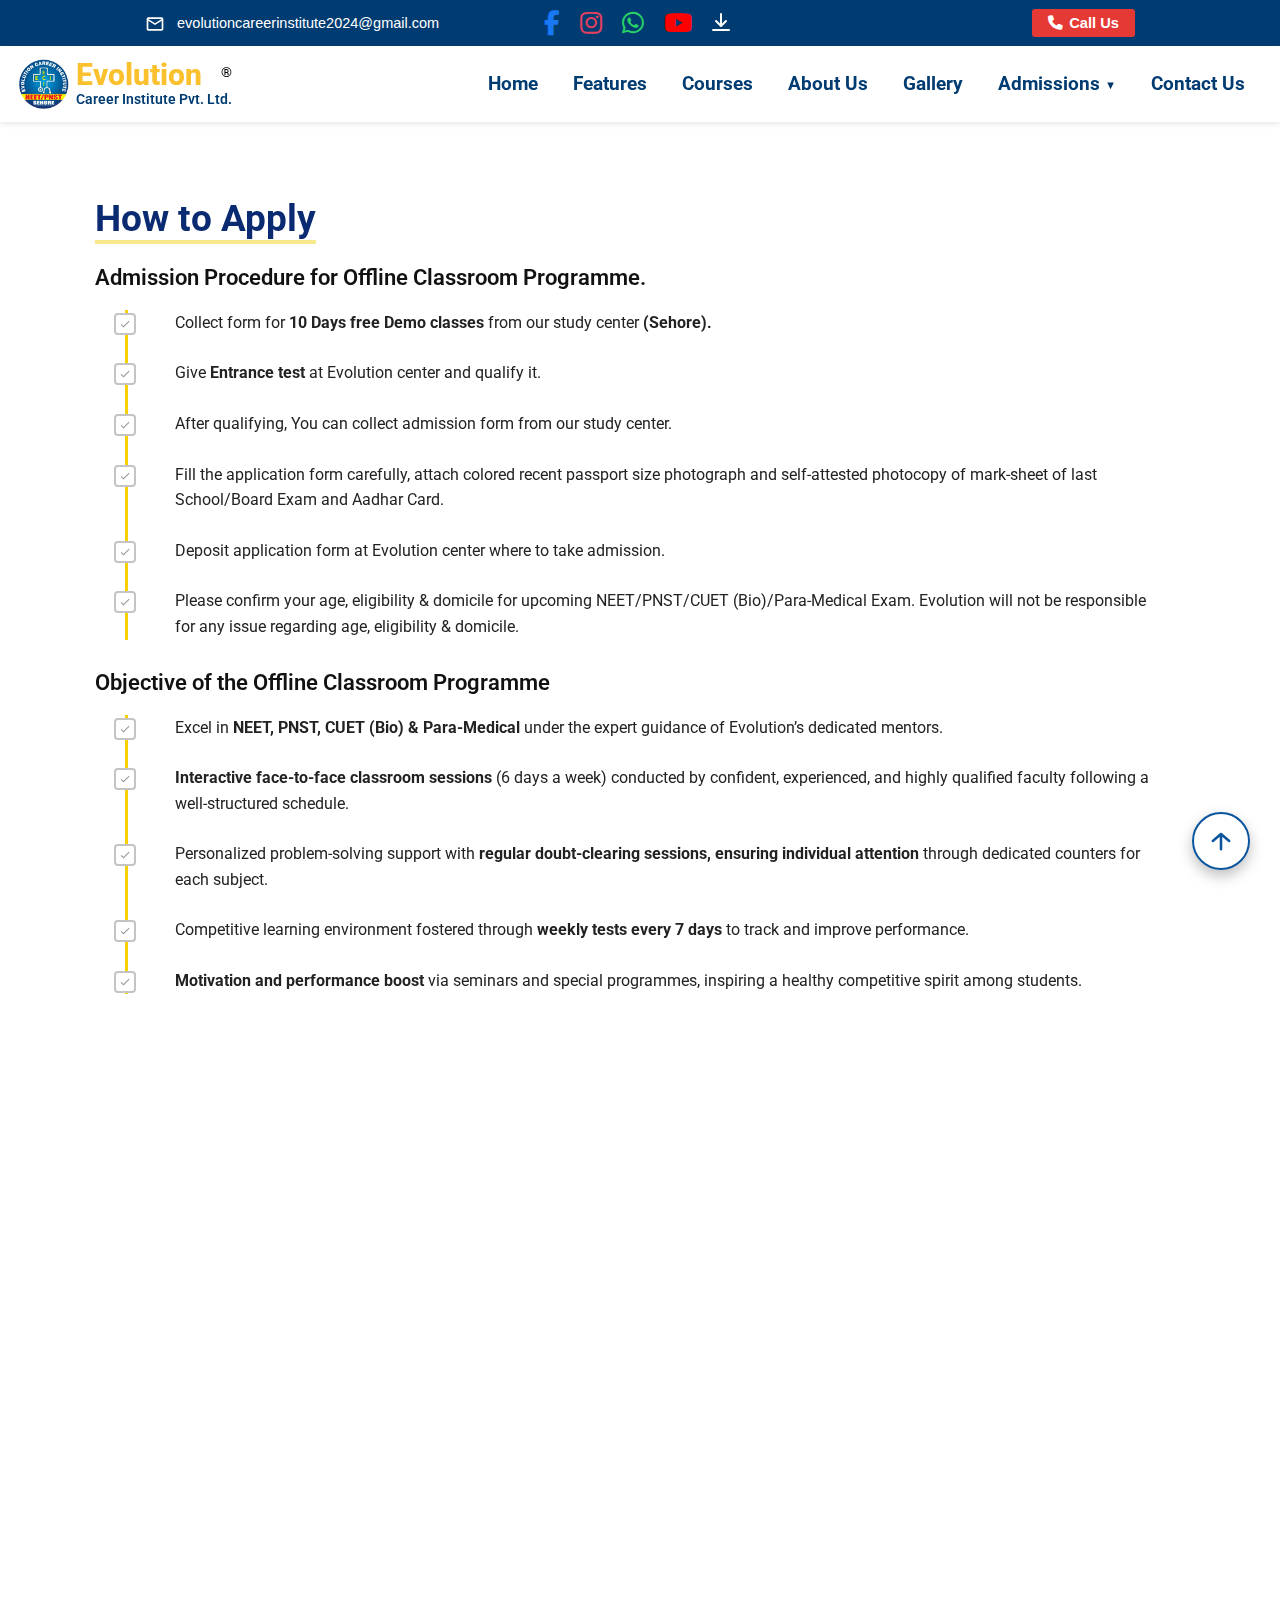
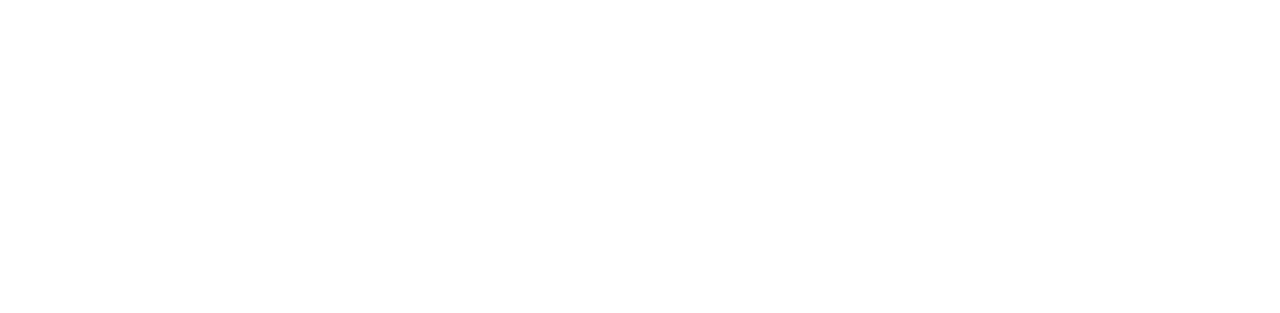
<file: how-to-apply.html>
<!DOCTYPE html>
<html lang="en">
	
	<head>
		
		<meta charset="UTF-8" />
		<meta name="viewport" content="width=device-width, initial-scale=1.0" />
		<title>Evolution Institute - Home</title>
		<link rel="stylesheet" href="how-to-apply.css" />
		<link rel="stylesheet" href="https://cdnjs.cloudflare.com/ajax/libs/font-awesome/6.5.0/css/all.min.css" />
		
		<!-- AOS CSS -->
		<link href="https://cdn.jsdelivr.net/npm/aos@2.3.4/dist/aos.css" rel="stylesheet">

		<meta name="viewport" content="width=device-width, initial-scale=1.0" />
		<link href="https://fonts.googleapis.com/css2?family=Roboto:wght@400;500;700&display=swap" rel="stylesheet">
	
	</head>
	
<body>


<!-- Scroll to Top Button ---------------------------------------------------------------------------------------------------------------------------->
	<!-- Scroll to Top Button -->
	<button id="scrollToTopBtn" title="Go to top">
		<svg xmlns="http://www.w3.org/2000/svg" viewBox="0 0 24 24">
			<path d="M12 19V6M5 12l7-6 7 6" stroke-linecap="round" stroke-linejoin="round"/>
		</svg>
	</button>

	<script>
		document.addEventListener("DOMContentLoaded", function () {
			const btn = document.getElementById("scrollToTopBtn");

			window.addEventListener("scroll", function () {
				btn.style.display = window.scrollY > 300 ? "flex" : "none";
			});

			btn.addEventListener("click", function () {
				window.scrollTo({ top: 0, behavior: "smooth" });
			});
		});
	</script>

<!-- Scroll to Top Button ends ----------------------------------------------------------------------------------------------------------------------->


<!-- Top Bar ----------------------------------------------------------------------------------------------------------------------------------------->
	
	<div class="top-bar">  <!--  data-aos="fade-up" --> 
		
		<!-- Left Section -->
		<div class="top-left">
			
			<!-- Email block -->
			<span class="email-wrap">
				<!-- Desktop email text -->
				<a href="mailto:evolutioncareerinstitute2024@gmail.com" class="email-link desktop-email">
					<svg xmlns="http://www.w3.org/2000/svg" class="gmail-icon" viewBox="0 0 24 24" fill="white">
						<path d="M20 4H4c-1.1 0-2 .9-2 2v12c0 1.1.9 2 2 2h16c1.1 0 2-.9 
						2-2V6c0-1.1-.9-2-2-2zm0 2v.01L12 11 4 6.01V6h16zM4 18V8.23l8 
						4.99 8-4.99V18H4z"/>
					</svg>
					evolutioncareerinstitute2024@gmail.com
				</a>
			</span>

		</div>

		<!-- Center Section -->
		<div class="top-center">			
			<a href="https://www.facebook.com/share/1BC3oGU62u/" class="icon facebook" aria-label="Facebook"><i class="fab fa-facebook-f" aria-hidden="true"></i></a>
			<a href="https://www.instagram.com/evolution_career_institute_seh?utm_source=qr&igsh=YXVoejFyNzJlMXNi" class="icon instagram"><i class="fab fa-instagram"></i></a>
			<a href="https://wa.me/919685336065" target="_blank" class="icon whatsapp" aria-label="WhatsApp"><i class="fab fa-whatsapp"></i></a>
			<a href="https://youtube.com/@evolution-career-institute?si=gm3gyYrols0Om-wX" class="icon youtube"><i class="fab fa-youtube"></i></a>
			<a href="Evolution-brochure.pdf" class="download-icon" target="_blank">
				<svg xmlns="http://www.w3.org/2000/svg" width="24" height="24" fill="white" viewBox="0 0 24 24">
					<path d="M12 16a1 1 0 0 1-.707-.293l-5-5a1 1 0 1 1 1.414-1.414L11 12.586V3a1 1 0 1 1 2 0v9.586l3.293-3.293a1 1 0 0 1 1.414 1.414l-5 5A1 1 0 0 1 12 16ZM4 20a1 1 0 1 1 0-2h16a1 1 0 1 1 0 2H4Z"/>
				</svg>
				<span class="tooltip-text">Evolution institute brochure</span>
			</a>

			<!-- Mobile/Tablet icon-only email -->
			<a href="mailto:evolutioncareerinstitute2024@gmail.com" class="icon gmail-icon-link desktop-hidden">
				<svg class="gmail-icon" xmlns="http://www.w3.org/2000/svg" width="25" height="25" viewBox="0 0 48 48">
					<path fill="#f1f1f1" d="M4 12a4 4 0 0 1 4-4h32a4 4 0 0 1 4 4v24a4 4 0 0 1-4 4H8a4 4 0 0 1-4-4z"/>
					<path fill="#d93025" d="M44 12v2.3L24 26.5 4 14.3V12a4 4 0 0 1 4-4h32a4 4 0 0 1 4 4z"/>
					<path fill="#a50e0e" d="M4 14.3l20 12.2 20-12.2v21.7a4 4 0 0 1-4 4H8a4 4 0 0 1-4-4z"/>
				</svg>
			</a>
		</div>

		<!-- Right Section -->
		<div class="top-right">
			<a href="tel:+919685336065" class="call-btn"><i class="fas fa-phone"></i> Call Us</a>
		</div>
	
	</div>

	<script>
	  document.addEventListener("DOMContentLoaded", function () {
		const downloadIcon = document.querySelector(".download-icon");
		const tooltip = downloadIcon.querySelector(".tooltip-text");
		const fileURL = downloadIcon.getAttribute("href");

		// For mobile/touch and desktop click
		downloadIcon.addEventListener("click", function (e) {
		  // Stop instant download
		  e.preventDefault();

		  // Show tooltip text
		  tooltip.classList.add("show");

		  // After 1s → hide tooltip & auto-download file
		  setTimeout(() => {
			tooltip.classList.remove("show");

			// Force file download
			const tempLink = document.createElement("a");
			tempLink.href = fileURL;
			tempLink.setAttribute("download", "");
			document.body.appendChild(tempLink);
			tempLink.click();
			document.body.removeChild(tempLink);
		  }, 1000);
		});
	  });
	</script>

	<script>
	const downloadLink = document.querySelector('.download-icon');

	downloadLink.addEventListener('click', function(e) {
	  if (/Android|iPhone|iPad|iPod/i.test(navigator.userAgent)) {
		// Mobile: open in new tab
		e.preventDefault();
		window.open(downloadLink.href, '_blank');
	  }
	  // Desktop: let the download attribute work normally
	});
	</script>


<!-- Top Bar ends ------------------------------------------------------------------------------------------------------------------------------------>


<!-- Header ------------------------------------------------------------------------------------------------------------------------------------------>
	<header class="header-container">   <!-- data-aos="fade-up" data-aos-delay="100"  -->
	
		<div class="logo-nav-wrapper">
		
			<div class="logo">
				
				<img src="logo.jpg" alt="Evolution Logo" />			
				<div class="logo-text">
					<div class="evolution-word">
						Evolution
						<span class="trademark">®</span>
					</div>
					<div class="career-word">Career Institute Pvt. Ltd.</div>
				</div>
			
			</div>

			<!-- Hamburger Icon -->
			<button class="hamburger" id="hamburgerBtn" aria-label="Toggle Menu">☰</button>

			<!-- Desktop Nav -->
			<nav class="desktop-nav">
				<a href="index.html">Home</a>
				<a href="features.html">Features</a>
				<a href="courses.html">Courses</a>
				<a href="about.html">About Us</a>
				<a href="gallery.html">Gallery</a>
			
				<!-- Admissions Dropdown -->
				<div class="dropdown">
					<a href="#" class="dropbtn" id="admissionsDropdown">
						<span class="dropbtn-text">Admissions</span>
						<span class="arrow-down desktop-arrow"></span>
					</a>
					<div class="dropdown-content">
						<a href="how-to-apply.html">How to apply</a>
						<a href="scholarship.html">Scholarship</a>
						<a href="faq.html">FAQ's</a>
						<a href="t&c.html">Terms & Conditions</a>
					</div>
				</div>
				
				<a href="contact.html">Contact Us</a>
			
			</nav>
		
		</div>

		<!-- Mobile Sidebar Nav -->
		<div class="mobile-nav-overlay" id="mobileNav">
			
			<div class="mobile-header">

				<!-- Top row: logo/title (left) and close button (right) -->
				<div class="top-row">
					<div class="left-logo-title">
						<img src="logo.jpg" alt="Logo" />
						<div class="mobile-title">
							<div class="evolution-word">
								Evolution <span class="trademarkk">®</span>
							</div>
							<div class="career-word">Career Institute Pvt. Ltd.</div>
						</div>
					</div>
					<button class="close-btn" id="closeBtn">X</button>
				</div>

				<!-- Centered social icons below -->
				<div class="center-icons">
					<a href="https://www.facebook.com/share/1BC3oGU62u/" class="icon facebook"><i class="fab fa-facebook-f"></i></a>
					<a href="https://www.instagram.com/evolution_career_institute_seh?utm_source=qr&igsh=YXVoejFyNzJlMXNi" class="icon instagram"><i class="fab fa-instagram"></i></a>
					<a href="https://youtube.com/@evolution-career-institute?si=gm3gyYrols0Om-wX" class="icon youtube"><i class="fab fa-youtube"></i></a>
					<a href="https://wa.me/919685336065" target="_blank" class="icon whatsapp" aria-label="WhatsApp"><i class="fab fa-whatsapp"></i></a>
				</div>

			</div>

			<nav class="mobile-nav">
				
				<a href="index.html">Home</a>
				<a href="features.html">Features</a>
				<a href="courses.html">Courses</a>
				<a href="about.html">About Us</a>
				<a href="gallery.html">Gallery</a>
				
				<!-------		Admissions		------->
				<div class="mobile-dropdown">	
					<button id="mobileDropdownToggle" class="mobile-dropbtn">
						Admissions <span class="arrow-down rotate-arrow">▼</span>

					</button>

					<div id="mobileDropdownMenu" class="mobile-dropdown-content">
						<a href="how-to-apply.html">How to apply</a>
						<a href="scholarship.html">Scholarship</a>
						<a href="faq.html">FAQ's</a>
						<a href="t&c.html">Terms & Conditions</a>
					</div>
				</div>
				<!-------		Admissions ends		------->
				
				<a href="contact.html">Contact Us</a>
				
				<a href="tel:+919685336065" class="apply-btn"><i class="fas fa-phone"></i> Call Us</a>
				
				<div class="contact-info">
					<h2> Contact Info </h2>
					<p>
						In front of P.G College Bhopal Naka, Bhopal road, Sehore, Madhya Pradesh, 466001
					</p>
					<p class="phone-row">
						📞 <a href="tel:9685336065&nbsp;" class="phone-link">96853 36065</a>, 
						📞 <a href="tel:9131386065" class="phone-link">91313 86065</a>
						<br>
						<br>
						<br>
						<br>
						<br>
					</p>
				</div>

			</nav>

		</div>
	
	</header>

	<!-- JavaScript to toggle the hamburger menu -->
	<script>
	
		// Grab elements
		const hamburgerBtn = document.getElementById("hamburgerBtn");
		const mobileNav = document.getElementById("mobileNav");
		const closeBtn = document.getElementById("closeBtn");

		// Track menu state
		let isMenuOpen = false;

		// Toggle mobile menu when hamburger is clicked
		hamburgerBtn.addEventListener("click", () => 
		{
			isMenuOpen = !isMenuOpen;
			mobileNav.classList.toggle("show", isMenuOpen);
			document.body.classList.toggle("menu-open", isMenuOpen);
		});

		// Close mobile menu on close (X) button
		closeBtn.addEventListener("click", () => 
		{
			isMenuOpen = false;
			mobileNav.classList.remove("show");
			document.body.classList.remove("menu-open");
		});

		// Close mobile menu when a link is clicked
		const mobileLinks = document.querySelectorAll(".mobile-nav a");
		mobileLinks.forEach(link => 
		{
			link.addEventListener("click", () => 
			{
				isMenuOpen = false;
				mobileNav.classList.remove("show");
				document.body.classList.remove("menu-open");
			});
		});

		// Highlight current page in both navs
		const currentPage = location.pathname.split("/").pop();

		document.querySelectorAll(".desktop-nav a").forEach(link => 
		{
			if (link.getAttribute("href") === currentPage) 
			{
				link.classList.add("active");
			}
		});

		document.querySelectorAll(".mobile-nav a").forEach(link => 
		{
			if (link.getAttribute("href") === currentPage) 
			{
				link.classList.add("active");
			}
		});
	

		// Mobile dropdown toggle  
		document.addEventListener("DOMContentLoaded", () => 
		{
			// for Admissions
			const mobileToggle = document.getElementById("mobileDropdownToggle");
			const mobileMenu = document.getElementById("mobileDropdownMenu");
			const arrowSpan = mobileToggle.querySelector(".arrow-down");

			if (mobileMenu) 
			{
				mobileMenu.classList.remove("open");
			}

			if (mobileToggle && mobileMenu) 
			{
				mobileToggle.addEventListener("click", (e) => 
				{
					e.preventDefault();
					e.stopImmediatePropagation();

					// Toggle submenu
					mobileMenu.classList.toggle("open");

					// Toggle arrow direction
					if (mobileMenu.classList.contains("open")) 
					{
						arrowSpan.textContent = "►"; // Right arrow
					} 
					else 
					{
						arrowSpan.textContent = "▼"; // Down arrow
					}
				});
			}
	
			// for Courses
			const coursesToggle = document.getElementById("coursesDropdownToggle");
			const coursesMenu = document.getElementById("coursesDropdownMenu");
			const coursesArrow = coursesToggle.querySelector(".arrow-down");

			if (coursesMenu) 
			{
			  coursesMenu.classList.remove("open");
			}

			if (coursesToggle && coursesMenu) 
			{
				coursesToggle.addEventListener("click", (e) => 
				{
					e.preventDefault();
					e.stopImmediatePropagation();

					coursesMenu.classList.toggle("open");

					if (coursesMenu.classList.contains("open")) 
					{
						coursesArrow.textContent = "►"; // Right arrow
					} 
					else
					{
						coursesArrow.textContent = "▼"; // Down arrow
					}
				});
			}
		});

	</script>


<!-- Header ends ------------------------------------------------------------------------------------------------------------------------------------->


<!-- Admission Process Section ----------------------------------------------------------------------------------------------------------------------->

	<section class="apply-section" data-aos="fade-up">
		
		<h2 class="main-title">How to Apply</h2>
		<div class="title-underline"></div>
		
		<div class="content-wrapper" data-aos="fade-up">
			
			<div class="text-block" data-aos="fade-up" >
				<h3 class="subheading">Admission Procedure for Offline Classroom Programme.</h3>
				<ul class="steps">
					<li>Collect form for <strong>10 Days free Demo classes</strong> from our study center <strong>(Sehore).</strong></li>
					<li>Give <strong>Entrance test</strong> at Evolution center and qualify it.</li>
					<li>After qualifying, You can collect admission form from our study center.</li>
					<li>Fill the application form carefully, attach colored recent passport size photograph and self-attested photocopy of mark-sheet of last School/Board Exam and Aadhar Card.</li>
					<li>Deposit application form at Evolution center where to take admission.</li>
					<li>Please confirm your age, eligibility & domicile for upcoming NEET/PNST/CUET (Bio)/Para-Medical  Exam. Evolution will not be responsible for any issue regarding age, eligibility & domicile.</li>
				</ul>
			</div>
		
		</div>		
		
		<br>
		<div class="content-wrapper" data-aos="fade-up">
			
			<div class="text-block" data-aos="fade-up" >
				<h3 class="subheading">Objective of the Offline Classroom Programme </h3>
				<ul class="steps">
					<li>Excel in <strong>NEET, PNST, CUET (Bio) & Para-Medical</strong> under the expert guidance of Evolution’s dedicated mentors.</li>
					<li><strong>Interactive face-to-face classroom sessions </strong>(6 days a week) conducted by confident, experienced, and highly qualified faculty following a well-structured schedule.</li>
					<li>Personalized problem-solving support with <strong>regular doubt-clearing sessions, ensuring individual attention </strong>through dedicated counters for each subject.</li>
					<li>Competitive learning environment fostered through <strong>weekly tests every 7 days </strong>to track and improve performance.</li>
					<li><strong>Motivation and performance boost</strong> via seminars and special programmes, inspiring a healthy competitive spirit among students.</li>
				</ul>
			</div>
		
		</div>
		
		<br>	<br>
		<a href="admission-enquiry.html" class="enquiry-btn" data-aos="fade-up" >
			<span class="enquiry-text" data-aos="fade-up" >Admission Enquiry</span>
			<span class="apply-box" data-aos="fade-up" >
				<span class="apply-icon" data-aos="fade-up" >↗</span> Apply Now
			</span>
		</a>

	</section>

<!-- Admission Process Section ends ------------------------------------------------------------------------------------------------------------------>


<!-- Footer Section ---------------------------------------------------------------------------------------------------------------------------------->
	<footer class="footer" data-aos="fade-up">
		
		<div class="footer-container" data-aos="fade-up">

			<!-- Left: Logo + Name -->
			<div class="footer-col footer-left" data-aos="fade-up">
				<div class="footer-brand" data-aos="fade-up">
					
					<img src="logo-footer.png" alt="Institute Logo" class="footer-logo"/>
					<h2>
						<span class="brand-main">Evolution<span class="footer-trademark">&reg;</span></span></span>
						<span class="brand-sub">Career Institute Pvt. Ltd.</span>
					</h2>
				
				</div>
				<p>
					Evolution Institute is dedicated to providing quality education and fostering innovation.
					Join us in shaping the future through knowledge and growth.
				</p>
			</div>

			<!-- Admissions -->
			<div class="footer-col" data-aos="fade-up">
				<h3>Admissions</h3>
					
				<ul>
					<li><a href="how-to-apply.html">How to Apply</a></li>
					<li><a href="faq.html">FAQs</a></li>
				</ul>
				<br>
			
				<h3 data-aos="fade-up">Courses</h3>
				
				<ul data-aos="fade-up">
					<li><a href="courses.html">NEET</a></li>
					<li><a href="courses.html">CUET</a></li>
					<li><a href="courses.html">PNST</a></li>
					<li><a href="courses.html">Para-Medical</a></li>
				</ul>
			</div>
	
			<!-- Useful Links -->
			<div class="footer-col" data-aos="fade-up">
			
				<h3 data-aos="fade-up">Useful Links</h3>
				<ul data-aos="fade-up">
					<li><a href="tel:+919685336065">Get Enquiry</a></li>
					<li><a href="admission-enquiry.html">Join Now</a></li>
					<li><a href="features.html">Why Evolution</a></li>
					<li><a href="scholarship.html">Scholarship</a></li>
					<li><a href="t&c.html">Terms & Conditions</a></li>
					<li><a href="gallery.html">Gallery</a></li>
				</ul>
			
			</div>

			<!-- Address / Contact -->
			<div class="footer-col footer-right" data-aos="fade-up">
				
				<h3>Address</h3>
				<p>
					<a href="https://www.google.com/maps?q=Evolution+career+institute+sehore+In+Front+of+P.G.+College+Bhopal+Naka,+Sehore,+Madhya+Pradesh+466001" target="_blank" style="color: inherit; text-decoration: none;">
						Evolution career institute In Front of P.G. College Bhopal Naka
						Sehore, Madhya Pradesh - 466001
					</a>
				</p>

				<p>
					<i class="fas fa-phone"></i>
					<a href="tel:+919685336065" style="color: inherit; text-decoration: none;">
						Admission Support: +91 96853 36065
					</a>
				</p>

				<p>
					<i class="fas fa-globe"></i>
					<a href="https://evolutioncareerinstitute.in" target="_blank" style="color: inherit; text-decoration: none;">
						info@evolutioncareerinstitute.in
					</a>
				</p>

				<div class="footer-socials">
					<a href="https://www.facebook.com/share/1BC3oGU62u/" target="_blank"><i class="fab fa-facebook"></i></a>
					<a href="https://www.instagram.com/evolution_career_institute_seh?utm_source=qr&igsh=YXVoejFyNzJlMXNi" target="_blank"><i class="fab fa-instagram"></i></a>
					<a href="https://youtube.com/@evolution-career-institute?si=gm3gyYrols0Om-wX" target="_blank"><i class="fab fa-youtube"></i></a>
					<a href="https://wa.me/919685336065" target="_blank"><i class="fab fa-whatsapp"></i></a>
					<a href="mailto:evolutioncareerinstitute2024@gmail.com"><i class="fas fa-envelope"></i></a>
				</div>

			</div>

		</div>

		<!-- Bottom -->
		<div class="footer-bottom" data-aos="fade-up">
			<p>&copy; 2025 Evolution Institute. All Rights Reserved.</p>
			<p class="designed-by">  Designed and powered by 
				<a href="mailto:chandrarajbais@gmail.com">Chandraraj Bais</a>
			</p>
		</div>

	</footer>


<!-- Footer Section ends ----------------------------------------------------------------------------------------------------------------------------->


<!-- Animation Section js part  ---------------------------------------------------------------------------------------------------------------------->

<!-- Initialize AOS -->
 
<script src="https://cdn.jsdelivr.net/npm/aos@2.3.4/dist/aos.js"></script>
 <script>
    AOS.init({
      offset: 120, // trigger animation after scrolling this far (px)
      duration: 600, // default animation duration
      easing: 'ease-in-out', // easing function
      once: true, // ensure animation triggers only once per element
      mirror: false, // repeat animation on scroll up
      //disable: 'mobile', // optional: disables animations on mobile if performance is of concern
    });
  </script>


<!-- Animation Section js part ends ------------------------------------------------------------------------------------------------------------------>




</body>
</html>
</file>
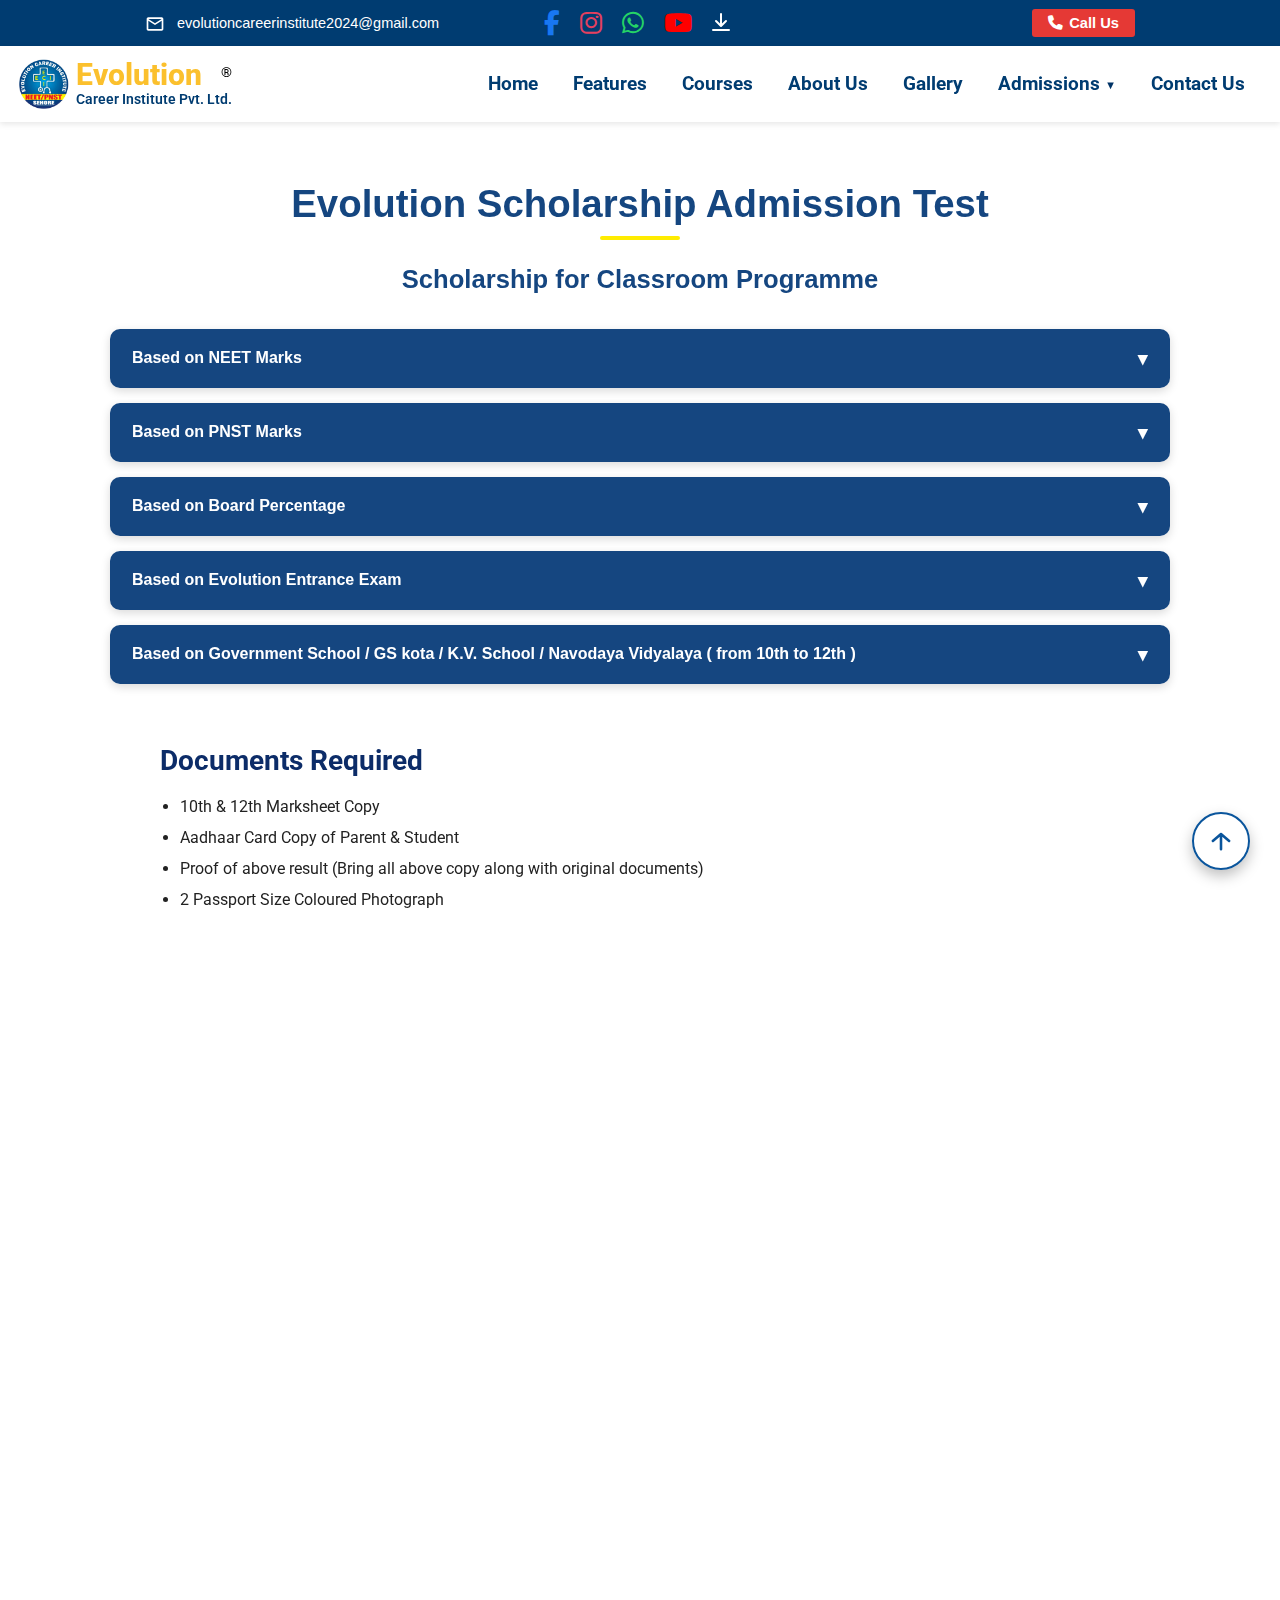
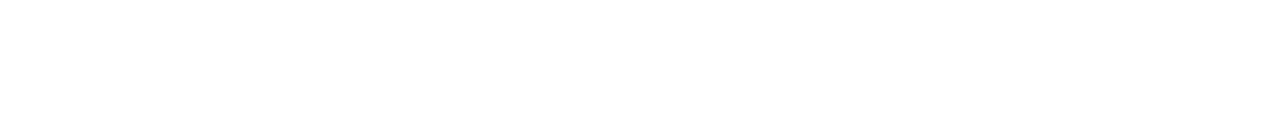
<file: scholarship.html>
<!DOCTYPE html>
<html lang="en">
	
	<head>
		
		<meta charset="UTF-8" />
    	<meta name="viewport" content="width=device-width, initial-scale=1.0" />
    
    	<title>Scholarship Test (ESAT) | Up to 90% Fee Discount for NEET/PNST</title>
    	
		<!--  Favicon (Browser Tab Logo) -->
		<link rel="icon" type="image/png" href="/logo-bg-removed.png">
		<link rel="shortcut icon" href="/logo-bg-removed.png" type="image/png">
		<link rel="apple-touch-icon" href="/logo-bg-removed">
		<link rel="logo" href="https://evolutioncareerinstitute.in/logo-bg-removed.png" />

		<meta name="description" content="Avail up to 90% scholarship on NEET and PNST coaching fees through the Evolution Scholarship Admission Test (ESAT). Check eligibility based on marks and board percentage.">
    	<link rel="stylesheet" href="scholarship.css" />
		<link rel="stylesheet" href="https://cdnjs.cloudflare.com/ajax/libs/font-awesome/6.5.0/css/all.min.css" />
		<meta name="viewport" content="width=device-width, initial-scale=1.0" />
		<link href="https://fonts.googleapis.com/css2?family=Roboto:wght@400;500;700&display=swap" rel="stylesheet">

		<!-- AOS CSS -->
		<link href="https://cdn.jsdelivr.net/npm/aos@2.3.4/dist/aos.css" rel="stylesheet">

		<!--  Schema.org Markup for Logo Visibility in Google Search -->
		<script type="application/ld+json">
		{
			"@context": "https://schema.org",
			"@type": "Organization",
			"name": "Evolution Career Institute Sehore",
			"url": "https://evolutioncareerinstitute.in",
			"logo": "https://evolutioncareerinstitute.in/logo-bg-removed.png",
			"image": "https://evolutioncareerinstitute.in/logo-bg-removed.png",
			"sameAs": 
			[
				"https://www.instagram.com/evolutioncareerinst/",
				"https://www.youtube.com/@evolutioncareerinstitute"
			]
		}
		</script>

		
	</head>
	
<body>


<!-- Scroll to Top Button ---------------------------------------------------------------------------------------------------------------------------->
	<!-- Scroll to Top Button -->
	<button id="scrollToTopBtn" title="Go to top">
		<svg xmlns="http://www.w3.org/2000/svg" viewBox="0 0 24 24">
			<path d="M12 19V6M5 12l7-6 7 6" stroke-linecap="round" stroke-linejoin="round"/>
		</svg>
	</button>

	<script>
		document.addEventListener("DOMContentLoaded", function () {
			const btn = document.getElementById("scrollToTopBtn");

			window.addEventListener("scroll", function () {
				btn.style.display = window.scrollY > 300 ? "flex" : "none";
			});

			btn.addEventListener("click", function () {
				window.scrollTo({ top: 0, behavior: "smooth" });
			});
		});
	</script>

<!-- Scroll to Top Button ends ----------------------------------------------------------------------------------------------------------------------->


<!-- Top Bar ----------------------------------------------------------------------------------------------------------------------------------------->
	
	<div class="top-bar">  <!--  data-aos="fade-up" --> 
		
		<!-- Left Section -->
		<div class="top-left">
			
			<!-- Email block -->
			<span class="email-wrap">
				<!-- Desktop email text -->
				<a href="mailto:evolutioncareerinstitute2024@gmail.com" class="email-link desktop-email">
					<svg xmlns="http://www.w3.org/2000/svg" class="gmail-icon" viewBox="0 0 24 24" fill="white">
						<path d="M20 4H4c-1.1 0-2 .9-2 2v12c0 1.1.9 2 2 2h16c1.1 0 2-.9 
						2-2V6c0-1.1-.9-2-2-2zm0 2v.01L12 11 4 6.01V6h16zM4 18V8.23l8 
						4.99 8-4.99V18H4z"/>
					</svg>
					evolutioncareerinstitute2024@gmail.com
				</a>
			</span>

		</div>

		<!-- Center Section -->
		<div class="top-center">			
			<a href="https://www.facebook.com/share/1BC3oGU62u/" class="icon facebook" aria-label="Facebook"><i class="fab fa-facebook-f" aria-hidden="true"></i></a>
			<a href="https://www.instagram.com/evolution_career_institute_seh?utm_source=qr&igsh=YXVoejFyNzJlMXNi" class="icon instagram"><i class="fab fa-instagram"></i></a>
			<a href="https://wa.me/919685336065" target="_blank" class="icon whatsapp" aria-label="WhatsApp"><i class="fab fa-whatsapp"></i></a>
			<a href="https://youtube.com/@evolution-career-institute?si=gm3gyYrols0Om-wX" class="icon youtube"><i class="fab fa-youtube"></i></a>
			<a href="Evolution-brochure.pdf" class="download-icon" target="_blank">
				<svg xmlns="http://www.w3.org/2000/svg" width="24" height="24" fill="white" viewBox="0 0 24 24">
					<path d="M12 16a1 1 0 0 1-.707-.293l-5-5a1 1 0 1 1 1.414-1.414L11 12.586V3a1 1 0 1 1 2 0v9.586l3.293-3.293a1 1 0 0 1 1.414 1.414l-5 5A1 1 0 0 1 12 16ZM4 20a1 1 0 1 1 0-2h16a1 1 0 1 1 0 2H4Z"/>
				</svg>
				<span class="tooltip-text">Evolution institute brochure</span>
			</a>

			<!-- Mobile/Tablet icon-only email -->
			<a href="mailto:evolutioncareerinstitute2024@gmail.com" class="icon gmail-icon-link desktop-hidden">
				<svg class="gmail-icon" xmlns="http://www.w3.org/2000/svg" width="25" height="25" viewBox="0 0 48 48">
					<path fill="#f1f1f1" d="M4 12a4 4 0 0 1 4-4h32a4 4 0 0 1 4 4v24a4 4 0 0 1-4 4H8a4 4 0 0 1-4-4z"/>
					<path fill="#d93025" d="M44 12v2.3L24 26.5 4 14.3V12a4 4 0 0 1 4-4h32a4 4 0 0 1 4 4z"/>
					<path fill="#a50e0e" d="M4 14.3l20 12.2 20-12.2v21.7a4 4 0 0 1-4 4H8a4 4 0 0 1-4-4z"/>
				</svg>
			</a>
		</div>

		<!-- Right Section -->
		<div class="top-right">
			<a href="tel:+919685336065" class="call-btn"><i class="fas fa-phone"></i> Call Us</a>
		</div>
	
	</div>

	<script>
	  document.addEventListener("DOMContentLoaded", function () {
		const downloadIcon = document.querySelector(".download-icon");
		const tooltip = downloadIcon.querySelector(".tooltip-text");
		const fileURL = downloadIcon.getAttribute("href");

		// For mobile/touch and desktop click
		downloadIcon.addEventListener("click", function (e) {
		  // Stop instant download
		  e.preventDefault();

		  // Show tooltip text
		  tooltip.classList.add("show");

		  // After 1s → hide tooltip & auto-download file
		  setTimeout(() => {
			tooltip.classList.remove("show");

			// Force file download
			const tempLink = document.createElement("a");
			tempLink.href = fileURL;
			tempLink.setAttribute("download", "");
			document.body.appendChild(tempLink);
			tempLink.click();
			document.body.removeChild(tempLink);
		  }, 1000);
		});
	  });
	</script>

	<script>
	const downloadLink = document.querySelector('.download-icon');

	downloadLink.addEventListener('click', function(e) {
	  if (/Android|iPhone|iPad|iPod/i.test(navigator.userAgent)) {
		// Mobile: open in new tab
		e.preventDefault();
		window.open(downloadLink.href, '_blank');
	  }
	  // Desktop: let the download attribute work normally
	});
	</script>


<!-- Top Bar ends ------------------------------------------------------------------------------------------------------------------------------------>


<!-- Header ------------------------------------------------------------------------------------------------------------------------------------------>
	<header class="header-container">   <!-- data-aos="fade-up" data-aos-delay="100"  -->
	
		<div class="logo-nav-wrapper">
		
			<div class="logo">
				
				<img src="logo.jpg" alt="Evolution Logo" />			
				<div class="logo-text">
					<div class="evolution-word">
						Evolution
						<span class="trademark">®</span>
					</div>
					<div class="career-word">Career Institute Pvt. Ltd.</div>
				</div>
			
			</div>

			<!-- Hamburger Icon -->
			<button class="hamburger" id="hamburgerBtn" aria-label="Toggle Menu">☰</button>

			<!-- Desktop Nav -->
			<nav class="desktop-nav">
				<a href="index.html">Home</a>
				<a href="features.html">Features</a>
				<a href="courses.html">Courses</a>
				<a href="about.html">About Us</a>
				<a href="gallery.html">Gallery</a>
			
				<!-- Admissions Dropdown -->
				<div class="dropdown">
					<a href="#" class="dropbtn" id="admissionsDropdown">
						<span class="dropbtn-text">Admissions</span>
						<span class="arrow-down desktop-arrow"></span>
					</a>
					<div class="dropdown-content">
						<a href="how-to-apply.html">How to apply</a>
						<a href="scholarship.html">Scholarship</a>
						<a href="faq.html">FAQ's</a>
						<a href="t&c.html">Terms & Conditions</a>
					</div>
				</div>
				
				<a href="contact.html">Contact Us</a>
			
			</nav>
		
		</div>

		<!-- Mobile Sidebar Nav -->
		<div class="mobile-nav-overlay" id="mobileNav">
			
			<div class="mobile-header">

				<!-- Top row: logo/title (left) and close button (right) -->
				<div class="top-row">
					<div class="left-logo-title">
						<img src="logo.jpg" alt="Logo" />
						<div class="mobile-title">
							<div class="evolution-word">
								Evolution <span class="trademarkk">®</span>
							</div>
							<div class="career-word">Career Institute Pvt. Ltd.</div>
						</div>
					</div>
					<button class="close-btn" id="closeBtn">X</button>
				</div>

				<!-- Centered social icons below -->
				<div class="center-icons">
					<a href="https://www.facebook.com/share/1BC3oGU62u/" class="icon facebook"><i class="fab fa-facebook-f"></i></a>
					<a href="https://www.instagram.com/evolution_career_institute_seh?utm_source=qr&igsh=YXVoejFyNzJlMXNi" class="icon instagram"><i class="fab fa-instagram"></i></a>
					<a href="https://youtube.com/@evolution-career-institute?si=gm3gyYrols0Om-wX" class="icon youtube"><i class="fab fa-youtube"></i></a>
					<a href="https://wa.me/919685336065" target="_blank" class="icon whatsapp" aria-label="WhatsApp"><i class="fab fa-whatsapp"></i></a>
				</div>

			</div>

			<nav class="mobile-nav">
				
				<a href="index.html">Home</a>
				<a href="features.html">Features</a>
				<a href="courses.html">Courses</a>
				<a href="about.html">About Us</a>
				<a href="gallery.html">Gallery</a>
				
				<!-------		Admissions		------->
				<div class="mobile-dropdown">	
					<button id="mobileDropdownToggle" class="mobile-dropbtn">
						Admissions <span class="arrow-down rotate-arrow">▼</span>

					</button>

					<div id="mobileDropdownMenu" class="mobile-dropdown-content">
						<a href="how-to-apply.html">How to apply</a>
						<a href="scholarship.html">Scholarship</a>
						<a href="faq.html">FAQ's</a>
						<a href="t&c.html">Terms & Conditions</a>
					</div>
				</div>
				<!-------		Admissions ends		------->
				
				<a href="contact.html">Contact Us</a>
				
				<a href="tel:+919685336065" class="apply-btn"><i class="fas fa-phone"></i> Call Us</a>
				
				<div class="contact-info">
					<h2> Contact Info </h2>
					<p>
						In front of P.G College Bhopal Naka, Bhopal road, Sehore, Madhya Pradesh, 466001
					</p>
					<p class="phone-row">
						📞 <a href="tel:9685336065&nbsp;" class="phone-link">96853 36065</a>, 
						📞 <a href="tel:9131386065" class="phone-link">91313 86065</a>
						<br>
						<br>
						<br>
						<br>
						<br>
					</p>
				</div>

			</nav>

		</div>
	
	</header>

	<!-- JavaScript to toggle the hamburger menu -->
	<script>
	
		// Grab elements
		const hamburgerBtn = document.getElementById("hamburgerBtn");
		const mobileNav = document.getElementById("mobileNav");
		const closeBtn = document.getElementById("closeBtn");

		// Track menu state
		let isMenuOpen = false;

		// Toggle mobile menu when hamburger is clicked
		hamburgerBtn.addEventListener("click", () => 
		{
			isMenuOpen = !isMenuOpen;
			mobileNav.classList.toggle("show", isMenuOpen);
			document.body.classList.toggle("menu-open", isMenuOpen);
		});

		// Close mobile menu on close (X) button
		closeBtn.addEventListener("click", () => 
		{
			isMenuOpen = false;
			mobileNav.classList.remove("show");
			document.body.classList.remove("menu-open");
		});

		// Close mobile menu when a link is clicked
		const mobileLinks = document.querySelectorAll(".mobile-nav a");
		mobileLinks.forEach(link => 
		{
			link.addEventListener("click", () => 
			{
				isMenuOpen = false;
				mobileNav.classList.remove("show");
				document.body.classList.remove("menu-open");
			});
		});

		// Highlight current page in both navs
		const currentPage = location.pathname.split("/").pop();

		document.querySelectorAll(".desktop-nav a").forEach(link => 
		{
			if (link.getAttribute("href") === currentPage) 
			{
				link.classList.add("active");
			}
		});

		document.querySelectorAll(".mobile-nav a").forEach(link => 
		{
			if (link.getAttribute("href") === currentPage) 
			{
				link.classList.add("active");
			}
		});
	

		// Mobile dropdown toggle  
		document.addEventListener("DOMContentLoaded", () => 
		{
			// for Admissions
			const mobileToggle = document.getElementById("mobileDropdownToggle");
			const mobileMenu = document.getElementById("mobileDropdownMenu");
			const arrowSpan = mobileToggle.querySelector(".arrow-down");

			if (mobileMenu) 
			{
				mobileMenu.classList.remove("open");
			}

			if (mobileToggle && mobileMenu) 
			{
				mobileToggle.addEventListener("click", (e) => 
				{
					e.preventDefault();
					e.stopImmediatePropagation();

					// Toggle submenu
					mobileMenu.classList.toggle("open");

					// Toggle arrow direction
					if (mobileMenu.classList.contains("open")) 
					{
						arrowSpan.textContent = "►"; // Right arrow
					} 
					else 
					{
						arrowSpan.textContent = "▼"; // Down arrow
					}
				});
			}
	
			// for Courses
			const coursesToggle = document.getElementById("coursesDropdownToggle");
			const coursesMenu = document.getElementById("coursesDropdownMenu");
			const coursesArrow = coursesToggle.querySelector(".arrow-down");

			if (coursesMenu) 
			{
			  coursesMenu.classList.remove("open");
			}

			if (coursesToggle && coursesMenu) 
			{
				coursesToggle.addEventListener("click", (e) => 
				{
					e.preventDefault();
					e.stopImmediatePropagation();

					coursesMenu.classList.toggle("open");

					if (coursesMenu.classList.contains("open")) 
					{
						coursesArrow.textContent = "►"; // Right arrow
					} 
					else
					{
						coursesArrow.textContent = "▼"; // Down arrow
					}
				});
			}
		});

	</script>


<!-- Header ends ------------------------------------------------------------------------------------------------------------------------------------->


<!-- Discount Section -------------------------------------------------------------------------------------------------------------------------------->

	<div class="container animate-on-scroll" data-aos="fade-up">
		
		<h1 data-aos="fade-up">Evolution Scholarship Admission Test</h1>
		<div class="underline" data-aos="fade-up"></div>
		<h2 data-aos="fade-up">Scholarship for Classroom Programme  <span></span></h2>

		<!-- BLOCK 1 -->
		<div class="block">
			
			<button class="dropdown-btn">
			  <span class="block-label">Based on NEET Marks</span>
			  <span class="arrow">&#9662;</span>
			</button>
			
			<div class="details">
				<table>
					<thead>
						<tr>
							<th>Marks<br><span>In NEET Exam</span></th>
							<th>Scholarship<br><span>GEN | EWS | MBC</span></th>
							<th>Scholarship<br><span>OBC</span></th>
							<th>Scholarship<br><span>ST/SC</span></th>
						</tr>
					</thead>
					
					<tbody>
						<tr><td>> 575</td><td>95%</td><td>NIL</td><td>NIL</td></tr>
						<tr><td>> 525</td><td>85%</td><td>90%</td><td>95%</td></tr>
						<tr><td>> 475</td><td>80%</td><td>85%</td><td>90%</td></tr>
						<tr><td>> 400</td><td>75%</td><td>80%</td><td>85%</td></tr>
						<tr><td>> 350</td><td>60%</td><td>70%</td><td>80%</td></tr>
						<tr><td>> 300</td><td>55%</td><td>65%</td><td>75%</td></tr>
						<tr><td>> 275</td><td>45%</td><td>55%</td><td>70%</td></tr>
						<tr><td>> 250</td><td>33%</td><td>45%</td><td>65%</td></tr>
						<tr><td>> 225</td><td>27%</td><td>33%</td><td>55%</td></tr>
						<tr><td>> 200</td><td>22%</td><td>27%</td><td>45%</td></tr>
					</tbody>
				</table>
			</div>
		</div>
		
		<!-- Block 2 -->
		<div class="block">
			<button class="dropdown-btn">
				<span class="block-label">Based on PNST Marks</span>
				<span class="arrow">&#9662;</span>
			</button>
				
			
			<div class="details">
			
				<table>
				
					<thead>
						<tr>
							<th>Marks<br><span>In PNST Exam</span></th>
							<th>scholarship<br><span>GEN | EWS | MBC</span></th>
							<th>scholarship<br><span>OBC</span></th>
							<th>scholarship<br><span>ST/SC</span></th>
						</tr>
					</thead>
						
					<tbody>
						<tr><td>> 85 </td><td> 95% </td><td> NIL </td><td>NIL</td></tr>
						<tr><td>> 80 </td><td> 85% </td><td> 90% </td><td> 95%</td></tr>
						<tr><td>> 75 </td><td> 80% </td><td> 85% </td><td> 90%</td></tr>	
						<tr><td>> 70 </td><td> 75% </td><td> 80% </td><td> 85%</td></tr>	
						<tr><td>> 65 </td><td> 60% </td><td> 70% </td><td> 80%</td></tr>	
						<tr><td>> 60 </td><td> 55% </td><td> 65% </td><td> 75% </td></tr>	
						<tr><td>> 55 </td><td> 45% </td><td> 55% </td><td> 70%</td></tr>	
						<tr><td>> 50 </td><td> 45% </td><td> 55% </td><td> 70%</td></tr>	
						<tr><td>> 45 </td><td> 33% </td><td> 45% </td><td> 65%</td></tr>	
					</tbody>
				</table>
			</div>
		</div>
		
		<!-- Block 3 -->
		<div class="block">
			<button class="dropdown-btn">
				<span class="block-label">Based on Board Percentage</span>
				<span class="arrow">&#9662;</span>
			</button>
				
		
			<div class="details">
				
				<table>
				
					<thead>
						<tr>
							<th>Percentage<br><span>In 10th</span></th>
							<th>scholarship<br><span>GEN | EWS | MBC</span></th>
							<th>scholarship<br><span>OBC</span></th>
							<th>scholarship<br><span>ST/SC</span></th>
						</tr>
					</thead>
						
					<tbody>
						<tr><td>> 95% </td><td> 55% </td><td> 58% </td><td> 60%</td></tr>
						<tr><td>> 90% </td><td> 50% </td><td> 52% </td><td> 55%</td></tr>
						<tr><td>> 85%</td><td>  40% </td><td> 45% </td><td> 50%</td></tr>	
						<tr><td>> 80% </td><td> 35% </td><td> 40% </td><td> 45%</td></tr>	
						<tr><td>> 75% </td><td> 30% </td><td> 35% </td><td> 40%</td></tr>	
						<tr><td>> 70% </td><td> 25% </td><td> 30% </td><td> 35% </td></tr>	
						<tr><td>> 65% </td><td> 20% </td><td> 25% </td><td> 30% </td></tr>	
					</tbody>
				</table>
				<br>
				<br>
				<table>
				
					<thead>
						<tr>
							<th>Percentage<br><span>In 12th</span></th>
							<th>scholarship<br><span>GEN | EWS | MBC</span></th>
							<th>scholarship<br><span>OBC</span></th>
							<th>scholarship<br><span>ST/SC</span></th>
						</tr>
					</thead>
						
					<tbody>
						<tr><td>> 95% </td><td> 58% </td><td> 62% </td><td> 65%</td></tr>
						<tr><td>> 90% </td><td> 50% </td><td> 55% </td><td> 60%</td></tr>
						<tr><td>> 85%</td><td>  45% </td><td> 50% </td><td> 55%</td></tr>	
						<tr><td>> 80% </td><td> 40% </td><td> 45% </td><td> 50%</td></tr>	
						<tr><td>> 75% </td><td> 35% </td><td> 40% </td><td> 45%</td></tr>	
						<tr><td>> 70% </td><td> 30% </td><td> 35% </td><td> 40% </td></tr>	
						<tr><td>> 65% </td><td> 25% </td><td> 30% </td><td> 35% </td></tr>	
					</tbody>
				</table>
			</div>
		</div>
	
		<!-- Block 4 -->
		<div class="block">
			<button class="dropdown-btn">
				<span class="block-label">Based on Evolution Entrance Exam</span>
				<span class="arrow">&#9662;</span>
			</button>
			
			<div class="details">
				
				<table>
				
					<thead>
						<tr>
							<th>Percentage<br><span>In 12th</span></th>
							<th>scholarship<br><span>GEN | EWS | MBC</span></th>
							<th>scholarship<br><span>OBC</span></th>
							<th>scholarship<br><span>ST/SC</span></th>
						</tr>
					</thead>
						
					<tbody>
						<tr><td>> 95% </td><td> 58% </td><td> 62% </td><td> 65%</td></tr>
						<tr><td>> 90% </td><td> 50% </td><td> 55% </td><td> 60%</td></tr>
						<tr><td>> 85%</td><td>  45% </td><td> 50% </td><td> 55%</td></tr>	
						<tr><td>> 80% </td><td> 40% </td><td> 45% </td><td> 50%</td></tr>	
						<tr><td>> 75% </td><td> 35% </td><td> 40% </td><td> 45%</td></tr>	
						<tr><td>> 70% </td><td> 30% </td><td> 35% </td><td> 40% </td></tr>	
						<tr><td>> 65% </td><td> 25% </td><td> 30% </td><td> 35% </td></tr>	
					</tbody>
				</table>
			</div>
		</div>
		
		<!-- Block 5 -->
		<div class="block">
			
			<button class="dropdown-btn">
				<span class="block-label">Based on Government School / GS kota / K.V. School / Navodaya Vidyalaya ( from 10th to 12th )</span>
				<span class="arrow">&#9662;</span>
			</button>
				
			<div class="details">
				
				<table>
				
					<thead>
						<tr>
							<th>scholarship<br><span>GEN | EWS | MBC</span></th>
							<th>scholarship<br><span>OBC</span></th>
							<th>scholarship<br><span>ST/SC</span></th>
						</tr>
					</thead>
						
					<tbody>
						<tr><td> 30% </td><td> 40% </td><td> 45%</td></tr>
					</tbody>
				</table>
			</div>
		</div>
	
	</div>
<script>
  // Toggle show/hide of details using dropdown buttons
  document.querySelectorAll('.block').forEach(block => {
    const btn = block.querySelector('.dropdown-btn');
    const details = block.querySelector('.details');
    const arrow = btn.querySelector('.arrow');

    btn.addEventListener('click', () => {
      const isOpen = details.classList.contains('show');

      // Close all open details first
      document.querySelectorAll('.details.show').forEach(openDetails => {
        openDetails.classList.remove('show');
        const openBtn = openDetails.previousElementSibling;
        openBtn.classList.remove('active');
        const openArrow = openBtn.querySelector('.arrow');
        if (openArrow) openArrow.style.transform = 'rotate(0deg)';
      });

      // If not open, open this one
      if (!isOpen) {
        details.classList.add('show');
        btn.classList.add('active');
        arrow.style.transform = 'rotate(180deg)';

        // Smooth scroll to block
        block.scrollIntoView({ behavior: 'smooth', block: 'nearest' });
      } else {
        details.classList.remove('show');
        btn.classList.remove('active');
        arrow.style.transform = 'rotate(0deg)';
      }
    });
  });

  // Scroll animation: fade in from bottom for the whole container
  function animateOnScroll() {
    const container = document.querySelector('.container.animate-on-scroll');
    const rect = container.getBoundingClientRect();
    const windowHeight = window.innerHeight || document.documentElement.clientHeight;

    if (rect.top <= windowHeight - 100) {
      container.classList.add('visible');
      window.removeEventListener('scroll', animateOnScroll);
    }
  }

  window.addEventListener('scroll', animateOnScroll);
  window.addEventListener('load', animateOnScroll);
</script>



<!-- Discount Section ends --------------------------------------------------------------------------------------------------------------------------->


<!-- Document Section -------------------------------------------------------------------------------------------------------------------------------->

	<section class="documents-section animate-on-scroll" data-aos="fade-up">
		
		<h2>Documents Required</h2>
		<ul>
			<li>10th &amp; 12th Marksheet Copy</li>
			<li>Aadhaar Card Copy of Parent &amp; Student</li>
			<li>Proof of above result (Bring all above copy along with original documents)</li>
			<li>2 Passport Size Coloured Photograph</li>
		</ul>
	</section>

	<script>
		// Animate on scroll (down-to-top effect)
		function animateDocumentsOnScroll() 
		{
			const section = document.querySelector('.documents-section');
			const rect = section.getBoundingClientRect();
			const windowHeight = window.innerHeight;

			if (rect.top <= windowHeight - 100) 
			{
				section.classList.add('visible');
				window.removeEventListener('scroll', animateDocumentsOnScroll);
			}
		}

		window.addEventListener('scroll', animateDocumentsOnScroll);
		window.addEventListener('load', animateDocumentsOnScroll);

	</script>


<!-- Document Section ends --------------------------------------------------------------------------------------------------------------------------->


<!-- Footer Section ---------------------------------------------------------------------------------------------------------------------------------->
	<footer class="footer" data-aos="fade-up">
		
		<div class="footer-container" data-aos="fade-up">

			<!-- Left: Logo + Name -->
			<div class="footer-col footer-left" data-aos="fade-up">
				<div class="footer-brand" data-aos="fade-up">
					
					<img src="logo-footer.png" alt="Institute Logo" class="footer-logo"/>
					<h2>
						<span class="brand-main">Evolution<span class="footer-trademark">&reg;</span></span></span>
						<span class="brand-sub">Career Institute Pvt. Ltd.</span>
					</h2>
				
				</div>
				<p>
					Evolution Institute is dedicated to providing quality education and fostering innovation.
					Join us in shaping the future through knowledge and growth.
				</p>
			</div>

			<!-- Admissions -->
			<div class="footer-col" data-aos="fade-up">
				<h3>Admissions</h3>
					
				<ul>
					<li><a href="how-to-apply.html">How to Apply</a></li>
					<li><a href="faq.html">FAQs</a></li>
				</ul>
				<br>
			
				<h3 data-aos="fade-up">Courses</h3>
				
				<ul data-aos="fade-up">
					<li><a href="courses.html">NEET</a></li>
					<li><a href="courses.html">CUET</a></li>
					<li><a href="courses.html">PNST</a></li>
					<li><a href="courses.html">Para-Medical</a></li>
				</ul>
			</div>
	
			<!-- Useful Links -->
			<div class="footer-col" data-aos="fade-up">
			
				<h3 data-aos="fade-up">Useful Links</h3>
				<ul data-aos="fade-up">
					<li><a href="tel:+919685336065">Get Enquiry</a></li>
					<li><a href="admission-enquiry.html">Join Now</a></li>
					<li><a href="features.html">Why Evolution</a></li>
					<li><a href="scholarship.html">Scholarship</a></li>
					<li><a href="t&c.html">Terms & Conditions</a></li>
					<li><a href="gallery.html">Gallery</a></li>
				</ul>
			
			</div>

			<!-- Address / Contact -->
			<div class="footer-col footer-right" data-aos="fade-up">
				
				<h3>Address</h3>
				<p>
					<a href="https://www.google.com/maps?q=Evolution+career+institute+sehore+In+Front+of+P.G.+College+Bhopal+Naka,+Sehore,+Madhya+Pradesh+466001" target="_blank" style="color: inherit; text-decoration: none;">
						Evolution career institute In Front of P.G. College Bhopal Naka
						Sehore, Madhya Pradesh - 466001
					</a>
				</p>

				<p>
					<i class="fas fa-phone"></i>
					<a href="tel:+919685336065" style="color: inherit; text-decoration: none;">
						Admission Support: +91 96853 36065
					</a>
				</p>

				<p>
					<i class="fas fa-globe"></i>
					<a href="https://evolutioncareerinstitute.in" target="_blank" style="color: inherit; text-decoration: none;">
						info@evolutioncareerinstitute.in
					</a>
				</p>

				<div class="footer-socials">
					<a href="https://www.facebook.com/share/1BC3oGU62u/" target="_blank"><i class="fab fa-facebook"></i></a>
					<a href="https://www.instagram.com/evolution_career_institute_seh?utm_source=qr&igsh=YXVoejFyNzJlMXNi" target="_blank"><i class="fab fa-instagram"></i></a>
					<a href="https://youtube.com/@evolution-career-institute?si=gm3gyYrols0Om-wX" target="_blank"><i class="fab fa-youtube"></i></a>
					<a href="https://wa.me/919685336065" target="_blank"><i class="fab fa-whatsapp"></i></a>
					<a href="mailto:evolutioncareerinstitute2024@gmail.com"><i class="fas fa-envelope"></i></a>
				</div>

			</div>

		</div>

		<!-- Bottom -->
		<div class="footer-bottom" data-aos="fade-up">
			<p>&copy; 2025 Evolution Institute. All Rights Reserved.</p>
			<p class="designed-by">  Designed and powered by 
				<a href="mailto:chandrarajbais@gmail.com">Chandraraj Bais</a>
			</p>
		</div>

	</footer>


<!-- Footer Section ends ----------------------------------------------------------------------------------------------------------------------------->


<!-- Animation Section js part  ---------------------------------------------------------------------------------------------------------------------->

<!-- Initialize AOS -->
 
<script src="https://cdn.jsdelivr.net/npm/aos@2.3.4/dist/aos.js"></script>
 <script>
    AOS.init({
      offset: 120, // trigger animation after scrolling this far (px)
      duration: 600, // default animation duration
      easing: 'ease-in-out', // easing function
      once: true, // ensure animation triggers only once per element
      mirror: false, // repeat animation on scroll up
      //disable: 'mobile', // optional: disables animations on mobile if performance is of concern
    });
  </script>


<!-- Animation Section js part ends ------------------------------------------------------------------------------------------------------------------>


</body>
</html>
</file>
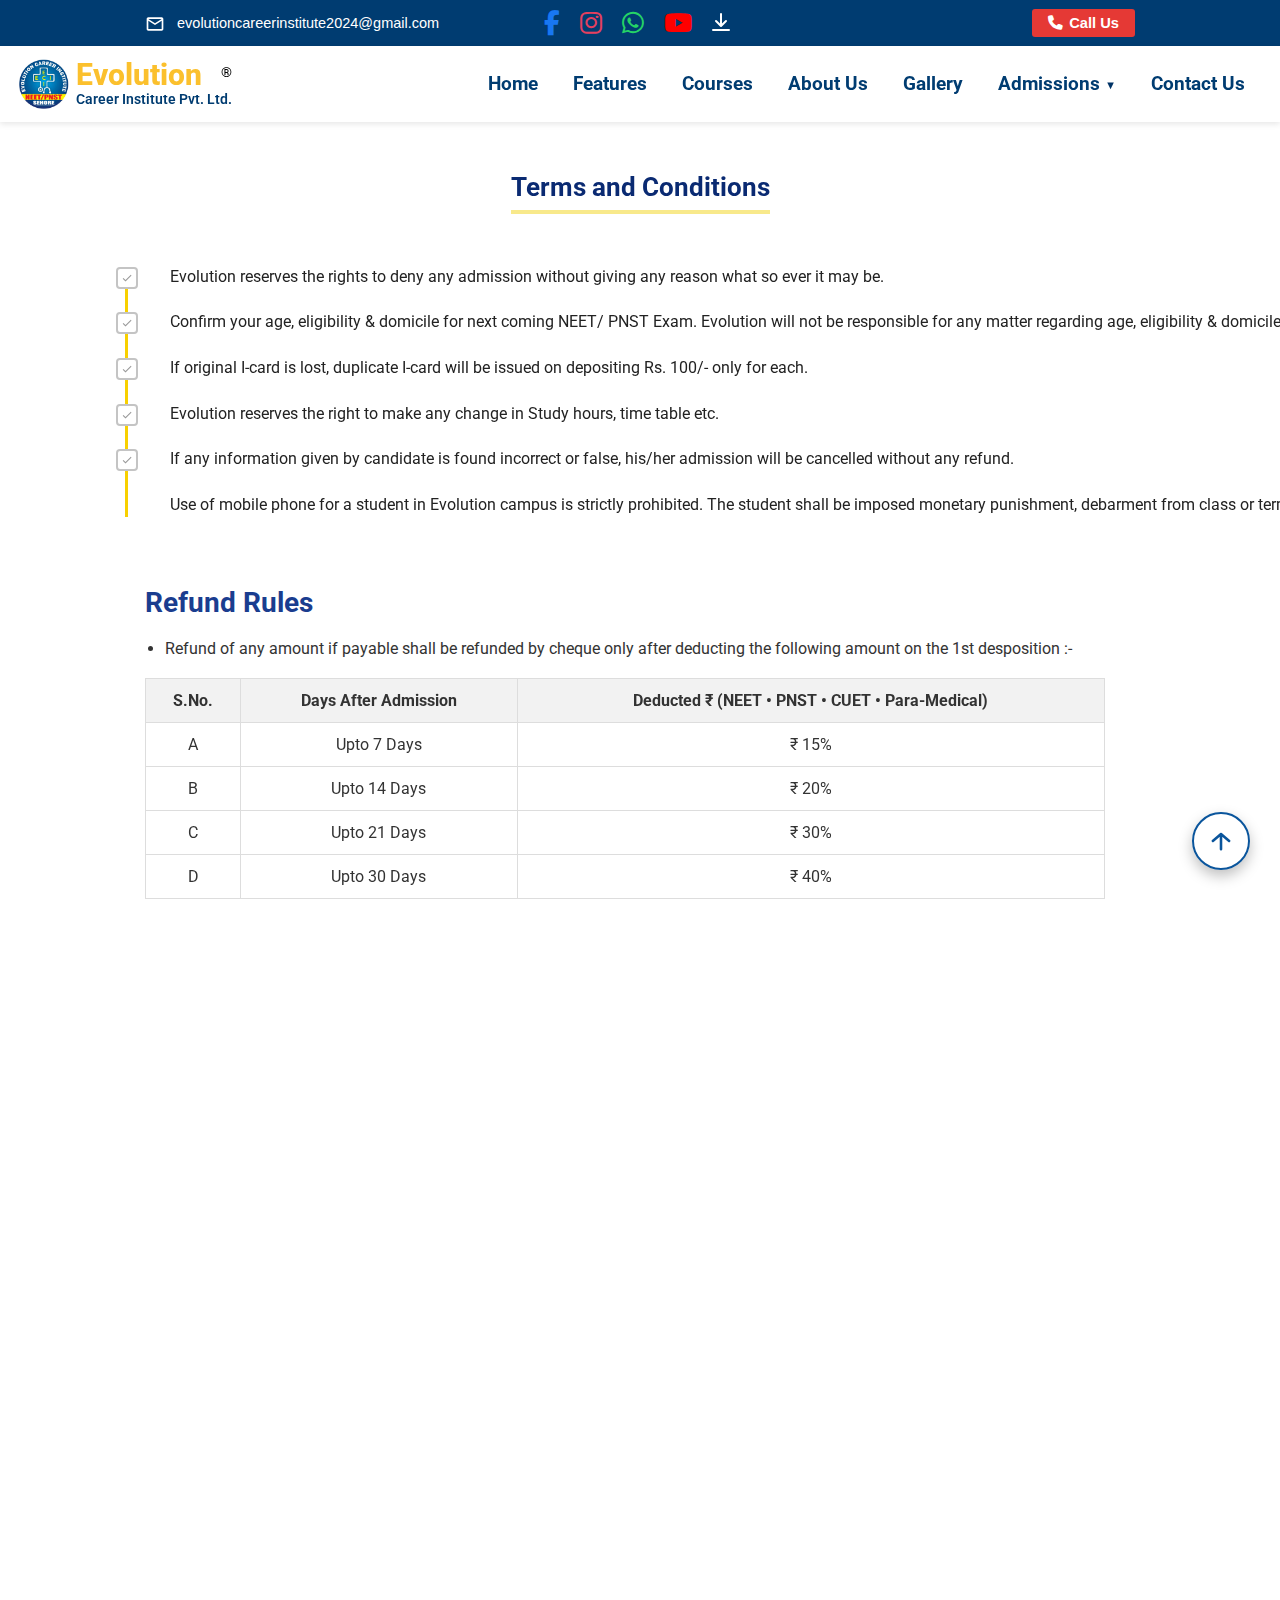
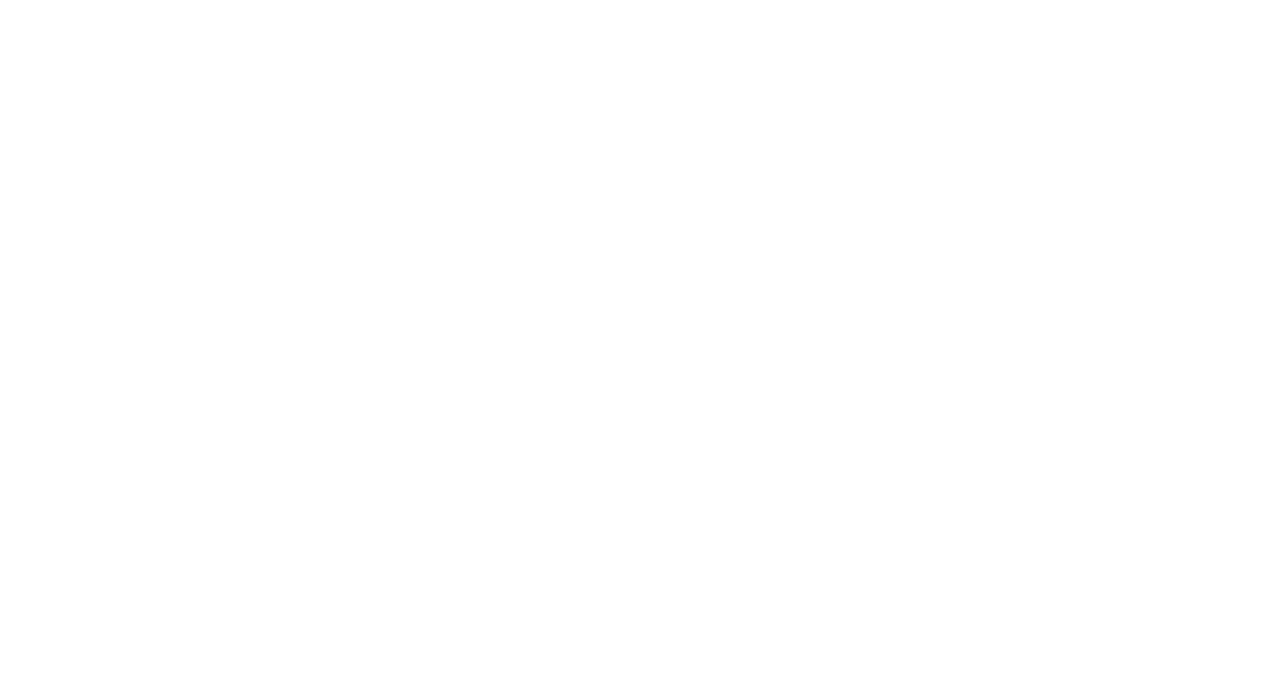
<file: t&c.html>
<!DOCTYPE html>
<html lang="en">
	
	<head>
		
		<meta charset="UTF-8" />
    	<meta name="viewport" content="width=device-width, initial-scale=1.0" />
    
    	<title>Terms & Conditions and Refund Policy - Evolution Career Institute</title>

		<!--  Favicon (Browser Tab Logo) -->		
		<link rel="icon" type="image/jpeg" href="/logo.jpg">
		<link rel="shortcut icon" href="/logo.jpg" type="image/jpeg">
		<link rel="apple-touch-icon" href="/logo.jpg">

		<meta name="description" content="Official Terms & Conditions, rules for campus discipline, and the detailed Fee Refund Policy for admissions and course fees at Evolution Career Institute Sehore.">
    	<link rel="stylesheet" href="t&c.css" />
		<link rel="stylesheet" href="https://cdnjs.cloudflare.com/ajax/libs/font-awesome/6.5.0/css/all.min.css" />
		
		<!-- AOS CSS -->
		<link href="https://cdn.jsdelivr.net/npm/aos@2.3.4/dist/aos.css" rel="stylesheet">

		<meta name="viewport" content="width=device-width, initial-scale=1.0" />
		<link href="https://fonts.googleapis.com/css2?family=Roboto:wght@400;500;700&display=swap" rel="stylesheet">
	
		<!--  Schema.org Markup for Logo Visibility in Google Search -->
		<script type="application/ld+json">
		{
			"@context": "https://schema.org",
			"@type": "Organization",
			"name": "Evolution Career Institute Sehore",
			"url": "https://evolutioncareerinstitute.in",
			"logo": "https://evolutioncareerinstitute.in/images/logo-footer.png",
			"sameAs": [
			  "https://www.instagram.com/evolutioncareerinst/",
			  "https://www.youtube.com/@evolutioncareerinstitute"
			]
		}
		</script>
		
	</head>
	
<body>


<!-- Scroll to Top Button ---------------------------------------------------------------------------------------------------------------------------->
	<!-- Scroll to Top Button -->
	<button id="scrollToTopBtn" title="Go to top">
		<svg xmlns="http://www.w3.org/2000/svg" viewBox="0 0 24 24">
			<path d="M12 19V6M5 12l7-6 7 6" stroke-linecap="round" stroke-linejoin="round"/>
		</svg>
	</button>

	<script>
		document.addEventListener("DOMContentLoaded", function () {
			const btn = document.getElementById("scrollToTopBtn");

			window.addEventListener("scroll", function () {
				btn.style.display = window.scrollY > 300 ? "flex" : "none";
			});

			btn.addEventListener("click", function () {
				window.scrollTo({ top: 0, behavior: "smooth" });
			});
		});
	</script>

<!-- Scroll to Top Button ends ----------------------------------------------------------------------------------------------------------------------->


<!-- Top Bar ----------------------------------------------------------------------------------------------------------------------------------------->
	
	<div class="top-bar">  <!--  data-aos="fade-up" --> 
		
		<!-- Left Section -->
		<div class="top-left">
			
			<!-- Email block -->
			<span class="email-wrap">
				<!-- Desktop email text -->
				<a href="mailto:evolutioncareerinstitute2024@gmail.com" class="email-link desktop-email">
					<svg xmlns="http://www.w3.org/2000/svg" class="gmail-icon" viewBox="0 0 24 24" fill="white">
						<path d="M20 4H4c-1.1 0-2 .9-2 2v12c0 1.1.9 2 2 2h16c1.1 0 2-.9 
						2-2V6c0-1.1-.9-2-2-2zm0 2v.01L12 11 4 6.01V6h16zM4 18V8.23l8 
						4.99 8-4.99V18H4z"/>
					</svg>
					evolutioncareerinstitute2024@gmail.com
				</a>
			</span>

		</div>

		<!-- Center Section -->
		<div class="top-center">			
			<a href="https://www.facebook.com/share/1BC3oGU62u/" class="icon facebook" aria-label="Facebook"><i class="fab fa-facebook-f" aria-hidden="true"></i></a>
			<a href="https://www.instagram.com/evolution_career_institute_seh?utm_source=qr&igsh=YXVoejFyNzJlMXNi" class="icon instagram"><i class="fab fa-instagram"></i></a>
			<a href="https://wa.me/919685336065" target="_blank" class="icon whatsapp" aria-label="WhatsApp"><i class="fab fa-whatsapp"></i></a>
			<a href="https://youtube.com/@evolution-career-institute?si=gm3gyYrols0Om-wX" class="icon youtube"><i class="fab fa-youtube"></i></a>
			<a href="Evolution-brochure.pdf" class="download-icon" target="_blank">
				<svg xmlns="http://www.w3.org/2000/svg" width="24" height="24" fill="white" viewBox="0 0 24 24">
					<path d="M12 16a1 1 0 0 1-.707-.293l-5-5a1 1 0 1 1 1.414-1.414L11 12.586V3a1 1 0 1 1 2 0v9.586l3.293-3.293a1 1 0 0 1 1.414 1.414l-5 5A1 1 0 0 1 12 16ZM4 20a1 1 0 1 1 0-2h16a1 1 0 1 1 0 2H4Z"/>
				</svg>
				<span class="tooltip-text">Evolution institute brochure</span>
			</a>

			<!-- Mobile/Tablet icon-only email -->
			<a href="mailto:evolutioncareerinstitute2024@gmail.com" class="icon gmail-icon-link desktop-hidden">
				<svg class="gmail-icon" xmlns="http://www.w3.org/2000/svg" width="25" height="25" viewBox="0 0 48 48">
					<path fill="#f1f1f1" d="M4 12a4 4 0 0 1 4-4h32a4 4 0 0 1 4 4v24a4 4 0 0 1-4 4H8a4 4 0 0 1-4-4z"/>
					<path fill="#d93025" d="M44 12v2.3L24 26.5 4 14.3V12a4 4 0 0 1 4-4h32a4 4 0 0 1 4 4z"/>
					<path fill="#a50e0e" d="M4 14.3l20 12.2 20-12.2v21.7a4 4 0 0 1-4 4H8a4 4 0 0 1-4-4z"/>
				</svg>
			</a>
		</div>

		<!-- Right Section -->
		<div class="top-right">
			<a href="tel:+919685336065" class="call-btn"><i class="fas fa-phone"></i> Call Us</a>
		</div>
	
	</div>

	<script>
	  document.addEventListener("DOMContentLoaded", function () {
		const downloadIcon = document.querySelector(".download-icon");
		const tooltip = downloadIcon.querySelector(".tooltip-text");
		const fileURL = downloadIcon.getAttribute("href");

		// For mobile/touch and desktop click
		downloadIcon.addEventListener("click", function (e) {
		  // Stop instant download
		  e.preventDefault();

		  // Show tooltip text
		  tooltip.classList.add("show");

		  // After 1s → hide tooltip & auto-download file
		  setTimeout(() => {
			tooltip.classList.remove("show");

			// Force file download
			const tempLink = document.createElement("a");
			tempLink.href = fileURL;
			tempLink.setAttribute("download", "");
			document.body.appendChild(tempLink);
			tempLink.click();
			document.body.removeChild(tempLink);
		  }, 1000);
		});
	  });
	</script>

	<script>
	const downloadLink = document.querySelector('.download-icon');

	downloadLink.addEventListener('click', function(e) {
	  if (/Android|iPhone|iPad|iPod/i.test(navigator.userAgent)) {
		// Mobile: open in new tab
		e.preventDefault();
		window.open(downloadLink.href, '_blank');
	  }
	  // Desktop: let the download attribute work normally
	});
	</script>


<!-- Top Bar ends ------------------------------------------------------------------------------------------------------------------------------------>


<!-- Header ------------------------------------------------------------------------------------------------------------------------------------------>
	<header class="header-container">   <!-- data-aos="fade-up" data-aos-delay="100"  -->
	
		<div class="logo-nav-wrapper">
		
			<div class="logo">
				
				<img src="logo.jpg" alt="Evolution Logo" />			
				<div class="logo-text">
					<div class="evolution-word">
						Evolution
						<span class="trademark">®</span>
					</div>
					<div class="career-word">Career Institute Pvt. Ltd.</div>
				</div>
			
			</div>

			<!-- Hamburger Icon -->
			<button class="hamburger" id="hamburgerBtn" aria-label="Toggle Menu">☰</button>

			<!-- Desktop Nav -->
			<nav class="desktop-nav">
				<a href="index.html">Home</a>
				<a href="features.html">Features</a>
				<a href="courses.html">Courses</a>
				<a href="about.html">About Us</a>
				<a href="gallery.html">Gallery</a>
			
				<!-- Admissions Dropdown -->
				<div class="dropdown">
					<a href="#" class="dropbtn" id="admissionsDropdown">
						<span class="dropbtn-text">Admissions</span>
						<span class="arrow-down desktop-arrow"></span>
					</a>
					<div class="dropdown-content">
						<a href="how-to-apply.html">How to apply</a>
						<a href="scholarship.html">Scholarship</a>
						<a href="faq.html">FAQ's</a>
						<a href="t&c.html">Terms & Conditions</a>
					</div>
				</div>
				
				<a href="contact.html">Contact Us</a>
			
			</nav>
		
		</div>

		<!-- Mobile Sidebar Nav -->
		<div class="mobile-nav-overlay" id="mobileNav">
			
			<div class="mobile-header">

				<!-- Top row: logo/title (left) and close button (right) -->
				<div class="top-row">
					<div class="left-logo-title">
						<img src="logo.jpg" alt="Logo" />
						<div class="mobile-title">
							<div class="evolution-word">
								Evolution <span class="trademarkk">®</span>
							</div>
							<div class="career-word">Career Institute Pvt. Ltd.</div>
						</div>
					</div>
					<button class="close-btn" id="closeBtn">X</button>
				</div>

				<!-- Centered social icons below -->
				<div class="center-icons">
					<a href="https://www.facebook.com/share/1BC3oGU62u/" class="icon facebook"><i class="fab fa-facebook-f"></i></a>
					<a href="https://www.instagram.com/evolution_career_institute_seh?utm_source=qr&igsh=YXVoejFyNzJlMXNi" class="icon instagram"><i class="fab fa-instagram"></i></a>
					<a href="https://youtube.com/@evolution-career-institute?si=gm3gyYrols0Om-wX" class="icon youtube"><i class="fab fa-youtube"></i></a>
					<a href="https://wa.me/919685336065" target="_blank" class="icon whatsapp" aria-label="WhatsApp"><i class="fab fa-whatsapp"></i></a>
				</div>

			</div>

			<nav class="mobile-nav">
				
				<a href="index.html">Home</a>
				<a href="features.html">Features</a>
				<a href="courses.html">Courses</a>
				<a href="about.html">About Us</a>
				<a href="gallery.html">Gallery</a>
				
				<!-------		Admissions		------->
				<div class="mobile-dropdown">	
					<button id="mobileDropdownToggle" class="mobile-dropbtn">
						Admissions <span class="arrow-down rotate-arrow">▼</span>

					</button>

					<div id="mobileDropdownMenu" class="mobile-dropdown-content">
						<a href="how-to-apply.html">How to apply</a>
						<a href="scholarship.html">Scholarship</a>
						<a href="faq.html">FAQ's</a>
						<a href="t&c.html">Terms & Conditions</a>
					</div>
				</div>
				<!-------		Admissions ends		------->
				
				<a href="contact.html">Contact Us</a>
				
				<a href="tel:+919685336065" class="apply-btn"><i class="fas fa-phone"></i> Call Us</a>
				
				<div class="contact-info">
					<h2> Contact Info </h2>
					<p>
						In front of P.G College Bhopal Naka, Bhopal road, Sehore, Madhya Pradesh, 466001
					</p>
					<p class="phone-row">
						📞 <a href="tel:9685336065&nbsp;" class="phone-link">96853 36065</a>, 
						📞 <a href="tel:9131386065" class="phone-link">91313 86065</a>
						<br>
						<br>
						<br>
						<br>
						<br>
					</p>
				</div>

			</nav>

		</div>
	
	</header>

	<!-- JavaScript to toggle the hamburger menu -->
	<script>
	
		// Grab elements
		const hamburgerBtn = document.getElementById("hamburgerBtn");
		const mobileNav = document.getElementById("mobileNav");
		const closeBtn = document.getElementById("closeBtn");

		// Track menu state
		let isMenuOpen = false;

		// Toggle mobile menu when hamburger is clicked
		hamburgerBtn.addEventListener("click", () => 
		{
			isMenuOpen = !isMenuOpen;
			mobileNav.classList.toggle("show", isMenuOpen);
			document.body.classList.toggle("menu-open", isMenuOpen);
		});

		// Close mobile menu on close (X) button
		closeBtn.addEventListener("click", () => 
		{
			isMenuOpen = false;
			mobileNav.classList.remove("show");
			document.body.classList.remove("menu-open");
		});

		// Close mobile menu when a link is clicked
		const mobileLinks = document.querySelectorAll(".mobile-nav a");
		mobileLinks.forEach(link => 
		{
			link.addEventListener("click", () => 
			{
				isMenuOpen = false;
				mobileNav.classList.remove("show");
				document.body.classList.remove("menu-open");
			});
		});

		// Highlight current page in both navs
		const currentPage = location.pathname.split("/").pop();

		document.querySelectorAll(".desktop-nav a").forEach(link => 
		{
			if (link.getAttribute("href") === currentPage) 
			{
				link.classList.add("active");
			}
		});

		document.querySelectorAll(".mobile-nav a").forEach(link => 
		{
			if (link.getAttribute("href") === currentPage) 
			{
				link.classList.add("active");
			}
		});
	

		// Mobile dropdown toggle  
		document.addEventListener("DOMContentLoaded", () => 
		{
			// for Admissions
			const mobileToggle = document.getElementById("mobileDropdownToggle");
			const mobileMenu = document.getElementById("mobileDropdownMenu");
			const arrowSpan = mobileToggle.querySelector(".arrow-down");

			if (mobileMenu) 
			{
				mobileMenu.classList.remove("open");
			}

			if (mobileToggle && mobileMenu) 
			{
				mobileToggle.addEventListener("click", (e) => 
				{
					e.preventDefault();
					e.stopImmediatePropagation();

					// Toggle submenu
					mobileMenu.classList.toggle("open");

					// Toggle arrow direction
					if (mobileMenu.classList.contains("open")) 
					{
						arrowSpan.textContent = "►"; // Right arrow
					} 
					else 
					{
						arrowSpan.textContent = "▼"; // Down arrow
					}
				});
			}
	
			// for Courses
			const coursesToggle = document.getElementById("coursesDropdownToggle");
			const coursesMenu = document.getElementById("coursesDropdownMenu");
			const coursesArrow = coursesToggle.querySelector(".arrow-down");

			if (coursesMenu) 
			{
			  coursesMenu.classList.remove("open");
			}

			if (coursesToggle && coursesMenu) 
			{
				coursesToggle.addEventListener("click", (e) => 
				{
					e.preventDefault();
					e.stopImmediatePropagation();

					coursesMenu.classList.toggle("open");

					if (coursesMenu.classList.contains("open")) 
					{
						coursesArrow.textContent = "►"; // Right arrow
					} 
					else
					{
						coursesArrow.textContent = "▼"; // Down arrow
					}
				});
			}
		});

	</script>


<!-- Header ends ------------------------------------------------------------------------------------------------------------------------------------->


<!-- Admission Process Section ----------------------------------------------------------------------------------------------------------------------->

	<h2 class="main-title center-underline" data-aos="fade-up">Terms and Conditions</h2>

	<section class="apply-section" data-aos="fade-up">

	  <ul class="steps" data-aos="fade-up">
		<li>Evolution reserves the rights to deny any admission without giving any reason what so ever it may be.</li>
		<li>Confirm your age, eligibility & domicile for next coming NEET/ PNST Exam. Evolution will not be responsible for any matter regarding age, eligibility & domicile.</li>
		<li>If original I-card is lost, duplicate I-card will be issued on depositing Rs. 100/- only for each.</li>
		<li>Evolution reserves the right to make any change in Study hours, time table etc.</li>
		<li>If any information given by candidate is found incorrect or false, his/her admission will be cancelled without any refund.</li>
		<li>Use of mobile phone for a student in Evolution campus is strictly prohibited. The student shall be imposed monetary punishment, debarment from class or termination.</li>
	  </ul>
	<br>



    <div class="container" data-aos="fade-up">
        
		<h1>Refund Rules</h1>
        <ul class="top-note">
            <li>Refund of any amount if payable shall be refunded by cheque only after deducting the following amount on the 1st desposition :-</li>
        </ul>

        <div class="table-container" data-aos="fade-up">
            <table>
                <thead>
                    <tr>
                        <th>S.No.</th>
                        <th>Days After Admission</th>
                        <th>Deducted ₹ (NEET • PNST • CUET • Para-Medical)</th>
                    </tr>
                </thead>
                <tbody>
                    <tr>
                        <td>A</td>
                        <td>Upto 7 Days</td>
                        <td>₹ 15%</td>
                    </tr>
                    <tr>
                        <td>B</td>
                        <td>Upto 14 Days</td>
                        <td>₹ 20%</td>
                    </tr>
                    <tr>
                        <td>C</td>
                        <td>Upto 21 Days</td>
                        <td>₹ 30%</td>
                    </tr>
                    <tr>
                        <td>D</td>
                        <td>Upto 30 Days</td>
                        <td>₹ 40%</td>
                    </tr>
                </tbody>
            </table>
        </div>

        <ul class="rules" data-aos="fade-up">
            <li>After 30 days of admission, there will be <strong>No Fee Refund</strong>.</li>
            <li>if any pendemic occurs, there will be <strong>No Fee Refund</strong>.</li>
            <li>If the Course fee is refunded in that case only parents of ward will be eligible to take the amount.</li>
            <li>To receive refundable amount, the parents of ward should apply in written.</li>
            <li>Refund request through Email / Fax / Telephone / Mobile / SMS will not be entertained.</li>
            <li>A student will be eligible for a refund only if the first installment of the fee has been deposited according to the norms outlined by the institute.</li>
            <li>In special cases where any student gets admission in Govt. Medical Colleges / AIIMS may get a refund of 50% of the deposited Tuition fee, even after 28 days of Admission.</li>
            <li>Original fee deposit receipt and student I-card must be attached with the refund request.</li>
            <li>There will be no refund after deposition of second installment.</li>
        </ul>

        <div class="note" data-aos="fade-up">
            <h2 data-aos="fade-up">Note</h2>
            <ul data-aos="fade-up">
                <li>There will be no refund if complete payment of the first installment has not been made at the time of admission.</li>
                <li>No refund of any amount shall be done to any student if rusticated from the Institute on disciplinary grounds.</li>
				<li>In case of any dispute, claim, or miscommunication arising in relation to the institution, the jurisdiction shall lie exclusively with the courts at Sehore.</li>
			</ul>
        </div>
    </div>


</section>


<!-- Footer Section ---------------------------------------------------------------------------------------------------------------------------------->
	<footer class="footer" data-aos="fade-up">
		
		<div class="footer-container" data-aos="fade-up">

			<!-- Left: Logo + Name -->
			<div class="footer-col footer-left" data-aos="fade-up">
				<div class="footer-brand" data-aos="fade-up">
					
					<img src="logo-footer.png" alt="Institute Logo" class="footer-logo"/>
					<h2>
						<span class="brand-main">Evolution<span class="footer-trademark">&reg;</span></span></span>
						<span class="brand-sub">Career Institute Pvt. Ltd.</span>
					</h2>
				
				</div>
				<p>
					Evolution Institute is dedicated to providing quality education and fostering innovation.
					Join us in shaping the future through knowledge and growth.
				</p>
			</div>

			<!-- Admissions -->
			<div class="footer-col" data-aos="fade-up">
				<h3>Admissions</h3>
					
				<ul>
					<li><a href="how-to-apply.html">How to Apply</a></li>
					<li><a href="faq.html">FAQs</a></li>
				</ul>
				<br>
			
				<h3 data-aos="fade-up">Courses</h3>
				
				<ul data-aos="fade-up">
					<li><a href="courses.html">NEET</a></li>
					<li><a href="courses.html">CUET</a></li>
					<li><a href="courses.html">PNST</a></li>
					<li><a href="courses.html">Para-Medical</a></li>
				</ul>
			</div>
	
			<!-- Useful Links -->
			<div class="footer-col" data-aos="fade-up">
			
				<h3 data-aos="fade-up">Useful Links</h3>
				<ul data-aos="fade-up">
					<li><a href="tel:+919685336065">Get Enquiry</a></li>
					<li><a href="admission-enquiry.html">Join Now</a></li>
					<li><a href="features.html">Why Evolution</a></li>
					<li><a href="scholarship.html">Scholarship</a></li>
					<li><a href="t&c.html">Terms & Conditions</a></li>
					<li><a href="gallery.html">Gallery</a></li>
				</ul>
			
			</div>

			<!-- Address / Contact -->
			<div class="footer-col footer-right" data-aos="fade-up">
				
				<h3>Address</h3>
				<p>
					<a href="https://www.google.com/maps?q=Evolution+career+institute+sehore+In+Front+of+P.G.+College+Bhopal+Naka,+Sehore,+Madhya+Pradesh+466001" target="_blank" style="color: inherit; text-decoration: none;">
						Evolution career institute In Front of P.G. College Bhopal Naka
						Sehore, Madhya Pradesh - 466001
					</a>
				</p>

				<p>
					<i class="fas fa-phone"></i>
					<a href="tel:+919685336065" style="color: inherit; text-decoration: none;">
						Admission Support: +91 96853 36065
					</a>
				</p>

				<p>
					<i class="fas fa-globe"></i>
					<a href="https://evolutioncareerinstitute.in" target="_blank" style="color: inherit; text-decoration: none;">
						info@evolutioncareerinstitute.in
					</a>
				</p>

				<div class="footer-socials">
					<a href="https://www.facebook.com/share/1BC3oGU62u/" target="_blank"><i class="fab fa-facebook"></i></a>
					<a href="https://www.instagram.com/evolution_career_institute_seh?utm_source=qr&igsh=YXVoejFyNzJlMXNi" target="_blank"><i class="fab fa-instagram"></i></a>
					<a href="https://youtube.com/@evolution-career-institute?si=gm3gyYrols0Om-wX" target="_blank"><i class="fab fa-youtube"></i></a>
					<a href="https://wa.me/919685336065" target="_blank"><i class="fab fa-whatsapp"></i></a>
					<a href="mailto:evolutioncareerinstitute2024@gmail.com"><i class="fas fa-envelope"></i></a>
				</div>

			</div>

		</div>

		<!-- Bottom -->
		<div class="footer-bottom" data-aos="fade-up">
			<p>&copy; 2025 Evolution Institute. All Rights Reserved.</p>
			<p class="designed-by">  Designed and powered by 
				<a href="mailto:chandrarajbais@gmail.com">Chandraraj Bais</a>
			</p>
		</div>

	</footer>


<!-- Footer Section ends ----------------------------------------------------------------------------------------------------------------------------->


<!-- Animation Section js part  ---------------------------------------------------------------------------------------------------------------------->

<!-- Initialize AOS -->
 
<script src="https://cdn.jsdelivr.net/npm/aos@2.3.4/dist/aos.js"></script>
 <script>
    AOS.init({
      offset: 120, // trigger animation after scrolling this far (px)
      duration: 600, // default animation duration
      easing: 'ease-in-out', // easing function
      once: true, // ensure animation triggers only once per element
      mirror: false, // repeat animation on scroll up
      //disable: 'mobile', // optional: disables animations on mobile if performance is of concern
    });
  </script>


<!-- Animation Section js part ends ------------------------------------------------------------------------------------------------------------------>


</body>
</html>
</file>
<file: home.css>
/* Reset & Base Styles */
* {
  margin: 0;
  padding: 0;
  box-sizing: border-box;
}

body {
  font-family: 'Segoe UI', sans-serif;
  background-color: white;
  color: #333;
  scroll-behavior: smooth;
}

/* Scroll to Top Button -----------------------------------------------------------------------------------------------------------------------------*/
	#scrollToTopBtn {
		position: fixed;
		bottom: 30px;
		right: 30px;
		z-index: 1000;
		display: none;

		width: 58px;
		height: 58px;
		background: rgba(255, 255, 255, 0.15);
		border: 2px solid #0a559c;
		border-radius: 50%;
		box-shadow: 0 6px 14px rgba(0, 0, 0, 0.25);

		display: flex;
		align-items: center;
		justify-content: center;

		backdrop-filter: blur(5px);
		transition: all 0.3s ease;
	}

	#scrollToTopBtn svg {
		width: 28px;
		height: 28px;
		stroke: #0a559c;
		stroke-width: 2.2;
		fill: none;
		transition: all 0.3s ease;
	}

	/* Hover effect */
	#scrollToTopBtn:hover {
		background-color: #0a559c;
		transform: translateY(-5px);
	}
	#scrollToTopBtn:hover svg {
		stroke: white;
		transform: translateY(0px);
	}

	/* Optional cursor upgrade */
	#scrollToTopBtn:hover {
		cursor: url('data:image/svg+xml;utf8,<svg xmlns="http://www.w3.org/2000/svg" width="32" height="32" viewBox="0 0 24 24"><path fill="%23ffffff" d="M12 19V6l7 6.5H5L12 6z"/></svg>') 16 16, auto;
	}

	/* Responsive */
	@media (max-width: 769px) {
		#scrollToTopBtn {
			width: 48px;
			height: 48px;
			bottom: 20px;
			right: 20px;
		}
		#scrollToTopBtn svg {
			width: 22px;
			height: 22px;
		}
	}

	@media (max-width: 480px) {
		#scrollToTopBtn {
			width: 42px;
			height: 42px;
			bottom: 15px;
			right: 15px;
		}
	}

/* Scroll to Top Button ends ------------------------------------------------------------------------------------------------------------------------*/


/*-- POPUP BANNER  ----------------------------------------------------------------------------------------------------------------------------------*/


/* Popup Overlay Background */
.popup-overlay {
  position: fixed;
  top: 0;
  left: 0;
  width: 100%;
  height: 100%;
  background: rgba(0,0,0,0.6);
  display: flex;
  align-items: center;
  justify-content: center;
  z-index: 9999;
}

/* Popup Box */
.popup-content {
  position: relative;
  background: white;
  padding: 10px;
  max-width: 600px;
  width: 90%;
  border-radius: 8px;
  animation: popupZoom 0.4s ease;
}

/* Image Style */
.popup-image {
  width: 100%;
  height: auto;
  border-radius: 6px;
}

/* Close Button */
.popup-close {
  position: absolute;
  top: -15px;
  right: -15px;

  width: 32px;
  height: 32px;

  background: rgba(255,255,255,0.95);
  backdrop-filter: blur(8px);

  border-radius: 50%;
  border: 1px solid rgba(0,0,0,0.15);

  display: flex;
  align-items: center;
  justify-content: center;

  font-size: 22px;
  font-weight: bold;
  color: #111;

  cursor: pointer;
  box-shadow: 0 6px 15px rgba(0,0,0,0.35);
  transition: 0.3s ease;
  
  line-height: 1;  
  padding: 0;        
}

.popup-close::before {
  content: "×";
  display: block;
  transform: translateY(-1px); 
}


/* Hover Effect */
.popup-close:hover {
  background: linear-gradient(135deg, #ff4b4b, #ff0000);
  color: white;

}

/* Click feel */
.popup-close:active {
  transform: scale(0.95);
}


/* Animation */
@keyframes popupZoom {
  from {
    transform: scale(0.6);
    opacity: 0;
  }
  to {
    transform: scale(1);
    opacity: 1;
  }
}


/*-- POPUP BANNER ends ------------------------------------------------------------------------------------------------------------------------------*/


/* Top Bar ----------------------------------------------------------------------------------------------------------------------------------------- */

.top-bar {
  background: #003c71;
  color: white;
  display: flex;
  align-items: center;
  justify-content: space-between;
  padding: 2px 20px;
  font-size: 10px;
  font-family: 'Segoe UI', sans-serif;
  flex-wrap: wrap;
  overflow: visible; /* allow tooltip to appear outside */
}

/* Sections */
.top-left,
.top-center,
.top-right {
  display: flex;
  align-items: center;
  flex-wrap: wrap;
  margin: 5px 0;
}

.top-left {
  flex: 1;
  justify-content: flex-start;
  gap: 30px;
  padding-left: 125px;
}

.top-center {
  justify-content: center;
  gap: 20px;
  flex: 1;
}


/* Download Icon */
.download-icon {
  position: relative; /* anchor for tooltip */
  display: inline-flex;
  align-items: center;
  justify-content: center;
  width: 32px;
  height: 32px;
  cursor: pointer;
  transition: transform 0.3s ease;
  overflow: visible; /* let tooltip escape */
  margin-left: -7px;
}

.download-icon:hover {
  transform: scale(1.2);
}

.download-icon svg {
  width: 24px;
  height: 24px;
  fill: white;
}


/* Base tooltip style */
.tooltip-text {
  position: absolute;
  background: #fff;          /* white background */
  color: #000;               /* black text */
  font-weight: 500;
  border-radius: 4px;        /* slightly rounded corners */
  white-space: nowrap;
  z-index: 9999;
  opacity: 0;
  visibility: hidden;
  text-align: center;
  box-shadow: 0 4px 10px rgba(0,0,0,0.2);
  transition: opacity 0.25s ease, transform 0.25s ease;
  pointer-events: none;
}

/* Desktop: slightly above right-bottom of the icon */
@media (min-width: 1026px) {
  .tooltip-text {
    top: 15px;             /* slightly above icon */
    left: 100%;             /* to the right of icon */
    padding: 3px 10px;         /* rectangular padding */
	transform: translateY(-100%);  /* move above */
    font-size: 10px;
    min-width: 30px;
  }
}

/* Mobile/Tablet: directly below the icon */
@media (max-width: 1025px) {
  .tooltip-text {
    top: 15px;              /* below icon */
    left: -100%;              /* center */
    transform: translateX(0px);
    font-size: 7px;        /* smaller font */
	padding: 2px 4px;       /* small padding */
    min-width: 30px;
	margin-top: 11px;
  }
}

/* Show tooltip on hover / via JS */
.download-icon:hover .tooltip-text,
.tooltip-text.show {
  opacity: 1;
  visibility: visible;
  transform: translateX(0) translateY(0);
}



.top-right {
  flex: 1;
  justify-content: flex-end;
  padding-right: 125px;
}

/* Email block */
.email-wrap {
  display: flex;
  align-items: center;
  gap: 6px;
  font-size: 14.5px;
  text-align: center;
  line-height: 1;
}

/* Email link */
.email-link {
  color: white;
  text-decoration: none;
  transition: transform 0.3s ease;
  display: flex;
  align-items: center;
}

.email-link:hover {
  transform: scale(1.02);
}

/* SVG Mail Icon */
.gmail-icon {
  width: 20px;
  height: 20px;
  margin-right: 6px;
  position: relative;
  top: 1px; /* subtle pixel adjustment */
  flex-shrink: 0;
  fill: white;
  transition: fill 0.3s ease;
}

.email-link:hover .gmail-icon {
  fill: #ffcc00; /* optional hover color */
}

/* Show full email by default (desktop) */
.desktop-email {
  display: flex;
  align-items: center;
  gap: 6px;
}

/* Hide Gmail icon on desktop */
.desktop-hidden {
  display: none;
}


/* Social Icons */
.icon {
  font-size: 25px;
  transition: transform 0.3s ease;
  color: white;
}


.icon:hover {
  transform: scale(1.2);
}

.icon.instagram { color: #E4405F; }
.icon.youtube { color: #FF0000; }
.icon.facebook { color: #1877F2; }
.icon.whatsapp { color: #25d366; }   /* WhatsApp green */

/* Call Us Button */
.call-btn {
  background-color: #e53935;
  color: white;
  padding: 6px 16px;
  border-radius: 3px;
  font-weight: bold;
  font-size: 14.7px;
  text-decoration: none;
  display: flex;
  align-items: center;
  gap: 6px;
  transition: background-color 0.3s ease;
}

.call-btn:hover {
  background-color: #c62828;
}

/* Tablet and Below (≤1024px) */
@media (max-width: 1025px) {
  .top-bar {
    flex-direction: column;
    align-items: center;
    padding: 8px 10px;
  }

  .top-left,
  .top-center,
  .top-right {
    width: 100%;
    justify-content: center;
    text-align: center;
    margin: 2px 0;
    padding: 0;
  }

  .top-left {
    flex-direction: column;
    gap: 4px;
    padding-left: 0;
  }

  .top-center {
    order: 1;
    flex-direction: row;
    gap: 10px;
    margin-bottom: 5px;
  }

  .gmail-icon {
    width: 23px;
    height: 23px;
	margin-left: -4px;
    transform: translateY(1px); /* still keep alignment fix */
  }
  
  
 .gmail-icon-link {
    width: 25px;
    height: 25px;
  }

  .email-wrap {
    order: 2;
    flex-direction: row;
    justify-content: center;
    font-size: 14px;
  }

  .top-right,
  .top-left span:first-child {
    display: none; /* Hide Call Now & 24/7 */
  }

  
  .desktop-email {
    display: none; /* Hide full email */
  }
 
 .desktop-hidden {
    display: inline-flex; /* or block/flex depending on your layout */
  }
 
 .icon {
    font-size: 21px;
  }
}

/* Mobile (≤576px) */
@media (max-width: 576px) {
  .top-bar {
    flex-direction: column;
    padding: 1px 5px;
  }

  .top-left {
    flex-direction: column;
    align-items: center;
    gap: 10px;
  }

  .top-center {
    flex-direction: row;
    justify-content: center;
    order: 1;
    gap: 15px;
  }

  .email-wrap {
    order: 2;
    justify-content: center;
    font-size: 11px;
  }

  .top-right,
  .top-left span:first-child {
    display: none !important;
  }

  .call-btn {
    display: none;
  }
  
  .icon {
    font-size: 21px;
  }
  
}


/* Top Bar ends ------------------------------------------------------------------------------------------------------------------------------------ */


/* Header ------------------------------------------------------------------------------------------------------------------------------------------ */

/* ----- Header Container ----- */
.header-container {
  background: white;
  padding: 8px 20px;
  position: sticky;
  top: 0;
  z-index: 1000;
  box-shadow: 0 2px 6px rgba(0, 0, 0, 0.1);
}

/* ----- Flex Row: Logo + Nav ----- */
.logo-nav-wrapper {
  display: flex;
  justify-content: space-between;
  align-items: center;
  flex-wrap: nowrap;
}

/* ----- Logo Area ----- */
.logo {
  display: flex;
  align-items: center;
}

.logo img {
  height: 30px;
  margin-right: 15px;
  margin-left: 15px;
}

.logo-text {
  display: flex;
  flex-direction: column;
}

/* --- Desktop Trademark ® --- */
.logo-text .evolution-word {
  font-size: 2.1rem;
  font-weight: 800;
  color: #fbc02d;
  line-height: 1.2;
  position: relative;
  display: inline-block;
}

.logo-text .evolution-word .trademark {
  position: absolute;
  font-size: 0.85rem; /* smaller, subtle */
  color: black;
  top: 7px; /* moves up above 'n' */
  /* KEY CHANGE: Increase right value to place it consistently next to 'n' */
  right: 0px; /* Aligns more consistently to the end of the word */
  font-weight: 600;
}


.logo-text .career-word {
  font-size: 1.0rem;
  color: #003c71;
  font-weight: 600;
  margin-bottom: 5px;
  margin-top: -1.5px;
}

/* ----- Desktop Nav Inline ----- */
.desktop-nav {
  display: flex;
  gap: 45px;
  align-items: center;
  margin-right: 150px;
  position: relative;
}

.desktop-nav a {
  color: #003c71;
  font-weight: 700;
  text-decoration: none;
  font-size: 1.3rem;
  padding: 6px 0;
  transition: 0.3s ease;
}

/* Active link style */
.desktop-nav a.active,
.mobile-nav a.active {
  color: #e53935;
  font-weight: bold;
}

/* Hover style */
.desktop-nav a:hover/* ,
.mobile-nav a:hover */{
  color: #e53935;
  transform:translateY(-1.0px);
}


/* -------------------- Desktop Dropdown Menu (Courses & Admissions) -------------------- */

/* Dropdown */
.dropdown {
  position: relative;
  display: inline-flex;
  align-items: center;
}

.dropbtn {
  font-size: 1.3rem;
  font-weight: 700;
  color: #003366;
  cursor: pointer;
  display: flex;
  align-items: center;
  user-select: none;
  transition: color 0.3s ease;
}

.dropdown:hover > .dropbtn {
  color: #e53935;
}

.arrow-down {
  font-size: 0.7rem;
  margin-left: 5px;
  color: #003366;
  transition: transform 0.3s ease, color 0.3s ease;
  transform:translateY(2px);
}

/* Arrow changes to red on hover */
.dropdown:hover .arrow-down {
  color: #e53935;
  transform: rotate(0deg);
}

/* Default ▼ arrow via pseudo-element */
.arrow-down.desktop-arrow::before {
  content: "▼";
  display: inline-block;
  transition: transform 0.3s ease;
}

/* Rotate on hover (make it look like ►) */
.dropdown:hover .arrow-down.desktop-arrow::before {
 transform: translateY(4px) rotate(-90deg); /* right arrow */
}


/* Dropdown content */
.dropdown-content {
  display: none;
  position: absolute;
  background-color: white;
  min-width: 220px;
  box-shadow: 0 4px 8px rgba(0, 0, 0, 0.15);
  z-index: 1000;
  top: 36px;
  left: 0;
  padding: 10px 0;
  flex-direction: column;
  border-radius: 3px;
}

.dropdown-content a {
  color: #003366;
  padding: 10px 20px;
  display: block;
  font-weight: 500;
  font-size: 1.05rem;
  transition: background-color 0.3s ease;
}

.dropdown-content a:hover {
  background-color: #f0f0f0;
}

/* Show dropdown on hover */
.dropdown:hover .dropdown-content {
  display: flex;
}


/* -------------------- Desktop Dropdown Menu ends (Courses & Admissions) -------------------- */


/* ----- Hamburger Icon (Mobile) ----- */
.hamburger {
  display: none;
  background: none;
  border: none;
  font-size: 2.03rem;
  color: #003c71;
  cursor: pointer;
  margin-right: 8px;
  margin-top: 8.5px;
  
}

body.menu-open {
  overflow: hidden;
  height: 100vh;
  position: fixed;
  width: 100%;
}

/* ----- Mobile Sidebar ----- */
.mobile-nav-overlay {
  position: fixed;
  top: 0;
  left: -100%;
  width: 100%;
  max-width: 325px;
  height: 100vh;
  background: white;
  box-shadow: 2px 0 8px rgba(0, 0, 0, 0.1);
  transition: left 0.3s ease-in-out;
  z-index: 9999;
  padding: 20px;
  overflow-y: auto;        /* Enable vertical scroll */
  -webkit-overflow-scrolling: touch; /* Smooth scrolling on iOS */
}

.mobile-nav-overlay.show {
  left: 0;
}

/* ----- Mobile Header Fix ----- */
.mobile-header {
  padding: 10px 15px;
  width: 100%;
}

.top-row {
  display: flex;
  justify-content: space-between;
  align-items: center;
  width: 100%;
}

.logo {
  display: flex;
  align-items: center;
}

.logo img {
  height: 60px;
  margin-right: 7px;
  margin-left: -1px;
}

.logo-text {
  display: flex;
  flex-direction: column;
  justify-content: center;
  line-height: 1.2;
  margin-top: 2.5px;
}

.left-logo-title {
  display: flex;
  align-items: center;
  gap: 10px; /* Adjust for tighter layout */
}

.left-logo-title img {
  height: 55px;
  margin: 0;
  margin-top:25px;
}

.mobile-title {
  display: flex;
  flex-direction: column;
  justify-content: center;
  line-height: 1.1;
  margin: 0;
  padding: 0;
  margin-top:25px;
}

.mobile-title .evolution-word {
  font-size: 1.9rem;
  color: #fbc02d;
  font-weight: bold;
  line-height: 1.1;
  position: relative;
  display: inline-block;
}

.mobile-title .trademarkk {
  position: absolute;
  font-size: 0.8rem;
  top: 0px; /* Align slightly higher for a cleaner look */
  /* KEY CHANGE: Use 'right' property like desktop version */
  right: 0px; /* Position relative to the end of the word */
  margin-left: 0; /* Remove previous faulty margin */
  color: black;
  font-weight: bold;
}


.mobile-title .career-word {
  font-size: 0.8rem;
  color: #003c71;
  font-weight: 600;
  white-space: nowrap;
  line-height: 1.1;
  margin-top: 0; /* KEY: remove spacing */
}

/* Close button */
.close-btn {
  background: none;
  border: 1px solid #aaa;
  font-size: 1.2rem;
  padding: 4px 12px;
  cursor: pointer;
  align-self: flex-start;
  margin-top: -5px;
  margin-left: -15px;
}

/* Centered social icons */
.center-icons {
  display: flex;
  justify-content: center;
  gap: 20px;
  margin-top: 20px;
}

.center-icons a {
  font-size: 1.7rem;
  transition: transform 0.3s ease;
}

.center-icons a:hover {
  transform: scale(1.2);
}

/* Brand Colors */
.fb-icon i {
  color: #1877f2;
}

.insta-icon i {
  color: #e1306c;
}

.yt-icon i {
  color: #ff0000;
}

/* ----- Mobile Navigation Links (Buttons Design) ----- */
.mobile-nav {
  display: flex;
  flex-direction: column;
  gap: 20px;
  padding-top: 35px;
}

.mobile-nav a {
  font-size: 1.2rem; /* currently 1.2rem but does not affect mobile view bcz it is overridden in media 480 etc... */
  font-weight: 600;
  text-decoration: none;
  color: white;
  display: flex;
  justify-content: center;
  align-items: center;
  border: 1px solid transparent;
  padding: 14px 0;
  width: 100%;
  text-align: center;
  background-color: #003c71;
  border-radius: 8px;
  transition: background-color 0.3s ease, transform 0.3s ease, box-shadow 0.3s ease;
}

/* Call Us button gap fix */
.mobile-nav .apply-btn {
  background-color: #e53935;
  color: white;
  font-size: 1.3rem;
  font-weight: 600;
  border-radius: 5px;
  padding: 10px 15px;
  border: 2px solid white;
  width: 60%;
  text-align: center;
  margin-top: 20px;

  display: inline-flex; /* Ensures icon and text align properly */
  align-items: center;
  justify-content: center;
  gap: 8px; /* Space between icon and text */
}

.mobile-nav .apply-btn:hover {
  background-color: #e53935;
  transform: scale(1.05);
}

/* Contact info better alignment */
.mobile-nav .contact-info {
  margin-top: 20px;
  font-size: 0.95rem;
  color: black;
  line-height: 1.6;
  border-top: 1px solid #ddd;
  padding-top: 20px;

  display: flex;
  flex-direction: column;
  align-items: justify; /* Center content horizontally */
  text-align: justify;  /* Center text for uniform look */

  margin-bottom: 0; /* no extra space at bottom */
  padding-bottom: 25px;
}


.mobile-nav .contact-info p {
  
  margin: 2px 0; /* minimal vertical spacing */
  line-height: 1.4; /* tighter line height */
}

.mobile-nav .contact-info h2 {
  font-size: 1.3rem;
  font-weight: bold;
  margin-bottom: 10px;
}

/* Space above phone number row */
.mobile-nav .contact-info .phone-row {
  margin-top: 8px; /* adjust gap as needed */
  white-space: nowrap; /* keep on one line */
}

/* Keep phone links inline without box style */
.mobile-nav .contact-info .phone-link {
  all: unset !important;
  cursor: pointer !important;
  color: inherit !important;
  display: inline !important;
}

.mobile-nav .contact-info .phone-link:hover {
  text-decoration: underline !important;
}

/* Apply the big button hover effect ONLY to the direct navigation links */
.mobile-nav > a:hover {
    background-color: #e53935;
    color: white;
    transform: scale(1.05);
    box-shadow: 0 4px 12px rgba(0, 0, 0, 0.2);
}

.mobile-nav a.active {
  background-color: #fbc02d;
  color: #003c71;
}

.mobile-nav .arrow {
  font-size: 0.9rem;
  margin-left: 10px;
  border: 1px solid #555;
  border-radius: 5px;
  padding: 2px 6px;
}

/* ------------------------- Mobile Dropdown Container (Courses & Admissions) ------------------------- */

.mobile-dropdown {
  display: flex;
  flex-direction: column;
  border-top: 1px solid #eee;
  margin-top: 4px;
}


/* --- Courses & Admissions Button --- */
.mobile-dropbtn {
  background-color: #003c71 !important; /* Always this blue */
  color: white;
  padding: 14px 0;
  border-radius: 8px;
  text-align: center;
  font-size: 1.2rem;
  font-weight: 600;
  border: none;
  cursor: pointer;
  user-select: none;
  width: 100%;
  display: flex;
  justify-content: center; /*  center text & arrow */
  align-items: center;
  gap: 6px;
}


/* Ensure open state doesn't change background */
.mobile-dropbtn.open {
  background-color: #003c71 !important;
  color: white;
}

/* Optional: style the arrow icon */
.mobile-dropbtn .arrow-down {
  margin-left: 6px;
  color: white;
}

/* --- Submenu Container --- */
.mobile-dropdown-content {
  display: none;
  flex-direction: column;
  background-color: transparent;
  padding-left: 0;
  border-left: none;
  margin-top: 0;
}

.mobile-dropdown-content.open {
  display: flex;
}

/* Arrow rotation inside humburger menu */

.rotate-arrow {
  transition: transform 0.3s ease;
}

.rotate-arrow.open {
  transform: rotate(90deg); /* Arrow points right */
}


/* --- Submenu Items --- */
.mobile-dropdown-content a {
  background-color: transparent;
  color: #003366;
  text-align: left;         /*  Align text to left */
  padding-left: 20px;       /*  Add some left padding */
  padding-right: 20px;
  font-size: 1rem;
  border-radius: 0;
  transition: background-color 0.3s ease;
  width: 100%;              /* Make link take full width */
  box-sizing: border-box;   /* Prevent overflow */
  display: block;           /* Ensure it's a block element */
}


/* Hover effect on submenu (already exists, but confirms simple style) */
.mobile-dropdown-content a:hover {
    background-color: #f5f5f5; /* Light grey background on hover */
    color: #003366; /* Ensure text remains dark blue */
}

/* Hover effect on submenu */
.mobile-dropdown-content a:hover {
  background-color: #f5f5f5;
  color: red;
}


/* -------------------- Mobile Dropdown Container ends (Courses & Admissions) -------------------- */

/* ----- Responsive Rules ----- */
@media (max-width: 1420px) 
{

.desktop-nav {
  display: flex;
  gap: 35px;
  align-items: center;
  margin-right: 15px;
  margin-top: 12px;
  position: relative;
}

.desktop-nav a {
  color: #003c71;
  font-weight: 700;
  text-decoration: none;
  font-size: 1.2rem;
  padding: 6px 2;
  transition: 0.3s ease;
}

  .hamburger {
    display: none;
  }

  .logo-nav-wrapper {
    flex-wrap: wrap;
    align-items: flex-start;
  }

  .logo img {
    height: 50px;
  }

   .logo-text .evolution-word {
    font-size: 1.9rem;
    }

  .logo-text .career-word {
    font-size: 0.9rem;
   }

}


/* ----- Responsive Rules ----- */
@media (max-width: 1180px) 
{
  .desktop-nav {
    display: none;
  }

  .hamburger {
    display: block;
  }

  .logo-nav-wrapper {
    flex-wrap: wrap;
    align-items: flex-start;
  }

  .logo img {
    height: 50px;
  }

   .logo-text .evolution-word {
    font-size: 1.9rem;
    }

  .logo-text .career-word {
    font-size: 0.9rem;
   }

}

@media (max-width: 768px) 
{
  .logo img {
    height: 50px;
  }

  .logo-text .evolution-word {
    font-size: 1.9rem;
  }

  .logo-text .career-word {
    font-size: 0.9rem;
  }

  .mobile-nav a {
    font-size: 1.2rem;
  }

  .mobile-nav {
    padding-top: 30px;
  }
    
}


@media (max-width: 600px) 
{
  .logo img {
    height: 45px;
  }

  .logo-text .evolution-word {
    font-size: 1.9rem;
  }

   .logo-text .evolution-word .trademark {
    top: 1.5px;
    right: 0px; /* Consistent positioning */
  }

  /* Mobile Trademark */
  .mobile-title .trademarkk {
    top: 3px; /* Adjusted to match desktop small screen */
    right: 0px; /* Consistent positioning */
  }
  
  .logo-text .career-word {
    font-size: 0.8rem;
	margin-top: -1.5px;
  }

  .mobile-nav a {
    font-size: 1.2rem;
  }

  .mobile-nav {
    padding-top: 30px;
  }
  
}

@media (max-width: 480px) 
{
  .logo img {
    height: 50px;
  }

  .logo-text .evolution-word {
    font-size: 1.9rem;
  }
  
 .logo-text .evolution-word .trademark {
    top: 3.5px;
    right: 0px; /* Consistent positioning */
  }

  /* Mobile Trademark */
  .mobile-title .trademarkk {
    top: 1px;
    right: 0px; /* Consistent positioning */
  }
  
  .logo-text .career-word {
    font-size: 0.8rem;
	margin-top: -1.5px;
  }

  .mobile-nav a {
    font-size: 1.3rem;
  }

  .mobile-nav {
    padding-top: 20px;
  }
}


/* Header ends ------------------------------------------------------------------------------------------------------------------------------------- */


/* Carousel ---------------------------------------------------------------------------------------------------------------------------------------- */
.carousel-container {
  position: relative;
  overflow: hidden;
  width: 100%;
  max-width: 100%;
}

.carousel-wrapper {
  display: flex;
  width: 100%;
}

.carousel-slide {
  width: 100%;
  height: auto;          /* image height adjusts automatically */
  max-height: 100vh;     /* prevent image from being too tall */
  object-fit: contain;   /* full image always visible */
  /*object-fit: cover;    full image always visible */
  display: none;
}

.carousel-slide.active {
  display: block;
}

/* Animations */
.carousel-slide.slide-right {
  animation: slideInRight 0.4s ease-in-out;
}
.carousel-slide.slide-left {
  animation: slideInLeft 0.4s ease-in-out;
}

@keyframes slideInRight {
  from { transform: translateX(100%); }
  to { transform: translateX(0); }
}
@keyframes slideInLeft {
  from { transform: translateX(-100%); }
  to { transform: translateX(0); }
}

/* Arrows */
.arrow {
  position: absolute;
  top: 50%;
  transform: translateY(-50%);
  background: #004a7c;
  border: none;
  color: white;
  font-size: clamp(16px, 2vw, 28px); /* auto size between 16px and 28px based on viewport */
  padding: clamp(8px, 1.5vw, 16px) clamp(12px, 2vw, 24px); /* responsive padding */
  cursor: pointer;
  z-index: 10;
  border-radius: 6px;
  opacity: 0.8;
  transition: all 0.3s;
}
.arrow:hover { opacity: 1; }
.arrow.left { left: 10px; }
.arrow.right { right: 10px; }

/* Bottom Section */
.bottom-section {
  display: flex;
  flex-direction: column;
  align-items: center;
  gap: 14px;
  padding: 20px 0;
  background: white;
}

.dot-bar {
  display: flex;
  gap: 10px;
}
.dot {
  width: 8px;
  height: 8px;
  border-radius: 50%;
  background: #ccc;
  transition: all 0.3s ease;
}
.dot.active {
  background: #00b7ff;
  width: 25px;
  border-radius: 10px;
}

/* Carousel Card */
.carousel-card {
  background: #003c71;
  padding: 12px 40px;
  box-shadow: 0 3px 8px rgba(0,0,0,0.1);
  font-size: 1.8rem; /* larger default for desktop */
  font-weight: bold;
  color: yellow;
  width: 100%;
  text-align: center;
  transition: font-size 0.3s ease;
}

/* Responsive font sizes */
@media (max-width: 768px) {
  .carousel-card {
    font-size: 1.3rem; /* smaller for tablets & small screens */
    padding: 13px 30px;
  }
}

@media (max-width: 480px) {
  .carousel-card {
    font-size: 1.0rem; /* smaller for mobile phones */
    padding: 13px 20px;
  }

}


/* Carousel Section ends -------------------------------------------------------------------------------------------------------------------------- */


/*  Video section --------------------------------------------------------------------------------------------------------------------------------- */
/* Video background styling */
.video-section {
  position: relative;
  height: 100vh; /* Full height on desktop */
  overflow: hidden;
  margin-top: -20px;
}

.bg-video {
  position: absolute;
  top: 0;
  left: 0;
  width: 100%;
  height: 100%;
  object-fit: cover; /* Ensure the video always covers the container */
  z-index: -1;
}

/* Overlay with light tint for text visibility */
.video-overlay {
  position: absolute;
  top: 0;
  left: 0;
  height: 100%;
  width: 100%;
  background: rgba(0, 0, 50, 0.3);
  display: flex;
  justify-content: center;
  align-items: center;
}

/* Content wrapper - slightly lower vertically */
.video-content {
  text-align: center;
  color: #ffffff;
  padding: 20px 30px;
  max-width: 900px;
  margin-top: 60px;
}

/* Content styles */
.video-content h2 {
  font-size: 2.8rem;
  font-weight: 700;
  margin-bottom: 15px;
  line-height: 1.2;
  text-shadow: 1px 1px 5px rgba(0, 0, 0, 0.5);
}

.video-content p {
  font-size: 1.3rem;
  font-weight: 300;
  line-height: 1.6;
  text-shadow: 1px 1px 4px rgba(0, 0, 0, 0.4);
}

/* Red button style */
.rotating-button {
  display: inline-block;
  margin-top: 25px;
  padding: 12px 40px;
  font-size: 1.4rem;
  background-color: #e63946;
  color: white;
  border: none;
  border-radius: 10px;
  text-decoration: none;
  font-weight: 700;
  transition: background 0.3s ease;
}

.rotating-button:hover {
  background-color: #d62828;
}

/* Animations */
.fade-in {
  animation: fadeInUp 0.6s ease forwards;
}

.fade-out {
  animation: fadeOutDown 0.4s ease forwards;
}

@keyframes fadeInUp {
  from {
    opacity: 0;
    transform: translateY(30px);
  }
  to {
    opacity: 1;
    transform: translateY(0);
  }
}

@keyframes fadeOutDown {
  from {
    opacity: 1;
    transform: translateY(0);
  }
  to {
    opacity: 0;
    transform: translateY(40px);
  }
}

/* Adjustments for Mobile Devices */
@media (max-width: 768px) {
  .video-section {
    height: 70vh; /* Reduce video height by 40% on mobile/tablets */
  }

  .video-content h2 {
    font-size: 2rem; /* Adjust heading size for smaller screens */
    margin-top: -22px; /* Add some margin on top */
  }

  .video-content p {
    font-size: 1.1rem; /* Adjust paragraph size for mobile */
  }

  .rotating-button {
    font-size: 1.2rem;
    padding: 14px 25px;
  }
}

@media (max-width: 576px) {
  .video-section {
	margin-top :-22px;
    height: 78vh; /* Even smaller video height on phones */
  }

  .video-content h2 {
    font-size: 1.8rem; /* Adjust heading size for very small screens */
  }

  .video-content p {
    font-size: 1rem; /* Adjust paragraph size */
  }

  .rotating-button {
    font-size: 1.2rem;
    padding: 14px 25px;
  }
}


/* Video Section ends ------------------------------------------------------------------------------------------------------------------------------ */


/* Contact us Section ------------------------------------------------------------------------------------------------------------------------------ */
/* Default styling (Desktop version) */
.contact-us {
  background: #003c71;
  color: yellow;
  padding: 15px;
  display: flex;
  justify-content: space-between;
  align-items: center;
  flex-wrap: wrap;
}

.contact-content {
  max-width: 70%;
}

.contact-us h3 {
  font-size: 2.8rem;
  margin-bottom: 8px;
  color: yellow;
  margin-top: -5px;
}

.contact-content p {
  font-size: 1rem;
  color: white;
}

.call-now {
  display: inline-block;
  padding: 15px 30px;
  font-size: 1rem;
  background: #e53935;
  color: white;
  border-radius: 5px;
  text-decoration: none;
  font-weight: 700;
  white-space: nowrap;
  transition: background 0.3s ease;
  margin-right: 100px; /* Adjust button positioning for larger screens */
}

.call-now:hover {
  background: #c62828;
}

/* Mobile Styles */

@media (max-width: 768px) {
  .contact-us {
    margin-top: -1px;
    flex-direction: column; /* Stack content vertically */
    text-align: center; /* Center the text */
    padding: 15px 15px; /* Add padding for better spacing */
  }

  .contact-content {
    margin-top: 15px;
    max-width: 100%; /* Full width on smaller screens */
    margin-top: 5px; /* Add space between the button and the top section */
    margin-bottom: 15px; /* Add space between the button and the bottom section */	
  }

  .call-now {
    margin-top: 15px; /* Add some space above the button */
    padding: 12px 25px; /* Adjust padding for smaller screens */
    font-size: 1.1rem; /* Slightly smaller text */
    margin-right: 0; /* Remove extra margin */
  }

  .contact-us h3 {
    font-size: 2.3rem; /* Slightly smaller heading for mobile */
    margin-top: 0; /* Remove any extra top margin */
  }

  .contact-content p {
    font-size: 1rem; /* Adjust paragraph text for better readability */
    margin: 0 auto; /* Center the text */
  }
}

/* iPhone (Extra small screens) */
@media (max-width: 576px) {
  .contact-us {
    padding: 5px; /* Reduce padding for very small screens */
  }

  .call-now {
    padding: 10px 20px; /* Smaller padding for small screens */
    font-size: 1rem; /* Slightly smaller button text */
    margin-top: 2px; /* Add space between the button and the top section */
    margin-bottom: 10px; /* Add space between the button and the bottom section */
  }

  .contact-us h3 {
    font-size: 1.8rem; /* Further decrease heading size for small screens */
  }

  .contact-content p {
    font-size: 0.9rem; /* Adjust paragraph text for extra small screens */
  }
}


/* Contact-us Section ends ------------------------------------------------------------------------------------------------------------------------- */


/* Courses Section --------------------------------------------------------------------------------------------------------------------------------- */
.courses {
  width: 100%;
  box-sizing: border-box;
  position: relative;
  background: #fff;
  overflow-x: hidden;
}

/* Top White Section */
.courses-intro {
  background: white;
  padding: 60px 40px 200px;
  max-width: 1300px;
  margin: auto;
  position: relative;
  z-index: 2;
}

.courses-title {
  font-size: 40px;
  font-weight: 800;
  line-height: 1.6;
  /* color: #1a237e; */
  margin-bottom: 10px;
}

.evolution-highlight {
  color: #ffc107;
}

.courses-subtitle {
  font-size: 1rem;
  font-weight: bold;
  color: red;
  margin-bottom: 10px;
}

.courses-paragraph {
  text-align: justify;
  color: #555;
  font-size: 15px;
  line-height: 1.8;
  margin-bottom: 0;
  max-width: 1250px;
}

/* Background Section */
.courses-bg {
  background: url('bg-img.jpg') no-repeat center top;
  background-size: cover;
  background-attachment: fixed;
  padding-top: 275px;
  padding-bottom: 125px;
  position: relative;
  z-index: 1;
}

.courses-bg::before {
  content: "";
  position: absolute;
  inset: 0;
  background: rgba(0, 0, 128, 0.4);
  z-index: 0;
}

/* Course Cards - Positioned at Top of Image */
.course-grid {
  position: absolute;
  top: calc(100% - 375px);
  left: 50%;
  transform: translate(-50%, -50%);
  display: flex;
  justify-content: center;
  flex-wrap: wrap;
  gap: 40px;
  width: 100%;
  max-width: 1200px;
  padding: 0 20px;
  overflow: visible;
  z-index: 10;
}

.course-box {
  width: 260px;
  background: white;
  border-radius: 12px;
  box-shadow: 0 6px 20px rgba(0,0,0,0.15);
  overflow: hidden;
  position: relative;
  z-index: 20;
  transition: transform 0.3s ease;
}

.course-box:hover {
  transform: scale(1.15);
}

.course-box:active { /* for mobile tap */
  transform: scale(0.95);
}


.course-icon {
  width: 100%;
  height: 180px;
  object-fit: cover;
  object-position: center bottom;
  display: block;
}

.course-box h3 {
  font-size: 16px;
  font-weight: 700;
  margin: 15px 15px 10px;
  color: #0d47a1;
  text-align: left;
}

.course-box p {
  font-size: 14px;
  color: #444;
  margin: 0 15px 15px;
  line-height: 1.5;
  text-align: left;
}

.view-btn {
  display: inline-block;
  margin: 0 70px 15px;
  padding: 8px 16px;
  background: #1976d2;
  color: white;
  text-decoration: none;
  border-radius: 25px;
  font-size: 14px;
  font-weight: bold;
  transition: background 0.3s ease;
}

.view-btn:hover {
  background: #125ea8;
}

/* Explore More Button - on background image, centered below cards */
.more-link-wrapper {
  position: absolute;
  top: calc(100% - 100px); /* Adjust to control vertical distance from cards */
  left: 50%;
  transform: translateX(-50%);
  z-index: 4;
}

.read-more-center-btn {
  display: inline-block;
  padding: 10px 25px;
  background-color: #e53935;
  color: #fff;
  font-size: 16px;
  font-weight: bold;
  border-radius: 3px;
  text-decoration: none;
  transition: background 0.3s ease;
}

.read-more-center-btn:hover {
  background-color: #c62828;
}

/* Responsive */
/* Tablet & iPad Pro (768px to 1024px) - 2 cards per row, no background image */
@media (min-width: 770px) and (max-width: 1225px) {
  .courses {
    background: white;
  }

  .courses-bg {
    display: none;
  }

  .courses-intro {
    padding: 40px 20px 60px;
  }

  .course-grid {
    position: relative;
    top: auto;
    left: auto;
    transform: none;
    display: flex;
    flex-wrap: wrap;
    justify-content: center;
    gap: 30px;
    padding: 0 20px;
    z-index: 2;
  }

  .course-box {
    width: calc(50% - 20px);
    max-width: 400px;
    min-height: 300px;
    display: flex;
    flex-direction: column;
    justify-content: space-between;
  }

  .course-box:hover {
    transform: scale(1.05);
  }

  .course-icon {
    height: 220px; /* Increased image height */
    object-fit: cover;
    object-position: center;
  }

  .course-box h3,
  .course-box p {
    text-align: center;
    padding: 0 12px;
  }

  .view-btn {
    display: block;
    margin: 0 auto 20px; /* Center button horizontally */
  }

  .view-btn:hover {
    background: #125ea8;
   }

  .more-link-wrapper {
    position: relative;
    margin: 50px auto 3px;
    display: flex;
    justify-content: center;
    width: 100%;
    z-index: 2;
  }
}

/* Mobile Devices (max-width: 767px) - 1 card per row, no background */
@media (max-width: 770px) {
  .courses {
    background: white;
  }

  .courses-bg {
    display: none;
  }

  .courses-intro {
    padding: 40px 20px 30px;
  }

  .course-grid {
    position: relative;
    top: auto;
    left: auto;
    transform: none;
    display: flex;
    flex-direction: column;
    align-items: center;
    gap: 30px;
    padding: 0 15px;
    z-index: 2;
  }

  .course-box {
    width: 100%;
    max-width: 430px;
    min-height: 330px;
    display: flex;
    flex-direction: column;
    justify-content: space-between;
  }

  .course-box:hover {
    transform: scale(1.05);
  }

  .course-icon {
    height: 220px;
    object-fit: cover;
    object-position: center;
  }

  .course-box h3,
  .course-box p {
    text-align: center;
    padding: 0 12px;
  }

  .view-btn {
    display: block;
    margin: 0 auto 20px; /* Center button horizontally */
  }

  .view-btn:hover {
    background: #125ea8;
   }

  .more-link-wrapper {
    position: relative;
    margin: 50px auto 3px;
    display: flex;
    justify-content: center;
    width: 100%;
    z-index: 2;
  }
}



/* Mobile Devices (max-width: 576px) - 1 card per row, no background */
@media (max-width: 576px) {
  .courses {
    background: white;
  }

  .courses-bg {
    display: none;
  }

  .courses-intro {
    padding: 40px 20px 30px;
  }

  .course-grid {
    position: relative;
    top: auto;
    left: auto;
    transform: none;
    display: flex;
    flex-direction: column;
    align-items: center;
    gap: 30px;
    padding: 0 15px;
    z-index: 2;
  }

  .course-box {
    width: 100%;
    max-width: 360px;
    min-height: 300px;
    display: flex;
    flex-direction: column;
    justify-content: space-between;
  }

  .course-box:hover {
    transform: scale(1.05);
  }

  .course-icon {
    height: 220px;
    object-fit: cover;
    object-position: center;
  }

  .course-box h3,
  .course-box p {
    text-align: center;
    padding: 0 12px;
  }

  .view-btn {
    display: block;
    margin: 0 auto 20px; /* Center button horizontally */
  }
  
  .view-btn:hover {
    background: #125ea8;
   }

  .more-link-wrapper {
    position: relative;
    margin: 50px auto 3px;
    display: flex;
    justify-content: center;
    width: 100%;
    z-index: 2;
  }
}


/* Courses Section ends ---------------------------------------------------------------------------------------------------------------------------- */


/* About us ---------------------------------------------------------------------------------------------------------------------------------------- */
.about-section {
  padding: 75px 20px;
}

/* Gray background for mobile/tablet */
.about-mobile-bg {
  display: none; /* hidden on desktop */
}

.about-container {
  display: flex;
  align-items: center;
  justify-content: space-between;
  gap: 50px;
  max-width: 1400px;
  margin: auto;
  flex-wrap: wrap;
  position: relative;
}

/* Left Side (Image + Rectangle) */
.about-image-box {
  position: relative;
  flex: 1;
  display: flex;
  justify-content: center;
}

.about-rectangle {
  position: absolute;
  top: 20px;
  left: 90px; /* shift for desktop */
  width: 100%;
  max-width: 375px;
  height: 350px;
  background: rgba(25, 15, 97, 0.8);
  border-radius: 40px;
  z-index: 1;
  animation: floatAnim 5s ease-in-out infinite;
}

@keyframes floatAnim {
  0% { transform: translateY(0px); }
  50% { transform: translateY(-12px); }
  100% { transform: translateY(0px); }
}


.about-image {
  position: relative;
  width: 90%;
  max-width: 370px;
  border-radius: 30px;
  z-index: 2;
  margin-top: 55px;
  box-shadow: 0 8px 20px rgba(0, 0, 0, 0.15);
  animation: floatAnim 2.5s ease-in-out infinite;
}

/* Right Content */
.about-content {
  margin-right: 80px;
  flex: 1;
  min-width: 300px;
  position: relative;
  z-index: 3;
  left: 0px; /* shift left only for desktop */
}

.about-content h2 {
  font-size: 2.3rem;
  margin-bottom: 20px;
  font-weight: bold;
}

.about-content p {
  margin-bottom: 15px;
  line-height: 1.7;
  color: #444;
  text-align: justify;
}

.btn {
  display: inline-block;
  padding: 12px 28px;
  background: #e63946;
  color: #fff;
  border-radius: 8px;
  font-weight: 600;
  margin-top: 15px;
  transition: 0.3s;
  text-decoration: none; /* remove underline */
}

.btn:hover {
  background: #d62828;
}

/* ================= Responsive Breakpoints ================= */

/*  Tablet (1024px and below) */
@media (max-width: 1024px) {
  .about-container {
    flex-direction: column;
    align-items: center;
    text-align: center;
    position: relative;
    padding: 30px 20px;
    background: #f5f5f5;   /*  gray background applied */
    border-radius: 20px;
  }

  .about-rectangle {
    top: 10px;
    left: -25px;           /*  shift left */
    width: 92%;            /*  larger */
    max-width: 380px;
    height: 330px;         /*  larger */
  }

  .about-image {
    width: 90%;            /*  larger */
    max-width: 360px;
    margin: 50px auto 0;   /*  balanced */
  }

  .about-content {
    max-width: 95%;
    margin: 10px auto 0;   /*  shifted up */
    text-align: center;
    padding: 15px;
  }
  
    .about-content p {
    text-align: justify;	
    }
  
  .btn {
	  }

}

/*  Mobile Landscape (768px and below) */
@media (max-width: 768px) {
  .about-rectangle {
    width: 94%;            /*  larger */
    height: 310px;         /*  larger */
    left: -20px;           /*  shift left */
  }

  .about-image {
    width: 92%;            /*  larger */
    max-width: 340px;
    margin-top: 40px;      /*  balanced */
  }

  .about-content {
    margin-top: 5px;       /*  shifted up */
  }

  .about-content h2 {
    font-size: 1.8rem;
  }
  
  .about-content p {
    text-align: justify;
  }
  
  .btn {
  }

}

/* Mobile Portrait (576px and below) */
@media (max-width: 576px) {
  .about-rectangle {
    width: 98%;            /*  larger */
    height: 300px;         /*  larger */
    left: -10px;           /*  shift left */
  }

  .about-image {
    width: 96%;            /* larger */
    max-width: 340px;
    margin-top: 45px;      /*  balanced */
    right: -15px;
  }

  .about-content {
    padding: 18px 16px;
    margin-top: 5px;       /*  shifted up */
    text-align: center;
  }

  .about-content h2 {
    font-size: 1.6rem;
  }

  .about-content p {
    font-size: 0.95rem;
    line-height: 1.6;
    text-align: justify;	
  }

  .btn {
    padding: 10px 22px;
    font-size: 0.95rem;
  }
}




/* Features Section -------------------------------------------------------------------------------------------------------------------------------- */
.features-section {
  padding: 35px 20px;
  background-color: white;
  font-family: 'Segoe UI', sans-serif;
  transform: translateY(-15px);  /*  Shift card upward */
}

.features-container {
  max-width: 1200px;
  margin: 0 auto;
}

.features-layout {
  display: flex;
  flex-wrap: wrap;
  gap: 40px;
  align-items: flex-start;
}

.features-left {
  flex: 1;
  min-width: 280px;
  max-width: 330px;
}

.features-left h2 {
  font-size: 52px;
  font-weight: 800;
  line-height: 1.2;
  margin-bottom: 20px;
  }

.heading-divider {
  border: none;
  border-top: 1px solid #ccc;
  margin: 10px 0 20px;
  width: 100%;
}

.features-left p {
  font-size: 16px;
  line-height: 1.6;
  color: #444;
  text-align: justify;
}

.black-text {
  color: #000;
}

.theme-text {
  color: #0d47a1;
}

.features-top-row,
.features-bottom-row {
  flex: 2;
  display: flex;
  flex-wrap: wrap;
  gap: 25px;
  justify-content: space-between;
  margin-top: 25px;
}

.feature-card {
  background: #fff;
  padding: 32px 24px;
  border-radius: 16px;
  box-shadow: 0 6px 18px rgba(0, 0, 0, 0.06);
  flex: 1;
  min-width: 230px;
  max-width: 400px;
  height: 280px;
  text-align: center;
  transition: transform 0.35s ease, box-shadow 0.35s ease;
  position: relative;
  overflow: hidden;
  border: 1px solid transparent;
  transform: translateY(0px); /*  Shift card upward */
}

.feature-card i {
  font-size: 48px;
  color: #0d47a1;
  margin-bottom: 18px;
  transition: color 0.3s ease;
}

.feature-card h3 {
  font-size: 21px;
  color: #1a237e;
  margin-bottom: 10px;
  font-weight: 600;
}

.feature-card p {
  font-size: 15px;
  color: #555;
  line-height: 1.6;
  padding: 0 5px;
}

.feature-card:hover {
  transform: translateY(-8px) scale(1.02);
  box-shadow: 0 14px 28px rgba(0, 0, 0, 0.1);
  border: 1px solid #0d47a1;
}

.feature-card:hover i {
  color: #fbc02d;
}

.read-more-btn {
  margin-top: 45px;
  text-align: center;
}

.read-more-btn button {
  padding: 14px 36px;
  font-size: 1.2rem;
  font-weight:600;
  background-color: #e53935;
  color: #fff;
  border: none;
  border-radius: 5px;
  cursor: pointer;
  transition: background 0.3s ease;
}

.read-more-btn button:hover {
  background-color: #c62828;
}

@media (min-width: 920px) and (max-width: 1180px) {
  .features-layout {
    display: flex;
    flex-wrap: nowrap;
    gap: 30px;
    align-items: flex-start;
  }

  .features-left {
    flex: 0 0 48%;
    max-width: 48%;
  }

  .features-top-row {
    flex: 0 0 48%;
    max-width: 48%;
    display: flex;
    flex-direction: column;
    position: relative;
  }

  /* Hide all cards initially */
  .features-top-row .feature-card {
    display: none !important;
  }

  /* Show only Test Series at top */
  .features-top-row .feature-card:nth-child(1) {
    display: block !important;
    width: 100%;
    height: 280px;
    margin-bottom: 30px;
  }

  /* Visually move Smart Classes and Study Package beside Mentorship */
  .features-top-row .feature-card:nth-child(2),
  .features-top-row .feature-card:nth-child(3) {
    display: block !important;
    position: absolute;
    width: calc(33.33% - 20px);
    height: 280px;
    top: 630px; /* enough to push below previous row */
  }

  .features-top-row .feature-card:nth-child(2) {
    left: calc(33.33% + -315px); /* Start after Mentorship card */
    height: 280px;
    width: 300px;
    transform: translateY(-20px);
  }

  .features-top-row .feature-card:nth-child(3) {
    left: calc(66.66% + -135px); /* Start beside Smart Classes */
	height: 280px;
    width: 300px;
    transform: translateY(-20px);
  }

  .features-bottom-row {
    display: flex;
    flex-wrap: wrap;
    gap: 25px;
    justify-content: space-between;
    margin-top: 30px;
	
  }

  .features-bottom-row .feature-card {
    display: block !important;
    flex: 1 1 calc(33.33% - 20px);
    max-width: calc(33.33% - 20px);
    height: 280px;
  }
}

/* Tablets: Stack everything in one column (577px - 768.99px) */
@media  (max-width: 920px) {
  .features-layout {
    flex-direction: column;
    align-items: center;
    gap: 40px;
  }

  .features-left {
    width: 100%;
    max-width: 90%;
    text-align: center;
  }

  .features-top-row,
  .features-bottom-row {
    flex-direction: column;
    align-items: center;
    justify-content: center;
    gap: 30px;
  }

  /* All feature cards */
  .feature-card {
    width: 90%;
    max-width: 600px;
    height: 320px;
    padding: 40px 30px;
  }

  .feature-card i {
    font-size: 56px;
    margin-bottom: 20px;
  }

  .feature-card h3 {
    font-size: 24px;
    margin-bottom: 12px;
  }

  .feature-card p {
    font-size: 17px;
    line-height: 1.7;
  }
}


/*
@media (max-width: 576px) {
  .features-top-row,
  .features-bottom-row {
    flex-direction: column;
    align-items: center;
  }

  .feature-card {
    width: 100%;
    max-width: 420px;
    height: auto;
  }

  .features-layout {
    flex-direction: column;
  }

  .features-left,
  .features-top-row {
    width: 100%;
  }
}
*/

/* Features Section ends --------------------------------------------------------------------------------------------------------------------------- */

 
/* Callback Section -------------------------------------------------------------------------------------------------------------------------------- */

/* ----- Section 1: Enquiry Form ----- */
.form-container {
  display: flex;
  align-items: center;
  justify-content: space-between;
  flex-wrap: wrap;
  padding: 60px 20px;
  margin: 0 auto;
  max-width: 1400px;
  background-color: #fff;
  gap: 40px;
}

.form-box {
  background-color: #ffffff;
  color: #000000;
  padding: 25px;
  border-radius: 12px;
  box-shadow: 0 0 10px rgba(0, 0, 0, 0.1);
  flex: 1;
  min-width: 300px;
  max-width: 600px;
}

.form-box h2 {
  font-size: 22px;
  margin-bottom: 20px;
  text-align: center;
}

/*  Labels aligned to left (not centered) */
.form-box label {
  display: block;
  margin-top: 15px;
  font-weight: bold;
  text-align: left; /* ensures left alignment */
}

.form-box input[type="text"],
.form-box input[type="tel"],
.form-box input[type="email"] {
  width: 100%;
  padding: 12px;
  margin-top: 6px;
  border: 2px solid #000;
  border-radius: 8px;
  outline: none;
  transition: border-color 0.3s ease;
}

.course-options {
  margin-top: 10px;
  display: flex;
  flex-wrap: wrap;
  gap: 10px;
}

.course-btn {
  padding: 8px 15px;
  border: 1px solid #ccc;
  border-radius: 20px;
  background-color: #ffffff;
  cursor: pointer;
  transition: all 0.3s ease;
}

.course-btn.selected {
  background-color: #007bff;
  color: #ffffff;
  border-color: #007bff;
}

.submit-btn {
  display: block;
  width: 200px;
  margin: 25px auto 0;
  padding: 12px 20px;
  background-color: #e53935;
  color: #ffffff;
  border: none;
  border-radius: 5px;
  font-size: 1.1rem;
  font-weight: 600;
  cursor: pointer;
  text-align: center;
  transition: background-color 0.3s ease;
}

.submit-btn:hover {
  background-color: #c62828;
}

/* ===== Image Box ===== */
.image-box {
  flex: 1;
  display: flex;
  justify-content: center;
  align-items: center;
  min-width: 280px;
}

.image-box img {
  width: 100%;
  max-width: 500px;
  height: auto;
  border-radius: 20px;
  object-fit: cover;
  transition: all 0.4s ease;
}

/* ===== Section 2: Scholarship Form ===== */
.scholarship-container {
  background-color: #003c71;
  display: flex;
  flex-wrap: wrap;
  border-radius: 24px;
  padding: 60px 40px;
  max-width: 1400px;
  margin: 50px auto;
  box-shadow: 0 4px 20px rgba(0, 0, 0, 0.2);
  gap: 40px;
}

.left-section {
  flex: 1;
  min-width: 300px;
  padding: 20px;
}

.left-section h1 {
  font-size: 36px;
  color: white;
  font-weight: bold;
}

.left-section h1 span {
  color: #ffcc00;
}

.left-section p {
  margin-top: 20px;
  font-size: 16px;
  color: white;
  text-align: justify;
}

.right-section {
  flex: 1;
  min-width: 300px;
  background-color: #e6f0ff;
  padding: 30px;
  border-radius: 24px;
}

.right-section form label {
  display: block;
  margin-top: 20px;
  font-weight: bold;
  color: black;
  text-align: left; /*  Keep labels left-aligned */
}

.right-section form input {
  width: 100%;
  padding: 12px;
  margin-top: 8px;
  border: 2px solid #000;
  border-radius: 10px;
  font-size: 16px;
}

.options {
  display: flex;
  flex-wrap: wrap;
  gap: 10px;
  margin-top: 18px;
}

.option {
  padding: 10px 16px;
  border: 2px solid #000;
  font-size: 16px;
  font-weight: bold;
  border-radius: 25px;
  background-color: white;
  color: #0056b3;
  cursor: pointer;
  transition: all 0.3s ease;
}

.option:hover,
.option.selected {
  background-color: #0056b3;
  color: white;
}

/* ===== Messages ===== */
.error-message {
  color: red;
  font-size: 0.9em;
  margin-top: 4px;
}

.success-message {
  color: green;
  font-size: 0.9em;
  margin-top: 8px;
}

/* ===== RESPONSIVE DESIGN ===== */

/* Large tablets / small desktops (≤1200px) */
@media screen and (max-width: 1200px) {
  .form-container, .scholarship-container {
    flex-direction: row;
    justify-content: center;
    gap: 30px;
  }

  .left-section h1 {
    font-size: 30px;
  }
}

/* Tablets (≤992px) */
@media screen and (max-width: 992px) {
  .form-container, .scholarship-container {
    flex-direction: column;
    align-items: center;
    text-align: center;
    padding: 40px 20px;
  }

  .form-box, .right-section {
    width: 100%;
    max-width: 600px;
  }

  /*  Make image larger on tablet view */
  .image-box img {
    width: 90%;
    max-width: 700px;
    max-height: 500px;
  }
}

/* Mobile (≤768px) */
@media screen and (max-width: 768px) {
  .form-container, .scholarship-container {
    padding: 30px 15px;
  }

  .left-section h1 {
    font-size: 26px;
  }

  .left-section p {
    font-size: 15px;
  }

  .submit-btn {
    width: 100%;
    border-radius: 25px;
  }

  /*  Larger image for mobile view */
  .image-box img {
    width: 95%;
    max-width: 600px;
    max-height: 450px;
  }
}

/* Small Mobile (≤480px) */
@media screen and (max-width: 480px) {
  .form-box, .right-section {
    padding: 20px 15px;
  }

  .form-box h2, .left-section h1 {
    font-size: 20px;
  }

  .left-section p {
    font-size: 14px;
    text-align: justify;
  }

  .course-btn, .option {
    flex: 0 0 calc(50% - 10px);
    font-size: 13px;
    padding: 8px;
  }

  /*  Maximize image size automatically on very small devices */
  .image-box img {
    width: 100%;
    max-width: 700px;
    max-height: 500px;
  }
}



/* Callback Section ends -------------------------------------------------------------------------------------------------------------------------- */


/* Admission Process Section ---------------------------------------------------------------------------------------------------------------------- */

/* ===== Admission Section ===== */
.admission-container {
  max-width: 1400px;
  margin: 60px auto;
  background-color: #003c71;
  border-radius: 30px;
  padding: 60px 80px;
  text-align: center;
  box-sizing: border-box;
  transition: all 0.3s ease;
}

.admission-container h2 {
  font-size: 2rem;
  font-weight: 700;
  color: white;
  margin-bottom: 40px;
  line-height: 1.5;
}

.highlight {
  color: yellow;
  font-weight: 700;
}

.highlight-black {
  color: white;
  font-weight: 700;
}

.sub-and-button {
  display: flex;
  flex-direction: row;
  align-items: center;
  justify-content: center;
  flex-wrap: wrap;
  gap: 100px;
}

.subtext {
  font-size: 1.1rem;
  color: #fff;
  line-height: 1.6;
  text-align: center;
  max-width: 700px;
  transition: font-size 0.3s ease;
}

.btn-admission {
  background: #e53935;
  color: white;
  padding: 14px 35px;
  font-size: 1.1rem;
  border-radius: 40px;
  font-weight: bold;
  text-decoration: none;
  box-shadow: 0 4px 10px rgba(0, 0, 0, 0.15);
  transition: all 0.3s ease;
  white-space: nowrap;
}

.btn-admission:hover {
  background: #c62828;
  transform: translateY(-2px);
}

/* ===== RESPONSIVE DESIGN ===== */

/* Large Desktops (≤1400px) */
@media (max-width: 1400px) {
  .admission-container {
    padding: 50px 60px;
  }

  .sub-and-button {
    gap: 80px;
  }

  .admission-container h2 {
    font-size: 1.9rem;
  }
}

/* Laptops (≤1200px) */
@media (max-width: 1200px) {
  .admission-container {
    padding: 50px 40px;
  }

  .sub-and-button {
    gap: 60px;
  }

  .subtext {
    max-width: 600px;
    font-size: 1rem;
  }

  .btn-admission {
    font-size: 1rem;
    padding: 12px 28px;
  }
}

/* Tablets (≤992px) */
@media (max-width: 992px) {
  .admission-container {
    padding: 40px 30px;
  }

  .sub-and-button {
    flex-direction: column;
    gap: 30px;
  }

  .admission-container h2 {
    font-size: 1.6rem;
  }

  .subtext {
    font-size: 1rem;
    max-width: 90%;
  }

  .btn-admission {
    padding: 12px 26px;
    font-size: 1rem;
  }
}

/* Mobile (≤768px) */
@media (max-width: 768px) {
  .admission-container {
    padding: 30px 20px;
    border-radius: 20px;
    margin: 30px 15px;
  }

  .admission-container h2 {
    font-size: 1.4rem;
  }

  .subtext {
    font-size: 0.95rem;
    line-height: 1.5;
  }

  .btn-admission {
    width: 80%;
    padding: 12px 20px;
    font-size: 0.95rem;
  }
}

/* Small Mobile (≤480px) */
@media (max-width: 480px) {
  .admission-container {
    padding: 25px 15px;
    margin: 20px 10px;
    border-radius: 18px;
  }

  .admission-container h2 {
    font-size: 1.2rem;
    margin-bottom: 25px;
  }

  .subtext {
    font-size: 0.9rem;
    max-width: 100%;
  }

  .btn-admission {
    width: 100%;
    font-size: 0.9rem;
    padding: 10px 18px;
    border-radius: 30px;
  }

  .sub-and-button {
    gap: 20px;
  }
}

/* Extra Small (≤360px) */
@media (max-width: 360px) {
  .admission-container h2 {
    font-size: 1rem;
  }

  .subtext {
    font-size: 0.85rem;
  }

  .btn-admission {
    font-size: 0.85rem;
    padding: 10px 16px;
  }
}

  
/* Admission Process Section ends------------------------------------------------------------------------------------------------------------------ */


/* Reviews Section --------------------------------------------------------------------------------------------------------------------------------- */

/* Reviews Section --------------------------------------------------------------------------------------------------------------------------------- */

.testimonial-section {
  padding: 50px 20px;
  text-align: center;
  background: #fff;
  overflow: hidden;
}

.testimonial-section .heading {
  font-size: 2.5rem;
  line-height: 1.3;
  margin-bottom: 10px;
  color: #1e3c72;
  font-weight: 700;
}

.testimonial-section .subheading {
  font-size: 1.2rem;
  line-height: 1.6;
  color: #555;
  margin-bottom: 30px;
}

.carousel-container {
  overflow: hidden;
  position: relative;
  width: 100%;
}

.carousel-track {
  display: flex;
  gap: 20px;
  width: max-content;
  animation: scroll 90s linear infinite;
}

.testimonial-card {
  background: #fefefe;
  border-radius: 12px;
  padding: 25px;
  min-width: 300px;
  max-width: 300px;
  box-shadow: 0 4px 8px rgba(0, 0, 0, 0.1);
  flex-shrink: 0;
  overflow-y: auto;
  max-height: 230px;
  transition: transform 0.4s;
  margin-top: 20px;
  margin-bottom: 20px;
}

.testimonial-card:hover {
  transform: scale(1.05);
  background: #003c71;
  color: white;
}

.stars {
  color: #ffc107;
  margin: 10px 0;
  font-size: 1.2em;
}

.review-button {
  padding: 15px 28px;
  background-color: #4285f4;
  color: white;
  text-decoration: none;
  border-radius: 30px;
  font-weight: bold;
  font-size: 1rem;
  transition: background-color 0.3s;
  display: inline-block;
  margin-top: 35px;
}

.review-button:hover {
  background-color: #2a6ed3;
}

@keyframes scroll {
  0% { transform: translateX(0%); }
  100% { transform: translateX(-50%); } /* move half track (because of duplicate set) */
}

/* ----------- RESPONSIVE STYLES ----------- */

/* 1. Tablets: 601px to 1024px */
@media screen and (min-width: 601px) and (max-width: 1024px) {
  .carousel-track {
    animation: scroll 80s linear infinite !important;
  }
  .testimonial-card {
    min-width: 250px;
    max-width: 250px;
  }
}

/* 2. Small phones: 401px to 600px */
@media screen and (max-width: 600px) {
  .carousel-track {
    animation: scroll 110s linear infinite !important;
  }
  .testimonial-card {
    min-width: 250px;
    max-width: 250px;
    padding: 20px;
    font-size: 0.9rem;
    min-height: 225px;   /*  increased height for mobile */
    height: auto;
    max-height: none;
    overflow: visible;
  }
  .testimonial-section .heading { font-size: 2rem; }
}

/* 3. Mobile: Max 400px */
@media screen and (max-width: 400px) {
  .carousel-track {
    animation: scroll 110s linear infinite !important;
  }
  .testimonial-card {
    min-width: 275px;
    max-width: 275px;
    padding: 12px;
    font-size: 0.9rem;
    min-height: 210px;   /*  slightly taller for very small screens */
    height: auto;
    max-height: none;
    overflow: visible;
  }
  .testimonial-section .heading { font-size: 1.8rem; }
  .testimonial-section .subheading { font-size: 1rem; }
  .review-button { margin-top: 25px; }
}


/* Reviews Section ends ---------------------------------------------------------------------------------------------------------------------------- */


/* Footer Section ---------------------------------------------------------------------------------------------------------------------------------- */
.footer {
  background: #111;
  color: #eee;
  padding: 40px 20px 20px;
  font-family: 'Arial', sans-serif;
}

.footer-container {
  display: grid;
  grid-template-columns: repeat(4, 1fr);
  gap: 30px;
  max-width: 1250px;
  margin: auto;
}

/* Logo + Name side by side */
.footer-brand {
  display: flex;
  align-items: center;
  gap: 15px;
}

.footer-logo {
  max-height: 60px;
}

/* Branding text container */
.footer-left h2 {
  position: relative; /* make h2 the positioning reference */
  margin: 0;
  line-height: 1.2;
}

/* Main brand text */
.footer-left h2 .brand-main {
  position: relative;       /* allow precise placement of ™ */
  font-size: 35px;
  font-weight: bold;
  color: #f39c12;
  display: inline-block;    /* inline-block keeps layout consistent */
}


/* Trademark auto-aligned with 'n' of Evolution */
.footer-trademark {
  position: absolute;
  top: 0px;                /* slightly above the word */
  right: -12px;             /* just after the letter 'n' */
  font-size: 0.8rem;
  color: white;
  font-weight: 600;
}

.footer-left h2 .brand-sub {
  font-size: 15px;   /* Smaller font for "Career Institute Pvt. Ltd." */
  color: #eee;
  display: block;
}

.footer-left p {
  font-size: 14px;
  line-height: 1.6;
  color: #bbb;
  margin-top: 10px;
  text-align: justify;
}

.footer-col h3 {
  font-size: 20px;
  margin-bottom: 20px;
  color: #fff;
}

.footer-col ul {
  list-style: none;
  padding: 0;
}

.footer-col ul li {
  margin-bottom: 8px;
  padding-bottom: 8px;
  border-bottom: 2px dotted #444;
}


.footer-col ul li a {
  color: #bbb;
  text-decoration: none;
  transition: 0.3s;
}

.footer-col ul li a:hover {
  color: #f39c12;
}

.footer-right p {
  font-size: 14px;
  margin: 10px 0;   /* added more gap */
  line-height: 1.5; /* better readability */
}


.footer-right i {
  margin-right: 6px;
  color: #f39c12;
}

.footer-socials {
  margin-top: 10px;
}

.footer-socials a {
  color: #bbb;
  margin-right: 12px;
  font-size: 23px;
  transition: 0.3s;
}

.footer-socials a:hover {
  color: #f39c12;
}

.footer-bottom {
  text-align: center;   /* center both lines */
  padding: 15px 0 0;
  margin-top: 30px;
  border-top: 1px solid #333;
  font-size: 14px;
  color: #888;
}

.footer-bottom .designed-by {
  margin-top: 6px;
  font-size: 13px;
  color: #aaa; /* lighter text */
}

/* Link styling inside footer */
.footer-bottom .designed-by a {
  color: #f39c12;            /* make link white */
  text-decoration: none;   /* remove underline */
  font-weight: 600;        /* optional: make name bolder */
  transition: color 0.3s ease;
}

/* Optional hover effect for elegance */
.footer-bottom .designed-by a:hover {
  color: white;
}


/* Desktop only: shift Admissions + Courses + Useful Links right */
@media (min-width: 1080px) {
  .footer-container .footer-col:nth-child(2)
  {
	margin-left: 50px; /* adjust as needed */  
  }
  
  .footer-container .footer-col:nth-child(3) {
	margin-left: 25px; /* adjust as needed */
	margin-right: 25px; /* adjust as needed */
    }
}


/* Tablet */
@media (max-width: 1080px) {
  .footer-container {
    grid-template-columns: 1fr;
  }

  .footer-left p,
  .footer-col ul li a,
  .footer-right p {
    text-align: justify;
  }
}

/* Mobile */
@media (max-width: 600px) {
  .footer-container {
    grid-template-columns: 1fr;
  }

  .footer-left h2 .brand-main {
    font-size: 32px;
  }

  .footer-trademark {
    top: 2px;
    right: -10px;
    font-size: 0.7rem;
  }
  .footer-left p,
  .footer-col ul li a,
  .footer-right p {
    text-align: justify;
  }

  .footer-socials {
    justify-content: justify;
    display: flex;
  }
  
}


/* Footer Section ends ----------------------------------------------------------------------------------------------------------------------------- */


/* Animation Section ----------------------------------------------------------------------------------------------------------------------------- */


/* Ensure animated elements start hidden for better effect */
[data-aos] {
  opacity: 0;
  transition-property: opacity, transform;
}

/* Fade-In Effects */
[data-aos="fade-in"],
[data-aos="fade-up"],
[data-aos="fade-down"] {
  transform: translateY(20px);
}
[data-aos="zoom-in"] {
  transform: scale(0.9);
}
[data-aos="flip-up"] {
  transform: perspective(400px) rotateX(15deg);
}

/* AOS “after” state */
[data-aos].aos-animate {
  opacity: 1;
  transform: translate(0, 0) scale(1) rotateX(0);
}


/* Animation Section ends ------------------------------------------------------------------------------------------------------------------------- */
</file>
<file: about.css>
/* Reset & Base Styles */
* {
  margin: 0;
  padding: 0;
  box-sizing: border-box;
}

body {
  font-family: 'Segoe UI', sans-serif;
  background-color: white;
  color: #333;
  scroll-behavior: smooth;
}


/* Scroll to Top Button -----------------------------------------------------------------------------------------------------------------------------*/
	#scrollToTopBtn {
		position: fixed;
		bottom: 30px;
		right: 30px;
		z-index: 1000;
		display: none;

		width: 58px;
		height: 58px;
		background: rgba(255, 255, 255, 0.15);
		border: 2px solid #0a559c;
		border-radius: 50%;
		box-shadow: 0 6px 14px rgba(0, 0, 0, 0.25);

		display: flex;
		align-items: center;
		justify-content: center;

		backdrop-filter: blur(5px);
		transition: all 0.3s ease;
	}

	#scrollToTopBtn svg {
		width: 28px;
		height: 28px;
		stroke: #0a559c;
		stroke-width: 2.2;
		fill: none;
		transition: all 0.3s ease;
	}

	/* Hover effect */
	#scrollToTopBtn:hover {
		background-color: #0a559c;
		transform: translateY(-5px);
	}
	#scrollToTopBtn:hover svg {
		stroke: white;
		transform: translateY(0px);
	}

	/* Optional cursor upgrade */
	#scrollToTopBtn:hover {
		cursor: url('data:image/svg+xml;utf8,<svg xmlns="http://www.w3.org/2000/svg" width="32" height="32" viewBox="0 0 24 24"><path fill="%23ffffff" d="M12 19V6l7 6.5H5L12 6z"/></svg>') 16 16, auto;
	}

	/* Responsive */
	@media (max-width: 769px) {
		#scrollToTopBtn {
			width: 48px;
			height: 48px;
			bottom: 20px;
			right: 20px;
		}
		#scrollToTopBtn svg {
			width: 22px;
			height: 22px;
		}
	}

	@media (max-width: 480px) {
		#scrollToTopBtn {
			width: 42px;
			height: 42px;
			bottom: 15px;
			right: 15px;
		}
	}

/* Scroll to Top Button ends ------------------------------------------------------------------------------------------------------------------------*/


/* Top Bar ----------------------------------------------------------------------------------------------------------------------------------------- */

.top-bar {
  background: #003c71;
  color: white;
  display: flex;
  align-items: center;
  justify-content: space-between;
  padding: 2px 20px;
  font-size: 10px;
  font-family: 'Segoe UI', sans-serif;
  flex-wrap: wrap;
  overflow: visible; /* allow tooltip to appear outside */
}

/* Sections */
.top-left,
.top-center,
.top-right {
  display: flex;
  align-items: center;
  flex-wrap: wrap;
  margin: 5px 0;
}

.top-left {
  flex: 1;
  justify-content: flex-start;
  gap: 30px;
  padding-left: 125px;
}

.top-center {
  justify-content: center;
  gap: 20px;
  flex: 1;
}


/* Download Icon */
.download-icon {
  position: relative; /* anchor for tooltip */
  display: inline-flex;
  align-items: center;
  justify-content: center;
  width: 32px;
  height: 32px;
  cursor: pointer;
  transition: transform 0.3s ease;
  overflow: visible; /* let tooltip escape */
  margin-left: -7px;
}

.download-icon:hover {
  transform: scale(1.2);
}

.download-icon svg {
  width: 24px;
  height: 24px;
  fill: white;
}


/* Base tooltip style */
.tooltip-text {
  position: absolute;
  background: #fff;          /* white background */
  color: #000;               /* black text */
  font-weight: 500;
  border-radius: 4px;        /* slightly rounded corners */
  white-space: nowrap;
  z-index: 9999;
  opacity: 0;
  visibility: hidden;
  text-align: center;
  box-shadow: 0 4px 10px rgba(0,0,0,0.2);
  transition: opacity 0.25s ease, transform 0.25s ease;
  pointer-events: none;
}

/* Desktop: slightly above right-bottom of the icon */
@media (min-width: 1026px) {
  .tooltip-text {
    top: 15px;             /* slightly above icon */
    left: 100%;             /* to the right of icon */
    padding: 3px 10px;         /* rectangular padding */
	transform: translateY(-100%);  /* move above */
    font-size: 10px;
    min-width: 30px;
  }
}

/* Mobile/Tablet: directly below the icon */
@media (max-width: 1025px) {
  .tooltip-text {
    top: 15px;              /* below icon */
    left: -100%;              /* center */
    transform: translateX(0px);
    font-size: 7px;        /* smaller font */
	padding: 2px 4px;       /* small padding */
    min-width: 30px;
	margin-top: 11px;
  }
}

/* Show tooltip on hover / via JS */
.download-icon:hover .tooltip-text,
.tooltip-text.show {
  opacity: 1;
  visibility: visible;
  transform: translateX(0) translateY(0);
}



.top-right {
  flex: 1;
  justify-content: flex-end;
  padding-right: 125px;
}

/* Email block */
.email-wrap {
  display: flex;
  align-items: center;
  gap: 6px;
  font-size: 14.5px;
  text-align: center;
  line-height: 1;
}

/* Email link */
.email-link {
  color: white;
  text-decoration: none;
  transition: transform 0.3s ease;
  display: flex;
  align-items: center;
}

.email-link:hover {
  transform: scale(1.02);
}

/* SVG Mail Icon */
.gmail-icon {
  width: 20px;
  height: 20px;
  margin-right: 6px;
  position: relative;
  top: 1px; /* subtle pixel adjustment */
  flex-shrink: 0;
  fill: white;
  transition: fill 0.3s ease;
}

.email-link:hover .gmail-icon {
  fill: #ffcc00; /* optional hover color */
}

/* Show full email by default (desktop) */
.desktop-email {
  display: flex;
  align-items: center;
  gap: 6px;
}

/* Hide Gmail icon on desktop */
.desktop-hidden {
  display: none;
}


/* Social Icons */
.icon {
  font-size: 25px;
  transition: transform 0.3s ease;
  color: white;
}


.icon:hover {
  transform: scale(1.2);
}

.icon.instagram { color: #E4405F; }
.icon.youtube { color: #FF0000; }
.icon.facebook { color: #1877F2; }
.icon.whatsapp { color: #25d366; }   /* WhatsApp green */

/* Call Us Button */
.call-btn {
  background-color: #e53935;
  color: white;
  padding: 6px 16px;
  border-radius: 3px;
  font-weight: bold;
  font-size: 14.7px;
  text-decoration: none;
  display: flex;
  align-items: center;
  gap: 6px;
  transition: background-color 0.3s ease;
}

.call-btn:hover {
  background-color: #c62828;
}

/* Tablet and Below (≤1024px) */
@media (max-width: 1025px) {
  .top-bar {
    flex-direction: column;
    align-items: center;
    padding: 8px 10px;
  }

  .top-left,
  .top-center,
  .top-right {
    width: 100%;
    justify-content: center;
    text-align: center;
    margin: 2px 0;
    padding: 0;
  }

  .top-left {
    flex-direction: column;
    gap: 4px;
    padding-left: 0;
  }

  .top-center {
    order: 1;
    flex-direction: row;
    gap: 10px;
    margin-bottom: 5px;
  }

  .gmail-icon {
    width: 23px;
    height: 23px;
	margin-left: -4px;
    transform: translateY(1px); /* still keep alignment fix */
  }
  
  
 .gmail-icon-link {
    width: 25px;
    height: 25px;
  }

  .email-wrap {
    order: 2;
    flex-direction: row;
    justify-content: center;
    font-size: 14px;
  }

  .top-right,
  .top-left span:first-child {
    display: none; /* Hide Call Now & 24/7 */
  }

  
  .desktop-email {
    display: none; /* Hide full email */
  }
 
 .desktop-hidden {
    display: inline-flex; /* or block/flex depending on your layout */
  }
 
 .icon {
    font-size: 21px;
  }
}

/* Mobile (≤576px) */
@media (max-width: 576px) {
  .top-bar {
    flex-direction: column;
    padding: 1px 5px;
  }

  .top-left {
    flex-direction: column;
    align-items: center;
    gap: 10px;
  }

  .top-center {
    flex-direction: row;
    justify-content: center;
    order: 1;
    gap: 15px;
  }

  .email-wrap {
    order: 2;
    justify-content: center;
    font-size: 11px;
  }

  .top-right,
  .top-left span:first-child {
    display: none !important;
  }

  .call-btn {
    display: none;
  }
  
  .icon {
    font-size: 21px;
  }
  
}


/* Top Bar ends ------------------------------------------------------------------------------------------------------------------------------------ */


/* Header ------------------------------------------------------------------------------------------------------------------------------------------ */

/* ----- Header Container ----- */
.header-container {
  background: white;
  padding: 8px 20px;
  position: sticky;
  top: 0;
  z-index: 1000;
  box-shadow: 0 2px 6px rgba(0, 0, 0, 0.1);
}

/* ----- Flex Row: Logo + Nav ----- */
.logo-nav-wrapper {
  display: flex;
  justify-content: space-between;
  align-items: center;
  flex-wrap: nowrap;
}

/* ----- Logo Area ----- */
.logo {
  display: flex;
  align-items: center;
}

.logo img {
  height: 30px;
  margin-right: 15px;
  margin-left: 15px;
}

.logo-text {
  display: flex;
  flex-direction: column;
}

/* --- Desktop Trademark ® --- */
.logo-text .evolution-word {
  font-size: 2.1rem;
  font-weight: 800;
  color: #fbc02d;
  line-height: 1.2;
  position: relative;
  display: inline-block;
}

.logo-text .evolution-word .trademark {
  position: absolute;
  font-size: 0.85rem; /* smaller, subtle */
  color: black;
  top: 7px; /* moves up above 'n' */
  /* KEY CHANGE: Increase right value to place it consistently next to 'n' */
  right: 0px; /* Aligns more consistently to the end of the word */
  font-weight: 600;
}


.logo-text .career-word {
  font-size: 1.0rem;
  color: #003c71;
  font-weight: 600;
  margin-bottom: 5px;
  margin-top: -1.5px;
}

/* ----- Desktop Nav Inline ----- */
.desktop-nav {
  display: flex;
  gap: 45px;
  align-items: center;
  margin-right: 150px;
  position: relative;
}

.desktop-nav a {
  color: #003c71;
  font-weight: 700;
  text-decoration: none;
  font-size: 1.3rem;
  padding: 6px 0;
  transition: 0.3s ease;
}

/* Active link style */
.desktop-nav a.active,
.mobile-nav a.active {
  color: #e53935;
  font-weight: bold;
}

/* Hover style */
.desktop-nav a:hover/* ,
.mobile-nav a:hover */{
  color: #e53935;
  transform:translateY(-1.0px);
}


/* -------------------- Desktop Dropdown Menu (Courses & Admissions) -------------------- */

/* Dropdown */
.dropdown {
  position: relative;
  display: inline-flex;
  align-items: center;
}

.dropbtn {
  font-size: 1.3rem;
  font-weight: 700;
  color: #003366;
  cursor: pointer;
  display: flex;
  align-items: center;
  user-select: none;
  transition: color 0.3s ease;
}

.dropdown:hover > .dropbtn {
  color: #e53935;
}

.arrow-down {
  font-size: 0.7rem;
  margin-left: 5px;
  color: #003366;
  transition: transform 0.3s ease, color 0.3s ease;
  transform:translateY(2px);
}

/* Arrow changes to red on hover */
.dropdown:hover .arrow-down {
  color: #e53935;
  transform: rotate(0deg);
}

/* Default ▼ arrow via pseudo-element */
.arrow-down.desktop-arrow::before {
  content: "▼";
  display: inline-block;
  transition: transform 0.3s ease;
}

/* Rotate on hover (make it look like ►) */
.dropdown:hover .arrow-down.desktop-arrow::before {
 transform: translateY(4px) rotate(-90deg); /* right arrow */
}


/* Dropdown content */
.dropdown-content {
  display: none;
  position: absolute;
  background-color: white;
  min-width: 220px;
  box-shadow: 0 4px 8px rgba(0, 0, 0, 0.15);
  z-index: 1000;
  top: 36px;
  left: 0;
  padding: 10px 0;
  flex-direction: column;
  border-radius: 3px;
}

.dropdown-content a {
  color: #003366;
  padding: 10px 20px;
  display: block;
  font-weight: 500;
  font-size: 1.05rem;
  transition: background-color 0.3s ease;
}

.dropdown-content a:hover {
  background-color: #f0f0f0;
}

/* Show dropdown on hover */
.dropdown:hover .dropdown-content {
  display: flex;
}


/* -------------------- Desktop Dropdown Menu ends (Courses & Admissions) -------------------- */


/* ----- Hamburger Icon (Mobile) ----- */
.hamburger {
  display: none;
  background: none;
  border: none;
  font-size: 2.03rem;
  color: #003c71;
  cursor: pointer;
  margin-right: 8px;
  margin-top: 8.5px;
  
}

body.menu-open {
  overflow: hidden;
  height: 100vh;
  position: fixed;
  width: 100%;
}

/* ----- Mobile Sidebar ----- */
.mobile-nav-overlay {
  position: fixed;
  top: 0;
  left: -100%;
  width: 100%;
  max-width: 325px;
  height: 100vh;
  background: white;
  box-shadow: 2px 0 8px rgba(0, 0, 0, 0.1);
  transition: left 0.3s ease-in-out;
  z-index: 9999;
  padding: 20px;
  overflow-y: auto;        /* Enable vertical scroll */
  -webkit-overflow-scrolling: touch; /* Smooth scrolling on iOS */
}

.mobile-nav-overlay.show {
  left: 0;
}

/* ----- Mobile Header Fix ----- */
.mobile-header {
  padding: 10px 15px;
  width: 100%;
}

.top-row {
  display: flex;
  justify-content: space-between;
  align-items: center;
  width: 100%;
}

.logo {
  display: flex;
  align-items: center;
}

.logo img {
  height: 60px;
  margin-right: 7px;
  margin-left: -1px;
}

.logo-text {
  display: flex;
  flex-direction: column;
  justify-content: center;
  line-height: 1.2;
  margin-top: 2.5px;
}

.left-logo-title {
  display: flex;
  align-items: center;
  gap: 10px; /* Adjust for tighter layout */
}

.left-logo-title img {
  height: 55px;
  margin: 0;
  margin-top:25px;
}

.mobile-title {
  display: flex;
  flex-direction: column;
  justify-content: center;
  line-height: 1.1;
  margin: 0;
  padding: 0;
  margin-top:25px;
}

.mobile-title .evolution-word {
  font-size: 1.9rem;
  color: #fbc02d;
  font-weight: bold;
  line-height: 1.1;
  position: relative;
  display: inline-block;
}

.mobile-title .trademarkk {
  position: absolute;
  font-size: 0.8rem;
  top: 0px; /* Align slightly higher for a cleaner look */
  /* KEY CHANGE: Use 'right' property like desktop version */
  right: 0px; /* Position relative to the end of the word */
  margin-left: 0; /* Remove previous faulty margin */
  color: black;
  font-weight: bold;
}


.mobile-title .career-word {
  font-size: 0.8rem;
  color: #003c71;
  font-weight: 600;
  white-space: nowrap;
  line-height: 1.1;
  margin-top: 0; /* KEY: remove spacing */
}

/* Close button */
.close-btn {
  background: none;
  border: 1px solid #aaa;
  font-size: 1.2rem;
  padding: 4px 12px;
  cursor: pointer;
  align-self: flex-start;
  margin-top: -5px;
  margin-left: -15px;
}

/* Centered social icons */
.center-icons {
  display: flex;
  justify-content: center;
  gap: 20px;
  margin-top: 20px;
}

.center-icons a {
  font-size: 1.7rem;
  transition: transform 0.3s ease;
}

.center-icons a:hover {
  transform: scale(1.2);
}

/* Brand Colors */
.fb-icon i {
  color: #1877f2;
}

.insta-icon i {
  color: #e1306c;
}

.yt-icon i {
  color: #ff0000;
}

/* ----- Mobile Navigation Links (Buttons Design) ----- */
.mobile-nav {
  display: flex;
  flex-direction: column;
  gap: 20px;
  padding-top: 35px;
}

.mobile-nav a {
  font-size: 1.2rem; /* currently 1.2rem but does not affect mobile view bcz it is overridden in media 480 etc... */
  font-weight: 600;
  text-decoration: none;
  color: white;
  display: flex;
  justify-content: center;
  align-items: center;
  border: 1px solid transparent;
  padding: 14px 0;
  width: 100%;
  text-align: center;
  background-color: #003c71;
  border-radius: 8px;
  transition: background-color 0.3s ease, transform 0.3s ease, box-shadow 0.3s ease;
}

/* Call Us button gap fix */
.mobile-nav .apply-btn {
  background-color: #e53935;
  color: white;
  font-size: 1.3rem;
  font-weight: 600;
  border-radius: 5px;
  padding: 10px 15px;
  border: 2px solid white;
  width: 60%;
  text-align: center;
  margin-top: 20px;

  display: inline-flex; /* Ensures icon and text align properly */
  align-items: center;
  justify-content: center;
  gap: 8px; /* Space between icon and text */
}

.mobile-nav .apply-btn:hover {
  background-color: #e53935;
  transform: scale(1.05);
}

/* Contact info better alignment */
.mobile-nav .contact-info {
  margin-top: 20px;
  font-size: 0.95rem;
  color: black;
  line-height: 1.6;
  border-top: 1px solid #ddd;
  padding-top: 20px;

  display: flex;
  flex-direction: column;
  align-items: justify; /* Center content horizontally */
  text-align: justify;  /* Center text for uniform look */

  margin-bottom: 0; /* no extra space at bottom */
  padding-bottom: 25px;
}


.mobile-nav .contact-info p {
  
  margin: 2px 0; /* minimal vertical spacing */
  line-height: 1.4; /* tighter line height */
}

.mobile-nav .contact-info h2 {
  font-size: 1.3rem;
  font-weight: bold;
  margin-bottom: 10px;
}

/* Space above phone number row */
.mobile-nav .contact-info .phone-row {
  margin-top: 8px; /* adjust gap as needed */
  white-space: nowrap; /* keep on one line */
}

/* Keep phone links inline without box style */
.mobile-nav .contact-info .phone-link {
  all: unset !important;
  cursor: pointer !important;
  color: inherit !important;
  display: inline !important;
}

.mobile-nav .contact-info .phone-link:hover {
  text-decoration: underline !important;
}

/* Apply the big button hover effect ONLY to the direct navigation links */
.mobile-nav > a:hover {
    background-color: #e53935;
    color: white;
    transform: scale(1.05);
    box-shadow: 0 4px 12px rgba(0, 0, 0, 0.2);
}

.mobile-nav a.active {
  background-color: #fbc02d;
  color: #003c71;
}

.mobile-nav .arrow {
  font-size: 0.9rem;
  margin-left: 10px;
  border: 1px solid #555;
  border-radius: 5px;
  padding: 2px 6px;
}

/* ------------------------- Mobile Dropdown Container (Courses & Admissions) ------------------------- */

.mobile-dropdown {
  display: flex;
  flex-direction: column;
  border-top: 1px solid #eee;
  margin-top: 4px;
}


/* --- Courses & Admissions Button --- */
.mobile-dropbtn {
  background-color: #003c71 !important; /* Always this blue */
  color: white;
  padding: 14px 0;
  border-radius: 8px;
  text-align: center;
  font-size: 1.2rem;
  font-weight: 600;
  border: none;
  cursor: pointer;
  user-select: none;
  width: 100%;
  display: flex;
  justify-content: center; /*  center text & arrow */
  align-items: center;
  gap: 6px;
}


/* Ensure open state doesn't change background */
.mobile-dropbtn.open {
  background-color: #003c71 !important;
  color: white;
}

/* Optional: style the arrow icon */
.mobile-dropbtn .arrow-down {
  margin-left: 6px;
  color: white;
}

/* --- Submenu Container --- */
.mobile-dropdown-content {
  display: none;
  flex-direction: column;
  background-color: transparent;
  padding-left: 0;
  border-left: none;
  margin-top: 0;
}

.mobile-dropdown-content.open {
  display: flex;
}

/* Arrow rotation inside humburger menu */

.rotate-arrow {
  transition: transform 0.3s ease;
}

.rotate-arrow.open {
  transform: rotate(90deg); /* Arrow points right */
}


/* --- Submenu Items --- */
.mobile-dropdown-content a {
  background-color: transparent;
  color: #003366;
  text-align: left;         /*  Align text to left */
  padding-left: 20px;       /*  Add some left padding */
  padding-right: 20px;
  font-size: 1rem;
  border-radius: 0;
  transition: background-color 0.3s ease;
  width: 100%;              /* Make link take full width */
  box-sizing: border-box;   /* Prevent overflow */
  display: block;           /* Ensure it's a block element */
}


/* Hover effect on submenu (already exists, but confirms simple style) */
.mobile-dropdown-content a:hover {
    background-color: #f5f5f5; /* Light grey background on hover */
    color: #003366; /* Ensure text remains dark blue */
}

/* Hover effect on submenu */
.mobile-dropdown-content a:hover {
  background-color: #f5f5f5;
  color: red;
}


/* -------------------- Mobile Dropdown Container ends (Courses & Admissions) -------------------- */

/* ----- Responsive Rules ----- */
@media (max-width: 1420px) 
{

.desktop-nav {
  display: flex;
  gap: 35px;
  align-items: center;
  margin-right: 15px;
  margin-top: 12px;
  position: relative;
}

.desktop-nav a {
  color: #003c71;
  font-weight: 700;
  text-decoration: none;
  font-size: 1.2rem;
  padding: 6px 2;
  transition: 0.3s ease;
}

  .hamburger {
    display: none;
  }

  .logo-nav-wrapper {
    flex-wrap: wrap;
    align-items: flex-start;
  }

  .logo img {
    height: 50px;
  }

   .logo-text .evolution-word {
    font-size: 1.9rem;
    }

  .logo-text .career-word {
    font-size: 0.9rem;
   }

}


/* ----- Responsive Rules ----- */
@media (max-width: 1180px) 
{
  .desktop-nav {
    display: none;
  }

  .hamburger {
    display: block;
  }

  .logo-nav-wrapper {
    flex-wrap: wrap;
    align-items: flex-start;
  }

  .logo img {
    height: 50px;
  }

   .logo-text .evolution-word {
    font-size: 1.9rem;
    }

  .logo-text .career-word {
    font-size: 0.9rem;
   }

}

@media (max-width: 768px) 
{
  .logo img {
    height: 50px;
  }

  .logo-text .evolution-word {
    font-size: 1.9rem;
  }

  .logo-text .career-word {
    font-size: 0.9rem;
  }

  .mobile-nav a {
    font-size: 1.2rem;
  }

  .mobile-nav {
    padding-top: 30px;
  }
    
}


@media (max-width: 600px) 
{
  .logo img {
    height: 45px;
  }

  .logo-text .evolution-word {
    font-size: 1.9rem;
  }

   .logo-text .evolution-word .trademark {
    top: 1.5px;
    right: 0px; /* Consistent positioning */
  }

  /* Mobile Trademark */
  .mobile-title .trademarkk {
    top: 3px; /* Adjusted to match desktop small screen */
    right: 0px; /* Consistent positioning */
  }
  
  .logo-text .career-word {
    font-size: 0.8rem;
	margin-top: -1.5px;
  }

  .mobile-nav a {
    font-size: 1.2rem;
  }

  .mobile-nav {
    padding-top: 30px;
  }
  
}

@media (max-width: 480px) 
{
  .logo img {
    height: 50px;
  }

  .logo-text .evolution-word {
    font-size: 1.9rem;
  }
  
 .logo-text .evolution-word .trademark {
    top: 3.5px;
    right: 0px; /* Consistent positioning */
  }

  /* Mobile Trademark */
  .mobile-title .trademarkk {
    top: 1px;
    right: 0px; /* Consistent positioning */
  }
  
  .logo-text .career-word {
    font-size: 0.8rem;
	margin-top: -1.5px;
  }

  .mobile-nav a {
    font-size: 1.3rem;
  }

  .mobile-nav {
    padding-top: 20px;
  }
}


/* Header ends ------------------------------------------------------------------------------------------------------------------------------------- */


/* Hero Section (image) ---------------------------------------------------------------------------------------------------------------------------- */

.hero-section {
  position: relative;
  height: 250px;
  background: url(bg-img-contact.jpg) center center no-repeat;
  background-size: cover;
  background-attachment: fixed; /* This line makes it stay fixed */
}

.hero-overlay {
  position: absolute;
  inset: 0;
  background-color: rgba(25, 15, 97, 0.8); /* extracted color from your image */
  display: flex;
  align-items: flex-end;
  padding: 40px 60px;
  box-sizing: border-box;
}

.hero-overlay h1 {
  margin: 0;
  font-size: 48px;
  font-weight: 700;
  color: white;
}

/* Hero Section (image) ends ----------------------------------------------------------------------------------------------------------------------- */

/* Contact Info Section */
.contact-info {
  max-width: 1100px;
  margin: 20px auto -20px;
  padding: 0 20px;
  text-align: center;
}

.contact-subtitle {
  font-size: 16px;
  color: #444;
  margin-bottom: 50px;
}

.contact-subtitle a {
  color: #0d6efd;
  text-decoration: none;
  font-weight: 500;
}


/* Responsive: Mobile Fix for Contact Us */
@media (max-width: 576px) {
  .hero-overlay {
    justify-content: flex-start;
    align-items: flex-end;
    padding: 20px 25px;
    text-align: left;
  }

  .hero-overlay h1 {
    font-size: 36px; /* Slightly larger than usual mobile size */
    text-align: left;
  }
}

/* Hero Section (image) ends ----------------------------------------------------------------------------------------------------------------------- */
/* Global Styling & Variables */
:root {
    --primary: #003c71;    /* Deep Blue */
    --accent-red: #e53935; /* Primary Accent Red */
    --accent-yellow: #fbc02d; /* Secondary Accent Yellow/Gold */
    --bg-light: #ffffff;    /* Body background set to white */
    --bg-gray: #f0f5fa;    
    --text-dark: #333;
    --shadow-light: 0 6px 15px rgba(0, 0, 0, 0.08); /* Subtle shadow for inner boxes */
    --shadow-hover: 0 18px 45px rgba(0, 0, 0, 0.25); /* Deeper shadow on hover */
}

.main-container {
    max-width: 1200px;
    margin: 0 auto;
    padding: 0 24px;
}

/* --- Section Titles & Headers --- */
h2 {
    font-size: 2.8rem;
    color: var(--primary);
    font-weight: 800;
    text-align: center;
    margin-bottom: 10px;
}

/* Underline effect for H2 - Enhanced length and thickness */
.directors-section h2::after,
.philosophy-section h2::after,
.about-main-content h2::after,
.mv-section h2::after {
    content: '';
    display: block;
    width: 100px; 
    height: 5px; 
    background-color: var(--accent-red);
    margin: 15px auto 0;
    border-radius: 2px;
}

.directors-subtitle {
    font-size: 1.25rem;
    color: #555;
    text-align: center;
    margin-bottom: 60px;
    font-weight: 400;
}

/* --- Directors Section (Redesigned attractive layout) --- */
.directors-section {
    padding: 30px 0;
    background: #ffffff; 
}

.director-container {
    display: flex;
    align-items: center;
    justify-content: center;
    gap: 50px;
    max-width: 1800px;
    margin: 0 auto;
    background: white;
    border-radius: 16px;
    /* Stronger, noticeable shadow */
    box-shadow: 0 15px 40px rgba(0, 0, 0, 0.1); 
    padding: 50px; 
    flex-wrap: nowrap;
    border: 1px solid #ddd; 
}

.director-img-column {
    flex: 0 0 350px;
    position: relative;
}

.director-img-wrap {
    width: 100%;
    aspect-ratio: 1 / 1;
    overflow: hidden;
    border-radius: 50%;
    /* Accent border and stronger outer glow */
    border: 5px solid var(--accent-yellow); 
    box-shadow: 0 0 0 10px rgba(0, 60, 113, 0.18); 
    transition: transform 0.3s ease;
}

.director-img-wrap:hover {
    transform: scale(1.03); 
}

.director-img {
    width: 100%;
    height: 100%;
    object-fit: cover;
    display: block;
}

.director-info-column {
    flex: 1;
    padding-left: 20px;
}

.director-name {
    font-size: 2.75rem; 
    color: var(--accent-red);
    font-weight: 800;
    margin-bottom: 5px;
}

.designation {
    font-size: 1.4rem;
    color: var(--primary);
    font-weight: 600;
    margin-bottom: 15px;
}

.info-divider {
    border: 0;
    height: 4px; 
    width: 80px; 
    background-color: var(--accent-yellow);
    margin: 10px 0 25px 0;
}

/* Founder Message Specific Styling */
.founder-message-title {
    font-size: 1.5rem;
    color: var(--primary);
    font-weight: 700;
    margin-top: 15px;
    margin-bottom: 10px;
    border-bottom: 2px solid var(--accent-yellow);
    display: inline-block;
    padding-bottom: 5px;
}
.director-bio {
    font-size: 1.15rem; /* Increased size for impact */
    line-height: 1.7;
    font-style: italic;
    color: #444;
	text-align: justify;
}

/* --- Evolution Story Section --- */
.about-main-content {
    padding: 80px 0;
    background-color: var(--bg-light);
}

.evolution-story-content {
    padding: 40px 0; /* Add top/bottom padding for spacing */
}

.evolution-story-content p {
    font-size: 1.15rem;
    line-height: 1.8;
    margin-bottom: 25px;
    color: var(--text-dark);
    text-align: justify;
    /* FIX FOR WIDE SPACING ON MOBILE/TABLET */
    word-spacing: normal; 
}

.tagline-wrap {
    margin-top: 10px;
    padding: 30px;
    /* Enhanced yellow gradient for vibrancy */
    background: linear-gradient(135deg, var(--accent-yellow) 0%, #ffc830 100%);
    border-radius: 12px;
    text-align: center;
    /* Deeper shadow for pop */
    box-shadow: 0 15px 30px rgba(243, 156, 18, 0.55);
    border: 3px solid var(--primary);
}

.tagline-en {
    font-weight: 600;
    font-size: 1.1rem !important;
    color: var(--primary);
    margin: 0 0 10px 0 !important;
}

.tagline-hi {
    font-size: 2.1rem; 
    font-weight: 800;
    color: var(--accent-red);
    margin: 0;
}

/* --- Philosophy Section --- */
.philosophy-section {
    padding: 80px 0;
    /* Background is white (var(--bg-light)) as requested */
    background-color: var(--bg-light); 
}

.philosophy-wrapper {
    display: flex;
    gap: 30px;
    justify-content: center;
    flex-wrap: wrap;
}

.philosophy-card {
    flex: 1 1 300px;
    background: white;
    padding: 40px 30px;
    border-radius: 12px;
    text-align: center;
    box-shadow: var(--shadow-light);
    border-left: 5px solid var(--primary); 
    transition: transform 0.3s ease, box-shadow 0.3s ease, border-left-color 0.3s;
}

/* Hover to lift, change border color, and add subtle inner glow */
.philosophy-card:hover {
    transform: translateY(-12px); 
    box-shadow: var(--shadow-hover), inset 0 0 10px rgba(0, 60, 113, 0.05);
    border-left-color: var(--accent-red);
}

.philosophy-card i {
    font-size: 3.5rem;
    margin-bottom: 20px;
    display: block;
}

.icon-blue { color: var(--primary); }
.icon-red { color: var(--accent-red); }
.icon-yellow { color: var(--accent-yellow); }

.philosophy-card h3 {
    font-size: 1.85rem; 
    color: var(--primary);
    font-weight: 800;
    margin-bottom: 15px;
}

.philosophy-card p {
    font-size: 1.05rem;
    color: #555;
    line-height: 1.7;
    text-align: center;
}


/* --- Mission & Vision Section (Deep Blue Accent) --- */
.mv-section {
    padding: 80px 0;
    background-color: var(--primary); 
    color: white;
    /* Section is naturally 100% width, no need for explicit setting */
}

.mv-section h2 {
    color: var(--accent-yellow); 
    /* INCREASED MARGIN-BOTTOM AS REQUESTED (from 50px to 60px) */
    margin-bottom: 60px; 
}

.mv-wrapper {
    display: flex;
    gap: 50px;
    justify-content: center;
    flex-wrap: wrap;
}

.mv-card {
    flex: 1 1 45%;
    max-width: 500px;
    background: white;
    padding: 40px;
    border-radius: 15px;
    text-align: center;
    box-shadow: 0 8px 30px rgba(0, 0, 0, 0.4);
    transition: transform 0.4s ease;
}

.mv-card:hover {
    transform: translateY(-15px);
    /* Adds a red glow behind the deep blue section */
    box-shadow: 0 0 40px rgba(229, 57, 53, 0.4); 
}

.icon-circle {
    width: 70px;
    height: 70px;
    margin: 0 auto 20px;
    border-radius: 50%;
    display: flex;
    align-items: center;
    justify-content: center;
    font-size: 2rem;
    color: white;
    box-shadow: 0 4px 10px rgba(0, 0, 0, 0.2);
}

.vision-card .icon-circle {
    background-color: var(--accent-red);
    border: 3px solid var(--accent-yellow);
}

.mission-card .icon-circle {
    background-color: var(--accent-yellow);
    color: var(--primary);
    border: 3px solid var(--accent-red);
}

.mv-card h3 {
    font-size: 2rem;
    font-weight: 800;
    color: var(--primary); 
    margin-bottom: 15px;
}

.mv-card p {
    font-size: 1.1rem;
    color: #444;
    line-height: 1.7;
    text-align: center;
}


/* --- Responsive Adjustments (Mobile/Tablet Card Widths) --- */

@media (max-width: 900px) {
    .director-container {
        flex-direction: column;
        padding: 30px 20px;
        gap: 0; 
    }
    .director-img-column {
        flex: 1;
        margin-bottom: 30px;
    }
    .director-img-wrap {
        width: 250px;
        height: 250px;
        margin: 0 auto;
    }
    .director-info-column {
        padding-left: 0;
        text-align: center;
    }
    .info-divider {
        margin: 10px auto 25px auto; 
    }
    
    .philosophy-card {
        border-left: none;
        border-bottom: 5px solid var(--primary);
        /* Adjusted flex/max-width for wider appearance on tablet/mobile */
        flex: 1 1 100%; 
        max-width: 100%;
    }
    .philosophy-card:hover {
        border-bottom-color: var(--accent-red);
    }
}

@media (max-width: 768px) {
    h2 {
        font-size: 2.2rem;
    }
    .director-name {
        font-size: 1.8rem;
    }
    .designation {
        font-size: 1.1rem;
    }
    .director-bio {
        font-size: 1rem;
    }
    
    .evolution-story-content p {
        font-size: 1rem;
        text-align: left; /* Avoids large gaps when justifying */
        word-spacing: normal; 
    }
    
    .tagline-hi {
        font-size: 1.6rem;
    }
    .philosophy-wrapper, .mv-wrapper {
        flex-direction: column;
        gap: 20px;
    }
    /* Adjusted flex/max-width for wider appearance on mobile */
    .mv-card {
        flex: 1 1 100%;
        max-width: 100%; 
    }
}

@media (max-width: 500px) {
    .directors-section, .about-main-content, .philosophy-section, .mv-section {
        padding: 40px 0;
    }
    .director-img-wrap {
        width: 180px;
        height: 180px;
    }
    .tagline-hi {
        font-size: 1.3rem;
    }
    .tagline-en {
        font-size: 1.2rem !important;
    }
    .mv-card {
        padding: 30px;
    }
    .mv-card h3 {
        font-size: 1.6rem;
    }
}


/* Footer Section ---------------------------------------------------------------------------------------------------------------------------------- */
.footer {
  background: #111;
  color: #eee;
  padding: 40px 20px 20px;
  font-family: 'Arial', sans-serif;
}

.footer-container {
  display: grid;
  grid-template-columns: repeat(4, 1fr);
  gap: 30px;
  max-width: 1250px;
  margin: auto;
}

/* Logo + Name side by side */
.footer-brand {
  display: flex;
  align-items: center;
  gap: 15px;
}

.footer-logo {
  max-height: 60px;
}

/* Branding text container */
.footer-left h2 {
  position: relative; /* make h2 the positioning reference */
  margin: 0;
  line-height: 1.2;
}

/* Main brand text */
.footer-left h2 .brand-main {
  position: relative;       /* allow precise placement of ™ */
  font-size: 35px;
  font-weight: bold;
  color: #f39c12;
  display: inline-block;    /* inline-block keeps layout consistent */
}


/* Trademark auto-aligned with 'n' of Evolution */
.footer-trademark {
  position: absolute;
  top: 0px;                /* slightly above the word */
  right: -12px;             /* just after the letter 'n' */
  font-size: 0.8rem;
  color: white;
  font-weight: 600;
}

.footer-left h2 .brand-sub {
  font-size: 15px;   /* Smaller font for "Career Institute Pvt. Ltd." */
  color: #eee;
  display: block;
}

.footer-left p {
  font-size: 14px;
  line-height: 1.6;
  color: #bbb;
  margin-top: 10px;
  text-align: justify;
}

.footer-col h3 {
  font-size: 20px;
  margin-bottom: 20px;
  color: #fff;
}

.footer-col ul {
  list-style: none;
  padding: 0;
}

.footer-col ul li {
  margin-bottom: 8px;
  padding-bottom: 8px;
  border-bottom: 2px dotted #444;
}


.footer-col ul li a {
  color: #bbb;
  text-decoration: none;
  transition: 0.3s;
}

.footer-col ul li a:hover {
  color: #f39c12;
}

.footer-right p {
  font-size: 14px;
  margin: 10px 0;   /* added more gap */
  line-height: 1.5; /* better readability */
}


.footer-right i {
  margin-right: 6px;
  color: #f39c12;
}

.footer-socials {
  margin-top: 10px;
}

.footer-socials a {
  color: #bbb;
  margin-right: 12px;
  font-size: 23px;
  transition: 0.3s;
}

.footer-socials a:hover {
  color: #f39c12;
}

.footer-bottom {
  text-align: center;   /* center both lines */
  padding: 15px 0 0;
  margin-top: 30px;
  border-top: 1px solid #333;
  font-size: 14px;
  color: #888;
}

.footer-bottom .designed-by {
  margin-top: 6px;
  font-size: 13px;
  color: #aaa; /* lighter text */
}

/* Link styling inside footer */
.footer-bottom .designed-by a {
  color: #f39c12;            /* make link white */
  text-decoration: none;   /* remove underline */
  font-weight: 600;        /* optional: make name bolder */
  transition: color 0.3s ease;
}

/* Optional hover effect for elegance */
.footer-bottom .designed-by a:hover {
  color: white;
}


/* Desktop only: shift Admissions + Courses + Useful Links right */
@media (min-width: 1080px) {
  .footer-container .footer-col:nth-child(2)
  {
	margin-left: 50px; /* adjust as needed */  
  }
  
  .footer-container .footer-col:nth-child(3) {
	margin-left: 25px; /* adjust as needed */
	margin-right: 25px; /* adjust as needed */
    }
}


/* Tablet */
@media (max-width: 1080px) {
  .footer-container {
    grid-template-columns: 1fr;
  }

  .footer-left p,
  .footer-col ul li a,
  .footer-right p {
    text-align: justify;
  }
}

/* Mobile */
@media (max-width: 600px) {
  .footer-container {
    grid-template-columns: 1fr;
  }

  .footer-left h2 .brand-main {
    font-size: 32px;
  }

  .footer-trademark {
    top: 2px;
    right: -10px;
    font-size: 0.7rem;
  }
  .footer-left p,
  .footer-col ul li a,
  .footer-right p {
    text-align: justify;
  }

  .footer-socials {
    justify-content: justify;
    display: flex;
  }
  
}


/* Footer Section ends ----------------------------------------------------------------------------------------------------------------------------- */


/* Animation Section ----------------------------------------------------------------------------------------------------------------------------- */


/* Ensure animated elements start hidden for better effect */
[data-aos] {
  opacity: 0;
  transition-property: opacity, transform;
}

/* Fade-In Effects */
[data-aos="fade-in"],
[data-aos="fade-up"],
[data-aos="fade-down"] {
  transform: translateY(20px);
}
[data-aos="zoom-in"] {
  transform: scale(0.9);
}
[data-aos="flip-up"] {
  transform: perspective(400px) rotateX(15deg);
}

/* AOS “after” state */
[data-aos].aos-animate {
  opacity: 1;
  transform: translate(0, 0) scale(1) rotateX(0);
}

/* Optional: Disable on very small screens for performance */

/*
@media (max-width: 576px) {
  [data-aos] {
    opacity: 1 !important;
    transform: none !important;
    transition: none !important;
  }
}
*/


/* Animation Section ends ----------------------------------------------------------------------------------------------------------------------------- */
</file>
<file: courses.css>
/* Reset & Base Styles */
* {
  margin: 0;
  padding: 0;
  box-sizing: border-box;
}

body {
  font-family: 'Segoe UI', sans-serif;
  background-color: white;
  color: #333;
  scroll-behavior: smooth;
}


/* Scroll to Top Button -----------------------------------------------------------------------------------------------------------------------------*/
	#scrollToTopBtn {
		position: fixed;
		bottom: 30px;
		right: 30px;
		z-index: 1000;
		display: none;

		width: 58px;
		height: 58px;
		background: rgba(255, 255, 255, 0.15);
		border: 2px solid #0a559c;
		border-radius: 50%;
		box-shadow: 0 6px 14px rgba(0, 0, 0, 0.25);

		display: flex;
		align-items: center;
		justify-content: center;

		backdrop-filter: blur(5px);
		transition: all 0.3s ease;
	}

	#scrollToTopBtn svg {
		width: 28px;
		height: 28px;
		stroke: #0a559c;
		stroke-width: 2.2;
		fill: none;
		transition: all 0.3s ease;
	}

	/* Hover effect */
	#scrollToTopBtn:hover {
		background-color: #0a559c;
		transform: translateY(-5px);
	}
	#scrollToTopBtn:hover svg {
		stroke: white;
		transform: translateY(0px);
	}

	/* Optional cursor upgrade */
	#scrollToTopBtn:hover {
		cursor: url('data:image/svg+xml;utf8,<svg xmlns="http://www.w3.org/2000/svg" width="32" height="32" viewBox="0 0 24 24"><path fill="%23ffffff" d="M12 19V6l7 6.5H5L12 6z"/></svg>') 16 16, auto;
	}

	/* Responsive */
	@media (max-width: 769px) {
		#scrollToTopBtn {
			width: 48px;
			height: 48px;
			bottom: 20px;
			right: 20px;
		}
		#scrollToTopBtn svg {
			width: 22px;
			height: 22px;
		}
	}

	@media (max-width: 480px) {
		#scrollToTopBtn {
			width: 42px;
			height: 42px;
			bottom: 15px;
			right: 15px;
		}
	}

/* Scroll to Top Button ends ------------------------------------------------------------------------------------------------------------------------*/


/* Top Bar ----------------------------------------------------------------------------------------------------------------------------------------- */

.top-bar {
  background: #003c71;
  color: white;
  display: flex;
  align-items: center;
  justify-content: space-between;
  padding: 2px 20px;
  font-size: 10px;
  font-family: 'Segoe UI', sans-serif;
  flex-wrap: wrap;
  overflow: visible; /* allow tooltip to appear outside */
}

/* Sections */
.top-left,
.top-center,
.top-right {
  display: flex;
  align-items: center;
  flex-wrap: wrap;
  margin: 5px 0;
}

.top-left {
  flex: 1;
  justify-content: flex-start;
  gap: 30px;
  padding-left: 125px;
}

.top-center {
  justify-content: center;
  gap: 20px;
  flex: 1;
}


/* Download Icon */
.download-icon {
  position: relative; /* anchor for tooltip */
  display: inline-flex;
  align-items: center;
  justify-content: center;
  width: 32px;
  height: 32px;
  cursor: pointer;
  transition: transform 0.3s ease;
  overflow: visible; /* let tooltip escape */
  margin-left: -7px;
}

.download-icon:hover {
  transform: scale(1.2);
}

.download-icon svg {
  width: 24px;
  height: 24px;
  fill: white;
}


/* Base tooltip style */
.tooltip-text {
  position: absolute;
  background: #fff;          /* white background */
  color: #000;               /* black text */
  font-weight: 500;
  border-radius: 4px;        /* slightly rounded corners */
  white-space: nowrap;
  z-index: 9999;
  opacity: 0;
  visibility: hidden;
  text-align: center;
  box-shadow: 0 4px 10px rgba(0,0,0,0.2);
  transition: opacity 0.25s ease, transform 0.25s ease;
  pointer-events: none;
}

/* Desktop: slightly above right-bottom of the icon */
@media (min-width: 1026px) {
  .tooltip-text {
    top: 15px;             /* slightly above icon */
    left: 100%;             /* to the right of icon */
    padding: 3px 10px;         /* rectangular padding */
	transform: translateY(-100%);  /* move above */
    font-size: 10px;
    min-width: 30px;
  }
}

/* Mobile/Tablet: directly below the icon */
@media (max-width: 1025px) {
  .tooltip-text {
    top: 15px;              /* below icon */
    left: -100%;              /* center */
    transform: translateX(0px);
    font-size: 7px;        /* smaller font */
	padding: 2px 4px;       /* small padding */
    min-width: 30px;
	margin-top: 11px;
  }
}

/* Show tooltip on hover / via JS */
.download-icon:hover .tooltip-text,
.tooltip-text.show {
  opacity: 1;
  visibility: visible;
  transform: translateX(0) translateY(0);
}



.top-right {
  flex: 1;
  justify-content: flex-end;
  padding-right: 125px;
}

/* Email block */
.email-wrap {
  display: flex;
  align-items: center;
  gap: 6px;
  font-size: 14.5px;
  text-align: center;
  line-height: 1;
}

/* Email link */
.email-link {
  color: white;
  text-decoration: none;
  transition: transform 0.3s ease;
  display: flex;
  align-items: center;
}

.email-link:hover {
  transform: scale(1.02);
}

/* SVG Mail Icon */
.gmail-icon {
  width: 20px;
  height: 20px;
  margin-right: 6px;
  position: relative;
  top: 1px; /* subtle pixel adjustment */
  flex-shrink: 0;
  fill: white;
  transition: fill 0.3s ease;
}

.email-link:hover .gmail-icon {
  fill: #ffcc00; /* optional hover color */
}

/* Show full email by default (desktop) */
.desktop-email {
  display: flex;
  align-items: center;
  gap: 6px;
}

/* Hide Gmail icon on desktop */
.desktop-hidden {
  display: none;
}


/* Social Icons */
.icon {
  font-size: 25px;
  transition: transform 0.3s ease;
  color: white;
}


.icon:hover {
  transform: scale(1.2);
}

.icon.instagram { color: #E4405F; }
.icon.youtube { color: #FF0000; }
.icon.facebook { color: #1877F2; }
.icon.whatsapp { color: #25d366; }   /* WhatsApp green */

/* Call Us Button */
.call-btn {
  background-color: #e53935;
  color: white;
  padding: 6px 16px;
  border-radius: 3px;
  font-weight: bold;
  font-size: 14.7px;
  text-decoration: none;
  display: flex;
  align-items: center;
  gap: 6px;
  transition: background-color 0.3s ease;
}

.call-btn:hover {
  background-color: #c62828;
}

/* Tablet and Below (≤1024px) */
@media (max-width: 1025px) {
  .top-bar {
    flex-direction: column;
    align-items: center;
    padding: 8px 10px;
  }

  .top-left,
  .top-center,
  .top-right {
    width: 100%;
    justify-content: center;
    text-align: center;
    margin: 2px 0;
    padding: 0;
  }

  .top-left {
    flex-direction: column;
    gap: 4px;
    padding-left: 0;
  }

  .top-center {
    order: 1;
    flex-direction: row;
    gap: 10px;
    margin-bottom: 5px;
  }

  .gmail-icon {
    width: 23px;
    height: 23px;
	margin-left: -4px;
    transform: translateY(1px); /* still keep alignment fix */
  }
  
  
 .gmail-icon-link {
    width: 25px;
    height: 25px;
  }

  .email-wrap {
    order: 2;
    flex-direction: row;
    justify-content: center;
    font-size: 14px;
  }

  .top-right,
  .top-left span:first-child {
    display: none; /* Hide Call Now & 24/7 */
  }

  
  .desktop-email {
    display: none; /* Hide full email */
  }
 
 .desktop-hidden {
    display: inline-flex; /* or block/flex depending on your layout */
  }
 
 .icon {
    font-size: 21px;
  }
}

/* Mobile (≤576px) */
@media (max-width: 576px) {
  .top-bar {
    flex-direction: column;
    padding: 1px 5px;
  }

  .top-left {
    flex-direction: column;
    align-items: center;
    gap: 10px;
  }

  .top-center {
    flex-direction: row;
    justify-content: center;
    order: 1;
    gap: 15px;
  }

  .email-wrap {
    order: 2;
    justify-content: center;
    font-size: 11px;
  }

  .top-right,
  .top-left span:first-child {
    display: none !important;
  }

  .call-btn {
    display: none;
  }
  
  .icon {
    font-size: 21px;
  }
  
}


/* Top Bar ends ------------------------------------------------------------------------------------------------------------------------------------ */


/* Header ------------------------------------------------------------------------------------------------------------------------------------------ */

/* ----- Header Container ----- */
.header-container {
  background: white;
  padding: 8px 20px;
  position: sticky;
  top: 0;
  z-index: 1000;
  box-shadow: 0 2px 6px rgba(0, 0, 0, 0.1);
}

/* ----- Flex Row: Logo + Nav ----- */
.logo-nav-wrapper {
  display: flex;
  justify-content: space-between;
  align-items: center;
  flex-wrap: nowrap;
}

/* ----- Logo Area ----- */
.logo {
  display: flex;
  align-items: center;
}

.logo img {
  height: 30px;
  margin-right: 15px;
  margin-left: 15px;
}

.logo-text {
  display: flex;
  flex-direction: column;
}

/* --- Desktop Trademark ® --- */
.logo-text .evolution-word {
  font-size: 2.1rem;
  font-weight: 800;
  color: #fbc02d;
  line-height: 1.2;
  position: relative;
  display: inline-block;
}

.logo-text .evolution-word .trademark {
  position: absolute;
  font-size: 0.85rem; /* smaller, subtle */
  color: black;
  top: 7px; /* moves up above 'n' */
  /* KEY CHANGE: Increase right value to place it consistently next to 'n' */
  right: 0px; /* Aligns more consistently to the end of the word */
  font-weight: 600;
}


.logo-text .career-word {
  font-size: 1.0rem;
  color: #003c71;
  font-weight: 600;
  margin-bottom: 5px;
  margin-top: -1.5px;
}

/* ----- Desktop Nav Inline ----- */
.desktop-nav {
  display: flex;
  gap: 45px;
  align-items: center;
  margin-right: 150px;
  position: relative;
}

.desktop-nav a {
  color: #003c71;
  font-weight: 700;
  text-decoration: none;
  font-size: 1.3rem;
  padding: 6px 0;
  transition: 0.3s ease;
}

/* Active link style */
.desktop-nav a.active,
.mobile-nav a.active {
  color: #e53935;
  font-weight: bold;
}

/* Hover style */
.desktop-nav a:hover/* ,
.mobile-nav a:hover */{
  color: #e53935;
  transform:translateY(-1.0px);
}


/* -------------------- Desktop Dropdown Menu (Courses & Admissions) -------------------- */

/* Dropdown */
.dropdown {
  position: relative;
  display: inline-flex;
  align-items: center;
}

.dropbtn {
  font-size: 1.3rem;
  font-weight: 700;
  color: #003366;
  cursor: pointer;
  display: flex;
  align-items: center;
  user-select: none;
  transition: color 0.3s ease;
}

.dropdown:hover > .dropbtn {
  color: #e53935;
}

.arrow-down {
  font-size: 0.7rem;
  margin-left: 5px;
  color: #003366;
  transition: transform 0.3s ease, color 0.3s ease;
  transform:translateY(2px);
}

/* Arrow changes to red on hover */
.dropdown:hover .arrow-down {
  color: #e53935;
  transform: rotate(0deg);
}

/* Default ▼ arrow via pseudo-element */
.arrow-down.desktop-arrow::before {
  content: "▼";
  display: inline-block;
  transition: transform 0.3s ease;
}

/* Rotate on hover (make it look like ►) */
.dropdown:hover .arrow-down.desktop-arrow::before {
 transform: translateY(4px) rotate(-90deg); /* right arrow */
}


/* Dropdown content */
.dropdown-content {
  display: none;
  position: absolute;
  background-color: white;
  min-width: 220px;
  box-shadow: 0 4px 8px rgba(0, 0, 0, 0.15);
  z-index: 1000;
  top: 36px;
  left: 0;
  padding: 10px 0;
  flex-direction: column;
  border-radius: 3px;
}

.dropdown-content a {
  color: #003366;
  padding: 10px 20px;
  display: block;
  font-weight: 500;
  font-size: 1.05rem;
  transition: background-color 0.3s ease;
}

.dropdown-content a:hover {
  background-color: #f0f0f0;
}

/* Show dropdown on hover */
.dropdown:hover .dropdown-content {
  display: flex;
}


/* -------------------- Desktop Dropdown Menu ends (Courses & Admissions) -------------------- */


/* ----- Hamburger Icon (Mobile) ----- */
.hamburger {
  display: none;
  background: none;
  border: none;
  font-size: 2.03rem;
  color: #003c71;
  cursor: pointer;
  margin-right: 8px;
  margin-top: 8.5px;
  
}

body.menu-open {
  overflow: hidden;
  height: 100vh;
  position: fixed;
  width: 100%;
}

/* ----- Mobile Sidebar ----- */
.mobile-nav-overlay {
  position: fixed;
  top: 0;
  left: -100%;
  width: 100%;
  max-width: 325px;
  height: 100vh;
  background: white;
  box-shadow: 2px 0 8px rgba(0, 0, 0, 0.1);
  transition: left 0.3s ease-in-out;
  z-index: 9999;
  padding: 20px;
  overflow-y: auto;        /* Enable vertical scroll */
  -webkit-overflow-scrolling: touch; /* Smooth scrolling on iOS */
}

.mobile-nav-overlay.show {
  left: 0;
}

/* ----- Mobile Header Fix ----- */
.mobile-header {
  padding: 10px 15px;
  width: 100%;
}

.top-row {
  display: flex;
  justify-content: space-between;
  align-items: center;
  width: 100%;
}

.logo {
  display: flex;
  align-items: center;
}

.logo img {
  height: 60px;
  margin-right: 7px;
  margin-left: -1px;
}

.logo-text {
  display: flex;
  flex-direction: column;
  justify-content: center;
  line-height: 1.2;
  margin-top: 2.5px;
}

.left-logo-title {
  display: flex;
  align-items: center;
  gap: 10px; /* Adjust for tighter layout */
}

.left-logo-title img {
  height: 55px;
  margin: 0;
  margin-top:25px;
}

.mobile-title {
  display: flex;
  flex-direction: column;
  justify-content: center;
  line-height: 1.1;
  margin: 0;
  padding: 0;
  margin-top:25px;
}

.mobile-title .evolution-word {
  font-size: 1.9rem;
  color: #fbc02d;
  font-weight: bold;
  line-height: 1.1;
  position: relative;
  display: inline-block;
}

.mobile-title .trademarkk {
  position: absolute;
  font-size: 0.8rem;
  top: 0px; /* Align slightly higher for a cleaner look */
  /* KEY CHANGE: Use 'right' property like desktop version */
  right: 0px; /* Position relative to the end of the word */
  margin-left: 0; /* Remove previous faulty margin */
  color: black;
  font-weight: bold;
}


.mobile-title .career-word {
  font-size: 0.8rem;
  color: #003c71;
  font-weight: 600;
  white-space: nowrap;
  line-height: 1.1;
  margin-top: 0; /* KEY: remove spacing */
}

/* Close button */
.close-btn {
  background: none;
  border: 1px solid #aaa;
  font-size: 1.2rem;
  padding: 4px 12px;
  cursor: pointer;
  align-self: flex-start;
  margin-top: -5px;
  margin-left: -15px;
}

/* Centered social icons */
.center-icons {
  display: flex;
  justify-content: center;
  gap: 20px;
  margin-top: 20px;
}

.center-icons a {
  font-size: 1.7rem;
  transition: transform 0.3s ease;
}

.center-icons a:hover {
  transform: scale(1.2);
}

/* Brand Colors */
.fb-icon i {
  color: #1877f2;
}

.insta-icon i {
  color: #e1306c;
}

.yt-icon i {
  color: #ff0000;
}

/* ----- Mobile Navigation Links (Buttons Design) ----- */
.mobile-nav {
  display: flex;
  flex-direction: column;
  gap: 20px;
  padding-top: 35px;
}

.mobile-nav a {
  font-size: 1.2rem; /* currently 1.2rem but does not affect mobile view bcz it is overridden in media 480 etc... */
  font-weight: 600;
  text-decoration: none;
  color: white;
  display: flex;
  justify-content: center;
  align-items: center;
  border: 1px solid transparent;
  padding: 14px 0;
  width: 100%;
  text-align: center;
  background-color: #003c71;
  border-radius: 8px;
  transition: background-color 0.3s ease, transform 0.3s ease, box-shadow 0.3s ease;
}

/* Call Us button gap fix */
.mobile-nav .apply-btn {
  background-color: #e53935;
  color: white;
  font-size: 1.3rem;
  font-weight: 600;
  border-radius: 5px;
  padding: 10px 15px;
  border: 2px solid white;
  width: 60%;
  text-align: center;
  margin-top: 20px;

  display: inline-flex; /* Ensures icon and text align properly */
  align-items: center;
  justify-content: center;
  gap: 8px; /* Space between icon and text */
}

.mobile-nav .apply-btn:hover {
  background-color: #e53935;
  transform: scale(1.05);
}

/* Contact info better alignment */
.mobile-nav .contact-info {
  margin-top: 20px;
  font-size: 0.95rem;
  color: black;
  line-height: 1.6;
  border-top: 1px solid #ddd;
  padding-top: 20px;

  display: flex;
  flex-direction: column;
  align-items: justify; /* Center content horizontally */
  text-align: justify;  /* Center text for uniform look */

  margin-bottom: 0; /* no extra space at bottom */
  padding-bottom: 25px;
}


.mobile-nav .contact-info p {
  
  margin: 2px 0; /* minimal vertical spacing */
  line-height: 1.4; /* tighter line height */
}

.mobile-nav .contact-info h2 {
  font-size: 1.3rem;
  font-weight: bold;
  margin-bottom: 10px;
}

/* Space above phone number row */
.mobile-nav .contact-info .phone-row {
  margin-top: 8px; /* adjust gap as needed */
  white-space: nowrap; /* keep on one line */
}

/* Keep phone links inline without box style */
.mobile-nav .contact-info .phone-link {
  all: unset !important;
  cursor: pointer !important;
  color: inherit !important;
  display: inline !important;
}

.mobile-nav .contact-info .phone-link:hover {
  text-decoration: underline !important;
}

/* Apply the big button hover effect ONLY to the direct navigation links */
.mobile-nav > a:hover {
    background-color: #e53935;
    color: white;
    transform: scale(1.05);
    box-shadow: 0 4px 12px rgba(0, 0, 0, 0.2);
}

.mobile-nav a.active {
  background-color: #fbc02d;
  color: #003c71;
}

.mobile-nav .arrow {
  font-size: 0.9rem;
  margin-left: 10px;
  border: 1px solid #555;
  border-radius: 5px;
  padding: 2px 6px;
}

/* ------------------------- Mobile Dropdown Container (Courses & Admissions) ------------------------- */

.mobile-dropdown {
  display: flex;
  flex-direction: column;
  border-top: 1px solid #eee;
  margin-top: 4px;
}


/* --- Courses & Admissions Button --- */
.mobile-dropbtn {
  background-color: #003c71 !important; /* Always this blue */
  color: white;
  padding: 14px 0;
  border-radius: 8px;
  text-align: center;
  font-size: 1.2rem;
  font-weight: 600;
  border: none;
  cursor: pointer;
  user-select: none;
  width: 100%;
  display: flex;
  justify-content: center; /*  center text & arrow */
  align-items: center;
  gap: 6px;
}


/* Ensure open state doesn't change background */
.mobile-dropbtn.open {
  background-color: #003c71 !important;
  color: white;
}

/* Optional: style the arrow icon */
.mobile-dropbtn .arrow-down {
  margin-left: 6px;
  color: white;
}

/* --- Submenu Container --- */
.mobile-dropdown-content {
  display: none;
  flex-direction: column;
  background-color: transparent;
  padding-left: 0;
  border-left: none;
  margin-top: 0;
}

.mobile-dropdown-content.open {
  display: flex;
}

/* Arrow rotation inside humburger menu */

.rotate-arrow {
  transition: transform 0.3s ease;
}

.rotate-arrow.open {
  transform: rotate(90deg); /* Arrow points right */
}


/* --- Submenu Items --- */
.mobile-dropdown-content a {
  background-color: transparent;
  color: #003366;
  text-align: left;         /*  Align text to left */
  padding-left: 20px;       /*  Add some left padding */
  padding-right: 20px;
  font-size: 1rem;
  border-radius: 0;
  transition: background-color 0.3s ease;
  width: 100%;              /* Make link take full width */
  box-sizing: border-box;   /* Prevent overflow */
  display: block;           /* Ensure it's a block element */
}


/* Hover effect on submenu (already exists, but confirms simple style) */
.mobile-dropdown-content a:hover {
    background-color: #f5f5f5; /* Light grey background on hover */
    color: #003366; /* Ensure text remains dark blue */
}

/* Hover effect on submenu */
.mobile-dropdown-content a:hover {
  background-color: #f5f5f5;
  color: red;
}


/* -------------------- Mobile Dropdown Container ends (Courses & Admissions) -------------------- */

/* ----- Responsive Rules ----- */
@media (max-width: 1420px) 
{

.desktop-nav {
  display: flex;
  gap: 35px;
  align-items: center;
  margin-right: 15px;
  margin-top: 12px;
  position: relative;
}

.desktop-nav a {
  color: #003c71;
  font-weight: 700;
  text-decoration: none;
  font-size: 1.2rem;
  padding: 6px 2;
  transition: 0.3s ease;
}

  .hamburger {
    display: none;
  }

  .logo-nav-wrapper {
    flex-wrap: wrap;
    align-items: flex-start;
  }

  .logo img {
    height: 50px;
  }

   .logo-text .evolution-word {
    font-size: 1.9rem;
    }

  .logo-text .career-word {
    font-size: 0.9rem;
   }

}


/* ----- Responsive Rules ----- */
@media (max-width: 1180px) 
{
  .desktop-nav {
    display: none;
  }

  .hamburger {
    display: block;
  }

  .logo-nav-wrapper {
    flex-wrap: wrap;
    align-items: flex-start;
  }

  .logo img {
    height: 50px;
  }

   .logo-text .evolution-word {
    font-size: 1.9rem;
    }

  .logo-text .career-word {
    font-size: 0.9rem;
   }

}

@media (max-width: 768px) 
{
  .logo img {
    height: 50px;
  }

  .logo-text .evolution-word {
    font-size: 1.9rem;
  }

  .logo-text .career-word {
    font-size: 0.9rem;
  }

  .mobile-nav a {
    font-size: 1.2rem;
  }

  .mobile-nav {
    padding-top: 30px;
  }
    
}


@media (max-width: 600px) 
{
  .logo img {
    height: 45px;
  }

  .logo-text .evolution-word {
    font-size: 1.9rem;
  }

   .logo-text .evolution-word .trademark {
    top: 1.5px;
    right: 0px; /* Consistent positioning */
  }

  /* Mobile Trademark */
  .mobile-title .trademarkk {
    top: 3px; /* Adjusted to match desktop small screen */
    right: 0px; /* Consistent positioning */
  }
  
  .logo-text .career-word {
    font-size: 0.8rem;
	margin-top: -1.5px;
  }

  .mobile-nav a {
    font-size: 1.2rem;
  }

  .mobile-nav {
    padding-top: 30px;
  }
  
}

@media (max-width: 480px) 
{
  .logo img {
    height: 50px;
  }

  .logo-text .evolution-word {
    font-size: 1.9rem;
  }
  
 .logo-text .evolution-word .trademark {
    top: 3.5px;
    right: 0px; /* Consistent positioning */
  }

  /* Mobile Trademark */
  .mobile-title .trademarkk {
    top: 1px;
    right: 0px; /* Consistent positioning */
  }
  
  .logo-text .career-word {
    font-size: 0.8rem;
	margin-top: -1.5px;
  }

  .mobile-nav a {
    font-size: 1.3rem;
  }

  .mobile-nav {
    padding-top: 20px;
  }
}


/* Header ends ------------------------------------------------------------------------------------------------------------------------------------- */

.courses-section {
    background-color: #fff;
    padding: 60px 20px;
}

.container {
    max-width: 1200px;
    margin: 0 auto;
}

.section-title {
    font-size: 38px;
    font-weight: 700;
    color: #1e3a8a;
    text-align: center;
    margin-bottom: 15px;
}

.section-subtitle {
    font-size: 18px;
    color: #555;
    text-align: center;
    margin-bottom: 60px;
    max-width: 800px;
    margin-left: auto;
    margin-right: auto;
}

/* Courses Grid */
.course-grid {
    display: flex;
    flex-wrap: wrap;
    gap: 30px;
    margin-bottom: 60px;
}

.course-detail {
    flex: 1 1 48%;
	min-width: 280px; /* ensures small screens stack nicely */
    background: #fff;
    border-radius: 20px;
    padding: 30px;
    display: flex;
    flex-direction: column;
    position: relative;
    overflow: hidden; /* ensures gradient is clipped to rounded corners */
    box-shadow: 0 10px 30px rgba(0,0,0,0.08);
    transition: transform 0.3s, box-shadow 0.3s;
}

.course-detail::before {
    content: '';
    position: absolute;
    top: 0;
    left: 0;
    width: 100%;
    height: 6px; /* same as previous border height */
    background: linear-gradient(90deg, #1e3a8a, #ffcc00);
}


.course-detail:hover {
    transform: translateY(-8px);
    box-shadow: 0 20px 40px rgba(0,0,0,0.15);
}

.course-header h2 {
    font-size: 26px;
    color: #1e3a8a;
    margin-bottom: 5px;
}

.course-badge {
    display: inline-block;
    font-size: 13px;
    background-color: #ffcc00;
    color: #1e3a8a;
    padding: 4px 12px;
    border-radius: 20px;
    margin-bottom: 20px;
    font-weight: 600;
}

.course-overview {
    font-size: 15px;
    color: #555;
    margin-bottom: 25px;
    line-height: 1.6;
    flex-grow: 1;
}

.course-info {
    list-style: none;
    padding: 0;
    margin: 0 0 25px 0;
    display: flex;
    flex-direction: column;
    gap: 12px;
}

.info-item {
    display: flex;
    align-items: center;
    gap: 10px;
    border-left: 3px solid #ffcc00;
    padding-left: 10px;
    font-size: 14px;
    color: #333;
}

.info-item i {
    color: #1e3a8a;
    font-size: 16px;
}

.course-extra {
    font-size: 14px;
    color: #444;
    line-height: 1.6;
    margin-bottom: 20px;
}

.course-extra strong {
    color: #1e3a8a;
}

.enroll-btn {
    background-color: #1e3a8a;
    color: #fff;
    padding: 12px 25px;
    border-radius: 10px;
    text-decoration: none;
    font-weight: 600;
    text-align: center;
    margin-top: auto;
    transition: transform 0.3s, background-color 0.3s;
}

.enroll-btn:hover {
    background-color: #0d2a6a;
    transform: translateY(-2px);
}

/* Detailed Features */
.detailed-features {
    background-color: #fff;
    border-radius: 20px;
    padding: 40px;
    box-shadow: 0 10px 30px rgba(0,0,0,0.08);
}

.detailed-features h3 {
    font-size: 28px;
    color: #1e3a8a;
    text-align: center;
    margin-bottom: 30px;
    font-weight: 700;
}

.feature-item {
    display: flex;
    justify-content: space-between;
    align-items: center;
    padding: 18px 0;
    border-bottom: 1px solid #eee;
    transition: background-color 0.3s;
}

.feature-item:last-child {
    border-bottom: none;
}

.feature-item:hover {
    background-color: #f9f9f9;
    border-radius: 10px;
}

.feature-label {
    font-size: 16px;
    color: #1e3a8a;
    font-weight: 600;
    display: flex;
    align-items: center;
    gap: 10px;
    width: 40%;
}

.feature-label i {
    color: #ffcc00;
}

.feature-value {
    font-size: 16px;
    color: #555;
    width: 60%;
    line-height: 1.5;
}

.feature-value.admission-detail {
    color: #1e3a8a; /* Blue for Admission */
    font-weight: 600;
}

.feature-value.scholarship-detail a {
    color: #1e3a8a;
    font-weight: 700;
    text-decoration: none;
    transition: text-decoration 0.2s;
}

.feature-value.scholarship-detail a:hover {
    text-decoration: underline;
}

/* Responsive */
@media (max-width: 991px) {
    .course-grid {
        flex-direction: column;
    }
    .course-detail {
        flex: 1 1 100%;
    }
    /* Add spacing between features for mobile */
    .detailed-features .feature-item {
        flex-direction: column;
        align-items: flex-start;
        gap: 8px;
        padding: 15px 0;
    }
    .feature-value {
        width: 100%;
    }
    .feature-label {
        width: 100%;
    }
}


/* ===== RESTRICTION SECTION (Fully Responsive) ===== */

.center-container {
  display: flex;
  justify-content: center;
  align-items: center;
  width: 100%;
  padding: 20px;
  box-sizing: border-box;
}

.restriction-banner {
  background-color: #002D62;
  color: white;
  border-radius: 25px;
  padding: 50px 40px;
  display: flex;
  align-items: center;
  justify-content: space-between;
  gap: 40px;
  width: 100%;
  max-width: 1200px;
  box-shadow: 0 8px 16px rgba(0, 0, 0, 0.4);
  flex-wrap: wrap;
  transition: all 0.3s ease;
}

/* ===== Text Content ===== */
.text-content {
  flex: 1 1 400px;
  min-width: 250px;
}

.main-title {
  font-size: clamp(1.6rem, 3vw, 2.4rem); /* scales automatically */
  font-weight: bold;
  margin: 0 0 12px 0;
  line-height: 1.3;
  color: #fff;
}

.description {
  font-size: clamp(1rem, 2vw, 1.2rem);
  line-height: 1.6;
  margin: 0;
  opacity: 0.9;
}

/* ===== Icon Section ===== */
.icon-container {
  flex-shrink: 0;
  background-color: white;
  border-radius: 12px;
  display: flex;
  justify-content: center;
  align-items: center;
  position: relative;
  overflow: hidden;
  width: clamp(100px, 18vw, 150px); /* scales automatically */
  height: clamp(100px, 18vw, 150px);
  transition: all 0.3s ease;
}

.restriction-icon {
  font-size: clamp(40px, 7vw, 70px);
  color: #333;
  z-index: 1;
}

/* "No" Symbol Overlay */
.icon-container::before {
  content: '';
  position: absolute;
  top: 50%;
  left: 50%;
  transform: translate(-50%, -50%) rotate(-45deg);
  width: 120%;
  height: 10px;
  background-color: #FF0000;
  border-radius: 5px;
  z-index: 2;
  box-shadow: 0 0 10px rgba(255, 0, 0, 0.5);
}

.icon-container::after {
  content: '';
  position: absolute;
  top: 50%;
  left: 50%;
  transform: translate(-50%, -50%);
  width: 80%;
  height: 80%;
  border: 8px solid #FF0000;
  border-radius: 50%;
  z-index: 0;
}

/* ===== RESPONSIVE BEHAVIOR ===== */

/* Tablets (≤1024px) */
@media (max-width: 1024px) {
  .restriction-banner {
    gap: 30px;
    padding: 40px 25px;
  }
  .text-content {
    flex: 1 1 100%;
    text-align: center;
  }
  .icon-container {
    margin: 0 auto;
  }
}

/* Mobile (≤768px) */
@media (max-width: 768px) {
  .restriction-banner {
    flex-direction: column;
    text-align: center;
    padding: 35px 20px;
    gap: 25px;
  }

  .text-content {
    order: 2;
  }

  .icon-container {
    order: 1;
    width: clamp(110px, 30vw, 150px);
    height: clamp(110px, 30vw, 150px);
  }
}

/* Small Mobile (≤480px) */
@media (max-width: 480px) {
  .restriction-banner {
    padding: 25px 15px;
    border-radius: 20px;
    gap: 20px;
  }

  .main-title {
    font-size: clamp(1.2rem, 5vw, 1.6rem);
  }

  .description {
    font-size: clamp(0.9rem, 4vw, 1rem);
    line-height: 1.5;
  }

  .icon-container {
    width: clamp(100px, 40vw, 130px);
    height: clamp(100px, 40vw, 130px);
  }
}

/* Extra Small (≤360px) */
@media (max-width: 360px) {
  .restriction-banner {
    padding: 20px 10px;
    border-radius: 15px;
  }

  .main-title {
    font-size: 1.1rem;
  }

  .description {
    font-size: 0.85rem;
  }

  .icon-container {
    width: 90px;
    height: 90px;
  }
}


/* Footer Section ---------------------------------------------------------------------------------------------------------------------------------- */
.footer {
  background: #111;
  color: #eee;
  padding: 40px 20px 20px;
  font-family: 'Arial', sans-serif;
}

.footer-container {
  display: grid;
  grid-template-columns: repeat(4, 1fr);
  gap: 30px;
  max-width: 1250px;
  margin: auto;
}

/* Logo + Name side by side */
.footer-brand {
  display: flex;
  align-items: center;
  gap: 15px;
}

.footer-logo {
  max-height: 60px;
}

/* Branding text container */
.footer-left h2 {
  position: relative; /* make h2 the positioning reference */
  margin: 0;
  line-height: 1.2;
}

/* Main brand text */
.footer-left h2 .brand-main {
  position: relative;       /* allow precise placement of ™ */
  font-size: 35px;
  font-weight: bold;
  color: #f39c12;
  display: inline-block;    /* inline-block keeps layout consistent */
}


/* Trademark auto-aligned with 'n' of Evolution */
.footer-trademark {
  position: absolute;
  top: 0px;                /* slightly above the word */
  right: -12px;             /* just after the letter 'n' */
  font-size: 0.8rem;
  color: white;
  font-weight: 600;
}

.footer-left h2 .brand-sub {
  font-size: 15px;   /* Smaller font for "Career Institute Pvt. Ltd." */
  color: #eee;
  display: block;
}

.footer-left p {
  font-size: 14px;
  line-height: 1.6;
  color: #bbb;
  margin-top: 10px;
  text-align: justify;
}

.footer-col h3 {
  font-size: 20px;
  margin-bottom: 20px;
  color: #fff;
}

.footer-col ul {
  list-style: none;
  padding: 0;
}

.footer-col ul li {
  margin-bottom: 8px;
  padding-bottom: 8px;
  border-bottom: 2px dotted #444;
}


.footer-col ul li a {
  color: #bbb;
  text-decoration: none;
  transition: 0.3s;
}

.footer-col ul li a:hover {
  color: #f39c12;
}

.footer-right p {
  font-size: 14px;
  margin: 10px 0;   /* added more gap */
  line-height: 1.5; /* better readability */
}


.footer-right i {
  margin-right: 6px;
  color: #f39c12;
}

.footer-socials {
  margin-top: 10px;
}

.footer-socials a {
  color: #bbb;
  margin-right: 12px;
  font-size: 23px;
  transition: 0.3s;
}

.footer-socials a:hover {
  color: #f39c12;
}

.footer-bottom {
  text-align: center;   /* center both lines */
  padding: 15px 0 0;
  margin-top: 30px;
  border-top: 1px solid #333;
  font-size: 14px;
  color: #888;
}

.footer-bottom .designed-by {
  margin-top: 6px;
  font-size: 13px;
  color: #aaa; /* lighter text */
}

/* Link styling inside footer */
.footer-bottom .designed-by a {
  color: #f39c12;            /* make link white */
  text-decoration: none;   /* remove underline */
  font-weight: 600;        /* optional: make name bolder */
  transition: color 0.3s ease;
}

/* Optional hover effect for elegance */
.footer-bottom .designed-by a:hover {
  color: white;
}


/* Desktop only: shift Admissions + Courses + Useful Links right */
@media (min-width: 1080px) {
  .footer-container .footer-col:nth-child(2)
  {
	margin-left: 50px; /* adjust as needed */  
  }
  
  .footer-container .footer-col:nth-child(3) {
	margin-left: 25px; /* adjust as needed */
	margin-right: 25px; /* adjust as needed */
    }
}


/* Tablet */
@media (max-width: 1080px) {
  .footer-container {
    grid-template-columns: 1fr;
  }

  .footer-left p,
  .footer-col ul li a,
  .footer-right p {
    text-align: justify;
  }
}

/* Mobile */
@media (max-width: 600px) {
  .footer-container {
    grid-template-columns: 1fr;
  }

  .footer-left h2 .brand-main {
    font-size: 32px;
  }

  .footer-trademark {
    top: 2px;
    right: -10px;
    font-size: 0.7rem;
  }
  .footer-left p,
  .footer-col ul li a,
  .footer-right p {
    text-align: justify;
  }

  .footer-socials {
    justify-content: justify;
    display: flex;
  }
  
}


/* Footer Section ends ----------------------------------------------------------------------------------------------------------------------------- */


/* Animation Section ----------------------------------------------------------------------------------------------------------------------------- */


/* Ensure animated elements start hidden for better effect */
[data-aos] {
  opacity: 0;
  transition-property: opacity, transform;
}

/* Fade-In Effects */
[data-aos="fade-in"],
[data-aos="fade-up"],
[data-aos="fade-down"] {
  transform: translateY(20px);
}
[data-aos="zoom-in"] {
  transform: scale(0.9);
}
[data-aos="flip-up"] {
  transform: perspective(400px) rotateX(15deg);
}

/* AOS “after” state */
[data-aos].aos-animate {
  opacity: 1;
  transform: translate(0, 0) scale(1) rotateX(0);
}

/* Optional: Disable on very small screens for performance */

/*
@media (max-width: 576px) {
  [data-aos] {
    opacity: 1 !important;
    transform: none !important;
    transition: none !important;
  }
}
*/


/* Animation Section ends ----------------------------------------------------------------------------------------------------------------------------- */
</file>
<file: faq.css>
/* Reset & Base Styles */
* {
  margin: 0;
  padding: 0;
  box-sizing: border-box;
}

body {
  font-family: 'Segoe UI', 'Roboto', sans-serif;
  background-color: white;
  color: #333;
  scroll-behavior: smooth;
}

/* Scroll to Top Button -----------------------------------------------------------------------------------------------------------------------------*/
	#scrollToTopBtn {
		position: fixed;
		bottom: 30px;
		right: 30px;
		z-index: 1000;
		display: none;

		width: 58px;
		height: 58px;
		background: rgba(255, 255, 255, 0.15);
		border: 2px solid #0a559c;
		border-radius: 50%;
		box-shadow: 0 6px 14px rgba(0, 0, 0, 0.25);

		display: flex;
		align-items: center;
		justify-content: center;

		backdrop-filter: blur(5px);
		transition: all 0.3s ease;
	}

	#scrollToTopBtn svg {
		width: 28px;
		height: 28px;
		stroke: #0a559c;
		stroke-width: 2.2;
		fill: none;
		transition: all 0.3s ease;
	}

	/* Hover effect */
	#scrollToTopBtn:hover {
		background-color: #0a559c;
		transform: translateY(-5px);
	}
	#scrollToTopBtn:hover svg {
		stroke: white;
		transform: translateY(0px);
	}

	/* Optional cursor upgrade */
	#scrollToTopBtn:hover {
		cursor: url('data:image/svg+xml;utf8,<svg xmlns="http://www.w3.org/2000/svg" width="32" height="32" viewBox="0 0 24 24"><path fill="%23ffffff" d="M12 19V6l7 6.5H5L12 6z"/></svg>') 16 16, auto;
	}

	/* Responsive */
	@media (max-width: 769px) {
		#scrollToTopBtn {
			width: 48px;
			height: 48px;
			bottom: 20px;
			right: 20px;
		}
		#scrollToTopBtn svg {
			width: 22px;
			height: 22px;
		}
	}

	@media (max-width: 480px) {
		#scrollToTopBtn {
			width: 42px;
			height: 42px;
			bottom: 15px;
			right: 15px;
		}
	}

/* Scroll to Top Button ends ------------------------------------------------------------------------------------------------------------------------*/


/* Top Bar ----------------------------------------------------------------------------------------------------------------------------------------- */

.top-bar {
  background: #003c71;
  color: white;
  display: flex;
  align-items: center;
  justify-content: space-between;
  padding: 2px 20px;
  font-size: 10px;
  font-family: 'Segoe UI', sans-serif;
  flex-wrap: wrap;
  overflow: visible; /* allow tooltip to appear outside */
}

/* Sections */
.top-left,
.top-center,
.top-right {
  display: flex;
  align-items: center;
  flex-wrap: wrap;
  margin: 5px 0;
}

.top-left {
  flex: 1;
  justify-content: flex-start;
  gap: 30px;
  padding-left: 125px;
}

.top-center {
  justify-content: center;
  gap: 20px;
  flex: 1;
}


/* Download Icon */
.download-icon {
  position: relative; /* anchor for tooltip */
  display: inline-flex;
  align-items: center;
  justify-content: center;
  width: 32px;
  height: 32px;
  cursor: pointer;
  transition: transform 0.3s ease;
  overflow: visible; /* let tooltip escape */
  margin-left: -7px;
}

.download-icon:hover {
  transform: scale(1.2);
}

.download-icon svg {
  width: 24px;
  height: 24px;
  fill: white;
}


/* Base tooltip style */
.tooltip-text {
  position: absolute;
  background: #fff;          /* white background */
  color: #000;               /* black text */
  font-weight: 500;
  border-radius: 4px;        /* slightly rounded corners */
  white-space: nowrap;
  z-index: 9999;
  opacity: 0;
  visibility: hidden;
  text-align: center;
  box-shadow: 0 4px 10px rgba(0,0,0,0.2);
  transition: opacity 0.25s ease, transform 0.25s ease;
  pointer-events: none;
}

/* Desktop: slightly above right-bottom of the icon */
@media (min-width: 1026px) {
  .tooltip-text {
    top: 15px;             /* slightly above icon */
    left: 100%;             /* to the right of icon */
    padding: 3px 10px;         /* rectangular padding */
	transform: translateY(-100%);  /* move above */
    font-size: 10px;
    min-width: 30px;
  }
}

/* Mobile/Tablet: directly below the icon */
@media (max-width: 1025px) {
  .tooltip-text {
    top: 15px;              /* below icon */
    left: -100%;              /* center */
    transform: translateX(0px);
    font-size: 7px;        /* smaller font */
	padding: 2px 4px;       /* small padding */
    min-width: 30px;
	margin-top: 11px;
  }
}

/* Show tooltip on hover / via JS */
.download-icon:hover .tooltip-text,
.tooltip-text.show {
  opacity: 1;
  visibility: visible;
  transform: translateX(0) translateY(0);
}



.top-right {
  flex: 1;
  justify-content: flex-end;
  padding-right: 125px;
}

/* Email block */
.email-wrap {
  display: flex;
  align-items: center;
  gap: 6px;
  font-size: 14.5px;
  text-align: center;
  line-height: 1;
}

/* Email link */
.email-link {
  color: white;
  text-decoration: none;
  transition: transform 0.3s ease;
  display: flex;
  align-items: center;
}

.email-link:hover {
  transform: scale(1.02);
}

/* SVG Mail Icon */
.gmail-icon {
  width: 20px;
  height: 20px;
  margin-right: 6px;
  position: relative;
  top: 1px; /* subtle pixel adjustment */
  flex-shrink: 0;
  fill: white;
  transition: fill 0.3s ease;
}

.email-link:hover .gmail-icon {
  fill: #ffcc00; /* optional hover color */
}

/* Show full email by default (desktop) */
.desktop-email {
  display: flex;
  align-items: center;
  gap: 6px;
}

/* Hide Gmail icon on desktop */
.desktop-hidden {
  display: none;
}


/* Social Icons */
.icon {
  font-size: 25px;
  transition: transform 0.3s ease;
  color: white;
}


.icon:hover {
  transform: scale(1.2);
}

.icon.instagram { color: #E4405F; }
.icon.youtube { color: #FF0000; }
.icon.facebook { color: #1877F2; }
.icon.whatsapp { color: #25d366; }   /* WhatsApp green */

/* Call Us Button */
.call-btn {
  background-color: #e53935;
  color: white;
  padding: 6px 16px;
  border-radius: 3px;
  font-weight: bold;
  font-size: 14.7px;
  text-decoration: none;
  display: flex;
  align-items: center;
  gap: 6px;
  transition: background-color 0.3s ease;
}

.call-btn:hover {
  background-color: #c62828;
}

/* Tablet and Below (≤1024px) */
@media (max-width: 1025px) {
  .top-bar {
    flex-direction: column;
    align-items: center;
    padding: 8px 10px;
  }

  .top-left,
  .top-center,
  .top-right {
    width: 100%;
    justify-content: center;
    text-align: center;
    margin: 2px 0;
    padding: 0;
  }

  .top-left {
    flex-direction: column;
    gap: 4px;
    padding-left: 0;
  }

  .top-center {
    order: 1;
    flex-direction: row;
    gap: 10px;
    margin-bottom: 5px;
  }

  .gmail-icon {
    width: 23px;
    height: 23px;
	margin-left: -4px;
    transform: translateY(1px); /* still keep alignment fix */
  }
  
  
 .gmail-icon-link {
    width: 25px;
    height: 25px;
  }

  .email-wrap {
    order: 2;
    flex-direction: row;
    justify-content: center;
    font-size: 14px;
  }

  .top-right,
  .top-left span:first-child {
    display: none; /* Hide Call Now & 24/7 */
  }

  
  .desktop-email {
    display: none; /* Hide full email */
  }
 
 .desktop-hidden {
    display: inline-flex; /* or block/flex depending on your layout */
  }
 
 .icon {
    font-size: 21px;
  }
}

/* Mobile (≤576px) */
@media (max-width: 576px) {
  .top-bar {
    flex-direction: column;
    padding: 1px 5px;
  }

  .top-left {
    flex-direction: column;
    align-items: center;
    gap: 10px;
  }

  .top-center {
    flex-direction: row;
    justify-content: center;
    order: 1;
    gap: 15px;
  }

  .email-wrap {
    order: 2;
    justify-content: center;
    font-size: 11px;
  }

  .top-right,
  .top-left span:first-child {
    display: none !important;
  }

  .call-btn {
    display: none;
  }
  
  .icon {
    font-size: 21px;
  }
  
}


/* Top Bar ends ------------------------------------------------------------------------------------------------------------------------------------ */


/* Header ------------------------------------------------------------------------------------------------------------------------------------------ */

/* ----- Header Container ----- */
.header-container {
  background: white;
  padding: 8px 20px;
  position: sticky;
  top: 0;
  z-index: 1000;
  box-shadow: 0 2px 6px rgba(0, 0, 0, 0.1);
}

/* ----- Flex Row: Logo + Nav ----- */
.logo-nav-wrapper {
  display: flex;
  justify-content: space-between;
  align-items: center;
  flex-wrap: nowrap;
}

/* ----- Logo Area ----- */
.logo {
  display: flex;
  align-items: center;
}

.logo img {
  height: 30px;
  margin-right: 15px;
  margin-left: 15px;
}

.logo-text {
  display: flex;
  flex-direction: column;
}

/* --- Desktop Trademark ® --- */
.logo-text .evolution-word {
  font-size: 2.1rem;
  font-weight: 800;
  color: #fbc02d;
  line-height: 1.2;
  position: relative;
  display: inline-block;
}

.logo-text .evolution-word .trademark {
  position: absolute;
  font-size: 0.85rem; /* smaller, subtle */
  color: black;
  top: 7px; /* moves up above 'n' */
  /* KEY CHANGE: Increase right value to place it consistently next to 'n' */
  right: 0px; /* Aligns more consistently to the end of the word */
  font-weight: 600;
}


.logo-text .career-word {
  font-size: 1.0rem;
  color: #003c71;
  font-weight: 600;
  margin-bottom: 5px;
  margin-top: -1.5px;
}

/* ----- Desktop Nav Inline ----- */
.desktop-nav {
  display: flex;
  gap: 45px;
  align-items: center;
  margin-right: 150px;
  position: relative;
}

.desktop-nav a {
  color: #003c71;
  font-weight: 700;
  text-decoration: none;
  font-size: 1.3rem;
  padding: 6px 0;
  transition: 0.3s ease;
}

/* Active link style */
.desktop-nav a.active,
.mobile-nav a.active {
  color: #e53935;
  font-weight: bold;
}

/* Hover style */
.desktop-nav a:hover/* ,
.mobile-nav a:hover */{
  color: #e53935;
  transform:translateY(-1.0px);
}


/* -------------------- Desktop Dropdown Menu (Courses & Admissions) -------------------- */

/* Dropdown */
.dropdown {
  position: relative;
  display: inline-flex;
  align-items: center;
}

.dropbtn {
  font-size: 1.3rem;
  font-weight: 700;
  color: #003366;
  cursor: pointer;
  display: flex;
  align-items: center;
  user-select: none;
  transition: color 0.3s ease;
}

.dropdown:hover > .dropbtn {
  color: #e53935;
}

.arrow-down {
  font-size: 0.7rem;
  margin-left: 5px;
  color: #003366;
  transition: transform 0.3s ease, color 0.3s ease;
  transform:translateY(2px);
}

/* Arrow changes to red on hover */
.dropdown:hover .arrow-down {
  color: #e53935;
  transform: rotate(0deg);
}

/* Default ▼ arrow via pseudo-element */
.arrow-down.desktop-arrow::before {
  content: "▼";
  display: inline-block;
  transition: transform 0.3s ease;
}

/* Rotate on hover (make it look like ►) */
.dropdown:hover .arrow-down.desktop-arrow::before {
 transform: translateY(4px) rotate(-90deg); /* right arrow */
}


/* Dropdown content */
.dropdown-content {
  display: none;
  position: absolute;
  background-color: white;
  min-width: 220px;
  box-shadow: 0 4px 8px rgba(0, 0, 0, 0.15);
  z-index: 1000;
  top: 36px;
  left: 0;
  padding: 10px 0;
  flex-direction: column;
  border-radius: 3px;
}

.dropdown-content a {
  color: #003366;
  padding: 10px 20px;
  display: block;
  font-weight: 500;
  font-size: 1.05rem;
  transition: background-color 0.3s ease;
}

.dropdown-content a:hover {
  background-color: #f0f0f0;
}

/* Show dropdown on hover */
.dropdown:hover .dropdown-content {
  display: flex;
}


/* -------------------- Desktop Dropdown Menu ends (Courses & Admissions) -------------------- */


/* ----- Hamburger Icon (Mobile) ----- */
.hamburger {
  display: none;
  background: none;
  border: none;
  font-size: 2.03rem;
  color: #003c71;
  cursor: pointer;
  margin-right: 8px;
  margin-top: 8.5px;
  
}

body.menu-open {
  overflow: hidden;
  height: 100vh;
  position: fixed;
  width: 100%;
}

/* ----- Mobile Sidebar ----- */
.mobile-nav-overlay {
  position: fixed;
  top: 0;
  left: -100%;
  width: 100%;
  max-width: 325px;
  height: 100vh;
  background: white;
  box-shadow: 2px 0 8px rgba(0, 0, 0, 0.1);
  transition: left 0.3s ease-in-out;
  z-index: 9999;
  padding: 20px;
  overflow-y: auto;        /* Enable vertical scroll */
  -webkit-overflow-scrolling: touch; /* Smooth scrolling on iOS */
}

.mobile-nav-overlay.show {
  left: 0;
}

/* ----- Mobile Header Fix ----- */
.mobile-header {
  padding: 10px 15px;
  width: 100%;
}

.top-row {
  display: flex;
  justify-content: space-between;
  align-items: center;
  width: 100%;
}

.logo {
  display: flex;
  align-items: center;
}

.logo img {
  height: 60px;
  margin-right: 7px;
  margin-left: -1px;
}

.logo-text {
  display: flex;
  flex-direction: column;
  justify-content: center;
  line-height: 1.2;
  margin-top: 2.5px;
}

.left-logo-title {
  display: flex;
  align-items: center;
  gap: 10px; /* Adjust for tighter layout */
}

.left-logo-title img {
  height: 55px;
  margin: 0;
  margin-top:25px;
}

.mobile-title {
  display: flex;
  flex-direction: column;
  justify-content: center;
  line-height: 1.1;
  margin: 0;
  padding: 0;
  margin-top:25px;
}

.mobile-title .evolution-word {
  font-size: 1.9rem;
  color: #fbc02d;
  font-weight: bold;
  line-height: 1.1;
  position: relative;
  display: inline-block;
}

.mobile-title .trademarkk {
  position: absolute;
  font-size: 0.8rem;
  top: 0px; /* Align slightly higher for a cleaner look */
  /* KEY CHANGE: Use 'right' property like desktop version */
  right: 0px; /* Position relative to the end of the word */
  margin-left: 0; /* Remove previous faulty margin */
  color: black;
  font-weight: bold;
}


.mobile-title .career-word {
  font-size: 0.8rem;
  color: #003c71;
  font-weight: 600;
  white-space: nowrap;
  line-height: 1.1;
  margin-top: 0; /* KEY: remove spacing */
}

/* Close button */
.close-btn {
  background: none;
  border: 1px solid #aaa;
  font-size: 1.2rem;
  padding: 4px 12px;
  cursor: pointer;
  align-self: flex-start;
  margin-top: -5px;
  margin-left: -15px;
}

/* Centered social icons */
.center-icons {
  display: flex;
  justify-content: center;
  gap: 20px;
  margin-top: 20px;
}

.center-icons a {
  font-size: 1.7rem;
  transition: transform 0.3s ease;
}

.center-icons a:hover {
  transform: scale(1.2);
}

/* Brand Colors */
.fb-icon i {
  color: #1877f2;
}

.insta-icon i {
  color: #e1306c;
}

.yt-icon i {
  color: #ff0000;
}

/* ----- Mobile Navigation Links (Buttons Design) ----- */
.mobile-nav {
  display: flex;
  flex-direction: column;
  gap: 20px;
  padding-top: 35px;
}

.mobile-nav a {
  font-size: 1.2rem; /* currently 1.2rem but does not affect mobile view bcz it is overridden in media 480 etc... */
  font-weight: 600;
  text-decoration: none;
  color: white;
  display: flex;
  justify-content: center;
  align-items: center;
  border: 1px solid transparent;
  padding: 14px 0;
  width: 100%;
  text-align: center;
  background-color: #003c71;
  border-radius: 8px;
  transition: background-color 0.3s ease, transform 0.3s ease, box-shadow 0.3s ease;
}

/* Call Us button gap fix */
.mobile-nav .apply-btn {
  background-color: #e53935;
  color: white;
  font-size: 1.3rem;
  font-weight: 600;
  border-radius: 5px;
  padding: 10px 15px;
  border: 2px solid white;
  width: 60%;
  text-align: center;
  margin-top: 20px;

  display: inline-flex; /* Ensures icon and text align properly */
  align-items: center;
  justify-content: center;
  gap: 8px; /* Space between icon and text */
}

.mobile-nav .apply-btn:hover {
  background-color: #e53935;
  transform: scale(1.05);
}

/* Contact info better alignment */
.mobile-nav .contact-info {
  margin-top: 20px;
  font-size: 0.95rem;
  color: black;
  line-height: 1.6;
  border-top: 1px solid #ddd;
  padding-top: 20px;

  display: flex;
  flex-direction: column;
  align-items: justify; /* Center content horizontally */
  text-align: justify;  /* Center text for uniform look */

  margin-bottom: 0; /* no extra space at bottom */
  padding-bottom: 25px;
}


.mobile-nav .contact-info p {
  
  margin: 2px 0; /* minimal vertical spacing */
  line-height: 1.4; /* tighter line height */
}

.mobile-nav .contact-info h2 {
  font-size: 1.3rem;
  font-weight: bold;
  margin-bottom: 10px;
}

/* Space above phone number row */
.mobile-nav .contact-info .phone-row {
  margin-top: 8px; /* adjust gap as needed */
  white-space: nowrap; /* keep on one line */
}

/* Keep phone links inline without box style */
.mobile-nav .contact-info .phone-link {
  all: unset !important;
  cursor: pointer !important;
  color: inherit !important;
  display: inline !important;
}

.mobile-nav .contact-info .phone-link:hover {
  text-decoration: underline !important;
}

/* Apply the big button hover effect ONLY to the direct navigation links */
.mobile-nav > a:hover {
    background-color: #e53935;
    color: white;
    transform: scale(1.05);
    box-shadow: 0 4px 12px rgba(0, 0, 0, 0.2);
}

.mobile-nav a.active {
  background-color: #fbc02d;
  color: #003c71;
}

.mobile-nav .arrow {
  font-size: 0.9rem;
  margin-left: 10px;
  border: 1px solid #555;
  border-radius: 5px;
  padding: 2px 6px;
}

/* ------------------------- Mobile Dropdown Container (Courses & Admissions) ------------------------- */

.mobile-dropdown {
  display: flex;
  flex-direction: column;
  border-top: 1px solid #eee;
  margin-top: 4px;
}


/* --- Courses & Admissions Button --- */
.mobile-dropbtn {
  background-color: #003c71 !important; /* Always this blue */
  color: white;
  padding: 14px 0;
  border-radius: 8px;
  text-align: center;
  font-size: 1.2rem;
  font-weight: 600;
  border: none;
  cursor: pointer;
  user-select: none;
  width: 100%;
  display: flex;
  justify-content: center; /*  center text & arrow */
  align-items: center;
  gap: 6px;
}


/* Ensure open state doesn't change background */
.mobile-dropbtn.open {
  background-color: #003c71 !important;
  color: white;
}

/* Optional: style the arrow icon */
.mobile-dropbtn .arrow-down {
  margin-left: 6px;
  color: white;
}

/* --- Submenu Container --- */
.mobile-dropdown-content {
  display: none;
  flex-direction: column;
  background-color: transparent;
  padding-left: 0;
  border-left: none;
  margin-top: 0;
}

.mobile-dropdown-content.open {
  display: flex;
}

/* Arrow rotation inside humburger menu */

.rotate-arrow {
  transition: transform 0.3s ease;
}

.rotate-arrow.open {
  transform: rotate(90deg); /* Arrow points right */
}


/* --- Submenu Items --- */
.mobile-dropdown-content a {
  background-color: transparent;
  color: #003366;
  text-align: left;         /*  Align text to left */
  padding-left: 20px;       /*  Add some left padding */
  padding-right: 20px;
  font-size: 1rem;
  border-radius: 0;
  transition: background-color 0.3s ease;
  width: 100%;              /* Make link take full width */
  box-sizing: border-box;   /* Prevent overflow */
  display: block;           /* Ensure it's a block element */
}


/* Hover effect on submenu (already exists, but confirms simple style) */
.mobile-dropdown-content a:hover {
    background-color: #f5f5f5; /* Light grey background on hover */
    color: #003366; /* Ensure text remains dark blue */
}

/* Hover effect on submenu */
.mobile-dropdown-content a:hover {
  background-color: #f5f5f5;
  color: red;
}


/* -------------------- Mobile Dropdown Container ends (Courses & Admissions) -------------------- */

/* ----- Responsive Rules ----- */
@media (max-width: 1420px) 
{

.desktop-nav {
  display: flex;
  gap: 35px;
  align-items: center;
  margin-right: 15px;
  margin-top: 12px;
  position: relative;
}

.desktop-nav a {
  color: #003c71;
  font-weight: 700;
  text-decoration: none;
  font-size: 1.2rem;
  padding: 6px 2;
  transition: 0.3s ease;
}

  .hamburger {
    display: none;
  }

  .logo-nav-wrapper {
    flex-wrap: wrap;
    align-items: flex-start;
  }

  .logo img {
    height: 50px;
  }

   .logo-text .evolution-word {
    font-size: 1.9rem;
    }

  .logo-text .career-word {
    font-size: 0.9rem;
   }

}


/* ----- Responsive Rules ----- */
@media (max-width: 1180px) 
{
  .desktop-nav {
    display: none;
  }

  .hamburger {
    display: block;
  }

  .logo-nav-wrapper {
    flex-wrap: wrap;
    align-items: flex-start;
  }

  .logo img {
    height: 50px;
  }

   .logo-text .evolution-word {
    font-size: 1.9rem;
    }

  .logo-text .career-word {
    font-size: 0.9rem;
   }

}

@media (max-width: 768px) 
{
  .logo img {
    height: 50px;
  }

  .logo-text .evolution-word {
    font-size: 1.9rem;
  }

  .logo-text .career-word {
    font-size: 0.9rem;
  }

  .mobile-nav a {
    font-size: 1.2rem;
  }

  .mobile-nav {
    padding-top: 30px;
  }
    
}


@media (max-width: 600px) 
{
  .logo img {
    height: 45px;
  }

  .logo-text .evolution-word {
    font-size: 1.9rem;
  }

   .logo-text .evolution-word .trademark {
    top: 1.5px;
    right: 0px; /* Consistent positioning */
  }

  /* Mobile Trademark */
  .mobile-title .trademarkk {
    top: 3px; /* Adjusted to match desktop small screen */
    right: 0px; /* Consistent positioning */
  }
  
  .logo-text .career-word {
    font-size: 0.8rem;
	margin-top: -1.5px;
  }

  .mobile-nav a {
    font-size: 1.2rem;
  }

  .mobile-nav {
    padding-top: 30px;
  }
  
}

@media (max-width: 480px) 
{
  .logo img {
    height: 50px;
  }

  .logo-text .evolution-word {
    font-size: 1.9rem;
  }
  
 .logo-text .evolution-word .trademark {
    top: 3.5px;
    right: 0px; /* Consistent positioning */
  }

  /* Mobile Trademark */
  .mobile-title .trademarkk {
    top: 1px;
    right: 0px; /* Consistent positioning */
  }
  
  .logo-text .career-word {
    font-size: 0.8rem;
	margin-top: -1.5px;
  }

  .mobile-nav a {
    font-size: 1.3rem;
  }

  .mobile-nav {
    padding-top: 20px;
  }
}


/* Header ends ------------------------------------------------------------------------------------------------------------------------------------- */


/* FAQ Container */
.faq-container {
  max-width: 1000px;
  margin: 50px auto;
  padding: 20px;
}

.faq-heading {
  font-size: 26px;
  font-weight: bold;
  text-align: left;
  margin-bottom: 10px;
  color: #154680;
}

.underline {
  width: 80px;
  height: 4px;
  background-color: #fff5cc;
  margin-bottom: 30px;
}

.accordion {
  background-color: #154680;
  color: #fff;
  cursor: pointer;
  padding: 15px 20px;
  width: 100%;
  border: none;
  outline: none;
  text-align: left;
  font-size: 16px;
  font-weight: bold;
  display: flex;
  justify-content: space-between;
  align-items: center;
  transition: background-color 0.3s ease;
  border-radius: 4px;
  margin-bottom: 5px;
  flex-wrap: nowrap;
  gap: 10px;
}

.accordion:hover {
  background-color: #0d305a;
}

.accordion .question {
  flex: 1;
  text-align: justify;
  min-width: 0;
}

.accordion .icon {
  font-size: 20px;
  flex-shrink: 0;
  display: flex;
  align-items: center;
  justify-content: center;
  width: 24px;
  height: 24px;
}

.panel {
  background-color: #f9f9f9;
  max-height: 0;
  overflow: hidden;
  transition: max-height 0.4s ease, padding 0.4s ease;
  padding: 0 20px;
  border-radius: 4px;
  margin-bottom: 10px;
}

.panel.show {
  max-height: 500px;
  padding: 15px 20px;
}

.panel p {
  margin: 0;
  text-align: justify;
  font-size: 15px;
  color: #333;
}

/* Fade-up animation */
.fade-up {
  opacity: 0;
  transform: translateY(40px);
  transition: opacity 0.4s ease-out, transform 0.4s ease-out;
}

.fade-up.revealed {
  opacity: 1;
  transform: translateY(0);
}
@media (max-width: 768px) {
  .faq-heading {
    font-size: 22px;
    text-align: center;
  }

  .underline {
    width: 80px;
    height: 4px;
    background-color: #fff5cc;
    margin-bottom: 30px;
    margin-left: auto;
    margin-right: auto;
  }

  .accordion {
    font-size: 15px;
    padding: 15px;
    flex-wrap: nowrap;
  }

  .accordion .icon {
    align-self: center;
    margin-top: 0;
  }

  .accordion .question {
    font-size: 15px;
    flex: 1;
    min-width: 0;
  }
}

@media (max-width: 480px) {
  .faq-container {
    padding: 15px;
  }

  .underline {
    width: 80px;
    height: 4px;
    background-color: #fff5cc;
    margin-bottom: 30px;
    margin-left: auto;
    margin-right: auto;
  }
  
  .accordion {
    font-size: 14px;
    padding: 12px 16px;
  }

  .accordion .question {
    font-size: 14px;
  }

  .panel p {
    font-size: 14px;
  }
}


/* Footer Section ---------------------------------------------------------------------------------------------------------------------------------- */
.footer {
  background: #111;
  color: #eee;
  padding: 40px 20px 20px;
  font-family: 'Arial', sans-serif;
}

.footer-container {
  display: grid;
  grid-template-columns: repeat(4, 1fr);
  gap: 30px;
  max-width: 1250px;
  margin: auto;
}

/* Logo + Name side by side */
.footer-brand {
  display: flex;
  align-items: center;
  gap: 15px;
}

.footer-logo {
  max-height: 60px;
}

/* Branding text container */
.footer-left h2 {
  position: relative; /* make h2 the positioning reference */
  margin: 0;
  line-height: 1.2;
}

/* Main brand text */
.footer-left h2 .brand-main {
  position: relative;       /* allow precise placement of ™ */
  font-size: 35px;
  font-weight: bold;
  color: #f39c12;
  display: inline-block;    /* inline-block keeps layout consistent */
}


/* Trademark auto-aligned with 'n' of Evolution */
.footer-trademark {
  position: absolute;
  top: 0px;                /* slightly above the word */
  right: -12px;             /* just after the letter 'n' */
  font-size: 0.8rem;
  color: white;
  font-weight: 600;
}

.footer-left h2 .brand-sub {
  font-size: 15px;   /* Smaller font for "Career Institute Pvt. Ltd." */
  color: #eee;
  display: block;
}

.footer-left p {
  font-size: 14px;
  line-height: 1.6;
  color: #bbb;
  margin-top: 10px;
  text-align: justify;
}

.footer-col h3 {
  font-size: 20px;
  margin-bottom: 20px;
  color: #fff;
}

.footer-col ul {
  list-style: none;
  padding: 0;
}

.footer-col ul li {
  margin-bottom: 8px;
  padding-bottom: 8px;
  border-bottom: 2px dotted #444;
}


.footer-col ul li a {
  color: #bbb;
  text-decoration: none;
  transition: 0.3s;
}

.footer-col ul li a:hover {
  color: #f39c12;
}

.footer-right p {
  font-size: 14px;
  margin: 10px 0;   /* added more gap */
  line-height: 1.5; /* better readability */
}


.footer-right i {
  margin-right: 6px;
  color: #f39c12;
}

.footer-socials {
  margin-top: 10px;
}

.footer-socials a {
  color: #bbb;
  margin-right: 12px;
  font-size: 23px;
  transition: 0.3s;
}

.footer-socials a:hover {
  color: #f39c12;
}

.footer-bottom {
  text-align: center;   /* center both lines */
  padding: 15px 0 0;
  margin-top: 30px;
  border-top: 1px solid #333;
  font-size: 14px;
  color: #888;
}

.footer-bottom .designed-by {
  margin-top: 6px;
  font-size: 13px;
  color: #aaa; /* lighter text */
}

/* Link styling inside footer */
.footer-bottom .designed-by a {
  color: #f39c12;            /* make link white */
  text-decoration: none;   /* remove underline */
  font-weight: 600;        /* optional: make name bolder */
  transition: color 0.3s ease;
}

/* Optional hover effect for elegance */
.footer-bottom .designed-by a:hover {
  color: white;
}


/* Desktop only: shift Admissions + Courses + Useful Links right */
@media (min-width: 1080px) {
  .footer-container .footer-col:nth-child(2)
  {
	margin-left: 50px; /* adjust as needed */  
  }
  
  .footer-container .footer-col:nth-child(3) {
	margin-left: 25px; /* adjust as needed */
	margin-right: 25px; /* adjust as needed */
    }
}


/* Tablet */
@media (max-width: 1080px) {
  .footer-container {
    grid-template-columns: 1fr;
  }

  .footer-left p,
  .footer-col ul li a,
  .footer-right p {
    text-align: justify;
  }
}

/* Mobile */
@media (max-width: 600px) {
  .footer-container {
    grid-template-columns: 1fr;
  }

  .footer-left h2 .brand-main {
    font-size: 32px;
  }

  .footer-trademark {
    top: 2px;
    right: -10px;
    font-size: 0.7rem;
  }
  .footer-left p,
  .footer-col ul li a,
  .footer-right p {
    text-align: justify;
  }

  .footer-socials {
    justify-content: justify;
    display: flex;
  }
  
}


/* Footer Section ends ----------------------------------------------------------------------------------------------------------------------------- */


[data-aos] {
  opacity: 0;
  transition-property: opacity, transform;
}

/* Fade-In Effects */
[data-aos="fade-in"],
[data-aos="fade-up"],
[data-aos="fade-down"] {
  transform: translateY(20px);
}
[data-aos="zoom-in"] {
  transform: scale(0.9);
}
[data-aos="flip-up"] {
  transform: perspective(400px) rotateX(15deg);
}

/* AOS “after” state */
[data-aos].aos-animate {
  opacity: 1;
  transform: translate(0, 0) scale(1) rotateX(0);
}
</file>
<file: features.css>
/* Reset & Base Styles */
* {
  margin: 0;
  padding: 0;
  box-sizing: border-box;
}

body {
  font-family: 'Segoe UI', sans-serif;
  background-color: white;
  color: #333;
  scroll-behavior: smooth;
}

/* Scroll to Top Button -----------------------------------------------------------------------------------------------------------------------------*/
	#scrollToTopBtn {
		position: fixed;
		bottom: 30px;
		right: 30px;
		z-index: 1000;
		display: none;

		width: 58px;
		height: 58px;
		background: rgba(255, 255, 255, 0.15);
		border: 2px solid #0a559c;
		border-radius: 50%;
		box-shadow: 0 6px 14px rgba(0, 0, 0, 0.25);

		display: flex;
		align-items: center;
		justify-content: center;

		backdrop-filter: blur(5px);
		transition: all 0.3s ease;
	}

	#scrollToTopBtn svg {
		width: 28px;
		height: 28px;
		stroke: #0a559c;
		stroke-width: 2.2;
		fill: none;
		transition: all 0.3s ease;
	}

	/* Hover effect */
	#scrollToTopBtn:hover {
		background-color: #0a559c;
		transform: translateY(-5px);
	}
	#scrollToTopBtn:hover svg {
		stroke: white;
		transform: translateY(0px);
	}

	/* Optional cursor upgrade */
	#scrollToTopBtn:hover {
		cursor: url('data:image/svg+xml;utf8,<svg xmlns="http://www.w3.org/2000/svg" width="32" height="32" viewBox="0 0 24 24"><path fill="%23ffffff" d="M12 19V6l7 6.5H5L12 6z"/></svg>') 16 16, auto;
	}

	/* Responsive */
	@media (max-width: 769px) {
		#scrollToTopBtn {
			width: 48px;
			height: 48px;
			bottom: 20px;
			right: 20px;
		}
		#scrollToTopBtn svg {
			width: 22px;
			height: 22px;
		}
	}

	@media (max-width: 480px) {
		#scrollToTopBtn {
			width: 42px;
			height: 42px;
			bottom: 15px;
			right: 15px;
		}
	}

/* Scroll to Top Button ends ------------------------------------------------------------------------------------------------------------------------*/


/* Top Bar ----------------------------------------------------------------------------------------------------------------------------------------- */

.top-bar {
  background: #003c71;
  color: white;
  display: flex;
  align-items: center;
  justify-content: space-between;
  padding: 2px 20px;
  font-size: 10px;
  font-family: 'Segoe UI', sans-serif;
  flex-wrap: wrap;
  overflow: visible; /* allow tooltip to appear outside */
}

/* Sections */
.top-left,
.top-center,
.top-right {
  display: flex;
  align-items: center;
  flex-wrap: wrap;
  margin: 5px 0;
}

.top-left {
  flex: 1;
  justify-content: flex-start;
  gap: 30px;
  padding-left: 125px;
}

.top-center {
  justify-content: center;
  gap: 20px;
  flex: 1;
}


/* Download Icon */
.download-icon {
  position: relative; /* anchor for tooltip */
  display: inline-flex;
  align-items: center;
  justify-content: center;
  width: 32px;
  height: 32px;
  cursor: pointer;
  transition: transform 0.3s ease;
  overflow: visible; /* let tooltip escape */
  margin-left: -7px;
}

.download-icon:hover {
  transform: scale(1.2);
}

.download-icon svg {
  width: 24px;
  height: 24px;
  fill: white;
}


/* Base tooltip style */
.tooltip-text {
  position: absolute;
  background: #fff;          /* white background */
  color: #000;               /* black text */
  font-weight: 500;
  border-radius: 4px;        /* slightly rounded corners */
  white-space: nowrap;
  z-index: 9999;
  opacity: 0;
  visibility: hidden;
  text-align: center;
  box-shadow: 0 4px 10px rgba(0,0,0,0.2);
  transition: opacity 0.25s ease, transform 0.25s ease;
  pointer-events: none;
}

/* Desktop: slightly above right-bottom of the icon */
@media (min-width: 1026px) {
  .tooltip-text {
    top: 15px;             /* slightly above icon */
    left: 100%;             /* to the right of icon */
    padding: 3px 10px;         /* rectangular padding */
	transform: translateY(-100%);  /* move above */
    font-size: 10px;
    min-width: 30px;
  }
}

/* Mobile/Tablet: directly below the icon */
@media (max-width: 1025px) {
  .tooltip-text {
    top: 15px;              /* below icon */
    left: -100%;              /* center */
    transform: translateX(0px);
    font-size: 7px;        /* smaller font */
	padding: 2px 4px;       /* small padding */
    min-width: 30px;
	margin-top: 11px;
  }
}

/* Show tooltip on hover / via JS */
.download-icon:hover .tooltip-text,
.tooltip-text.show {
  opacity: 1;
  visibility: visible;
  transform: translateX(0) translateY(0);
}



.top-right {
  flex: 1;
  justify-content: flex-end;
  padding-right: 125px;
}

/* Email block */
.email-wrap {
  display: flex;
  align-items: center;
  gap: 6px;
  font-size: 14.5px;
  text-align: center;
  line-height: 1;
}

/* Email link */
.email-link {
  color: white;
  text-decoration: none;
  transition: transform 0.3s ease;
  display: flex;
  align-items: center;
}

.email-link:hover {
  transform: scale(1.02);
}

/* SVG Mail Icon */
.gmail-icon {
  width: 20px;
  height: 20px;
  margin-right: 6px;
  position: relative;
  top: 1px; /* subtle pixel adjustment */
  flex-shrink: 0;
  fill: white;
  transition: fill 0.3s ease;
}

.email-link:hover .gmail-icon {
  fill: #ffcc00; /* optional hover color */
}

/* Show full email by default (desktop) */
.desktop-email {
  display: flex;
  align-items: center;
  gap: 6px;
}

/* Hide Gmail icon on desktop */
.desktop-hidden {
  display: none;
}


/* Social Icons */
.icon {
  font-size: 25px;
  transition: transform 0.3s ease;
  color: white;
}


.icon:hover {
  transform: scale(1.2);
}

.icon.instagram { color: #E4405F; }
.icon.youtube { color: #FF0000; }
.icon.facebook { color: #1877F2; }
.icon.whatsapp { color: #25d366; }   /* WhatsApp green */

/* Call Us Button */
.call-btn {
  background-color: #e53935;
  color: white;
  padding: 6px 16px;
  border-radius: 3px;
  font-weight: bold;
  font-size: 14.7px;
  text-decoration: none;
  display: flex;
  align-items: center;
  gap: 6px;
  transition: background-color 0.3s ease;
}

.call-btn:hover {
  background-color: #c62828;
}

/* Tablet and Below (≤1024px) */
@media (max-width: 1025px) {
  .top-bar {
    flex-direction: column;
    align-items: center;
    padding: 8px 10px;
  }

  .top-left,
  .top-center,
  .top-right {
    width: 100%;
    justify-content: center;
    text-align: center;
    margin: 2px 0;
    padding: 0;
  }

  .top-left {
    flex-direction: column;
    gap: 4px;
    padding-left: 0;
  }

  .top-center {
    order: 1;
    flex-direction: row;
    gap: 10px;
    margin-bottom: 5px;
  }

  .gmail-icon {
    width: 23px;
    height: 23px;
	margin-left: -4px;
    transform: translateY(1px); /* still keep alignment fix */
  }
  
  
 .gmail-icon-link {
    width: 25px;
    height: 25px;
  }

  .email-wrap {
    order: 2;
    flex-direction: row;
    justify-content: center;
    font-size: 14px;
  }

  .top-right,
  .top-left span:first-child {
    display: none; /* Hide Call Now & 24/7 */
  }

  
  .desktop-email {
    display: none; /* Hide full email */
  }
 
 .desktop-hidden {
    display: inline-flex; /* or block/flex depending on your layout */
  }
 
 .icon {
    font-size: 21px;
  }
}

/* Mobile (≤576px) */
@media (max-width: 576px) {
  .top-bar {
    flex-direction: column;
    padding: 1px 5px;
  }

  .top-left {
    flex-direction: column;
    align-items: center;
    gap: 10px;
  }

  .top-center {
    flex-direction: row;
    justify-content: center;
    order: 1;
    gap: 15px;
  }

  .email-wrap {
    order: 2;
    justify-content: center;
    font-size: 11px;
  }

  .top-right,
  .top-left span:first-child {
    display: none !important;
  }

  .call-btn {
    display: none;
  }
  
  .icon {
    font-size: 21px;
  }
  
}


/* Top Bar ends ------------------------------------------------------------------------------------------------------------------------------------ */


/* Header ------------------------------------------------------------------------------------------------------------------------------------------ */

/* ----- Header Container ----- */
.header-container {
  background: white;
  padding: 8px 20px;
  position: sticky;
  top: 0;
  z-index: 1000;
  box-shadow: 0 2px 6px rgba(0, 0, 0, 0.1);
}

/* ----- Flex Row: Logo + Nav ----- */
.logo-nav-wrapper {
  display: flex;
  justify-content: space-between;
  align-items: center;
  flex-wrap: nowrap;
}

/* ----- Logo Area ----- */
.logo {
  display: flex;
  align-items: center;
}

.logo img {
  height: 30px;
  margin-right: 15px;
  margin-left: 15px;
}

.logo-text {
  display: flex;
  flex-direction: column;
}

/* --- Desktop Trademark ® --- */
.logo-text .evolution-word {
  font-size: 2.1rem;
  font-weight: 800;
  color: #fbc02d;
  line-height: 1.2;
  position: relative;
  display: inline-block;
}

.logo-text .evolution-word .trademark {
  position: absolute;
  font-size: 0.85rem; /* smaller, subtle */
  color: black;
  top: 7px; /* moves up above 'n' */
  /* KEY CHANGE: Increase right value to place it consistently next to 'n' */
  right: 0px; /* Aligns more consistently to the end of the word */
  font-weight: 600;
}


.logo-text .career-word {
  font-size: 1.0rem;
  color: #003c71;
  font-weight: 600;
  margin-bottom: 5px;
  margin-top: -1.5px;
}

/* ----- Desktop Nav Inline ----- */
.desktop-nav {
  display: flex;
  gap: 45px;
  align-items: center;
  margin-right: 150px;
  position: relative;
}

.desktop-nav a {
  color: #003c71;
  font-weight: 700;
  text-decoration: none;
  font-size: 1.3rem;
  padding: 6px 0;
  transition: 0.3s ease;
}

/* Active link style */
.desktop-nav a.active,
.mobile-nav a.active {
  color: #e53935;
  font-weight: bold;
}

/* Hover style */
.desktop-nav a:hover/* ,
.mobile-nav a:hover */{
  color: #e53935;
  transform:translateY(-1.0px);
}


/* -------------------- Desktop Dropdown Menu (Courses & Admissions) -------------------- */

/* Dropdown */
.dropdown {
  position: relative;
  display: inline-flex;
  align-items: center;
}

.dropbtn {
  font-size: 1.3rem;
  font-weight: 700;
  color: #003366;
  cursor: pointer;
  display: flex;
  align-items: center;
  user-select: none;
  transition: color 0.3s ease;
}

.dropdown:hover > .dropbtn {
  color: #e53935;
}

.arrow-down {
  font-size: 0.7rem;
  margin-left: 5px;
  color: #003366;
  transition: transform 0.3s ease, color 0.3s ease;
  transform:translateY(2px);
}

/* Arrow changes to red on hover */
.dropdown:hover .arrow-down {
  color: #e53935;
  transform: rotate(0deg);
}

/* Default ▼ arrow via pseudo-element */
.arrow-down.desktop-arrow::before {
  content: "▼";
  display: inline-block;
  transition: transform 0.3s ease;
}

/* Rotate on hover (make it look like ►) */
.dropdown:hover .arrow-down.desktop-arrow::before {
 transform: translateY(4px) rotate(-90deg); /* right arrow */
}


/* Dropdown content */
.dropdown-content {
  display: none;
  position: absolute;
  background-color: white;
  min-width: 220px;
  box-shadow: 0 4px 8px rgba(0, 0, 0, 0.15);
  z-index: 1000;
  top: 36px;
  left: 0;
  padding: 10px 0;
  flex-direction: column;
  border-radius: 3px;
}

.dropdown-content a {
  color: #003366;
  padding: 10px 20px;
  display: block;
  font-weight: 500;
  font-size: 1.05rem;
  transition: background-color 0.3s ease;
}

.dropdown-content a:hover {
  background-color: #f0f0f0;
}

/* Show dropdown on hover */
.dropdown:hover .dropdown-content {
  display: flex;
}


/* -------------------- Desktop Dropdown Menu ends (Courses & Admissions) -------------------- */


/* ----- Hamburger Icon (Mobile) ----- */
.hamburger {
  display: none;
  background: none;
  border: none;
  font-size: 2.03rem;
  color: #003c71;
  cursor: pointer;
  margin-right: 8px;
  margin-top: 8.5px;
  
}

body.menu-open {
  overflow: hidden;
  height: 100vh;
  position: fixed;
  width: 100%;
}

/* ----- Mobile Sidebar ----- */
.mobile-nav-overlay {
  position: fixed;
  top: 0;
  left: -100%;
  width: 100%;
  max-width: 325px;
  height: 100vh;
  background: white;
  box-shadow: 2px 0 8px rgba(0, 0, 0, 0.1);
  transition: left 0.3s ease-in-out;
  z-index: 9999;
  padding: 20px;
  overflow-y: auto;        /* Enable vertical scroll */
  -webkit-overflow-scrolling: touch; /* Smooth scrolling on iOS */
}

.mobile-nav-overlay.show {
  left: 0;
}

/* ----- Mobile Header Fix ----- */
.mobile-header {
  padding: 10px 15px;
  width: 100%;
}

.top-row {
  display: flex;
  justify-content: space-between;
  align-items: center;
  width: 100%;
}

.logo {
  display: flex;
  align-items: center;
}

.logo img {
  height: 60px;
  margin-right: 7px;
  margin-left: -1px;
}

.logo-text {
  display: flex;
  flex-direction: column;
  justify-content: center;
  line-height: 1.2;
  margin-top: 2.5px;
}

.left-logo-title {
  display: flex;
  align-items: center;
  gap: 10px; /* Adjust for tighter layout */
}

.left-logo-title img {
  height: 55px;
  margin: 0;
  margin-top:25px;
}

.mobile-title {
  display: flex;
  flex-direction: column;
  justify-content: center;
  line-height: 1.1;
  margin: 0;
  padding: 0;
  margin-top:25px;
}

.mobile-title .evolution-word {
  font-size: 1.9rem;
  color: #fbc02d;
  font-weight: bold;
  line-height: 1.1;
  position: relative;
  display: inline-block;
}

.mobile-title .trademarkk {
  position: absolute;
  font-size: 0.8rem;
  top: 0px; /* Align slightly higher for a cleaner look */
  /* KEY CHANGE: Use 'right' property like desktop version */
  right: 0px; /* Position relative to the end of the word */
  margin-left: 0; /* Remove previous faulty margin */
  color: black;
  font-weight: bold;
}


.mobile-title .career-word {
  font-size: 0.8rem;
  color: #003c71;
  font-weight: 600;
  white-space: nowrap;
  line-height: 1.1;
  margin-top: 0; /* KEY: remove spacing */
}

/* Close button */
.close-btn {
  background: none;
  border: 1px solid #aaa;
  font-size: 1.2rem;
  padding: 4px 12px;
  cursor: pointer;
  align-self: flex-start;
  margin-top: -5px;
  margin-left: -15px;
}

/* Centered social icons */
.center-icons {
  display: flex;
  justify-content: center;
  gap: 20px;
  margin-top: 20px;
}

.center-icons a {
  font-size: 1.7rem;
  transition: transform 0.3s ease;
}

.center-icons a:hover {
  transform: scale(1.2);
}

/* Brand Colors */
.fb-icon i {
  color: #1877f2;
}

.insta-icon i {
  color: #e1306c;
}

.yt-icon i {
  color: #ff0000;
}

/* ----- Mobile Navigation Links (Buttons Design) ----- */
.mobile-nav {
  display: flex;
  flex-direction: column;
  gap: 20px;
  padding-top: 35px;
}

.mobile-nav a {
  font-size: 1.2rem; /* currently 1.2rem but does not affect mobile view bcz it is overridden in media 480 etc... */
  font-weight: 600;
  text-decoration: none;
  color: white;
  display: flex;
  justify-content: center;
  align-items: center;
  border: 1px solid transparent;
  padding: 14px 0;
  width: 100%;
  text-align: center;
  background-color: #003c71;
  border-radius: 8px;
  transition: background-color 0.3s ease, transform 0.3s ease, box-shadow 0.3s ease;
}

/* Call Us button gap fix */
.mobile-nav .apply-btn {
  background-color: #e53935;
  color: white;
  font-size: 1.3rem;
  font-weight: 600;
  border-radius: 5px;
  padding: 10px 15px;
  border: 2px solid white;
  width: 60%;
  text-align: center;
  margin-top: 20px;

  display: inline-flex; /* Ensures icon and text align properly */
  align-items: center;
  justify-content: center;
  gap: 8px; /* Space between icon and text */
}

.mobile-nav .apply-btn:hover {
  background-color: #e53935;
  transform: scale(1.05);
}

/* Contact info better alignment */
.mobile-nav .contact-info {
  margin-top: 20px;
  font-size: 0.95rem;
  color: black;
  line-height: 1.6;
  border-top: 1px solid #ddd;
  padding-top: 20px;

  display: flex;
  flex-direction: column;
  align-items: justify; /* Center content horizontally */
  text-align: justify;  /* Center text for uniform look */

  margin-bottom: 0; /* no extra space at bottom */
  padding-bottom: 25px;
}


.mobile-nav .contact-info p {
  
  margin: 2px 0; /* minimal vertical spacing */
  line-height: 1.4; /* tighter line height */
}

.mobile-nav .contact-info h2 {
  font-size: 1.3rem;
  font-weight: bold;
  margin-bottom: 10px;
}

/* Space above phone number row */
.mobile-nav .contact-info .phone-row {
  margin-top: 8px; /* adjust gap as needed */
  white-space: nowrap; /* keep on one line */
}

/* Keep phone links inline without box style */
.mobile-nav .contact-info .phone-link {
  all: unset !important;
  cursor: pointer !important;
  color: inherit !important;
  display: inline !important;
}

.mobile-nav .contact-info .phone-link:hover {
  text-decoration: underline !important;
}

/* Apply the big button hover effect ONLY to the direct navigation links */
.mobile-nav > a:hover {
    background-color: #e53935;
    color: white;
    transform: scale(1.05);
    box-shadow: 0 4px 12px rgba(0, 0, 0, 0.2);
}

.mobile-nav a.active {
  background-color: #fbc02d;
  color: #003c71;
}

.mobile-nav .arrow {
  font-size: 0.9rem;
  margin-left: 10px;
  border: 1px solid #555;
  border-radius: 5px;
  padding: 2px 6px;
}

/* ------------------------- Mobile Dropdown Container (Courses & Admissions) ------------------------- */

.mobile-dropdown {
  display: flex;
  flex-direction: column;
  border-top: 1px solid #eee;
  margin-top: 4px;
}


/* --- Courses & Admissions Button --- */
.mobile-dropbtn {
  background-color: #003c71 !important; /* Always this blue */
  color: white;
  padding: 14px 0;
  border-radius: 8px;
  text-align: center;
  font-size: 1.2rem;
  font-weight: 600;
  border: none;
  cursor: pointer;
  user-select: none;
  width: 100%;
  display: flex;
  justify-content: center; /*  center text & arrow */
  align-items: center;
  gap: 6px;
}


/* Ensure open state doesn't change background */
.mobile-dropbtn.open {
  background-color: #003c71 !important;
  color: white;
}

/* Optional: style the arrow icon */
.mobile-dropbtn .arrow-down {
  margin-left: 6px;
  color: white;
}

/* --- Submenu Container --- */
.mobile-dropdown-content {
  display: none;
  flex-direction: column;
  background-color: transparent;
  padding-left: 0;
  border-left: none;
  margin-top: 0;
}

.mobile-dropdown-content.open {
  display: flex;
}

/* Arrow rotation inside humburger menu */

.rotate-arrow {
  transition: transform 0.3s ease;
}

.rotate-arrow.open {
  transform: rotate(90deg); /* Arrow points right */
}


/* --- Submenu Items --- */
.mobile-dropdown-content a {
  background-color: transparent;
  color: #003366;
  text-align: left;         /*  Align text to left */
  padding-left: 20px;       /*  Add some left padding */
  padding-right: 20px;
  font-size: 1rem;
  border-radius: 0;
  transition: background-color 0.3s ease;
  width: 100%;              /* Make link take full width */
  box-sizing: border-box;   /* Prevent overflow */
  display: block;           /* Ensure it's a block element */
}


/* Hover effect on submenu (already exists, but confirms simple style) */
.mobile-dropdown-content a:hover {
    background-color: #f5f5f5; /* Light grey background on hover */
    color: #003366; /* Ensure text remains dark blue */
}

/* Hover effect on submenu */
.mobile-dropdown-content a:hover {
  background-color: #f5f5f5;
  color: red;
}


/* -------------------- Mobile Dropdown Container ends (Courses & Admissions) -------------------- */

/* ----- Responsive Rules ----- */
@media (max-width: 1420px) 
{

.desktop-nav {
  display: flex;
  gap: 35px;
  align-items: center;
  margin-right: 15px;
  margin-top: 12px;
  position: relative;
}

.desktop-nav a {
  color: #003c71;
  font-weight: 700;
  text-decoration: none;
  font-size: 1.2rem;
  padding: 6px 2;
  transition: 0.3s ease;
}

  .hamburger {
    display: none;
  }

  .logo-nav-wrapper {
    flex-wrap: wrap;
    align-items: flex-start;
  }

  .logo img {
    height: 50px;
  }

   .logo-text .evolution-word {
    font-size: 1.9rem;
    }

  .logo-text .career-word {
    font-size: 0.9rem;
   }

}


/* ----- Responsive Rules ----- */
@media (max-width: 1180px) 
{
  .desktop-nav {
    display: none;
  }

  .hamburger {
    display: block;
  }

  .logo-nav-wrapper {
    flex-wrap: wrap;
    align-items: flex-start;
  }

  .logo img {
    height: 50px;
  }

   .logo-text .evolution-word {
    font-size: 1.9rem;
    }

  .logo-text .career-word {
    font-size: 0.9rem;
   }

}

@media (max-width: 768px) 
{
  .logo img {
    height: 50px;
  }

  .logo-text .evolution-word {
    font-size: 1.9rem;
  }

  .logo-text .career-word {
    font-size: 0.9rem;
  }

  .mobile-nav a {
    font-size: 1.2rem;
  }

  .mobile-nav {
    padding-top: 30px;
  }
    
}


@media (max-width: 600px) 
{
  .logo img {
    height: 45px;
  }

  .logo-text .evolution-word {
    font-size: 1.9rem;
  }

   .logo-text .evolution-word .trademark {
    top: 1.5px;
    right: 0px; /* Consistent positioning */
  }

  /* Mobile Trademark */
  .mobile-title .trademarkk {
    top: 3px; /* Adjusted to match desktop small screen */
    right: 0px; /* Consistent positioning */
  }
  
  .logo-text .career-word {
    font-size: 0.8rem;
	margin-top: -1.5px;
  }

  .mobile-nav a {
    font-size: 1.2rem;
  }

  .mobile-nav {
    padding-top: 30px;
  }
  
}

@media (max-width: 480px) 
{
  .logo img {
    height: 50px;
  }

  .logo-text .evolution-word {
    font-size: 1.9rem;
  }
  
 .logo-text .evolution-word .trademark {
    top: 3.5px;
    right: 0px; /* Consistent positioning */
  }

  /* Mobile Trademark */
  .mobile-title .trademarkk {
    top: 1px;
    right: 0px; /* Consistent positioning */
  }
  
  .logo-text .career-word {
    font-size: 0.8rem;
	margin-top: -1.5px;
  }

  .mobile-nav a {
    font-size: 1.3rem;
  }

  .mobile-nav {
    padding-top: 20px;
  }
}


/* Header ends ------------------------------------------------------------------------------------------------------------------------------------- */


/* Hero Section (image) ---------------------------------------------------------------------------------------------------------------------------- */
 
.hero-section {
  position: relative;
  height: 250px;
  background: url(bg-img-contact.jpg) center center no-repeat;
  background-size: cover;
  background-attachment: fixed; /* This line makes it stay fixed */
}

.hero-overlay {
  position: absolute;
  inset: 0;
  background-color: rgba(25, 15, 97, 0.8); /* extracted color from your image */
  display: flex;
  align-items: flex-end;
  padding: 40px 60px;
  box-sizing: border-box;
}

.hero-overlay h1 {
  margin: 0;
  font-size: 48px;
  font-weight: 700;
  color: white;
}

/* Responsive: Mobile Fix for Contact Us */
@media (max-width: 576px) {
  .hero-overlay {
    justify-content: flex-start;
    align-items: flex-end;
    padding: 20px 25px;
    text-align: left;
  }

  .hero-overlay h1 {
    font-size: 36px; /* Slightly larger than usual mobile size */
    text-align: left;
  }
}

/* Container */
.container {
    width: 100%;
    max-width: 1400px;
    margin: auto;
    padding: 20px 15px;
}

/* Heading */
.features-heading h2 {
    font-size: 2.8rem;           /* Desktop size */
    font-weight: bold;
    color: #150079;            /* Deep blue */
    margin-bottom: 8px;
}

/* Horizontal Line */
.features-heading hr {
    border: none;
    border-bottom: 1px solid #ccc;
    width: 100%;
}

/* Tablet */
@media (max-width: 1024px) {
    .features-heading h2 {
        font-size: 1.8rem;
    }
}

/* Mobile */
@media (max-width: 768px) {
    .features-heading h2 {
        font-size: 1.6rem;
        text-align: left; /* stays aligned like screenshot */
    }
}

/* Small Mobile */
@media (max-width: 480px) {
    .features-heading h2 {
        font-size: 1.4rem;
    }
}


/* Hero Section (image) ends ----------------------------------------------------------------------------------------------------------------------- */


/* Features Sections ------------------------------------------------------------------------------------------------------------------------------- */

.feature-section {
  width: 100%;
  max-width: 1200px;
  margin: auto;
  padding: 40px 20px;
}

.feature-block {
  display: flex;
  align-items: center;
  justify-content: space-between;
  gap: 30px;
  margin-bottom: 60px;
}

.feature-block.reverse {
  flex-direction: row-reverse;
}

.feature-img {
  aspect-ratio: 16 / 9;   /* Keep 16:9 ratio */
  overflow: hidden;       /* Hide overflow */
  border-radius: 8px;
  max-width: 500px;       /* Optional: keep your max-width */
}

.feature-img img {
  width: 100%;
  height: 100%;
  object-fit: cover;      /* Makes the image fill while preserving ratio */
  display: block;
}

.feature-text {
  flex: 1;
  text-align: justify;
}

.feature-text h2 {
  color: #002366;
  font-size: 2rem;
  margin-bottom: 10px;
}

.feature-text p {
  color: #444;
  line-height: 1.6;
  margin-bottom: 20px;
}

.btn-group {
  display: flex;
  gap: 15px;
}

.btn {
  /*
  background: #c80000;
  color: #fff;
  */
  display: flex;
  align-items: center;
  gap: 6px;
  padding: 10px 20px;
  text-decoration: none;
  font-weight: bold;
  color: #fff;
  border-radius: 4px;
}
/*
.btn:hover {
  background: #a50000;
}
*/

/* Let's Join = Blue */
.btn.join {
  background: #002366;
}

.btn.join:hover {
  background: #001a8c;
}

/* Get Enquiry = Red */
.btn.enquiry {
  background: #c80000;
}

.btn.enquiry:hover {
  background: #a50000;
}

/* Tablet and below */
@media (max-width: 776px) {
  .feature-block {
    flex-direction: column;
    text-align: justify;
  }
  .feature-block.reverse {
    flex-direction: column;
  }
  .feature-img img {
    max-width: 100%;
  }
}


/* Features Sections ends -------------------------------------------------------------------------------------------------------------------------- */


/* Footer Section ---------------------------------------------------------------------------------------------------------------------------------- */
.footer {
  background: #111;
  color: #eee;
  padding: 40px 20px 20px;
  font-family: 'Arial', sans-serif;
}

.footer-container {
  display: grid;
  grid-template-columns: repeat(4, 1fr);
  gap: 30px;
  max-width: 1250px;
  margin: auto;
}

/* Logo + Name side by side */
.footer-brand {
  display: flex;
  align-items: center;
  gap: 15px;
}

.footer-logo {
  max-height: 60px;
}

/* Branding text container */
.footer-left h2 {
  position: relative; /* make h2 the positioning reference */
  margin: 0;
  line-height: 1.2;
}

/* Main brand text */
.footer-left h2 .brand-main {
  position: relative;       /* allow precise placement of ™ */
  font-size: 35px;
  font-weight: bold;
  color: #f39c12;
  display: inline-block;    /* inline-block keeps layout consistent */
}


/* Trademark auto-aligned with 'n' of Evolution */
.footer-trademark {
  position: absolute;
  top: 0px;                /* slightly above the word */
  right: -12px;             /* just after the letter 'n' */
  font-size: 0.8rem;
  color: white;
  font-weight: 600;
}

.footer-left h2 .brand-sub {
  font-size: 15px;   /* Smaller font for "Career Institute Pvt. Ltd." */
  color: #eee;
  display: block;
}

.footer-left p {
  font-size: 14px;
  line-height: 1.6;
  color: #bbb;
  margin-top: 10px;
  text-align: justify;
}

.footer-col h3 {
  font-size: 20px;
  margin-bottom: 20px;
  color: #fff;
}

.footer-col ul {
  list-style: none;
  padding: 0;
}

.footer-col ul li {
  margin-bottom: 8px;
  padding-bottom: 8px;
  border-bottom: 2px dotted #444;
}


.footer-col ul li a {
  color: #bbb;
  text-decoration: none;
  transition: 0.3s;
}

.footer-col ul li a:hover {
  color: #f39c12;
}

.footer-right p {
  font-size: 14px;
  margin: 10px 0;   /* added more gap */
  line-height: 1.5; /* better readability */
}


.footer-right i {
  margin-right: 6px;
  color: #f39c12;
}

.footer-socials {
  margin-top: 10px;
}

.footer-socials a {
  color: #bbb;
  margin-right: 12px;
  font-size: 23px;
  transition: 0.3s;
}

.footer-socials a:hover {
  color: #f39c12;
}

.footer-bottom {
  text-align: center;   /* center both lines */
  padding: 15px 0 0;
  margin-top: 30px;
  border-top: 1px solid #333;
  font-size: 14px;
  color: #888;
}

.footer-bottom .designed-by {
  margin-top: 6px;
  font-size: 13px;
  color: #aaa; /* lighter text */
}

/* Link styling inside footer */
.footer-bottom .designed-by a {
  color: #f39c12;            /* make link white */
  text-decoration: none;   /* remove underline */
  font-weight: 600;        /* optional: make name bolder */
  transition: color 0.3s ease;
}

/* Optional hover effect for elegance */
.footer-bottom .designed-by a:hover {
  color: white;
}


/* Desktop only: shift Admissions + Courses + Useful Links right */
@media (min-width: 1080px) {
  .footer-container .footer-col:nth-child(2)
  {
	margin-left: 50px; /* adjust as needed */  
  }
  
  .footer-container .footer-col:nth-child(3) {
	margin-left: 25px; /* adjust as needed */
	margin-right: 25px; /* adjust as needed */
    }
}


/* Tablet */
@media (max-width: 1080px) {
  .footer-container {
    grid-template-columns: 1fr;
  }

  .footer-left p,
  .footer-col ul li a,
  .footer-right p {
    text-align: justify;
  }
}

/* Mobile */
@media (max-width: 600px) {
  .footer-container {
    grid-template-columns: 1fr;
  }

  .footer-left h2 .brand-main {
    font-size: 32px;
  }

  .footer-trademark {
    top: 2px;
    right: -10px;
    font-size: 0.7rem;
  }
  .footer-left p,
  .footer-col ul li a,
  .footer-right p {
    text-align: justify;
  }

  .footer-socials {
    justify-content: justify;
    display: flex;
  }
  
}


/* Footer Section ends ----------------------------------------------------------------------------------------------------------------------------- */


/* Animation Section ----------------------------------------------------------------------------------------------------------------------------- */


/* Ensure animated elements start hidden for better effect */
[data-aos] {
  opacity: 0;
  transition-property: opacity, transform;
}

/* Fade-In Effects */
[data-aos="fade-in"],
[data-aos="fade-up"],
[data-aos="fade-down"] {
  transform: translateY(20px);
}
[data-aos="zoom-in"] {
  transform: scale(0.9);
}
[data-aos="flip-up"] {
  transform: perspective(400px) rotateX(15deg);
}

/* AOS “after” state */
[data-aos].aos-animate {
  opacity: 1;
  transform: translate(0, 0) scale(1) rotateX(0);
}


/* Animation Section ends ----------------------------------------------------------------------------------------------------------------------------- */
</file>
<file: how-to-apply.css>
/* Reset & Base Styles */
* {
  margin: 0;
  padding: 0;
  box-sizing: border-box;
}

body {
  font-family: 'Segoe UI', 'Roboto', sans-serif;
  background-color: white;
  color: #333;
  scroll-behavior: smooth;
}

/* Scroll to Top Button -----------------------------------------------------------------------------------------------------------------------------*/
	#scrollToTopBtn {
		position: fixed;
		bottom: 30px;
		right: 30px;
		z-index: 1000;
		display: none;

		width: 58px;
		height: 58px;
		background: rgba(255, 255, 255, 0.15);
		border: 2px solid #0a559c;
		border-radius: 50%;
		box-shadow: 0 6px 14px rgba(0, 0, 0, 0.25);

		display: flex;
		align-items: center;
		justify-content: center;

		backdrop-filter: blur(5px);
		transition: all 0.3s ease;
	}

	#scrollToTopBtn svg {
		width: 28px;
		height: 28px;
		stroke: #0a559c;
		stroke-width: 2.2;
		fill: none;
		transition: all 0.3s ease;
	}

	/* Hover effect */
	#scrollToTopBtn:hover {
		background-color: #0a559c;
		transform: translateY(-5px);
	}
	#scrollToTopBtn:hover svg {
		stroke: white;
		transform: translateY(0px);
	}

	/* Optional cursor upgrade */
	#scrollToTopBtn:hover {
		cursor: url('data:image/svg+xml;utf8,<svg xmlns="http://www.w3.org/2000/svg" width="32" height="32" viewBox="0 0 24 24"><path fill="%23ffffff" d="M12 19V6l7 6.5H5L12 6z"/></svg>') 16 16, auto;
	}

	/* Responsive */
	@media (max-width: 769px) {
		#scrollToTopBtn {
			width: 48px;
			height: 48px;
			bottom: 20px;
			right: 20px;
		}
		#scrollToTopBtn svg {
			width: 22px;
			height: 22px;
		}
	}

	@media (max-width: 480px) {
		#scrollToTopBtn {
			width: 42px;
			height: 42px;
			bottom: 15px;
			right: 15px;
		}
	}

/* Scroll to Top Button ends ------------------------------------------------------------------------------------------------------------------------*/


/* Top Bar ----------------------------------------------------------------------------------------------------------------------------------------- */

.top-bar {
  background: #003c71;
  color: white;
  display: flex;
  align-items: center;
  justify-content: space-between;
  padding: 2px 20px;
  font-size: 10px;
  font-family: 'Segoe UI', sans-serif;
  flex-wrap: wrap;
  overflow: visible; /* allow tooltip to appear outside */
}

/* Sections */
.top-left,
.top-center,
.top-right {
  display: flex;
  align-items: center;
  flex-wrap: wrap;
  margin: 5px 0;
}

.top-left {
  flex: 1;
  justify-content: flex-start;
  gap: 30px;
  padding-left: 125px;
}

.top-center {
  justify-content: center;
  gap: 20px;
  flex: 1;
}


/* Download Icon */
.download-icon {
  position: relative; /* anchor for tooltip */
  display: inline-flex;
  align-items: center;
  justify-content: center;
  width: 32px;
  height: 32px;
  cursor: pointer;
  transition: transform 0.3s ease;
  overflow: visible; /* let tooltip escape */
  margin-left: -7px;
}

.download-icon:hover {
  transform: scale(1.2);
}

.download-icon svg {
  width: 24px;
  height: 24px;
  fill: white;
}


/* Base tooltip style */
.tooltip-text {
  position: absolute;
  background: #fff;          /* white background */
  color: #000;               /* black text */
  font-weight: 500;
  border-radius: 4px;        /* slightly rounded corners */
  white-space: nowrap;
  z-index: 9999;
  opacity: 0;
  visibility: hidden;
  text-align: center;
  box-shadow: 0 4px 10px rgba(0,0,0,0.2);
  transition: opacity 0.25s ease, transform 0.25s ease;
  pointer-events: none;
}

/* Desktop: slightly above right-bottom of the icon */
@media (min-width: 1026px) {
  .tooltip-text {
    top: 15px;             /* slightly above icon */
    left: 100%;             /* to the right of icon */
    padding: 3px 10px;         /* rectangular padding */
	transform: translateY(-100%);  /* move above */
    font-size: 10px;
    min-width: 30px;
  }
}

/* Mobile/Tablet: directly below the icon */
@media (max-width: 1025px) {
  .tooltip-text {
    top: 15px;              /* below icon */
    left: -100%;              /* center */
    transform: translateX(0px);
    font-size: 7px;        /* smaller font */
	padding: 2px 4px;       /* small padding */
    min-width: 30px;
	margin-top: 11px;
  }
}

/* Show tooltip on hover / via JS */
.download-icon:hover .tooltip-text,
.tooltip-text.show {
  opacity: 1;
  visibility: visible;
  transform: translateX(0) translateY(0);
}



.top-right {
  flex: 1;
  justify-content: flex-end;
  padding-right: 125px;
}

/* Email block */
.email-wrap {
  display: flex;
  align-items: center;
  gap: 6px;
  font-size: 14.5px;
  text-align: center;
  line-height: 1;
}

/* Email link */
.email-link {
  color: white;
  text-decoration: none;
  transition: transform 0.3s ease;
  display: flex;
  align-items: center;
}

.email-link:hover {
  transform: scale(1.02);
}

/* SVG Mail Icon */
.gmail-icon {
  width: 20px;
  height: 20px;
  margin-right: 6px;
  position: relative;
  top: 1px; /* subtle pixel adjustment */
  flex-shrink: 0;
  fill: white;
  transition: fill 0.3s ease;
}

.email-link:hover .gmail-icon {
  fill: #ffcc00; /* optional hover color */
}

/* Show full email by default (desktop) */
.desktop-email {
  display: flex;
  align-items: center;
  gap: 6px;
}

/* Hide Gmail icon on desktop */
.desktop-hidden {
  display: none;
}


/* Social Icons */
.icon {
  font-size: 25px;
  transition: transform 0.3s ease;
  color: white;
}


.icon:hover {
  transform: scale(1.2);
}

.icon.instagram { color: #E4405F; }
.icon.youtube { color: #FF0000; }
.icon.facebook { color: #1877F2; }
.icon.whatsapp { color: #25d366; }   /* WhatsApp green */

/* Call Us Button */
.call-btn {
  background-color: #e53935;
  color: white;
  padding: 6px 16px;
  border-radius: 3px;
  font-weight: bold;
  font-size: 14.7px;
  text-decoration: none;
  display: flex;
  align-items: center;
  gap: 6px;
  transition: background-color 0.3s ease;
}

.call-btn:hover {
  background-color: #c62828;
}

/* Tablet and Below (≤1024px) */
@media (max-width: 1025px) {
  .top-bar {
    flex-direction: column;
    align-items: center;
    padding: 8px 10px;
  }

  .top-left,
  .top-center,
  .top-right {
    width: 100%;
    justify-content: center;
    text-align: center;
    margin: 2px 0;
    padding: 0;
  }

  .top-left {
    flex-direction: column;
    gap: 4px;
    padding-left: 0;
  }

  .top-center {
    order: 1;
    flex-direction: row;
    gap: 10px;
    margin-bottom: 5px;
  }

  .gmail-icon {
    width: 23px;
    height: 23px;
	margin-left: -4px;
    transform: translateY(1px); /* still keep alignment fix */
  }
  
  
 .gmail-icon-link {
    width: 25px;
    height: 25px;
  }

  .email-wrap {
    order: 2;
    flex-direction: row;
    justify-content: center;
    font-size: 14px;
  }

  .top-right,
  .top-left span:first-child {
    display: none; /* Hide Call Now & 24/7 */
  }

  
  .desktop-email {
    display: none; /* Hide full email */
  }
 
 .desktop-hidden {
    display: inline-flex; /* or block/flex depending on your layout */
  }
 
 .icon {
    font-size: 21px;
  }
}

/* Mobile (≤576px) */
@media (max-width: 576px) {
  .top-bar {
    flex-direction: column;
    padding: 1px 5px;
  }

  .top-left {
    flex-direction: column;
    align-items: center;
    gap: 10px;
  }

  .top-center {
    flex-direction: row;
    justify-content: center;
    order: 1;
    gap: 15px;
  }

  .email-wrap {
    order: 2;
    justify-content: center;
    font-size: 11px;
  }

  .top-right,
  .top-left span:first-child {
    display: none !important;
  }

  .call-btn {
    display: none;
  }
  
  .icon {
    font-size: 21px;
  }
  
}


/* Top Bar ends ------------------------------------------------------------------------------------------------------------------------------------ */


/* Header ------------------------------------------------------------------------------------------------------------------------------------------ */

/* ----- Header Container ----- */
.header-container {
  background: white;
  padding: 8px 20px;
  position: sticky;
  top: 0;
  z-index: 1000;
  box-shadow: 0 2px 6px rgba(0, 0, 0, 0.1);
}

/* ----- Flex Row: Logo + Nav ----- */
.logo-nav-wrapper {
  display: flex;
  justify-content: space-between;
  align-items: center;
  flex-wrap: nowrap;
}

/* ----- Logo Area ----- */
.logo {
  display: flex;
  align-items: center;
}

.logo img {
  height: 30px;
  margin-right: 15px;
  margin-left: 15px;
}

.logo-text {
  display: flex;
  flex-direction: column;
}

/* --- Desktop Trademark ® --- */
.logo-text .evolution-word {
  font-size: 2.1rem;
  font-weight: 800;
  color: #fbc02d;
  line-height: 1.2;
  position: relative;
  display: inline-block;
}

.logo-text .evolution-word .trademark {
  position: absolute;
  font-size: 0.85rem; /* smaller, subtle */
  color: black;
  top: 7px; /* moves up above 'n' */
  /* KEY CHANGE: Increase right value to place it consistently next to 'n' */
  right: 0px; /* Aligns more consistently to the end of the word */
  font-weight: 600;
}


.logo-text .career-word {
  font-size: 1.0rem;
  color: #003c71;
  font-weight: 600;
  margin-bottom: 5px;
  margin-top: -1.5px;
}

/* ----- Desktop Nav Inline ----- */
.desktop-nav {
  display: flex;
  gap: 45px;
  align-items: center;
  margin-right: 150px;
  position: relative;
}

.desktop-nav a {
  color: #003c71;
  font-weight: 700;
  text-decoration: none;
  font-size: 1.3rem;
  padding: 6px 0;
  transition: 0.3s ease;
}

/* Active link style */
.desktop-nav a.active,
.mobile-nav a.active {
  color: #e53935;
  font-weight: bold;
}

/* Hover style */
.desktop-nav a:hover/* ,
.mobile-nav a:hover */{
  color: #e53935;
  transform:translateY(-1.0px);
}


/* -------------------- Desktop Dropdown Menu (Courses & Admissions) -------------------- */

/* Dropdown */
.dropdown {
  position: relative;
  display: inline-flex;
  align-items: center;
}

.dropbtn {
  font-size: 1.3rem;
  font-weight: 700;
  color: #003366;
  cursor: pointer;
  display: flex;
  align-items: center;
  user-select: none;
  transition: color 0.3s ease;
}

.dropdown:hover > .dropbtn {
  color: #e53935;
}

.arrow-down {
  font-size: 0.7rem;
  margin-left: 5px;
  color: #003366;
  transition: transform 0.3s ease, color 0.3s ease;
  transform:translateY(2px);
}

/* Arrow changes to red on hover */
.dropdown:hover .arrow-down {
  color: #e53935;
  transform: rotate(0deg);
}

/* Default ▼ arrow via pseudo-element */
.arrow-down.desktop-arrow::before {
  content: "▼";
  display: inline-block;
  transition: transform 0.3s ease;
}

/* Rotate on hover (make it look like ►) */
.dropdown:hover .arrow-down.desktop-arrow::before {
 transform: translateY(4px) rotate(-90deg); /* right arrow */
}


/* Dropdown content */
.dropdown-content {
  display: none;
  position: absolute;
  background-color: white;
  min-width: 220px;
  box-shadow: 0 4px 8px rgba(0, 0, 0, 0.15);
  z-index: 1000;
  top: 36px;
  left: 0;
  padding: 10px 0;
  flex-direction: column;
  border-radius: 3px;
}

.dropdown-content a {
  color: #003366;
  padding: 10px 20px;
  display: block;
  font-weight: 500;
  font-size: 1.05rem;
  transition: background-color 0.3s ease;
}

.dropdown-content a:hover {
  background-color: #f0f0f0;
}

/* Show dropdown on hover */
.dropdown:hover .dropdown-content {
  display: flex;
}


/* -------------------- Desktop Dropdown Menu ends (Courses & Admissions) -------------------- */


/* ----- Hamburger Icon (Mobile) ----- */
.hamburger {
  display: none;
  background: none;
  border: none;
  font-size: 2.03rem;
  color: #003c71;
  cursor: pointer;
  margin-right: 8px;
  margin-top: 8.5px;
  
}

body.menu-open {
  overflow: hidden;
  height: 100vh;
  position: fixed;
  width: 100%;
}

/* ----- Mobile Sidebar ----- */
.mobile-nav-overlay {
  position: fixed;
  top: 0;
  left: -100%;
  width: 100%;
  max-width: 325px;
  height: 100vh;
  background: white;
  box-shadow: 2px 0 8px rgba(0, 0, 0, 0.1);
  transition: left 0.3s ease-in-out;
  z-index: 9999;
  padding: 20px;
  overflow-y: auto;        /* Enable vertical scroll */
  -webkit-overflow-scrolling: touch; /* Smooth scrolling on iOS */
}

.mobile-nav-overlay.show {
  left: 0;
}

/* ----- Mobile Header Fix ----- */
.mobile-header {
  padding: 10px 15px;
  width: 100%;
}

.top-row {
  display: flex;
  justify-content: space-between;
  align-items: center;
  width: 100%;
}

.logo {
  display: flex;
  align-items: center;
}

.logo img {
  height: 60px;
  margin-right: 7px;
  margin-left: -1px;
}

.logo-text {
  display: flex;
  flex-direction: column;
  justify-content: center;
  line-height: 1.2;
  margin-top: 2.5px;
}

.left-logo-title {
  display: flex;
  align-items: center;
  gap: 10px; /* Adjust for tighter layout */
}

.left-logo-title img {
  height: 55px;
  margin: 0;
  margin-top:25px;
}

.mobile-title {
  display: flex;
  flex-direction: column;
  justify-content: center;
  line-height: 1.1;
  margin: 0;
  padding: 0;
  margin-top:25px;
}

.mobile-title .evolution-word {
  font-size: 1.9rem;
  color: #fbc02d;
  font-weight: bold;
  line-height: 1.1;
  position: relative;
  display: inline-block;
}

.mobile-title .trademarkk {
  position: absolute;
  font-size: 0.8rem;
  top: 0px; /* Align slightly higher for a cleaner look */
  /* KEY CHANGE: Use 'right' property like desktop version */
  right: 0px; /* Position relative to the end of the word */
  margin-left: 0; /* Remove previous faulty margin */
  color: black;
  font-weight: bold;
}


.mobile-title .career-word {
  font-size: 0.8rem;
  color: #003c71;
  font-weight: 600;
  white-space: nowrap;
  line-height: 1.1;
  margin-top: 0; /* KEY: remove spacing */
}

/* Close button */
.close-btn {
  background: none;
  border: 1px solid #aaa;
  font-size: 1.2rem;
  padding: 4px 12px;
  cursor: pointer;
  align-self: flex-start;
  margin-top: -5px;
  margin-left: -15px;
}

/* Centered social icons */
.center-icons {
  display: flex;
  justify-content: center;
  gap: 20px;
  margin-top: 20px;
}

.center-icons a {
  font-size: 1.7rem;
  transition: transform 0.3s ease;
}

.center-icons a:hover {
  transform: scale(1.2);
}

/* Brand Colors */
.fb-icon i {
  color: #1877f2;
}

.insta-icon i {
  color: #e1306c;
}

.yt-icon i {
  color: #ff0000;
}

/* ----- Mobile Navigation Links (Buttons Design) ----- */
.mobile-nav {
  display: flex;
  flex-direction: column;
  gap: 20px;
  padding-top: 35px;
}

.mobile-nav a {
  font-size: 1.2rem; /* currently 1.2rem but does not affect mobile view bcz it is overridden in media 480 etc... */
  font-weight: 600;
  text-decoration: none;
  color: white;
  display: flex;
  justify-content: center;
  align-items: center;
  border: 1px solid transparent;
  padding: 14px 0;
  width: 100%;
  text-align: center;
  background-color: #003c71;
  border-radius: 8px;
  transition: background-color 0.3s ease, transform 0.3s ease, box-shadow 0.3s ease;
}

/* Call Us button gap fix */
.mobile-nav .apply-btn {
  background-color: #e53935;
  color: white;
  font-size: 1.3rem;
  font-weight: 600;
  border-radius: 5px;
  padding: 10px 15px;
  border: 2px solid white;
  width: 60%;
  text-align: center;
  margin-top: 20px;

  display: inline-flex; /* Ensures icon and text align properly */
  align-items: center;
  justify-content: center;
  gap: 8px; /* Space between icon and text */
}

.mobile-nav .apply-btn:hover {
  background-color: #e53935;
  transform: scale(1.05);
}

/* Contact info better alignment */
.mobile-nav .contact-info {
  margin-top: 20px;
  font-size: 0.95rem;
  color: black;
  line-height: 1.6;
  border-top: 1px solid #ddd;
  padding-top: 20px;

  display: flex;
  flex-direction: column;
  align-items: justify; /* Center content horizontally */
  text-align: justify;  /* Center text for uniform look */

  margin-bottom: 0; /* no extra space at bottom */
  padding-bottom: 25px;
}


.mobile-nav .contact-info p {
  
  margin: 2px 0; /* minimal vertical spacing */
  line-height: 1.4; /* tighter line height */
}

.mobile-nav .contact-info h2 {
  font-size: 1.3rem;
  font-weight: bold;
  margin-bottom: 10px;
}

/* Space above phone number row */
.mobile-nav .contact-info .phone-row {
  margin-top: 8px; /* adjust gap as needed */
  white-space: nowrap; /* keep on one line */
}

/* Keep phone links inline without box style */
.mobile-nav .contact-info .phone-link {
  all: unset !important;
  cursor: pointer !important;
  color: inherit !important;
  display: inline !important;
}

.mobile-nav .contact-info .phone-link:hover {
  text-decoration: underline !important;
}

/* Apply the big button hover effect ONLY to the direct navigation links */
.mobile-nav > a:hover {
    background-color: #e53935;
    color: white;
    transform: scale(1.05);
    box-shadow: 0 4px 12px rgba(0, 0, 0, 0.2);
}

.mobile-nav a.active {
  background-color: #fbc02d;
  color: #003c71;
}

.mobile-nav .arrow {
  font-size: 0.9rem;
  margin-left: 10px;
  border: 1px solid #555;
  border-radius: 5px;
  padding: 2px 6px;
}

/* ------------------------- Mobile Dropdown Container (Courses & Admissions) ------------------------- */

.mobile-dropdown {
  display: flex;
  flex-direction: column;
  border-top: 1px solid #eee;
  margin-top: 4px;
}


/* --- Courses & Admissions Button --- */
.mobile-dropbtn {
  background-color: #003c71 !important; /* Always this blue */
  color: white;
  padding: 14px 0;
  border-radius: 8px;
  text-align: center;
  font-size: 1.2rem;
  font-weight: 600;
  border: none;
  cursor: pointer;
  user-select: none;
  width: 100%;
  display: flex;
  justify-content: center; /*  center text & arrow */
  align-items: center;
  gap: 6px;
}


/* Ensure open state doesn't change background */
.mobile-dropbtn.open {
  background-color: #003c71 !important;
  color: white;
}

/* Optional: style the arrow icon */
.mobile-dropbtn .arrow-down {
  margin-left: 6px;
  color: white;
}

/* --- Submenu Container --- */
.mobile-dropdown-content {
  display: none;
  flex-direction: column;
  background-color: transparent;
  padding-left: 0;
  border-left: none;
  margin-top: 0;
}

.mobile-dropdown-content.open {
  display: flex;
}

/* Arrow rotation inside humburger menu */

.rotate-arrow {
  transition: transform 0.3s ease;
}

.rotate-arrow.open {
  transform: rotate(90deg); /* Arrow points right */
}


/* --- Submenu Items --- */
.mobile-dropdown-content a {
  background-color: transparent;
  color: #003366;
  text-align: left;         /*  Align text to left */
  padding-left: 20px;       /*  Add some left padding */
  padding-right: 20px;
  font-size: 1rem;
  border-radius: 0;
  transition: background-color 0.3s ease;
  width: 100%;              /* Make link take full width */
  box-sizing: border-box;   /* Prevent overflow */
  display: block;           /* Ensure it's a block element */
}


/* Hover effect on submenu (already exists, but confirms simple style) */
.mobile-dropdown-content a:hover {
    background-color: #f5f5f5; /* Light grey background on hover */
    color: #003366; /* Ensure text remains dark blue */
}

/* Hover effect on submenu */
.mobile-dropdown-content a:hover {
  background-color: #f5f5f5;
  color: red;
}


/* -------------------- Mobile Dropdown Container ends (Courses & Admissions) -------------------- */

/* ----- Responsive Rules ----- */
@media (max-width: 1420px) 
{

.desktop-nav {
  display: flex;
  gap: 35px;
  align-items: center;
  margin-right: 15px;
  margin-top: 12px;
  position: relative;
}

.desktop-nav a {
  color: #003c71;
  font-weight: 700;
  text-decoration: none;
  font-size: 1.2rem;
  padding: 6px 2;
  transition: 0.3s ease;
}

  .hamburger {
    display: none;
  }

  .logo-nav-wrapper {
    flex-wrap: wrap;
    align-items: flex-start;
  }

  .logo img {
    height: 50px;
  }

   .logo-text .evolution-word {
    font-size: 1.9rem;
    }

  .logo-text .career-word {
    font-size: 0.9rem;
   }

}


/* ----- Responsive Rules ----- */
@media (max-width: 1180px) 
{
  .desktop-nav {
    display: none;
  }

  .hamburger {
    display: block;
  }

  .logo-nav-wrapper {
    flex-wrap: wrap;
    align-items: flex-start;
  }

  .logo img {
    height: 50px;
  }

   .logo-text .evolution-word {
    font-size: 1.9rem;
    }

  .logo-text .career-word {
    font-size: 0.9rem;
   }

}

@media (max-width: 768px) 
{
  .logo img {
    height: 50px;
  }

  .logo-text .evolution-word {
    font-size: 1.9rem;
  }

  .logo-text .career-word {
    font-size: 0.9rem;
  }

  .mobile-nav a {
    font-size: 1.2rem;
  }

  .mobile-nav {
    padding-top: 30px;
  }
    
}


@media (max-width: 600px) 
{
  .logo img {
    height: 45px;
  }

  .logo-text .evolution-word {
    font-size: 1.9rem;
  }

   .logo-text .evolution-word .trademark {
    top: 1.5px;
    right: 0px; /* Consistent positioning */
  }

  /* Mobile Trademark */
  .mobile-title .trademarkk {
    top: 3px; /* Adjusted to match desktop small screen */
    right: 0px; /* Consistent positioning */
  }
  
  .logo-text .career-word {
    font-size: 0.8rem;
	margin-top: -1.5px;
  }

  .mobile-nav a {
    font-size: 1.2rem;
  }

  .mobile-nav {
    padding-top: 30px;
  }
  
}

@media (max-width: 480px) 
{
  .logo img {
    height: 50px;
  }

  .logo-text .evolution-word {
    font-size: 1.9rem;
  }
  
 .logo-text .evolution-word .trademark {
    top: 3.5px;
    right: 0px; /* Consistent positioning */
  }

  /* Mobile Trademark */
  .mobile-title .trademarkk {
    top: 1px;
    right: 0px; /* Consistent positioning */
  }
  
  .logo-text .career-word {
    font-size: 0.8rem;
	margin-top: -1.5px;
  }

  .mobile-nav a {
    font-size: 1.3rem;
  }

  .mobile-nav {
    padding-top: 20px;
  }
}


/* Header ends ------------------------------------------------------------------------------------------------------------------------------------- */


/* Admission Process Section ----------------------------------------------------------------------------------------------------------------------- */

/* General layout */
.apply-section {
  max-width: 1100px;
  margin: 20px auto; /* reduced top margin */
  padding: 30px 20px; /* slightly reduced padding */
}

.main-title {
  color: #0a2a72;
  font-size: 2.3rem;
  font-weight: 700;
  margin-bottom: 10px;
  display: inline-block;
  border-bottom: 4px solid #f8e98b;
}

.subheading {
  font-size: 1.4rem;
  font-weight: 600;
  color: #111;
  margin-top: 10px;
  margin-bottom: 20px;
}

.content-wrapper {
  display: flex;
  flex-direction: column;
}

.steps {
  list-style: none;
  padding: 0;
  margin: 0;
}


@media (min-width: 992px) {
  .apply-section {
    margin-left: 75px;
    margin-top: 45px;
  }

  .content-wrapper {
    flex-direction: row;
    gap: 30px;
  }

  .steps {
    position: relative;
    margin-left: 50px;
    overflow: visible; /* ensure nothing gets clipped */
  }

  /* Vertical yellow line */
  .steps::before {
    content: "";
    position: absolute;
    left: -20px;
    top: 0;
    bottom: 0; /* ensures it stretches dynamically */
    width: 3px;
    background-color: #f8d000;
  }

  /* Step item styles */
  .steps li {
    position: relative;
    padding-left: 30px;
    margin-bottom: 25px;
    font-size: 1rem;
    color: #222;
    line-height: 1.6;
    white-space: normal; /* allow text wrapping, prevents cutoff */
    overflow: visible;   /* keep ticks visible */
  }

  /* Tick mark for all li except the last one */
  .steps li::before {
    content: "";
    position: absolute;
    left: -31px;
    top: 3px;
    width: 18px;
    height: 18px;
    background-color: #fff;
    border: 2px solid #c4c4c4;
    border-radius: 4px;
    background-image: url('data:image/svg+xml;utf8,<svg fill="%23999" height="16" viewBox="0 0 24 24" width="16" xmlns="http://www.w3.org/2000/svg"><path d="M9 16.17L4.83 12l-1.42 1.41L9 19 21 7l-1.41-1.41z"/></svg>');
    background-repeat: no-repeat;
    background-position: center;
    background-size: 12px;
    z-index: 1;
  }

  .steps li:last-child::before {
    background-color: #fff; /* keep same tick box on last too */
  }

  .steps li:last-child {
    margin-bottom: 0;
  }
}


/* ----- Tablets & mobiles (up to 991px) ----- */
@media (max-width: 991px) {
  .apply-section {
    padding: 25px 15px;
    margin-top: 25px;
    margin-left: 25px;
  }

  .steps li {
    padding-left: 40px;
    position: relative;
    margin-bottom: 20px;
    font-size: 1rem;
    color: #222;
    line-height: 1.6;
    white-space: normal; /* allow wrapping */
  }

  /* Tick mark */
  .steps li::before {
    content: "";
    position: absolute;
    left: 10px;
    top: 5px;
    width: 18px;
    height: 18px;
    border: 1px solid #c4c4c4;
    border-radius: 4px;
    background-color: #fff;
    background-image: url('data:image/svg+xml;utf8,<svg fill="%23999" height="14" viewBox="0 0 24 24" width="14" xmlns="http://www.w3.org/2000/svg"><path d="M9 16.17L4.83 12l-1.42 1.41L9 19 21 7l-1.41-1.41z"/></svg>');
    background-repeat: no-repeat;
    background-position: center;
    background-size: 10px;
    z-index: 1;
  }

  /* Line under each tick */
  .steps li::after {
    content: "";
    position: absolute;
    left: 18px;
    top: 28px;
    width: 3px;
    height: calc(100% + 10px);
    background-color: #f8d000;
  }

  .steps li:last-child::after {
    height: 40px;
  }
}

/* ----- Small phones (max-width: 576px) ----- */
@media (max-width: 576px) {
  .main-title {
    font-size: 2.0rem;
  }
  .subheading {
    font-size: 1.2rem;
  }
  .steps li {
    font-size: 0.95rem;
  }
}

/* ----- Very small curved displays (max-width: 400px) ----- */
@media (max-width: 400px) {
  .apply-section {
    padding: 20px 10px;
	margin-left: 25px;
	margin-top: 25px;
	
  }
  .steps li {
    font-size: 0.9rem;
  }
}

/* ----- Apply Button ----- */

.enquiry-btn {
  display: flex;
  align-items: center;
  justify-content: space-between;
  background-color: #144d91; /* Blue background */
  color: white;
  padding: 23px 60px;
  border-radius: 5px;
  font-size: 25px;
  text-decoration: none;
  font-weight: bold;
  gap: 16px;
  width: fit-content;
  margin-left: 50px;
  transition: all 0.3s ease;
}

.enquiry-text {
  white-space: nowrap;
}

.apply-box {
  background-color: white;
  color: black;
  padding: 7px 15px;
  border-radius: 6px;
  font-size: 16px;
  font-weight: 500;
  display: flex;
  align-items: center;
  gap: 5px;
}

.apply-icon {
  font-size: 16px;
}

.enquiry-btn:hover {
  background-color: #0f3c73;
}

.apply-box:hover {
  background-color: #f2f2f2;
}

/*  Mobile & Tablet Responsiveness */

/* Tablets (≤ 1080px) */
@media (max-width: 1080px) {
  .enquiry-btn {
    font-size: 22px;
    padding: 20px 40px;
    margin-left: 30px;
  }
}

/* Medium devices (≤ 768px) */
@media (max-width: 768px) {
  .enquiry-btn {
    font-size: 20px;
    padding: 18px 30px;
    gap: 12px;
    margin-left: 20px;
  }
  .apply-box {
    font-size: 15px;
    padding: 6px 12px;
  }
}


/* Small phones (≤ 556px) */
@media (max-width: 556px) {
  .enquiry-btn {
    flex-direction: column; /* stack text & apply now */
    align-items: flex-start;
    font-size: 18px;
    padding: 15px 20px;
    margin-left: 10px;
  }
  .apply-box {
    margin-top: 8px;
    font-size: 14px;
    padding: 5px 10px;
  }
}


/* Extra small devices (≤ 480px) */
@media (max-width: 480px) {
  .enquiry-btn {
    flex-direction: column; /* stack text & button */
    justify-content: center;
    align-items: center;
    text-align: center;
    width: 95%; /* full width */
    font-size: 20px;
    padding: 15px 15px; /* more padding */
    margin-left: 0;
    border-radius: 6px;
    gap: 12px; /* space between heading and button */
  }
  
  .enquiry-text {
    font-weight: bold;
    font-size: 23px;
  }

  .apply-box {
    display: inline-flex;
    justify-content: center;
    align-items: center;
    font-size: 15px;
    padding: 8px 20px; /* bigger button */
    border-radius: 6px;
    width: auto; /* fit content */
  }
}


/* Admission Process Section ends ------------------------------------------------------------------------------------------------------------------*/


/* Footer Section ---------------------------------------------------------------------------------------------------------------------------------- */
.footer {
  background: #111;
  color: #eee;
  padding: 40px 20px 20px;
  font-family: 'Arial', sans-serif;
}

.footer-container {
  display: grid;
  grid-template-columns: repeat(4, 1fr);
  gap: 30px;
  max-width: 1250px;
  margin: auto;
}

/* Logo + Name side by side */
.footer-brand {
  display: flex;
  align-items: center;
  gap: 15px;
}

.footer-logo {
  max-height: 60px;
}

/* Branding text container */
.footer-left h2 {
  position: relative; /* make h2 the positioning reference */
  margin: 0;
  line-height: 1.2;
}

/* Main brand text */
.footer-left h2 .brand-main {
  position: relative;       /* allow precise placement of ™ */
  font-size: 35px;
  font-weight: bold;
  color: #f39c12;
  display: inline-block;    /* inline-block keeps layout consistent */
}


/* Trademark auto-aligned with 'n' of Evolution */
.footer-trademark {
  position: absolute;
  top: 0px;                /* slightly above the word */
  right: -12px;             /* just after the letter 'n' */
  font-size: 0.8rem;
  color: white;
  font-weight: 600;
}

.footer-left h2 .brand-sub {
  font-size: 15px;   /* Smaller font for "Career Institute Pvt. Ltd." */
  color: #eee;
  display: block;
}

.footer-left p {
  font-size: 14px;
  line-height: 1.6;
  color: #bbb;
  margin-top: 10px;
  text-align: justify;
}

.footer-col h3 {
  font-size: 20px;
  margin-bottom: 20px;
  color: #fff;
}

.footer-col ul {
  list-style: none;
  padding: 0;
}

.footer-col ul li {
  margin-bottom: 8px;
  padding-bottom: 8px;
  border-bottom: 2px dotted #444;
}


.footer-col ul li a {
  color: #bbb;
  text-decoration: none;
  transition: 0.3s;
}

.footer-col ul li a:hover {
  color: #f39c12;
}

.footer-right p {
  font-size: 14px;
  margin: 10px 0;   /* added more gap */
  line-height: 1.5; /* better readability */
}


.footer-right i {
  margin-right: 6px;
  color: #f39c12;
}

.footer-socials {
  margin-top: 10px;
}

.footer-socials a {
  color: #bbb;
  margin-right: 12px;
  font-size: 23px;
  transition: 0.3s;
}

.footer-socials a:hover {
  color: #f39c12;
}

.footer-bottom {
  text-align: center;   /* center both lines */
  padding: 15px 0 0;
  margin-top: 30px;
  border-top: 1px solid #333;
  font-size: 14px;
  color: #888;
}

.footer-bottom .designed-by {
  margin-top: 6px;
  font-size: 13px;
  color: #aaa; /* lighter text */
}

/* Link styling inside footer */
.footer-bottom .designed-by a {
  color: #f39c12;            /* make link white */
  text-decoration: none;   /* remove underline */
  font-weight: 600;        /* optional: make name bolder */
  transition: color 0.3s ease;
}

/* Optional hover effect for elegance */
.footer-bottom .designed-by a:hover {
  color: white;
}


/* Desktop only: shift Admissions + Courses + Useful Links right */
@media (min-width: 1080px) {
  .footer-container .footer-col:nth-child(2)
  {
	margin-left: 50px; /* adjust as needed */  
  }
  
  .footer-container .footer-col:nth-child(3) {
	margin-left: 25px; /* adjust as needed */
	margin-right: 25px; /* adjust as needed */
    }
}


/* Tablet */
@media (max-width: 1080px) {
  .footer-container {
    grid-template-columns: 1fr;
  }

  .footer-left p,
  .footer-col ul li a,
  .footer-right p {
    text-align: justify;
  }
}

/* Mobile */
@media (max-width: 600px) {
  .footer-container {
    grid-template-columns: 1fr;
  }

  .footer-left h2 .brand-main {
    font-size: 32px;
  }

  .footer-trademark {
    top: 2px;
    right: -10px;
    font-size: 0.7rem;
  }
  .footer-left p,
  .footer-col ul li a,
  .footer-right p {
    text-align: justify;
  }

  .footer-socials {
    justify-content: justify;
    display: flex;
  }
  
}


/* Footer Section ends ----------------------------------------------------------------------------------------------------------------------------- */


/* Animation Section ----------------------------------------------------------------------------------------------------------------------------- */


/* Ensure animated elements start hidden for better effect */
[data-aos] {
  opacity: 0;
  transition-property: opacity, transform;
}

/* Fade-In Effects */
[data-aos="fade-in"],
[data-aos="fade-up"],
[data-aos="fade-down"] {
  transform: translateY(20px);
}
[data-aos="zoom-in"] {
  transform: scale(0.9);
}
[data-aos="flip-up"] {
  transform: perspective(400px) rotateX(15deg);
}

/* AOS “after” state */
[data-aos].aos-animate {
  opacity: 1;
  transform: translate(0, 0) scale(1) rotateX(0);
}

/* Optional: Disable on very small screens for performance */

/*
@media (max-width: 576px) {
  [data-aos] {
    opacity: 1 !important;
    transform: none !important;
    transition: none !important;
  }
}
*/


/* Animation Section ends ----------------------------------------------------------------------------------------------------------------------------- */
</file>
<file: scholarship.css>
/* Reset & Base Styles */
* {
  margin: 0;
  padding: 0;
  box-sizing: border-box;
}

body {
  font-family: 'Segoe UI', 'Roboto', sans-serif;
  background-color: white;
  color: #333;
  scroll-behavior: smooth;
}

/* Scroll to Top Button -----------------------------------------------------------------------------------------------------------------------------*/
	#scrollToTopBtn {
		position: fixed;
		bottom: 30px;
		right: 30px;
		z-index: 1000;
		display: none;

		width: 58px;
		height: 58px;
		background: rgba(255, 255, 255, 0.15);
		border: 2px solid #0a559c;
		border-radius: 50%;
		box-shadow: 0 6px 14px rgba(0, 0, 0, 0.25);

		display: flex;
		align-items: center;
		justify-content: center;

		backdrop-filter: blur(5px);
		transition: all 0.3s ease;
	}

	#scrollToTopBtn svg {
		width: 28px;
		height: 28px;
		stroke: #0a559c;
		stroke-width: 2.2;
		fill: none;
		transition: all 0.3s ease;
	}

	/* Hover effect */
	#scrollToTopBtn:hover {
		background-color: #0a559c;
		transform: translateY(-5px);
	}
	#scrollToTopBtn:hover svg {
		stroke: white;
		transform: translateY(0px);
	}

	/* Optional cursor upgrade */
	#scrollToTopBtn:hover {
		cursor: url('data:image/svg+xml;utf8,<svg xmlns="http://www.w3.org/2000/svg" width="32" height="32" viewBox="0 0 24 24"><path fill="%23ffffff" d="M12 19V6l7 6.5H5L12 6z"/></svg>') 16 16, auto;
	}

	/* Responsive */
	@media (max-width: 769px) {
		#scrollToTopBtn {
			width: 48px;
			height: 48px;
			bottom: 20px;
			right: 20px;
		}
		#scrollToTopBtn svg {
			width: 22px;
			height: 22px;
		}
	}

	@media (max-width: 480px) {
		#scrollToTopBtn {
			width: 42px;
			height: 42px;
			bottom: 15px;
			right: 15px;
		}
	}

/* Scroll to Top Button ends ------------------------------------------------------------------------------------------------------------------------*/


/* Top Bar ----------------------------------------------------------------------------------------------------------------------------------------- */

.top-bar {
  background: #003c71;
  color: white;
  display: flex;
  align-items: center;
  justify-content: space-between;
  padding: 2px 20px;
  font-size: 10px;
  font-family: 'Segoe UI', sans-serif;
  flex-wrap: wrap;
  overflow: visible; /* allow tooltip to appear outside */
}

/* Sections */
.top-left,
.top-center,
.top-right {
  display: flex;
  align-items: center;
  flex-wrap: wrap;
  margin: 5px 0;
}

.top-left {
  flex: 1;
  justify-content: flex-start;
  gap: 30px;
  padding-left: 125px;
}

.top-center {
  justify-content: center;
  gap: 20px;
  flex: 1;
}


/* Download Icon */
.download-icon {
  position: relative; /* anchor for tooltip */
  display: inline-flex;
  align-items: center;
  justify-content: center;
  width: 32px;
  height: 32px;
  cursor: pointer;
  transition: transform 0.3s ease;
  overflow: visible; /* let tooltip escape */
  margin-left: -7px;
}

.download-icon:hover {
  transform: scale(1.2);
}

.download-icon svg {
  width: 24px;
  height: 24px;
  fill: white;
}


/* Base tooltip style */
.tooltip-text {
  position: absolute;
  background: #fff;          /* white background */
  color: #000;               /* black text */
  font-weight: 500;
  border-radius: 4px;        /* slightly rounded corners */
  white-space: nowrap;
  z-index: 9999;
  opacity: 0;
  visibility: hidden;
  text-align: center;
  box-shadow: 0 4px 10px rgba(0,0,0,0.2);
  transition: opacity 0.25s ease, transform 0.25s ease;
  pointer-events: none;
}

/* Desktop: slightly above right-bottom of the icon */
@media (min-width: 1026px) {
  .tooltip-text {
    top: 15px;             /* slightly above icon */
    left: 100%;             /* to the right of icon */
    padding: 3px 10px;         /* rectangular padding */
	transform: translateY(-100%);  /* move above */
    font-size: 10px;
    min-width: 30px;
  }
}

/* Mobile/Tablet: directly below the icon */
@media (max-width: 1025px) {
  .tooltip-text {
    top: 15px;              /* below icon */
    left: -100%;              /* center */
    transform: translateX(0px);
    font-size: 7px;        /* smaller font */
	padding: 2px 4px;       /* small padding */
    min-width: 30px;
	margin-top: 11px;
  }
}

/* Show tooltip on hover / via JS */
.download-icon:hover .tooltip-text,
.tooltip-text.show {
  opacity: 1;
  visibility: visible;
  transform: translateX(0) translateY(0);
}



.top-right {
  flex: 1;
  justify-content: flex-end;
  padding-right: 125px;
}

/* Email block */
.email-wrap {
  display: flex;
  align-items: center;
  gap: 6px;
  font-size: 14.5px;
  text-align: center;
  line-height: 1;
}

/* Email link */
.email-link {
  color: white;
  text-decoration: none;
  transition: transform 0.3s ease;
  display: flex;
  align-items: center;
}

.email-link:hover {
  transform: scale(1.02);
}

/* SVG Mail Icon */
.gmail-icon {
  width: 20px;
  height: 20px;
  margin-right: 6px;
  position: relative;
  top: 1px; /* subtle pixel adjustment */
  flex-shrink: 0;
  fill: white;
  transition: fill 0.3s ease;
}

.email-link:hover .gmail-icon {
  fill: #ffcc00; /* optional hover color */
}

/* Show full email by default (desktop) */
.desktop-email {
  display: flex;
  align-items: center;
  gap: 6px;
}

/* Hide Gmail icon on desktop */
.desktop-hidden {
  display: none;
}


/* Social Icons */
.icon {
  font-size: 25px;
  transition: transform 0.3s ease;
  color: white;
}


.icon:hover {
  transform: scale(1.2);
}

.icon.instagram { color: #E4405F; }
.icon.youtube { color: #FF0000; }
.icon.facebook { color: #1877F2; }
.icon.whatsapp { color: #25d366; }   /* WhatsApp green */

/* Call Us Button */
.call-btn {
  background-color: #e53935;
  color: white;
  padding: 6px 16px;
  border-radius: 3px;
  font-weight: bold;
  font-size: 14.7px;
  text-decoration: none;
  display: flex;
  align-items: center;
  gap: 6px;
  transition: background-color 0.3s ease;
}

.call-btn:hover {
  background-color: #c62828;
}

/* Tablet and Below (≤1024px) */
@media (max-width: 1025px) {
  .top-bar {
    flex-direction: column;
    align-items: center;
    padding: 8px 10px;
  }

  .top-left,
  .top-center,
  .top-right {
    width: 100%;
    justify-content: center;
    text-align: center;
    margin: 2px 0;
    padding: 0;
  }

  .top-left {
    flex-direction: column;
    gap: 4px;
    padding-left: 0;
  }

  .top-center {
    order: 1;
    flex-direction: row;
    gap: 10px;
    margin-bottom: 5px;
  }

  .gmail-icon {
    width: 23px;
    height: 23px;
	margin-left: -4px;
    transform: translateY(1px); /* still keep alignment fix */
  }
  
  
 .gmail-icon-link {
    width: 25px;
    height: 25px;
  }

  .email-wrap {
    order: 2;
    flex-direction: row;
    justify-content: center;
    font-size: 14px;
  }

  .top-right,
  .top-left span:first-child {
    display: none; /* Hide Call Now & 24/7 */
  }

  
  .desktop-email {
    display: none; /* Hide full email */
  }
 
 .desktop-hidden {
    display: inline-flex; /* or block/flex depending on your layout */
  }
 
 .icon {
    font-size: 21px;
  }
}

/* Mobile (≤576px) */
@media (max-width: 576px) {
  .top-bar {
    flex-direction: column;
    padding: 1px 5px;
  }

  .top-left {
    flex-direction: column;
    align-items: center;
    gap: 10px;
  }

  .top-center {
    flex-direction: row;
    justify-content: center;
    order: 1;
    gap: 15px;
  }

  .email-wrap {
    order: 2;
    justify-content: center;
    font-size: 11px;
  }

  .top-right,
  .top-left span:first-child {
    display: none !important;
  }

  .call-btn {
    display: none;
  }
  
  .icon {
    font-size: 21px;
  }
  
}


/* Top Bar ends ------------------------------------------------------------------------------------------------------------------------------------ */


/* Header ------------------------------------------------------------------------------------------------------------------------------------------ */

/* ----- Header Container ----- */
.header-container {
  background: white;
  padding: 8px 20px;
  position: sticky;
  top: 0;
  z-index: 1000;
  box-shadow: 0 2px 6px rgba(0, 0, 0, 0.1);
}

/* ----- Flex Row: Logo + Nav ----- */
.logo-nav-wrapper {
  display: flex;
  justify-content: space-between;
  align-items: center;
  flex-wrap: nowrap;
}

/* ----- Logo Area ----- */
.logo {
  display: flex;
  align-items: center;
}

.logo img {
  height: 30px;
  margin-right: 15px;
  margin-left: 15px;
}

.logo-text {
  display: flex;
  flex-direction: column;
}

/* --- Desktop Trademark ® --- */
.logo-text .evolution-word {
  font-size: 2.1rem;
  font-weight: 800;
  color: #fbc02d;
  line-height: 1.2;
  position: relative;
  display: inline-block;
}

.logo-text .evolution-word .trademark {
  position: absolute;
  font-size: 0.85rem; /* smaller, subtle */
  color: black;
  top: 7px; /* moves up above 'n' */
  /* KEY CHANGE: Increase right value to place it consistently next to 'n' */
  right: 0px; /* Aligns more consistently to the end of the word */
  font-weight: 600;
}


.logo-text .career-word {
  font-size: 1.0rem;
  color: #003c71;
  font-weight: 600;
  margin-bottom: 5px;
  margin-top: -1.5px;
}

/* ----- Desktop Nav Inline ----- */
.desktop-nav {
  display: flex;
  gap: 45px;
  align-items: center;
  margin-right: 150px;
  position: relative;
}

.desktop-nav a {
  color: #003c71;
  font-weight: 700;
  text-decoration: none;
  font-size: 1.3rem;
  padding: 6px 0;
  transition: 0.3s ease;
}

/* Active link style */
.desktop-nav a.active,
.mobile-nav a.active {
  color: #e53935;
  font-weight: bold;
}

/* Hover style */
.desktop-nav a:hover/* ,
.mobile-nav a:hover */{
  color: #e53935;
  transform:translateY(-1.0px);
}


/* -------------------- Desktop Dropdown Menu (Courses & Admissions) -------------------- */

/* Dropdown */
.dropdown {
  position: relative;
  display: inline-flex;
  align-items: center;
}

.dropbtn {
  font-size: 1.3rem;
  font-weight: 700;
  color: #003366;
  cursor: pointer;
  display: flex;
  align-items: center;
  user-select: none;
  transition: color 0.3s ease;
}

.dropdown:hover > .dropbtn {
  color: #e53935;
}

.arrow-down {
  font-size: 0.7rem;
  margin-left: 5px;
  color: #003366;
  transition: transform 0.3s ease, color 0.3s ease;
  transform:translateY(2px);
}

/* Arrow changes to red on hover */
.dropdown:hover .arrow-down {
  color: #e53935;
  transform: rotate(0deg);
}

/* Default ▼ arrow via pseudo-element */
.arrow-down.desktop-arrow::before {
  content: "▼";
  display: inline-block;
  transition: transform 0.3s ease;
}

/* Rotate on hover (make it look like ►) */
.dropdown:hover .arrow-down.desktop-arrow::before {
 transform: translateY(4px) rotate(-90deg); /* right arrow */
}


/* Dropdown content */
.dropdown-content {
  display: none;
  position: absolute;
  background-color: white;
  min-width: 220px;
  box-shadow: 0 4px 8px rgba(0, 0, 0, 0.15);
  z-index: 1000;
  top: 36px;
  left: 0;
  padding: 10px 0;
  flex-direction: column;
  border-radius: 3px;
}

.dropdown-content a {
  color: #003366;
  padding: 10px 20px;
  display: block;
  font-weight: 500;
  font-size: 1.05rem;
  transition: background-color 0.3s ease;
}

.dropdown-content a:hover {
  background-color: #f0f0f0;
}

/* Show dropdown on hover */
.dropdown:hover .dropdown-content {
  display: flex;
}


/* -------------------- Desktop Dropdown Menu ends (Courses & Admissions) -------------------- */


/* ----- Hamburger Icon (Mobile) ----- */
.hamburger {
  display: none;
  background: none;
  border: none;
  font-size: 2.03rem;
  color: #003c71;
  cursor: pointer;
  margin-right: 8px;
  margin-top: 8.5px;
  
}

body.menu-open {
  overflow: hidden;
  height: 100vh;
  position: fixed;
  width: 100%;
}

/* ----- Mobile Sidebar ----- */
.mobile-nav-overlay {
  position: fixed;
  top: 0;
  left: -100%;
  width: 100%;
  max-width: 325px;
  height: 100vh;
  background: white;
  box-shadow: 2px 0 8px rgba(0, 0, 0, 0.1);
  transition: left 0.3s ease-in-out;
  z-index: 9999;
  padding: 20px;
  overflow-y: auto;        /* Enable vertical scroll */
  -webkit-overflow-scrolling: touch; /* Smooth scrolling on iOS */
}

.mobile-nav-overlay.show {
  left: 0;
}

/* ----- Mobile Header Fix ----- */
.mobile-header {
  padding: 10px 15px;
  width: 100%;
}

.top-row {
  display: flex;
  justify-content: space-between;
  align-items: center;
  width: 100%;
}

.logo {
  display: flex;
  align-items: center;
}

.logo img {
  height: 60px;
  margin-right: 7px;
  margin-left: -1px;
}

.logo-text {
  display: flex;
  flex-direction: column;
  justify-content: center;
  line-height: 1.2;
  margin-top: 2.5px;
}

.left-logo-title {
  display: flex;
  align-items: center;
  gap: 10px; /* Adjust for tighter layout */
}

.left-logo-title img {
  height: 55px;
  margin: 0;
  margin-top:25px;
}

.mobile-title {
  display: flex;
  flex-direction: column;
  justify-content: center;
  line-height: 1.1;
  margin: 0;
  padding: 0;
  margin-top:25px;
}

.mobile-title .evolution-word {
  font-size: 1.9rem;
  color: #fbc02d;
  font-weight: bold;
  line-height: 1.1;
  position: relative;
  display: inline-block;
}

.mobile-title .trademarkk {
  position: absolute;
  font-size: 0.8rem;
  top: 0px; /* Align slightly higher for a cleaner look */
  /* KEY CHANGE: Use 'right' property like desktop version */
  right: 0px; /* Position relative to the end of the word */
  margin-left: 0; /* Remove previous faulty margin */
  color: black;
  font-weight: bold;
}


.mobile-title .career-word {
  font-size: 0.8rem;
  color: #003c71;
  font-weight: 600;
  white-space: nowrap;
  line-height: 1.1;
  margin-top: 0; /* KEY: remove spacing */
}

/* Close button */
.close-btn {
  background: none;
  border: 1px solid #aaa;
  font-size: 1.2rem;
  padding: 4px 12px;
  cursor: pointer;
  align-self: flex-start;
  margin-top: -5px;
  margin-left: -15px;
}

/* Centered social icons */
.center-icons {
  display: flex;
  justify-content: center;
  gap: 20px;
  margin-top: 20px;
}

.center-icons a {
  font-size: 1.7rem;
  transition: transform 0.3s ease;
}

.center-icons a:hover {
  transform: scale(1.2);
}

/* Brand Colors */
.fb-icon i {
  color: #1877f2;
}

.insta-icon i {
  color: #e1306c;
}

.yt-icon i {
  color: #ff0000;
}

/* ----- Mobile Navigation Links (Buttons Design) ----- */
.mobile-nav {
  display: flex;
  flex-direction: column;
  gap: 20px;
  padding-top: 35px;
}

.mobile-nav a {
  font-size: 1.2rem; /* currently 1.2rem but does not affect mobile view bcz it is overridden in media 480 etc... */
  font-weight: 600;
  text-decoration: none;
  color: white;
  display: flex;
  justify-content: center;
  align-items: center;
  border: 1px solid transparent;
  padding: 14px 0;
  width: 100%;
  text-align: center;
  background-color: #003c71;
  border-radius: 8px;
  transition: background-color 0.3s ease, transform 0.3s ease, box-shadow 0.3s ease;
}

/* Call Us button gap fix */
.mobile-nav .apply-btn {
  background-color: #e53935;
  color: white;
  font-size: 1.3rem;
  font-weight: 600;
  border-radius: 5px;
  padding: 10px 15px;
  border: 2px solid white;
  width: 60%;
  text-align: center;
  margin-top: 20px;

  display: inline-flex; /* Ensures icon and text align properly */
  align-items: center;
  justify-content: center;
  gap: 8px; /* Space between icon and text */
}

.mobile-nav .apply-btn:hover {
  background-color: #e53935;
  transform: scale(1.05);
}

/* Contact info better alignment */
.mobile-nav .contact-info {
  margin-top: 20px;
  font-size: 0.95rem;
  color: black;
  line-height: 1.6;
  border-top: 1px solid #ddd;
  padding-top: 20px;

  display: flex;
  flex-direction: column;
  align-items: justify; /* Center content horizontally */
  text-align: justify;  /* Center text for uniform look */

  margin-bottom: 0; /* no extra space at bottom */
  padding-bottom: 25px;
}


.mobile-nav .contact-info p {
  
  margin: 2px 0; /* minimal vertical spacing */
  line-height: 1.4; /* tighter line height */
}

.mobile-nav .contact-info h2 {
  font-size: 1.3rem;
  font-weight: bold;
  margin-bottom: 10px;
}

/* Space above phone number row */
.mobile-nav .contact-info .phone-row {
  margin-top: 8px; /* adjust gap as needed */
  white-space: nowrap; /* keep on one line */
}

/* Keep phone links inline without box style */
.mobile-nav .contact-info .phone-link {
  all: unset !important;
  cursor: pointer !important;
  color: inherit !important;
  display: inline !important;
}

.mobile-nav .contact-info .phone-link:hover {
  text-decoration: underline !important;
}

/* Apply the big button hover effect ONLY to the direct navigation links */
.mobile-nav > a:hover {
    background-color: #e53935;
    color: white;
    transform: scale(1.05);
    box-shadow: 0 4px 12px rgba(0, 0, 0, 0.2);
}

.mobile-nav a.active {
  background-color: #fbc02d;
  color: #003c71;
}

.mobile-nav .arrow {
  font-size: 0.9rem;
  margin-left: 10px;
  border: 1px solid #555;
  border-radius: 5px;
  padding: 2px 6px;
}

/* ------------------------- Mobile Dropdown Container (Courses & Admissions) ------------------------- */

.mobile-dropdown {
  display: flex;
  flex-direction: column;
  border-top: 1px solid #eee;
  margin-top: 4px;
}


/* --- Courses & Admissions Button --- */
.mobile-dropbtn {
  background-color: #003c71 !important; /* Always this blue */
  color: white;
  padding: 14px 0;
  border-radius: 8px;
  text-align: center;
  font-size: 1.2rem;
  font-weight: 600;
  border: none;
  cursor: pointer;
  user-select: none;
  width: 100%;
  display: flex;
  justify-content: center; /*  center text & arrow */
  align-items: center;
  gap: 6px;
}


/* Ensure open state doesn't change background */
.mobile-dropbtn.open {
  background-color: #003c71 !important;
  color: white;
}

/* Optional: style the arrow icon */
.mobile-dropbtn .arrow-down {
  margin-left: 6px;
  color: white;
}

/* --- Submenu Container --- */
.mobile-dropdown-content {
  display: none;
  flex-direction: column;
  background-color: transparent;
  padding-left: 0;
  border-left: none;
  margin-top: 0;
}

.mobile-dropdown-content.open {
  display: flex;
}

/* Arrow rotation inside humburger menu */

.rotate-arrow {
  transition: transform 0.3s ease;
}

.rotate-arrow.open {
  transform: rotate(90deg); /* Arrow points right */
}


/* --- Submenu Items --- */
.mobile-dropdown-content a {
  background-color: transparent;
  color: #003366;
  text-align: left;         /*  Align text to left */
  padding-left: 20px;       /*  Add some left padding */
  padding-right: 20px;
  font-size: 1rem;
  border-radius: 0;
  transition: background-color 0.3s ease;
  width: 100%;              /* Make link take full width */
  box-sizing: border-box;   /* Prevent overflow */
  display: block;           /* Ensure it's a block element */
}


/* Hover effect on submenu (already exists, but confirms simple style) */
.mobile-dropdown-content a:hover {
    background-color: #f5f5f5; /* Light grey background on hover */
    color: #003366; /* Ensure text remains dark blue */
}

/* Hover effect on submenu */
.mobile-dropdown-content a:hover {
  background-color: #f5f5f5;
  color: red;
}


/* -------------------- Mobile Dropdown Container ends (Courses & Admissions) -------------------- */

/* ----- Responsive Rules ----- */
@media (max-width: 1420px) 
{

.desktop-nav {
  display: flex;
  gap: 35px;
  align-items: center;
  margin-right: 15px;
  margin-top: 12px;
  position: relative;
}

.desktop-nav a {
  color: #003c71;
  font-weight: 700;
  text-decoration: none;
  font-size: 1.2rem;
  padding: 6px 2;
  transition: 0.3s ease;
}

  .hamburger {
    display: none;
  }

  .logo-nav-wrapper {
    flex-wrap: wrap;
    align-items: flex-start;
  }

  .logo img {
    height: 50px;
  }

   .logo-text .evolution-word {
    font-size: 1.9rem;
    }

  .logo-text .career-word {
    font-size: 0.9rem;
   }

}


/* ----- Responsive Rules ----- */
@media (max-width: 1180px) 
{
  .desktop-nav {
    display: none;
  }

  .hamburger {
    display: block;
  }

  .logo-nav-wrapper {
    flex-wrap: wrap;
    align-items: flex-start;
  }

  .logo img {
    height: 50px;
  }

   .logo-text .evolution-word {
    font-size: 1.9rem;
    }

  .logo-text .career-word {
    font-size: 0.9rem;
   }

}

@media (max-width: 768px) 
{
  .logo img {
    height: 50px;
  }

  .logo-text .evolution-word {
    font-size: 1.9rem;
  }

  .logo-text .career-word {
    font-size: 0.9rem;
  }

  .mobile-nav a {
    font-size: 1.2rem;
  }

  .mobile-nav {
    padding-top: 30px;
  }
    
}


@media (max-width: 600px) 
{
  .logo img {
    height: 45px;
  }

  .logo-text .evolution-word {
    font-size: 1.9rem;
  }

   .logo-text .evolution-word .trademark {
    top: 1.5px;
    right: 0px; /* Consistent positioning */
  }

  /* Mobile Trademark */
  .mobile-title .trademarkk {
    top: 3px; /* Adjusted to match desktop small screen */
    right: 0px; /* Consistent positioning */
  }
  
  .logo-text .career-word {
    font-size: 0.8rem;
	margin-top: -1.5px;
  }

  .mobile-nav a {
    font-size: 1.2rem;
  }

  .mobile-nav {
    padding-top: 30px;
  }
  
}

@media (max-width: 480px) 
{
  .logo img {
    height: 50px;
  }

  .logo-text .evolution-word {
    font-size: 1.9rem;
  }
  
 .logo-text .evolution-word .trademark {
    top: 3.5px;
    right: 0px; /* Consistent positioning */
  }

  /* Mobile Trademark */
  .mobile-title .trademarkk {
    top: 1px;
    right: 0px; /* Consistent positioning */
  }
  
  .logo-text .career-word {
    font-size: 0.8rem;
	margin-top: -1.5px;
  }

  .mobile-nav a {
    font-size: 1.3rem;
  }

  .mobile-nav {
    padding-top: 20px;
  }
}


/* Header ends ------------------------------------------------------------------------------------------------------------------------------------- */


/* Discount Section -------------------------------------------------------------------------------------------------------------------------------- */

/* Container & Headings */
.container {
  max-width: 1100px;
  margin: 60px auto;
  padding: 0 20px;
  text-align: center;
  font-family: 'Poppins', sans-serif;
  color: #154680;
}

h1 {
  font-size: clamp(1.8rem, 3vw, 2.4rem);
  font-weight: 700;
  margin-bottom: 5px;
}

.underline {
  width: 80px;
  height: 4px;
  background: #ffec00;
  margin: 10px auto 25px;
  border-radius: 2px;
}

h2 {
  font-size: clamp(1.2rem, 2vw, 1.6rem);
  font-weight: 600;
  margin-bottom: 35px;
}

/* BLOCK STYLING */
.block {
  margin-bottom: 15px;
  border-radius: 10px;
  overflow: hidden;
  box-shadow: 0 3px 10px rgba(0,0,0,0.15);
  background-color: #ffffff;
}

/* Dropdown button */
.dropdown-btn {
  width: 100%;
  background-color: #154680;
  color: white;
  border: none;
  font-size: 1rem;
  font-weight: 600;
  text-align: left;
  padding: 18px 22px;
  display: flex;
  justify-content: space-between;
  align-items: center;
  cursor: pointer;
  transition: background 0.3s ease;
}

.dropdown-btn:hover {
  background-color: #0d305a;
}

.block-label {
  flex: 1;
  text-align: left;
}

.arrow {
  font-size: 1.2rem;
  transition: transform 0.4s ease;
}

/* Details section */
.details {
  max-height: 0;
  overflow: hidden;
  opacity: 0;
  background-color: #f9f9f9;
  transition: max-height 0.6s ease, opacity 0.5s ease, padding 0.5s ease;
  padding: 0 20px;
}

.details.show {
  max-height: 1500px;
  opacity: 1;
  padding: 20px;
}

.dropdown-btn.active .arrow {
  transform: rotate(180deg);
}

/* Table */
table {
  width: 100%;
  border-collapse: collapse;
  text-align: center;
  background: white;
  border-radius: 8px;
  overflow: hidden;
  table-layout: auto; /* allows automatic resizing */
  word-wrap: break-word;
}

thead {
  background-color: #154680;
  color: white;
}

thead th {
  padding: 12px;
  font-size: 15px;
  white-space: nowrap;
}

thead th span {
  font-weight: 400;
  font-size: 12px;
  color: #f0f0f0;
  display: block;
}

tbody td {
  padding: 10px;
  font-size: 14px;
  border-bottom: 1px solid #ddd;
  word-break: break-word;
}

tbody tr:nth-child(even) {
  background-color: #f2f6fb;
}

/* Make table fit automatically on all screen sizes */
@media (max-width: 1200px) {
  .container {
    padding: 0 30px;
  }

  table {
    font-size: 0.95rem;
  }

  thead th, tbody td {
    padding: 10px;
  }
}

@media (max-width: 1024px) {
  table {
    width: 100%;
    font-size: 0.9rem;
  }

  thead th, tbody td {
    padding: 8px 6px;
    white-space: normal;
  }
}

@media (max-width: 768px) {
  .container {
    padding: 0 15px;
  }

  h1, h2 {
    text-align: center;
  }

  .dropdown-btn {
    padding: 14px 18px;
    font-size: 0.95rem;
  }

  table {
    font-size: 0.85rem;
    width: 100%;
  }

  thead th, tbody td {
    padding: 8px 5px;
    word-wrap: break-word;
  }
}

@media (max-width: 480px) {
  .dropdown-btn {
    font-size: 0.9rem;
  }

  table {
    font-size: 0.8rem;
  }

  thead th, tbody td {
    padding: 6px 4px;
    line-height: 1.3;
  }
}


/* Discount Section ends -------------------------------------------------------------------------------------------------------------------------- */


/* Document Section ------------------------------------------------------------------------------------------------------------------------------- */

.documents-section {
  max-width: 1000px;
  margin: 60px auto;
  padding: 0 20px;
  text-align: left; /* Align to the left */
  opacity: 0;
  transform: translateY(50px);
  transition: all 0.8s ease-out;
}

.documents-section.visible {
  opacity: 1;
  transform: translateY(0);
}

.documents-section h2 {
  color: #0c2c68;
  font-size: 28px;
  font-weight: 700;
  margin-bottom: 20px;
  text-align: left; /* Align heading left */
}

.documents-section ul {
  padding-left: 20px;
  list-style-type: disc;
}

.documents-section li {
  margin-bottom: 12px;
  font-size: 16px;
  color: #222;
}

/* Responsive styles */
@media (max-width: 768px) {
  .documents-section {
    margin: 40px auto;
  }

  .documents-section h2 {
    font-size: 22px;
  }

  .documents-section li {
    font-size: 15px;
  }
}

@media (max-width: 480px) {
  .documents-section {
    margin: 30px auto;
  }

  .documents-section h2 {
    font-size: 20px;
  }

  .documents-section li {
    font-size: 14px;
  }
}


/* Document Section ends -------------------------------------------------------------------------------------------------------------------------- */


/* Footer Section ---------------------------------------------------------------------------------------------------------------------------------- */
.footer {
  background: #111;
  color: #eee;
  padding: 40px 20px 20px;
  font-family: 'Arial', sans-serif;
}

.footer-container {
  display: grid;
  grid-template-columns: repeat(4, 1fr);
  gap: 30px;
  max-width: 1250px;
  margin: auto;
}

/* Logo + Name side by side */
.footer-brand {
  display: flex;
  align-items: center;
  gap: 15px;
}

.footer-logo {
  max-height: 60px;
}

/* Branding text container */
.footer-left h2 {
  position: relative; /* make h2 the positioning reference */
  margin: 0;
  line-height: 1.2;
}

/* Main brand text */
.footer-left h2 .brand-main {
  position: relative;       /* allow precise placement of ™ */
  font-size: 35px;
  font-weight: bold;
  color: #f39c12;
  display: inline-block;    /* inline-block keeps layout consistent */
}


/* Trademark auto-aligned with 'n' of Evolution */
.footer-trademark {
  position: absolute;
  top: 0px;                /* slightly above the word */
  right: -12px;             /* just after the letter 'n' */
  font-size: 0.8rem;
  color: white;
  font-weight: 600;
}

.footer-left h2 .brand-sub {
  font-size: 15px;   /* Smaller font for "Career Institute Pvt. Ltd." */
  color: #eee;
  display: block;
}

.footer-left p {
  font-size: 14px;
  line-height: 1.6;
  color: #bbb;
  margin-top: 10px;
  text-align: justify;
}

.footer-col h3 {
  font-size: 20px;
  margin-bottom: 20px;
  color: #fff;
}

.footer-col ul {
  list-style: none;
  padding: 0;
}

.footer-col ul li {
  margin-bottom: 8px;
  padding-bottom: 8px;
  border-bottom: 2px dotted #444;
}


.footer-col ul li a {
  color: #bbb;
  text-decoration: none;
  transition: 0.3s;
}

.footer-col ul li a:hover {
  color: #f39c12;
}

.footer-right p {
  font-size: 14px;
  margin: 10px 0;   /* added more gap */
  line-height: 1.5; /* better readability */
}


.footer-right i {
  margin-right: 6px;
  color: #f39c12;
}

.footer-socials {
  margin-top: 10px;
}

.footer-socials a {
  color: #bbb;
  margin-right: 12px;
  font-size: 23px;
  transition: 0.3s;
}

.footer-socials a:hover {
  color: #f39c12;
}

.footer-bottom {
  text-align: center;   /* center both lines */
  padding: 15px 0 0;
  margin-top: 30px;
  border-top: 1px solid #333;
  font-size: 14px;
  color: #888;
}

.footer-bottom .designed-by {
  margin-top: 6px;
  font-size: 13px;
  color: #aaa; /* lighter text */
}

/* Link styling inside footer */
.footer-bottom .designed-by a {
  color: #f39c12;            /* make link white */
  text-decoration: none;   /* remove underline */
  font-weight: 600;        /* optional: make name bolder */
  transition: color 0.3s ease;
}

/* Optional hover effect for elegance */
.footer-bottom .designed-by a:hover {
  color: white;
}


/* Desktop only: shift Admissions + Courses + Useful Links right */
@media (min-width: 1080px) {
  .footer-container .footer-col:nth-child(2)
  {
	margin-left: 50px; /* adjust as needed */  
  }
  
  .footer-container .footer-col:nth-child(3) {
	margin-left: 25px; /* adjust as needed */
	margin-right: 25px; /* adjust as needed */
    }
}


/* Tablet */
@media (max-width: 1080px) {
  .footer-container {
    grid-template-columns: 1fr;
  }

  .footer-left p,
  .footer-col ul li a,
  .footer-right p {
    text-align: justify;
  }
}

/* Mobile */
@media (max-width: 600px) {
  .footer-container {
    grid-template-columns: 1fr;
  }

  .footer-left h2 .brand-main {
    font-size: 32px;
  }

  .footer-trademark {
    top: 2px;
    right: -10px;
    font-size: 0.7rem;
  }
  .footer-left p,
  .footer-col ul li a,
  .footer-right p {
    text-align: justify;
  }

  .footer-socials {
    justify-content: justify;
    display: flex;
  }
  
}


/* Footer Section ends ----------------------------------------------------------------------------------------------------------------------------- */
</file>
<file: t&c.css>
/* Reset & Base Styles */
* {
  margin: 0;
  padding: 0;
  box-sizing: border-box;
}

body {
  font-family: 'Segoe UI', 'Roboto', sans-serif;
  background-color: white;
  color: #333;
  scroll-behavior: smooth;
}


/* Scroll to Top Button -----------------------------------------------------------------------------------------------------------------------------*/
	#scrollToTopBtn {
		position: fixed;
		bottom: 30px;
		right: 30px;
		z-index: 1000;
		display: none;

		width: 58px;
		height: 58px;
		background: rgba(255, 255, 255, 0.15);
		border: 2px solid #0a559c;
		border-radius: 50%;
		box-shadow: 0 6px 14px rgba(0, 0, 0, 0.25);

		display: flex;
		align-items: center;
		justify-content: center;

		backdrop-filter: blur(5px);
		transition: all 0.3s ease;
	}

	#scrollToTopBtn svg {
		width: 28px;
		height: 28px;
		stroke: #0a559c;
		stroke-width: 2.2;
		fill: none;
		transition: all 0.3s ease;
	}

	/* Hover effect */
	#scrollToTopBtn:hover {
		background-color: #0a559c;
		transform: translateY(-5px);
	}
	#scrollToTopBtn:hover svg {
		stroke: white;
		transform: translateY(0px);
	}

	/* Optional cursor upgrade */
	#scrollToTopBtn:hover {
		cursor: url('data:image/svg+xml;utf8,<svg xmlns="http://www.w3.org/2000/svg" width="32" height="32" viewBox="0 0 24 24"><path fill="%23ffffff" d="M12 19V6l7 6.5H5L12 6z"/></svg>') 16 16, auto;
	}

	/* Responsive */
	@media (max-width: 769px) {
		#scrollToTopBtn {
			width: 48px;
			height: 48px;
			bottom: 20px;
			right: 20px;
		}
		#scrollToTopBtn svg {
			width: 22px;
			height: 22px;
		}
	}

	@media (max-width: 480px) {
		#scrollToTopBtn {
			width: 42px;
			height: 42px;
			bottom: 15px;
			right: 15px;
		}
	}

/* Scroll to Top Button ends ------------------------------------------------------------------------------------------------------------------------*/


/* Top Bar ----------------------------------------------------------------------------------------------------------------------------------------- */

.top-bar {
  background: #003c71;
  color: white;
  display: flex;
  align-items: center;
  justify-content: space-between;
  padding: 2px 20px;
  font-size: 10px;
  font-family: 'Segoe UI', sans-serif;
  flex-wrap: wrap;
  overflow: visible; /* allow tooltip to appear outside */
}

/* Sections */
.top-left,
.top-center,
.top-right {
  display: flex;
  align-items: center;
  flex-wrap: wrap;
  margin: 5px 0;
}

.top-left {
  flex: 1;
  justify-content: flex-start;
  gap: 30px;
  padding-left: 125px;
}

.top-center {
  justify-content: center;
  gap: 20px;
  flex: 1;
}


/* Download Icon */
.download-icon {
  position: relative; /* anchor for tooltip */
  display: inline-flex;
  align-items: center;
  justify-content: center;
  width: 32px;
  height: 32px;
  cursor: pointer;
  transition: transform 0.3s ease;
  overflow: visible; /* let tooltip escape */
  margin-left: -7px;
}

.download-icon:hover {
  transform: scale(1.2);
}

.download-icon svg {
  width: 24px;
  height: 24px;
  fill: white;
}


/* Base tooltip style */
.tooltip-text {
  position: absolute;
  background: #fff;          /* white background */
  color: #000;               /* black text */
  font-weight: 500;
  border-radius: 4px;        /* slightly rounded corners */
  white-space: nowrap;
  z-index: 9999;
  opacity: 0;
  visibility: hidden;
  text-align: center;
  box-shadow: 0 4px 10px rgba(0,0,0,0.2);
  transition: opacity 0.25s ease, transform 0.25s ease;
  pointer-events: none;
}

/* Desktop: slightly above right-bottom of the icon */
@media (min-width: 1026px) {
  .tooltip-text {
    top: 15px;             /* slightly above icon */
    left: 100%;             /* to the right of icon */
    padding: 3px 10px;         /* rectangular padding */
	transform: translateY(-100%);  /* move above */
    font-size: 10px;
    min-width: 30px;
  }
}

/* Mobile/Tablet: directly below the icon */
@media (max-width: 1025px) {
  .tooltip-text {
    top: 15px;              /* below icon */
    left: -100%;              /* center */
    transform: translateX(0px);
    font-size: 7px;        /* smaller font */
	padding: 2px 4px;       /* small padding */
    min-width: 30px;
	margin-top: 11px;
  }
}

/* Show tooltip on hover / via JS */
.download-icon:hover .tooltip-text,
.tooltip-text.show {
  opacity: 1;
  visibility: visible;
  transform: translateX(0) translateY(0);
}



.top-right {
  flex: 1;
  justify-content: flex-end;
  padding-right: 125px;
}

/* Email block */
.email-wrap {
  display: flex;
  align-items: center;
  gap: 6px;
  font-size: 14.5px;
  text-align: center;
  line-height: 1;
}

/* Email link */
.email-link {
  color: white;
  text-decoration: none;
  transition: transform 0.3s ease;
  display: flex;
  align-items: center;
}

.email-link:hover {
  transform: scale(1.02);
}

/* SVG Mail Icon */
.gmail-icon {
  width: 20px;
  height: 20px;
  margin-right: 6px;
  position: relative;
  top: 1px; /* subtle pixel adjustment */
  flex-shrink: 0;
  fill: white;
  transition: fill 0.3s ease;
}

.email-link:hover .gmail-icon {
  fill: #ffcc00; /* optional hover color */
}

/* Show full email by default (desktop) */
.desktop-email {
  display: flex;
  align-items: center;
  gap: 6px;
}

/* Hide Gmail icon on desktop */
.desktop-hidden {
  display: none;
}


/* Social Icons */
.icon {
  font-size: 25px;
  transition: transform 0.3s ease;
  color: white;
}


.icon:hover {
  transform: scale(1.2);
}

.icon.instagram { color: #E4405F; }
.icon.youtube { color: #FF0000; }
.icon.facebook { color: #1877F2; }
.icon.whatsapp { color: #25d366; }   /* WhatsApp green */

/* Call Us Button */
.call-btn {
  background-color: #e53935;
  color: white;
  padding: 6px 16px;
  border-radius: 3px;
  font-weight: bold;
  font-size: 14.7px;
  text-decoration: none;
  display: flex;
  align-items: center;
  gap: 6px;
  transition: background-color 0.3s ease;
}

.call-btn:hover {
  background-color: #c62828;
}

/* Tablet and Below (≤1024px) */
@media (max-width: 1025px) {
  .top-bar {
    flex-direction: column;
    align-items: center;
    padding: 8px 10px;
  }

  .top-left,
  .top-center,
  .top-right {
    width: 100%;
    justify-content: center;
    text-align: center;
    margin: 2px 0;
    padding: 0;
  }

  .top-left {
    flex-direction: column;
    gap: 4px;
    padding-left: 0;
  }

  .top-center {
    order: 1;
    flex-direction: row;
    gap: 10px;
    margin-bottom: 5px;
  }

  .gmail-icon {
    width: 23px;
    height: 23px;
	margin-left: -4px;
    transform: translateY(1px); /* still keep alignment fix */
  }
  
  
 .gmail-icon-link {
    width: 25px;
    height: 25px;
  }

  .email-wrap {
    order: 2;
    flex-direction: row;
    justify-content: center;
    font-size: 14px;
  }

  .top-right,
  .top-left span:first-child {
    display: none; /* Hide Call Now & 24/7 */
  }

  
  .desktop-email {
    display: none; /* Hide full email */
  }
 
 .desktop-hidden {
    display: inline-flex; /* or block/flex depending on your layout */
  }
 
 .icon {
    font-size: 21px;
  }
}

/* Mobile (≤576px) */
@media (max-width: 576px) {
  .top-bar {
    flex-direction: column;
    padding: 1px 5px;
  }

  .top-left {
    flex-direction: column;
    align-items: center;
    gap: 10px;
  }

  .top-center {
    flex-direction: row;
    justify-content: center;
    order: 1;
    gap: 15px;
  }

  .email-wrap {
    order: 2;
    justify-content: center;
    font-size: 11px;
  }

  .top-right,
  .top-left span:first-child {
    display: none !important;
  }

  .call-btn {
    display: none;
  }
  
  .icon {
    font-size: 21px;
  }
  
}


/* Top Bar ends ------------------------------------------------------------------------------------------------------------------------------------ */


/* Header ------------------------------------------------------------------------------------------------------------------------------------------ */

/* ----- Header Container ----- */
.header-container {
  background: white;
  padding: 8px 20px;
  position: sticky;
  top: 0;
  z-index: 1000;
  box-shadow: 0 2px 6px rgba(0, 0, 0, 0.1);
}

/* ----- Flex Row: Logo + Nav ----- */
.logo-nav-wrapper {
  display: flex;
  justify-content: space-between;
  align-items: center;
  flex-wrap: nowrap;
}

/* ----- Logo Area ----- */
.logo {
  display: flex;
  align-items: center;
}

.logo img {
  height: 30px;
  margin-right: 15px;
  margin-left: 15px;
}

.logo-text {
  display: flex;
  flex-direction: column;
}

/* --- Desktop Trademark ® --- */
.logo-text .evolution-word {
  font-size: 2.1rem;
  font-weight: 800;
  color: #fbc02d;
  line-height: 1.2;
  position: relative;
  display: inline-block;
}

.logo-text .evolution-word .trademark {
  position: absolute;
  font-size: 0.85rem; /* smaller, subtle */
  color: black;
  top: 7px; /* moves up above 'n' */
  /* KEY CHANGE: Increase right value to place it consistently next to 'n' */
  right: 0px; /* Aligns more consistently to the end of the word */
  font-weight: 600;
}


.logo-text .career-word {
  font-size: 1.0rem;
  color: #003c71;
  font-weight: 600;
  margin-bottom: 5px;
  margin-top: -1.5px;
}

/* ----- Desktop Nav Inline ----- */
.desktop-nav {
  display: flex;
  gap: 45px;
  align-items: center;
  margin-right: 150px;
  position: relative;
}

.desktop-nav a {
  color: #003c71;
  font-weight: 700;
  text-decoration: none;
  font-size: 1.3rem;
  padding: 6px 0;
  transition: 0.3s ease;
}

/* Active link style */
.desktop-nav a.active,
.mobile-nav a.active {
  color: #e53935;
  font-weight: bold;
}

/* Hover style */
.desktop-nav a:hover/* ,
.mobile-nav a:hover */{
  color: #e53935;
  transform:translateY(-1.0px);
}


/* -------------------- Desktop Dropdown Menu (Courses & Admissions) -------------------- */

/* Dropdown */
.dropdown {
  position: relative;
  display: inline-flex;
  align-items: center;
}

.dropbtn {
  font-size: 1.3rem;
  font-weight: 700;
  color: #003366;
  cursor: pointer;
  display: flex;
  align-items: center;
  user-select: none;
  transition: color 0.3s ease;
}

.dropdown:hover > .dropbtn {
  color: #e53935;
}

.arrow-down {
  font-size: 0.7rem;
  margin-left: 5px;
  color: #003366;
  transition: transform 0.3s ease, color 0.3s ease;
  transform:translateY(2px);
}

/* Arrow changes to red on hover */
.dropdown:hover .arrow-down {
  color: #e53935;
  transform: rotate(0deg);
}

/* Default ▼ arrow via pseudo-element */
.arrow-down.desktop-arrow::before {
  content: "▼";
  display: inline-block;
  transition: transform 0.3s ease;
}

/* Rotate on hover (make it look like ►) */
.dropdown:hover .arrow-down.desktop-arrow::before {
 transform: translateY(4px) rotate(-90deg); /* right arrow */
}


/* Dropdown content */
.dropdown-content {
  display: none;
  position: absolute;
  background-color: white;
  min-width: 220px;
  box-shadow: 0 4px 8px rgba(0, 0, 0, 0.15);
  z-index: 1000;
  top: 36px;
  left: 0;
  padding: 10px 0;
  flex-direction: column;
  border-radius: 3px;
}

.dropdown-content a {
  color: #003366;
  padding: 10px 20px;
  display: block;
  font-weight: 500;
  font-size: 1.05rem;
  transition: background-color 0.3s ease;
}

.dropdown-content a:hover {
  background-color: #f0f0f0;
}

/* Show dropdown on hover */
.dropdown:hover .dropdown-content {
  display: flex;
}


/* -------------------- Desktop Dropdown Menu ends (Courses & Admissions) -------------------- */


/* ----- Hamburger Icon (Mobile) ----- */
.hamburger {
  display: none;
  background: none;
  border: none;
  font-size: 2.03rem;
  color: #003c71;
  cursor: pointer;
  margin-right: 8px;
  margin-top: 8.5px;
  
}

body.menu-open {
  overflow: hidden;
  height: 100vh;
  position: fixed;
  width: 100%;
}

/* ----- Mobile Sidebar ----- */
.mobile-nav-overlay {
  position: fixed;
  top: 0;
  left: -100%;
  width: 100%;
  max-width: 325px;
  height: 100vh;
  background: white;
  box-shadow: 2px 0 8px rgba(0, 0, 0, 0.1);
  transition: left 0.3s ease-in-out;
  z-index: 9999;
  padding: 20px;
  overflow-y: auto;        /* Enable vertical scroll */
  -webkit-overflow-scrolling: touch; /* Smooth scrolling on iOS */
}

.mobile-nav-overlay.show {
  left: 0;
}

/* ----- Mobile Header Fix ----- */
.mobile-header {
  padding: 10px 15px;
  width: 100%;
}

.top-row {
  display: flex;
  justify-content: space-between;
  align-items: center;
  width: 100%;
}

.logo {
  display: flex;
  align-items: center;
}

.logo img {
  height: 60px;
  margin-right: 7px;
  margin-left: -1px;
}

.logo-text {
  display: flex;
  flex-direction: column;
  justify-content: center;
  line-height: 1.2;
  margin-top: 2.5px;
}

.left-logo-title {
  display: flex;
  align-items: center;
  gap: 10px; /* Adjust for tighter layout */
}

.left-logo-title img {
  height: 55px;
  margin: 0;
  margin-top:25px;
}

.mobile-title {
  display: flex;
  flex-direction: column;
  justify-content: center;
  line-height: 1.1;
  margin: 0;
  padding: 0;
  margin-top:25px;
}

.mobile-title .evolution-word {
  font-size: 1.9rem;
  color: #fbc02d;
  font-weight: bold;
  line-height: 1.1;
  position: relative;
  display: inline-block;
}

.mobile-title .trademarkk {
  position: absolute;
  font-size: 0.8rem;
  top: 0px; /* Align slightly higher for a cleaner look */
  /* KEY CHANGE: Use 'right' property like desktop version */
  right: 0px; /* Position relative to the end of the word */
  margin-left: 0; /* Remove previous faulty margin */
  color: black;
  font-weight: bold;
}


.mobile-title .career-word {
  font-size: 0.8rem;
  color: #003c71;
  font-weight: 600;
  white-space: nowrap;
  line-height: 1.1;
  margin-top: 0; /* KEY: remove spacing */
}

/* Close button */
.close-btn {
  background: none;
  border: 1px solid #aaa;
  font-size: 1.2rem;
  padding: 4px 12px;
  cursor: pointer;
  align-self: flex-start;
  margin-top: -5px;
  margin-left: -15px;
}

/* Centered social icons */
.center-icons {
  display: flex;
  justify-content: center;
  gap: 20px;
  margin-top: 20px;
}

.center-icons a {
  font-size: 1.7rem;
  transition: transform 0.3s ease;
}

.center-icons a:hover {
  transform: scale(1.2);
}

/* Brand Colors */
.fb-icon i {
  color: #1877f2;
}

.insta-icon i {
  color: #e1306c;
}

.yt-icon i {
  color: #ff0000;
}

/* ----- Mobile Navigation Links (Buttons Design) ----- */
.mobile-nav {
  display: flex;
  flex-direction: column;
  gap: 20px;
  padding-top: 35px;
}

.mobile-nav a {
  font-size: 1.2rem; /* currently 1.2rem but does not affect mobile view bcz it is overridden in media 480 etc... */
  font-weight: 600;
  text-decoration: none;
  color: white;
  display: flex;
  justify-content: center;
  align-items: center;
  border: 1px solid transparent;
  padding: 14px 0;
  width: 100%;
  text-align: center;
  background-color: #003c71;
  border-radius: 8px;
  transition: background-color 0.3s ease, transform 0.3s ease, box-shadow 0.3s ease;
}

/* Call Us button gap fix */
.mobile-nav .apply-btn {
  background-color: #e53935;
  color: white;
  font-size: 1.3rem;
  font-weight: 600;
  border-radius: 5px;
  padding: 10px 15px;
  border: 2px solid white;
  width: 60%;
  text-align: center;
  margin-top: 20px;

  display: inline-flex; /* Ensures icon and text align properly */
  align-items: center;
  justify-content: center;
  gap: 8px; /* Space between icon and text */
}

.mobile-nav .apply-btn:hover {
  background-color: #e53935;
  transform: scale(1.05);
}

/* Contact info better alignment */
.mobile-nav .contact-info {
  margin-top: 20px;
  font-size: 0.95rem;
  color: black;
  line-height: 1.6;
  border-top: 1px solid #ddd;
  padding-top: 20px;

  display: flex;
  flex-direction: column;
  align-items: justify; /* Center content horizontally */
  text-align: justify;  /* Center text for uniform look */

  margin-bottom: 0; /* no extra space at bottom */
  padding-bottom: 25px;
}


.mobile-nav .contact-info p {
  
  margin: 2px 0; /* minimal vertical spacing */
  line-height: 1.4; /* tighter line height */
}

.mobile-nav .contact-info h2 {
  font-size: 1.3rem;
  font-weight: bold;
  margin-bottom: 10px;
}

/* Space above phone number row */
.mobile-nav .contact-info .phone-row {
  margin-top: 8px; /* adjust gap as needed */
  white-space: nowrap; /* keep on one line */
}

/* Keep phone links inline without box style */
.mobile-nav .contact-info .phone-link {
  all: unset !important;
  cursor: pointer !important;
  color: inherit !important;
  display: inline !important;
}

.mobile-nav .contact-info .phone-link:hover {
  text-decoration: underline !important;
}

/* Apply the big button hover effect ONLY to the direct navigation links */
.mobile-nav > a:hover {
    background-color: #e53935;
    color: white;
    transform: scale(1.05);
    box-shadow: 0 4px 12px rgba(0, 0, 0, 0.2);
}

.mobile-nav a.active {
  background-color: #fbc02d;
  color: #003c71;
}

.mobile-nav .arrow {
  font-size: 0.9rem;
  margin-left: 10px;
  border: 1px solid #555;
  border-radius: 5px;
  padding: 2px 6px;
}

/* ------------------------- Mobile Dropdown Container (Courses & Admissions) ------------------------- */

.mobile-dropdown {
  display: flex;
  flex-direction: column;
  border-top: 1px solid #eee;
  margin-top: 4px;
}


/* --- Courses & Admissions Button --- */
.mobile-dropbtn {
  background-color: #003c71 !important; /* Always this blue */
  color: white;
  padding: 14px 0;
  border-radius: 8px;
  text-align: center;
  font-size: 1.2rem;
  font-weight: 600;
  border: none;
  cursor: pointer;
  user-select: none;
  width: 100%;
  display: flex;
  justify-content: center; /*  center text & arrow */
  align-items: center;
  gap: 6px;
}


/* Ensure open state doesn't change background */
.mobile-dropbtn.open {
  background-color: #003c71 !important;
  color: white;
}

/* Optional: style the arrow icon */
.mobile-dropbtn .arrow-down {
  margin-left: 6px;
  color: white;
}

/* --- Submenu Container --- */
.mobile-dropdown-content {
  display: none;
  flex-direction: column;
  background-color: transparent;
  padding-left: 0;
  border-left: none;
  margin-top: 0;
}

.mobile-dropdown-content.open {
  display: flex;
}

/* Arrow rotation inside humburger menu */

.rotate-arrow {
  transition: transform 0.3s ease;
}

.rotate-arrow.open {
  transform: rotate(90deg); /* Arrow points right */
}


/* --- Submenu Items --- */
.mobile-dropdown-content a {
  background-color: transparent;
  color: #003366;
  text-align: left;         /*  Align text to left */
  padding-left: 20px;       /*  Add some left padding */
  padding-right: 20px;
  font-size: 1rem;
  border-radius: 0;
  transition: background-color 0.3s ease;
  width: 100%;              /* Make link take full width */
  box-sizing: border-box;   /* Prevent overflow */
  display: block;           /* Ensure it's a block element */
}


/* Hover effect on submenu (already exists, but confirms simple style) */
.mobile-dropdown-content a:hover {
    background-color: #f5f5f5; /* Light grey background on hover */
    color: #003366; /* Ensure text remains dark blue */
}

/* Hover effect on submenu */
.mobile-dropdown-content a:hover {
  background-color: #f5f5f5;
  color: red;
}


/* -------------------- Mobile Dropdown Container ends (Courses & Admissions) -------------------- */

/* ----- Responsive Rules ----- */
@media (max-width: 1420px) 
{

.desktop-nav {
  display: flex;
  gap: 35px;
  align-items: center;
  margin-right: 15px;
  margin-top: 12px;
  position: relative;
}

.desktop-nav a {
  color: #003c71;
  font-weight: 700;
  text-decoration: none;
  font-size: 1.2rem;
  padding: 6px 2;
  transition: 0.3s ease;
}

  .hamburger {
    display: none;
  }

  .logo-nav-wrapper {
    flex-wrap: wrap;
    align-items: flex-start;
  }

  .logo img {
    height: 50px;
  }

   .logo-text .evolution-word {
    font-size: 1.9rem;
    }

  .logo-text .career-word {
    font-size: 0.9rem;
   }

}


/* ----- Responsive Rules ----- */
@media (max-width: 1180px) 
{
  .desktop-nav {
    display: none;
  }

  .hamburger {
    display: block;
  }

  .logo-nav-wrapper {
    flex-wrap: wrap;
    align-items: flex-start;
  }

  .logo img {
    height: 50px;
  }

   .logo-text .evolution-word {
    font-size: 1.9rem;
    }

  .logo-text .career-word {
    font-size: 0.9rem;
   }

}

@media (max-width: 768px) 
{
  .logo img {
    height: 50px;
  }

  .logo-text .evolution-word {
    font-size: 1.9rem;
  }

  .logo-text .career-word {
    font-size: 0.9rem;
  }

  .mobile-nav a {
    font-size: 1.2rem;
  }

  .mobile-nav {
    padding-top: 30px;
  }
    
}


@media (max-width: 600px) 
{
  .logo img {
    height: 45px;
  }

  .logo-text .evolution-word {
    font-size: 1.9rem;
  }

   .logo-text .evolution-word .trademark {
    top: 1.5px;
    right: 0px; /* Consistent positioning */
  }

  /* Mobile Trademark */
  .mobile-title .trademarkk {
    top: 3px; /* Adjusted to match desktop small screen */
    right: 0px; /* Consistent positioning */
  }
  
  .logo-text .career-word {
    font-size: 0.8rem;
	margin-top: -1.5px;
  }

  .mobile-nav a {
    font-size: 1.2rem;
  }

  .mobile-nav {
    padding-top: 30px;
  }
  
}

@media (max-width: 480px) 
{
  .logo img {
    height: 50px;
  }

  .logo-text .evolution-word {
    font-size: 1.9rem;
  }
  
 .logo-text .evolution-word .trademark {
    top: 3.5px;
    right: 0px; /* Consistent positioning */
  }

  /* Mobile Trademark */
  .mobile-title .trademarkk {
    top: 1px;
    right: 0px; /* Consistent positioning */
  }
  
  .logo-text .career-word {
    font-size: 0.8rem;
	margin-top: -1.5px;
  }

  .mobile-nav a {
    font-size: 1.3rem;
  }

  .mobile-nav {
    padding-top: 20px;
  }
}


/* Header ends ------------------------------------------------------------------------------------------------------------------------------------- */


/* Section Layout */
.apply-section {
  max-width: 1100px;
  margin: 20px auto;
  padding: 30px 20px;
}

.main-title {
  color: #0a2a72;
  font-size: 2.3rem;
  font-weight: 700;
  margin-bottom: 10px;
  display: inline-block; /* keep inline-block for normal main titles */
  border-bottom: 4px solid #f8e98b; /* default underline */
  padding-bottom: 5px; /* space below text for underline */
}

.main-title.center-underline {
  font-size: 1.6rem;               /* Smaller font size */
  margin: 50px auto -25px auto;        /* Center with margin */
  display: block;                  /* Make block for margin centering */
  width: fit-content;
  max-width: 410px;
  padding-bottom: 8px;             /* Space for underline */
  border-bottom: 4px solid #f8e98b;
  text-align: center;
  
}

/* Subheading */
.subheading {
  font-size: 1.4rem;
  font-weight: 600;
  color: #111;
  margin-top: 10px;
  margin-bottom: 20px;
  border-bottom: 4px solid #f8e98b;
  display: inline-block;
}

/* Content Wrapper */
.content-wrapper {
  display: flex;
  flex-direction: column;
}

/* Steps List (Used for both Terms and How to Apply) */
.steps {
  list-style: none;
  padding: 0;
  margin: 0 0 30px 0;
}

@media (min-width: 1080px) {
  .apply-section {
    margin-left: 75px;
    margin-top: 45px;
  }

  .content-wrapper {
    flex-direction: row;
    gap: 30px;
  }

  .steps {
    position: relative;
    margin-left: 50px;
  }

  .steps::before {
    content: "";
    position: absolute;
    left: -20px;
    top: 8px;
    width: 3px;
    height: calc(100% - 8px);
    background-color: #f8d000;
  }

  .steps li {
    position: relative;
    padding-left: 25px;
    margin-bottom: 20px;
    font-size: 1rem;
    color: #222;
    line-height: 1.6;
    white-space: nowrap;
    overflow: visible;
  }

  .steps li:not(:last-child)::before {
    content: "";
    position: absolute;
    left: -29px;
    top: 3px;
    width: 18px;
    height: 18px;
    background-color: #fff;
    border: 2px solid #c4c4c4;
    border-radius: 4px;
    background-image: url('data:image/svg+xml;utf8,<svg fill="%23999" height="16" viewBox="0 0 24 24" width="16" xmlns="http://www.w3.org/2000/svg"><path d="M9 16.17L4.83 12l-1.42 1.41L9 19 21 7l-1.41-1.41z"/></svg>');
    background-repeat: no-repeat;
    background-position: center;
    background-size: 12px;
  }

  .steps li:last-child {
    margin-bottom: 0;
  }
}

/* Tablets & Mobiles (up to 991px) */
@media (max-width: 991px) {
  .apply-section {
    padding: 25px 15px;
    margin-top: 25px;
    margin-left: 25px;
  }

  .steps li {
    padding-left: 40px;
    position: relative;
    margin-bottom: 20px;
    font-size: 1rem;
    color: #222;
    line-height: 1.6;
    white-space: normal;
  }

  .steps li::before {
    content: "";
    position: absolute;
    left: 10px;
    top: 5px;
    width: 18px;
    height: 18px;
    border: 1px solid #c4c4c4;
    border-radius: 4px;
    background-color: #fff;
    background-image: url('data:image/svg+xml;utf8,<svg fill="%23999" height="14" viewBox="0 0 24 24" width="14" xmlns="http://www.w3.org/2000/svg"><path d="M9 16.17L4.83 12l-1.42 1.41L9 19 21 7l-1.41-1.41z"/></svg>');
    background-repeat: no-repeat;
    background-position: center;
    background-size: 10px;
    z-index: 1;
  }

  .steps li::after {
    content: "";
    position: absolute;
    left: 18px;
    top: 28px;
    width: 3px;
    height: calc(100% + 10px);
    background-color: #f8d000;
  }

  .steps li:last-child::after {
    height: 40px;
  }
}

/* Small Phones (up to 576px) */
@media (max-width: 576px) {
  .main-title {
    font-size: 2.0rem;
  }

  .subheading {
    font-size: 1.2rem;
  }

  .steps li {
    font-size: 0.95rem;
  }
}

/* Very Small Devices (max-width: 400px) */
@media (max-width: 400px) {
  .apply-section {
    padding: 20px 10px;
    margin-left: 25px;
    margin-top: 25px;
  }

  .steps li {
    font-size: 0.9rem;
  }
}

/* Refund Section Styles */
.container {
    max-width: 1000px;
    margin: auto;
    background: #fff;
    padding: 20px;
}

h1 {
    font-size: 28px;
    color: #1a3d8f;
    margin-bottom: 10px;
}

h2 {
    margin-top: 30px;
    font-size: 22px;
    color: #1a3d8f;
}

.top-note,
.rules,
.note ul {
    margin: 20px 0;
    padding-left: 20px;
}

.top-note li,
.rules li,
.note li {
    margin-bottom: 10px;
}

.table-container {
    overflow-x: auto;
    margin-top: 20px;
}

table {
    width: 100%;
    border-collapse: collapse;
    margin-bottom: 20px;
    min-width: 600px;
}

thead {
    background-color: #f2f2f2;
}

th, td {
    border: 1px solid #ddd;
    text-align: center;
    padding: 12px 10px;
}

th {
    font-weight: bold;
    color: #333;
}

.note {
    background-color: #f9f9f9;
    padding: 15px;
    border-left: 5px solid #1a3d8f;
    margin-top: 20px;
}

/* Responsive Design */
@media (max-width: 768px) {
   
    .container {
        padding: 15px;
    }

    h1 {
        font-size: 24px;
    }

    h2 {
        font-size: 20px;
    }

    table {
        font-size: 14px;
    }

    th, td {
        padding: 10px 5px;
    }
}

@media (max-width: 480px) {
    h1 {
        font-size: 22px;
    }

    table {
        font-size: 13px;
    }
}


/* Footer Section ---------------------------------------------------------------------------------------------------------------------------------- */
.footer {
  background: #111;
  color: #eee;
  padding: 40px 20px 20px;
  font-family: 'Arial', sans-serif;
}

.footer-container {
  display: grid;
  grid-template-columns: repeat(4, 1fr);
  gap: 30px;
  max-width: 1250px;
  margin: auto;
}

/* Logo + Name side by side */
.footer-brand {
  display: flex;
  align-items: center;
  gap: 15px;
}

.footer-logo {
  max-height: 60px;
}

/* Branding text container */
.footer-left h2 {
  position: relative; /* make h2 the positioning reference */
  margin: 0;
  line-height: 1.2;
}

/* Main brand text */
.footer-left h2 .brand-main {
  position: relative;       /* allow precise placement of ™ */
  font-size: 35px;
  font-weight: bold;
  color: #f39c12;
  display: inline-block;    /* inline-block keeps layout consistent */
}


/* Trademark auto-aligned with 'n' of Evolution */
.footer-trademark {
  position: absolute;
  top: 0px;                /* slightly above the word */
  right: -12px;             /* just after the letter 'n' */
  font-size: 0.8rem;
  color: white;
  font-weight: 600;
}

.footer-left h2 .brand-sub {
  font-size: 15px;   /* Smaller font for "Career Institute Pvt. Ltd." */
  color: #eee;
  display: block;
}

.footer-left p {
  font-size: 14px;
  line-height: 1.6;
  color: #bbb;
  margin-top: 10px;
  text-align: justify;
}

.footer-col h3 {
  font-size: 20px;
  margin-bottom: 20px;
  color: #fff;
}

.footer-col ul {
  list-style: none;
  padding: 0;
}

.footer-col ul li {
  margin-bottom: 8px;
  padding-bottom: 8px;
  border-bottom: 2px dotted #444;
}


.footer-col ul li a {
  color: #bbb;
  text-decoration: none;
  transition: 0.3s;
}

.footer-col ul li a:hover {
  color: #f39c12;
}

.footer-right p {
  font-size: 14px;
  margin: 10px 0;   /* added more gap */
  line-height: 1.5; /* better readability */
}


.footer-right i {
  margin-right: 6px;
  color: #f39c12;
}

.footer-socials {
  margin-top: 10px;
}

.footer-socials a {
  color: #bbb;
  margin-right: 12px;
  font-size: 23px;
  transition: 0.3s;
}

.footer-socials a:hover {
  color: #f39c12;
}

.footer-bottom {
  text-align: center;   /* center both lines */
  padding: 15px 0 0;
  margin-top: 30px;
  border-top: 1px solid #333;
  font-size: 14px;
  color: #888;
}

.footer-bottom .designed-by {
  margin-top: 6px;
  font-size: 13px;
  color: #aaa; /* lighter text */
}

/* Link styling inside footer */
.footer-bottom .designed-by a {
  color: #f39c12;            /* make link white */
  text-decoration: none;   /* remove underline */
  font-weight: 600;        /* optional: make name bolder */
  transition: color 0.3s ease;
}

/* Optional hover effect for elegance */
.footer-bottom .designed-by a:hover {
  color: white;
}


/* Desktop only: shift Admissions + Courses + Useful Links right */
@media (min-width: 1080px) {
  .footer-container .footer-col:nth-child(2)
  {
	margin-left: 50px; /* adjust as needed */  
  }
  
  .footer-container .footer-col:nth-child(3) {
	margin-left: 25px; /* adjust as needed */
	margin-right: 25px; /* adjust as needed */
    }
}


/* Tablet */
@media (max-width: 1080px) {
  .footer-container {
    grid-template-columns: 1fr;
  }

  .footer-left p,
  .footer-col ul li a,
  .footer-right p {
    text-align: justify;
  }
}

/* Mobile */
@media (max-width: 600px) {
  .footer-container {
    grid-template-columns: 1fr;
  }

  .footer-left h2 .brand-main {
    font-size: 32px;
  }

  .footer-trademark {
    top: 2px;
    right: -10px;
    font-size: 0.7rem;
  }
  .footer-left p,
  .footer-col ul li a,
  .footer-right p {
    text-align: justify;
  }

  .footer-socials {
    justify-content: justify;
    display: flex;
  }
  
}


/* Footer Section ends ----------------------------------------------------------------------------------------------------------------------------- */


/* Animation Section ----------------------------------------------------------------------------------------------------------------------------- */


/* Ensure animated elements start hidden for better effect */
[data-aos] {
  opacity: 0;
  transition-property: opacity, transform;
}

/* Fade-In Effects */
[data-aos="fade-in"],
[data-aos="fade-up"],
[data-aos="fade-down"] {
  transform: translateY(20px);
}
[data-aos="zoom-in"] {
  transform: scale(0.9);
}
[data-aos="flip-up"] {
  transform: perspective(400px) rotateX(15deg);
}

/* AOS “after” state */
[data-aos].aos-animate {
  opacity: 1;
  transform: translate(0, 0) scale(1) rotateX(0);
}


/* Animation Section ends ------------------------------------------------------------------------------------------------------------------------- */
</file>
